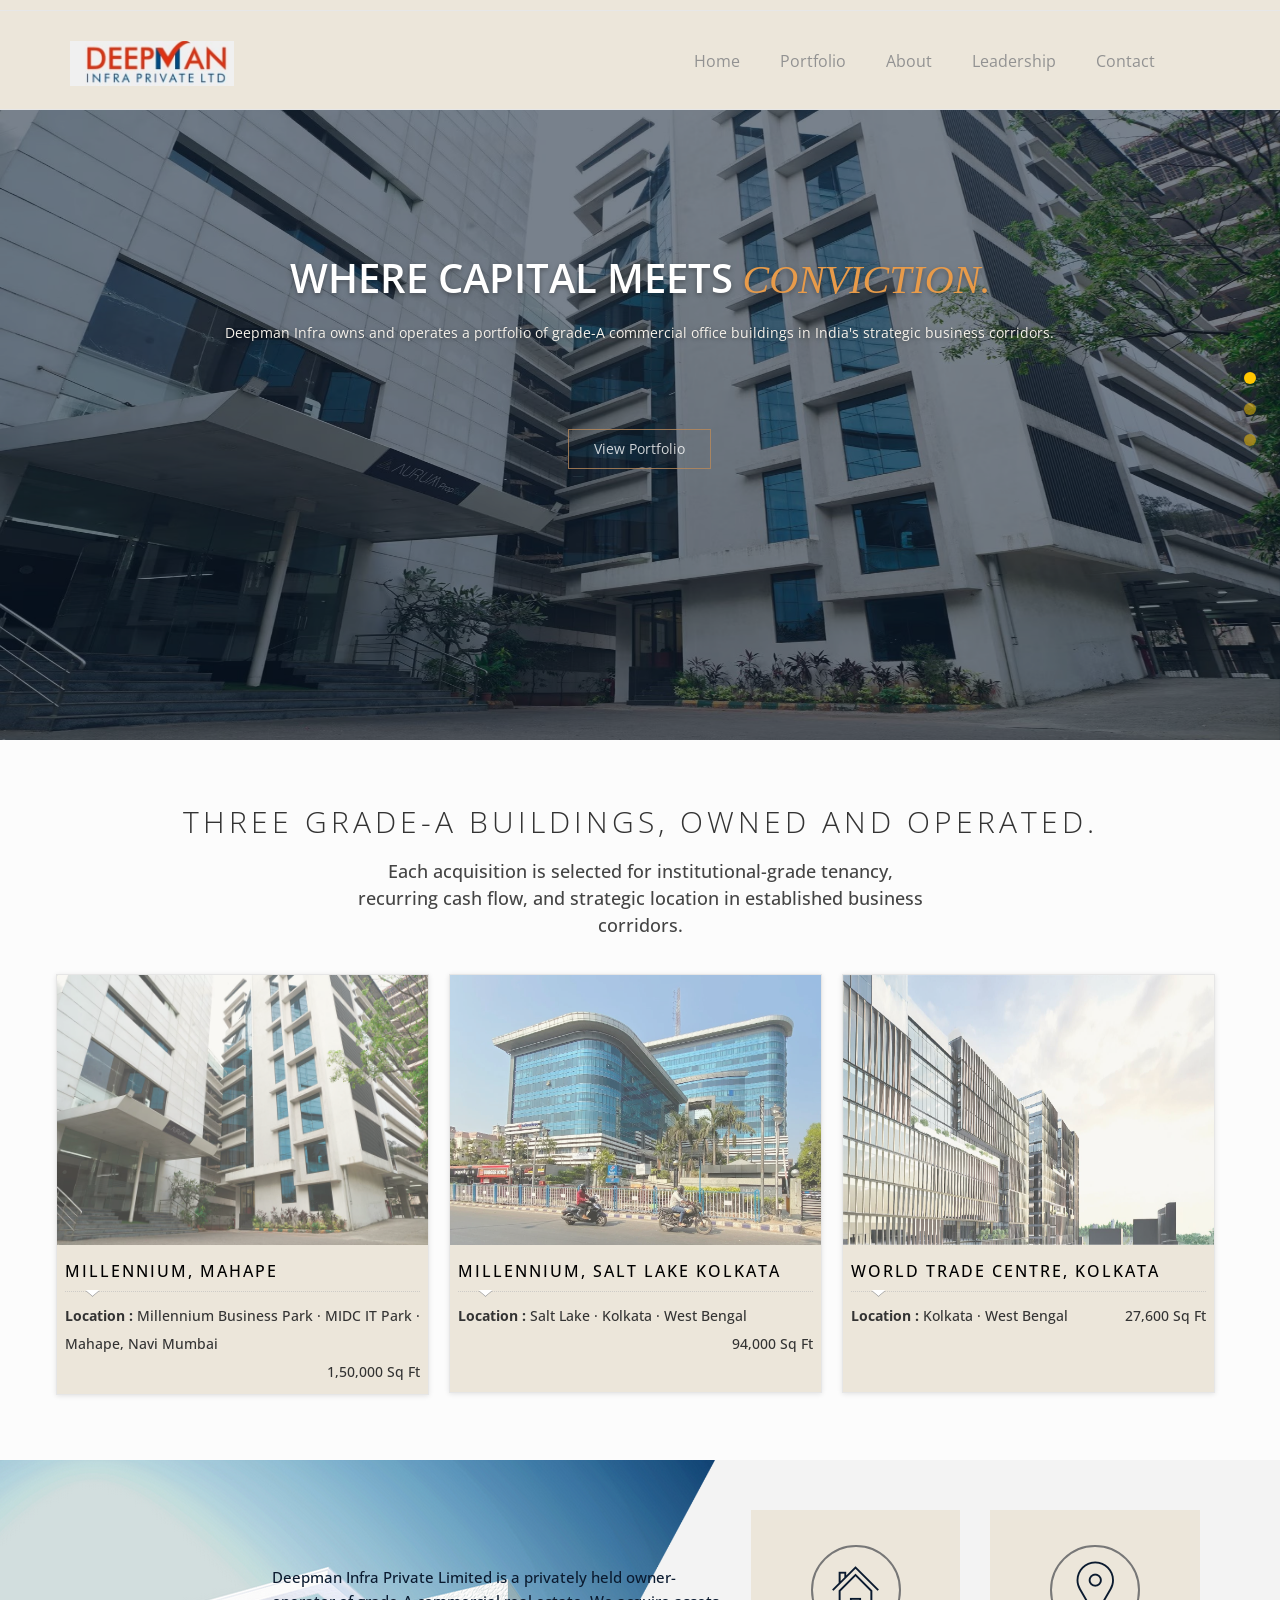
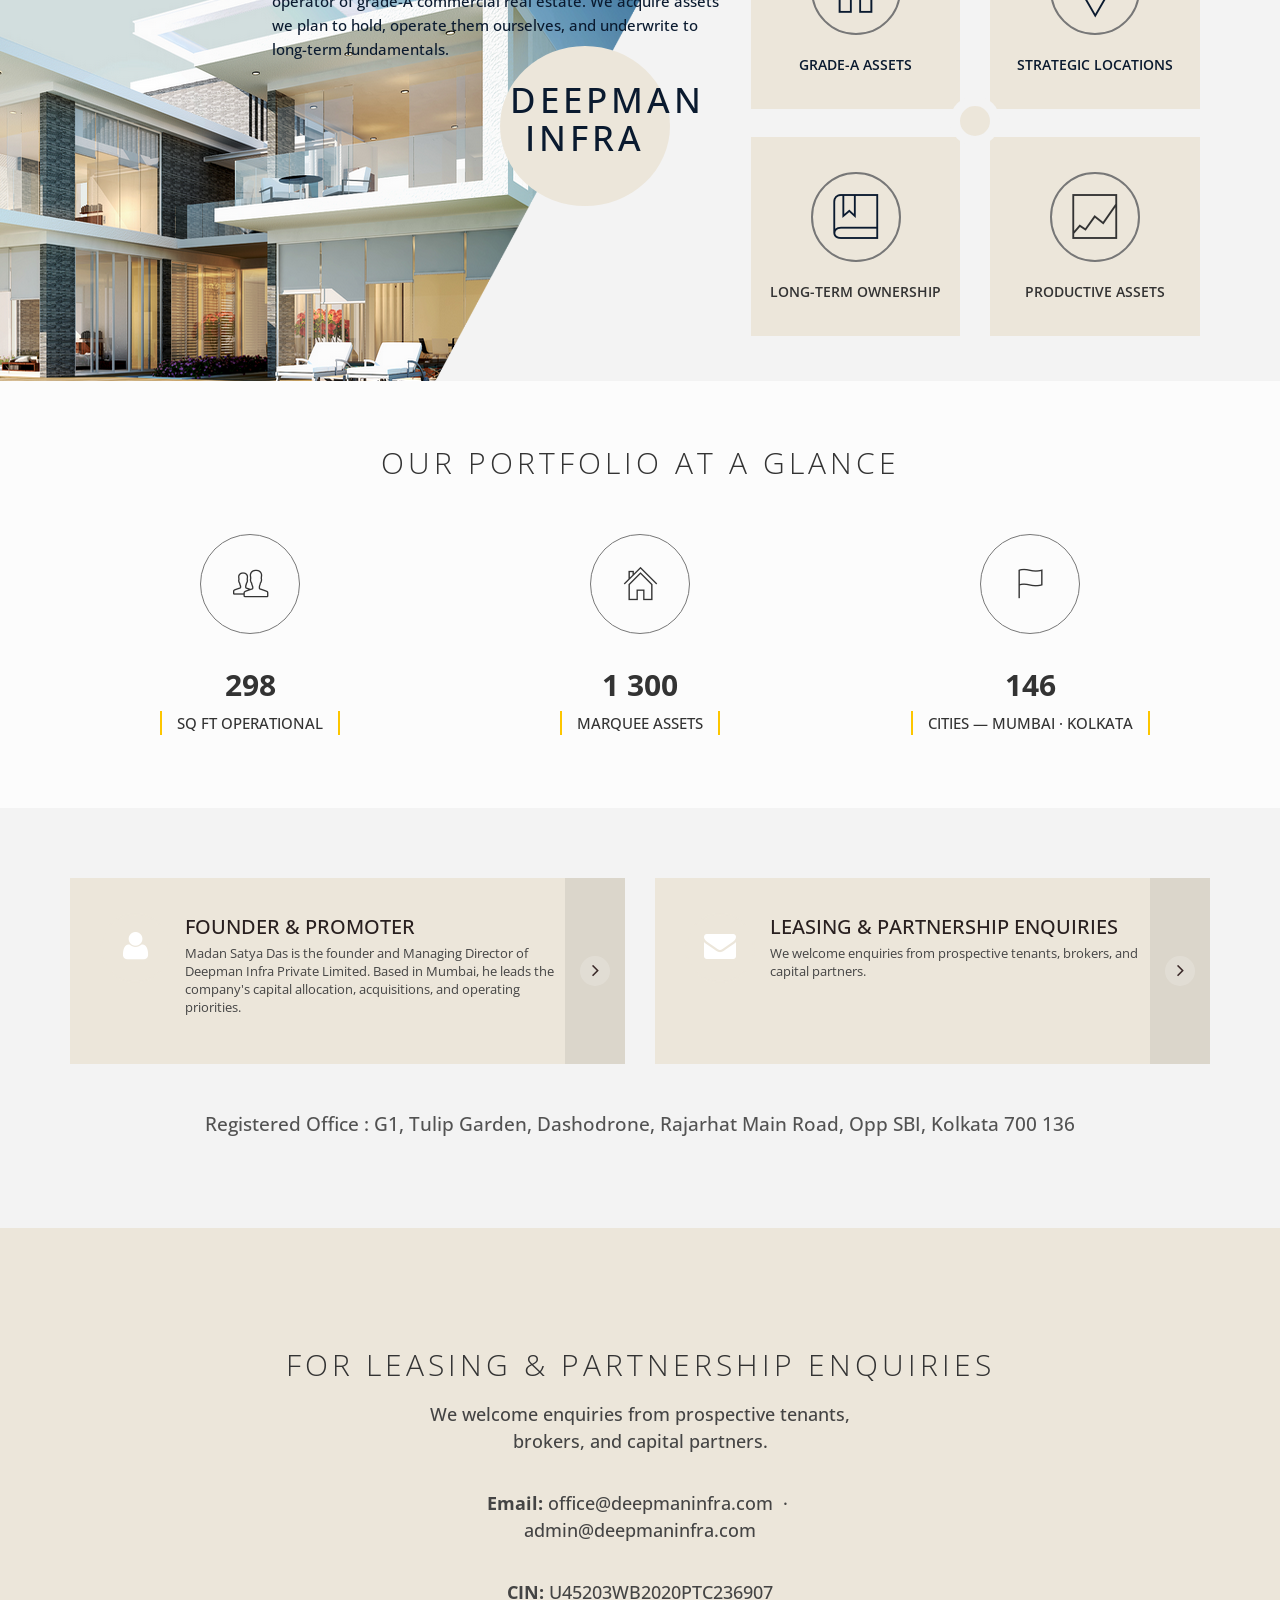
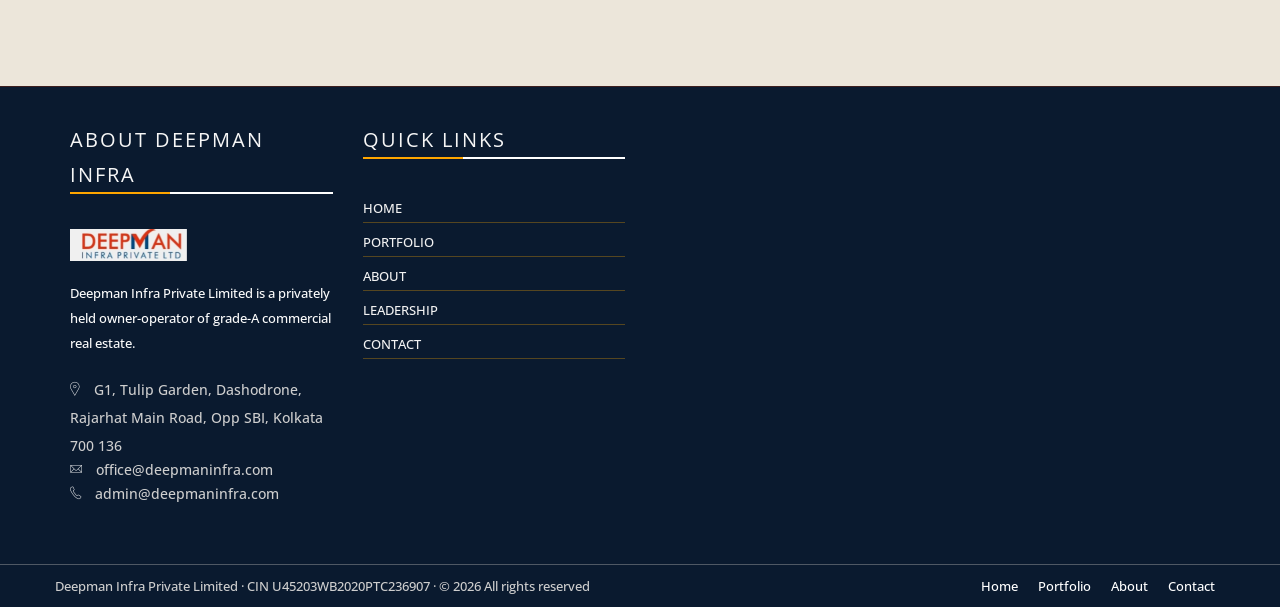
<file: index.html>
<!DOCTYPE html>

<!--[if lt IE 7]>      <html class="no-js lt-ie9 lt-ie8 lt-ie7"> <![endif]-->
<!--[if IE 7]>         <html class="no-js lt-ie9 lt-ie8"> <![endif]-->
<!--[if IE 8]>         <html class="no-js lt-ie9"> <![endif]-->
<!--[if gt IE 8]><!-->
<html class="no-js"> <!--<![endif]-->

<head>
    <meta charset="utf-8" />
    <meta content="IE=edge" http-equiv="X-UA-Compatible" />
    <title>Deepman Infra Private Limited | Grade-A Commercial Real Estate</title>
    <meta
        content="Deepman Infra Private Limited owns and operates grade-A commercial office buildings in India's strategic business corridors."
        name="description" />

    <meta
        content="Deepman Infra, commercial real estate, office buildings, Mumbai, Navi Mumbai, Kolkata, infrastructure"
        name="keyword" />
    <meta content="width=device-width, initial-scale=1" name="viewport" />
    <link href="https://fonts.googleapis.com/css2?family=Open+Sans:wght@400;500;600;700;800&display=swap"
        rel="stylesheet" />
    <!-- Place favicon.ico and apple-touch-icon.png in the root directory -->
    <link href="favicon.ico" rel="shortcut icon" type="image/x-icon" />
    <link href="favicon.ico" rel="icon" type="image/x-icon" />
    <link href="assets/css/normalize.css" rel="stylesheet" />
    <link href="assets/css/font-awesome.min.css" rel="stylesheet" />
    <link href="assets/css/fontello.css" rel="stylesheet" />
    <link href="assets/fonts/icon-7-stroke/css/pe-icon-7-stroke.css" rel="stylesheet" />
    <link href="assets/fonts/icon-7-stroke/css/helper.css" rel="stylesheet" />
    <link href="assets/css/animate.css" media="screen" rel="stylesheet" />
    <link href="assets/css/bootstrap-select.min.css" rel="stylesheet" />
    <link href="bootstrap/css/bootstrap.min.css" rel="stylesheet" />
    <link href="assets/css/icheck.min_all.css" rel="stylesheet" />
    <link href="assets/css/price-range.css" rel="stylesheet" />
    <link href="assets/css/owl.carousel.css" rel="stylesheet" />
    <link href="assets/css/owl.theme.css" rel="stylesheet" />
    <link href="assets/css/owl.transitions.css" rel="stylesheet" />
    <link href="assets/css/style.css" rel="stylesheet" />
    <link href="assets/css/responsive.css" rel="stylesheet" />
    <style>
        body,
        p,
        li,
        a,
        span,
        label,
        input,
        textarea,
        select,
        button {
            font-weight: 500;
        }

        body {
            color: #333333;
        }

        p {
            color: #444444;
        }

        .page-title p,
        .welcome_text p,
        .client-text p,
        .single-footer p,
        .asks-first-info p {
            color: #444444;
        }

        .main-nav>li>a,
        .header-call span,
        .footer-menu li a {
            font-weight: 600;
        }

        h1,
        h2,
        h3,
        h4,
        h5,
        h6 {
            font-weight: 600;
        }

        .navbar-brand img {
            height: 45px;
            width: auto;
        }
    </style>
</head>

<body>
    <div id="preloader">
        <div id="status"> </div>
    </div>
    <!-- Body content -->
    <div class="header-connect">
        <div class="container">

        </div>
    </div>
    <!--End top header -->
    <nav class="navbar navbar-default">
        <div class="container">
            <!-- Brand and toggle get grouped for better mobile display -->
            <div class="navbar-header">
                <button class="navbar-toggle collapsed" data-target="#navigation" data-toggle="collapse" type="button">
                    <span class="sr-only">Toggle navigation</span>
                    <span class="icon-bar"></span>
                    <span class="icon-bar"></span>
                    <span class="icon-bar"></span>
                </button>
                <a class="navbar-brand" href="index.html"><img alt="" src="IMG_20260902_002430.jpg" /></a>
            </div>
            <!-- Collect the nav links, forms, and other content for toggling -->
            <div class="collapse navbar-collapse yamm" id="navigation">

                <ul class="main-nav nav navbar-nav navbar-right">
                    <li class="wow fadeInDown" data-wow-delay="0.1s"><a href="index.html">Home</a></li>
                    <li class="wow fadeInDown" data-wow-delay="0.2s"><a href="#portfolio">Portfolio</a></li>
                    <li class="wow fadeInDown" data-wow-delay="0.3s"><a href="#about">About</a></li>
                    <li class="wow fadeInDown" data-wow-delay="0.4s"><a href="#leadership">Leadership</a></li>
                    <li class="wow fadeInDown" data-wow-delay="0.5s"><a href="#contact">Contact</a></li>
                </ul>
            </div><!-- /.navbar-collapse -->
        </div><!-- /.container-fluid -->
    </nav>
    <!-- End of nav bar -->
    <div class="slider-area">
        <div class="slider">
            <div class="owl-carousel owl-theme" id="bg-slider">
                <div class="item"><img alt="GTA V" src="q5q6_mahape.jpg" /></div>
                <div class="item"><img alt="The Last of us" src="millennium_kolkata.jpg" /></div>
                <div class="item"><img alt="GTA V" src="q5q6_mahape.jpg" /></div>
            </div>
        </div>
        <div class="slider-content">
            <div class="row">
                <div class="col-lg-8 col-lg-offset-2 col-md-10 col-md-offset-1 col-sm-12">
                    <h2>Where capital meets <span class="highlight">conviction.</span></h2>
                    <p>Deepman Infra owns and operates a portfolio of grade-A commercial office buildings in India's
                        strategic business corridors.</p>

                    <a class="btn border-btn" href="#portfolio">View Portfolio</a>
                </div>
            </div>
        </div>
    </div>
    <!-- property area -->
    <div class="content-area home-area-1 recent-property" id="portfolio"
        style="background-color: #FCFCFC; padding-bottom: 55px;">
        <div class="container">
            <div class="row">
                <div class="col-md-10 col-md-offset-1 col-sm-12 text-center page-title">
                    <!-- /.feature title -->
                    <h2>Three grade-A buildings, owned and operated.</h2>
                    <p>Each acquisition is selected for institutional-grade tenancy, recurring cash flow, and strategic
                        location in established business corridors.</p>
                </div>
            </div>
            <div class="row" style="align-items: center;">
                <div class="proerty-th">
                    <div class="col-sm-6 col-md-4 p0">
                        <div class="box-two proerty-item">
                            <div class="item-thumb">
                                <a href="#portfolio"><img alt="Millennium, Mahape" src="q5q6_mahape.jpg" /></a>
                            </div>
                            <div class="item-entry overflow">
                                <h5><a href="#portfolio">Millennium, Mahape</a></h5>
                                <div class="dot-hr"></div>
                                <span class="pull-left"><b>Location :</b> Millennium Business Park · MIDC IT Park ·
                                    Mahape, Navi Mumbai</span>
                                <span class="proerty-price pull-right">1,50,000 Sq Ft</span>
                            </div>
                        </div>
                    </div>
                    <div class="csol-sm-6 col-md-4 p0">
                        <div class="box-two proerty-item">
                            <div class="item-thumb">
                                <a href="#portfolio"><img alt="Millennium, Salt Lake Kolkata"
                                        src="millennium_kolkata.jpg" /></a>
                            </div>
                            <div class="item-entry overflow">
                                <h5><a href="#portfolio">Millennium, Salt Lake Kolkata</a></h5>
                                <div class="dot-hr"></div>
                                <span class="pull-left"><b>Location :</b> Salt Lake · Kolkata · West Bengal</span>
                                <span class="proerty-price pull-right">94,000 Sq Ft</span>
                            </div>
                        </div>
                    </div>
                    <div class="col-sm-6 col-md-4 p0">
                        <div class="box-two proerty-item">
                            <div class="item-thumb">
                                <a href="#portfolio"><img alt="World Trade Centre, Kolkata" src="wtc_kolkata.jpg" /></a>
                            </div>
                            <div class="item-entry overflow">
                                <h5><a href="#portfolio">World Trade Centre, Kolkata</a></h5>
                                <div class="dot-hr"></div>
                                <span class="pull-left"><b>Location :</b> Kolkata · West Bengal</span>
                                <span class="proerty-price pull-right">27,600 Sq Ft</span>
                            </div>
                        </div>
                    </div>
                </div>
            </div>
        </div>
    </div>
    <!--Welcome area -->
    <div class="Welcome-area" id="about">
        <div class="container">
            <div class="row">
                <div class="col-md-12 Welcome-entry col-sm-12">
                    <div class="col-md-5 col-md-offset-2 col-sm-6 col-xs-12">
                        <div class="welcome_text wow fadeInLeft" data-wow-delay="0.3s" data-wow-offset="100">
                            <div class="row">
                                <div class="col-md-10 col-md-offset-1 col-sm-12 text-center page-title">
                                    <!-- /.feature title -->
                                    <h2 style="color: #0a1a2f;">Deepman Infra</h2>
                                </div>
                            </div>
                            <p style="color: #0a1a2f;">Deepman Infra Private Limited is a privately held owner-operator of grade-A commercial
                                real estate. We acquire assets we plan to hold, operate them ourselves, and underwrite
                                to long-term fundamentals.</p>
                        </div>
                    </div>
                    <div class="col-md-5 col-sm-6 col-xs-12">
                        <div class="welcome_services wow fadeInRight" data-wow-delay="0.3s" data-wow-offset="100">
                            <div class="row">
                                <div class="col-xs-6 m-padding">
                                    <div class="welcome-estate" style="color: #0a1a2f;">
                                        <div class="welcome-icon">
                                            <i class="pe-7s-home pe-4x"></i>
                                        </div>
                                        <h3>Grade-A Assets</h3>
                                    </div>
                                </div>
                                <div class="col-xs-6 m-padding">
                                    <div class="welcome-estate"  style="color: #0a1a2f;">
                                        <div class="welcome-icon">
                                            <i class="pe-7s-map-marker pe-4x"></i>
                                        </div>
                                        <h3>Strategic Locations</h3>
                                    </div>
                                </div>
                                <div class="col-xs-12 text-center">
                                    <i class="welcome-circle"></i>
                                </div>
                                <div class="col-xs-6 m-padding">
                                    <div class="welcome-estate">
                                        <div class="welcome-icon"  style="color: #0a1a2f;">
                                            <i class="pe-7s-notebook pe-4x"></i>
                                        </div>
                                        <h3>Long-Term Ownership</h3>
                                    </div>
                                </div>
                                <div class="col-xs-6 m-padding">
                                    <div class="welcome-estate">
                                        <div class="welcome-icon">
                                            <i class="pe-7s-graph2 pe-4x"></i>
                                        </div>
                                        <h3>Productive Assets</h3>
                                    </div>
                                </div>
                            </div>
                        </div>
                    </div>
                </div>
            </div>
        </div>
    </div>
    <!--TESTIMONIALS -->

    <!-- Count area -->
    <div class="count-area" id="stats">
        <div class="container">
            <div class="row">
                <div class="col-md-10 col-md-offset-1 col-sm-12 text-center page-title">
                    <!-- /.feature title -->
                    <h2>Our portfolio at a glance</h2>
                </div>
            </div>
            <div class="row">
                <div class="col-md-12 col-xs-12 percent-blocks m-main" data-waypoint-scroll="true">
                    <div class="row">
                        <div class="col-sm-4 col-xs-6">
                            <div class="count-item">
                                <div class="count-item-circle">
                                    <span class="pe-7s-users"></span>
                                </div>
                                <div class="chart" data-percent="2.7">
                                    <h2 class="percent" id="counter">2.7L</h2>
                                    <h5>Sq Ft Operational</h5>
                                </div>
                            </div>
                        </div>
                        <div class="col-sm-4 col-xs-6">
                            <div class="count-item">
                                <div class="count-item-circle">
                                    <span class="pe-7s-home"></span>
                                </div>
                                <div class="chart" data-percent="3">
                                    <h2 class="percent" id="counter1">3</h2>
                                    <h5>Marquee Assets</h5>
                                </div>
                            </div>
                        </div>
                        <div class="col-sm-4 col-xs-6">
                            <div class="count-item">
                                <div class="count-item-circle">
                                    <span class="pe-7s-flag"></span>
                                </div>
                                <div class="chart" data-percent="2">
                                    <h2 class="percent" id="counter2">2</h2>
                                    <h5>Cities — Mumbai · Kolkata</h5>
                                </div>
                            </div>
                        </div>

                    </div>
                </div>
            </div>
        </div>
    </div>
    <!-- boy-sale area -->
    <div class="boy-sale-area" id="leadership">
        <div class="container">
            <div class="row">
                <div class="col-md-6 col-sm-10 col-sm-offset-1 col-md-offset-0 col-xs-12">
                    <div class="asks-first">
                        <div class="asks-first-circle">
                            <span class="fa fa-user"></span>
                        </div>
                        <div class="asks-first-info">
                            <h2>Founder &amp; Promoter</h2>
                            <p>Madan Satya Das is the founder and Managing Director of Deepman Infra Private Limited.
                                Based in Mumbai, he leads the company's capital allocation, acquisitions, and operating
                                priorities.</p>
                        </div>
                        <div class="asks-first-arrow">
                            <a href="#contact"><span class="fa fa-angle-right"></span></a>
                        </div>
                    </div>
                </div>
                <div class="col-md-6 col-sm-10 col-sm-offset-1 col-xs-12 col-md-offset-0">
                    <div class="asks-first">
                        <div class="asks-first-circle">
                            <span class="fa fa-envelope"></span>
                        </div>
                        <div class="asks-first-info">
                            <h2>Leasing &amp; Partnership Enquiries</h2>
                            <p>We welcome enquiries from prospective tenants, brokers, and capital partners.</p>
                        </div>
                        <div class="asks-first-arrow">
                            <a href="#contact"><span class="fa fa-angle-right"></span></a>
                        </div>
                    </div>
                </div>
                <div class="col-xs-12">
                    <p class="asks-call">Registered Office : <span class="strong">G1, Tulip Garden, Dashodrone, Rajarhat
                            Main Road, Opp SBI, Kolkata 700 136</span></p>
                </div>
            </div>
        </div>
    </div>
    <!-- Footer area-->
    <div class="deepman-contact" id="contact" style="background:#ece6da; padding:55px 0;">
        <div class="container">
            <div class="row">
                <div class="col-md-8 col-md-offset-2 text-center page-title">
                    <h2>For leasing &amp; partnership enquiries</h2>
                    <p>We welcome enquiries from prospective tenants, brokers, and capital partners.</p>
                    <p><strong>Email:</strong> office@deepmaninfra.com  ·  admin@deepmaninfra.com</p>
                    <p><strong>CIN:</strong> U45203WB2020PTC236907</p>
                </div>
            </div>
        </div>
    </div>
    <div class="footer-area">
        <div class="footer">
            <div class="container">
                <div class="row">
                    <div class="col-md-3 col-sm-6 wow fadeInRight animated">
                        <div class="single-footer">
                            <h4>About Deepman Infra</h4>
                            <div class="footer-title-line"></div>
                            <img alt="" class="wow pulse" data-wow-delay="1s" src="IMG_20260902_002430.jpg" />
                            <p style="color: #FCFCFC;">Deepman Infra Private Limited is a privately held owner-operator of grade-A commercial
                                real estate.</p>
                            <ul class="footer-adress">
                                <li><i class="pe-7s-map-marker strong" style="color: #FCFCFC;"></i> G1, Tulip Garden, Dashodrone, Rajarhat Main
                                    Road, Opp SBI, Kolkata 700 136</li>
                                <li><i class="pe-7s-mail strong"  style="color: #FCFCFC"></i> office@deepmaninfra.com</li>
                                <li><i class="pe-7s-call strong"  style="color: #FCFCFC"></i> admin@deepmaninfra.com</li>
                            </ul>
                        </div>
                    </div>
                    <div class="col-md-3 col-sm-6 wow fadeInRight animated">
                        <div class="single-footer">
                            <h4>Quick links</h4>
                            <div class="footer-title-line"></div>
                            <ul class="footer-menu">
                                <li><a href="#">Home</a></li>
                                <li><a href="#portfolio">Portfolio</a></li>
                                <li><a href="#about">About</a></li>
                                <li><a href="#leadership">Leadership</a></li>
                                <li><a href="#contact">Contact</a></li>
                            </ul>
                        </div>
                    </div>
                    <div class="col-md-3 col-sm-6 wow fadeInRight animated">

                    </div>
                    <div class="col-md-3 col-sm-6 wow fadeInRight animated">

                    </div>
                </div>
            </div>
        </div>
        <div class="footer-copy text-center">
            <div class="container">
                <div class="row">
                    <div class="pull-left">
                        <span>Deepman Infra Private Limited · CIN U45203WB2020PTC236907 · © 2026 All rights
                            reserved</span>
                    </div>
                    <div class="bottom-menu pull-right">
                        <ul>
                            <li><a href="#">Home</a></li>
                            <li><a href="#portfolio">Portfolio</a></li>
                            <li><a href="#about">About</a></li>
                            <li><a href="#contact">Contact</a></li>
                        </ul>
                    </div>
                </div>
            </div>
        </div>
    </div>
    <script src="assets/js/modernizr-2.6.2.min.js"></script>
    <script src="assets/js/jquery-1.10.2.min.js"></script>
    <script src="bootstrap/js/bootstrap.min.js"></script>
    <script src="assets/js/bootstrap-select.min.js"></script>
    <script src="assets/js/bootstrap-hover-dropdown.js"></script>
    <script src="assets/js/easypiechart.min.js"></script>
    <script src="assets/js/jquery.easypiechart.min.js"></script>
    <script src="assets/js/owl.carousel.min.js"></script>
    <script src="assets/js/wow.js"></script>
    <script src="assets/js/icheck.min.js"></script>
    <script src="assets/js/price-range.js"></script>
    <script src="assets/js/main.js"></script>
</body>

</html>
</file>
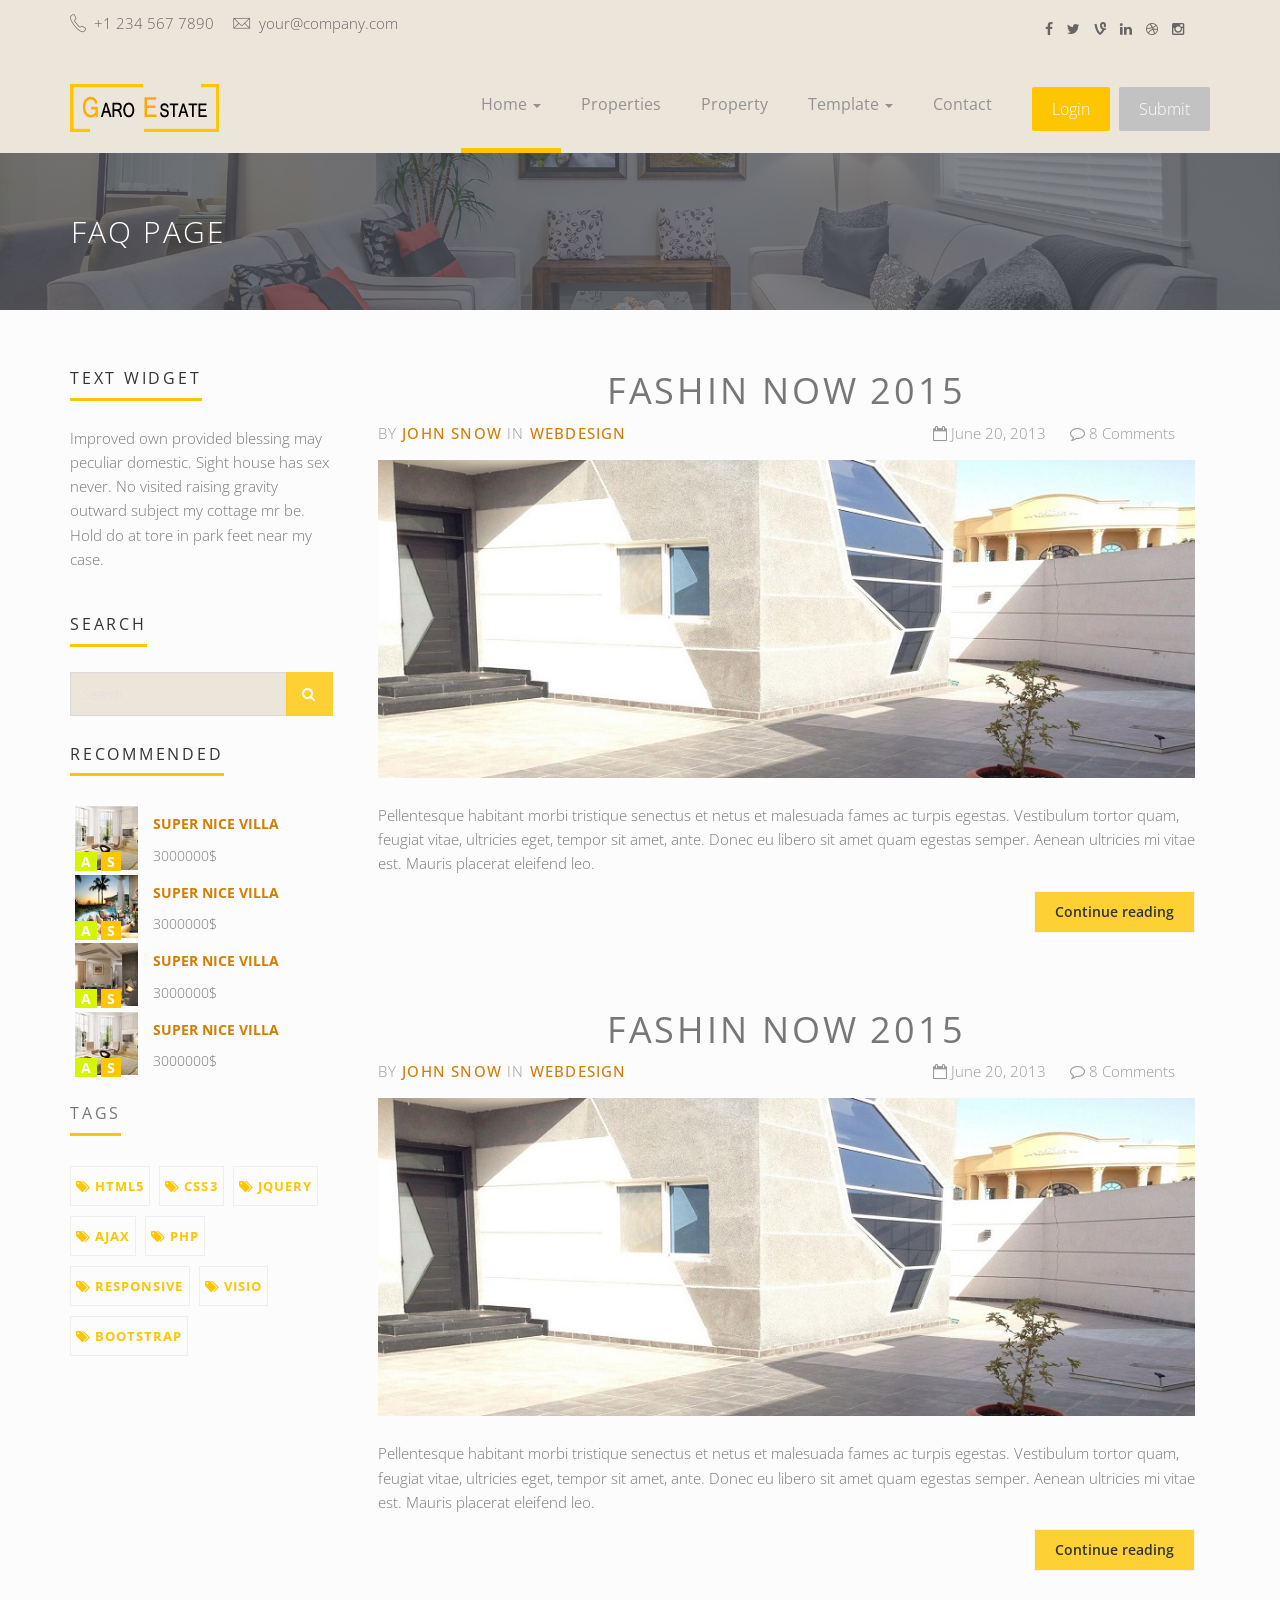
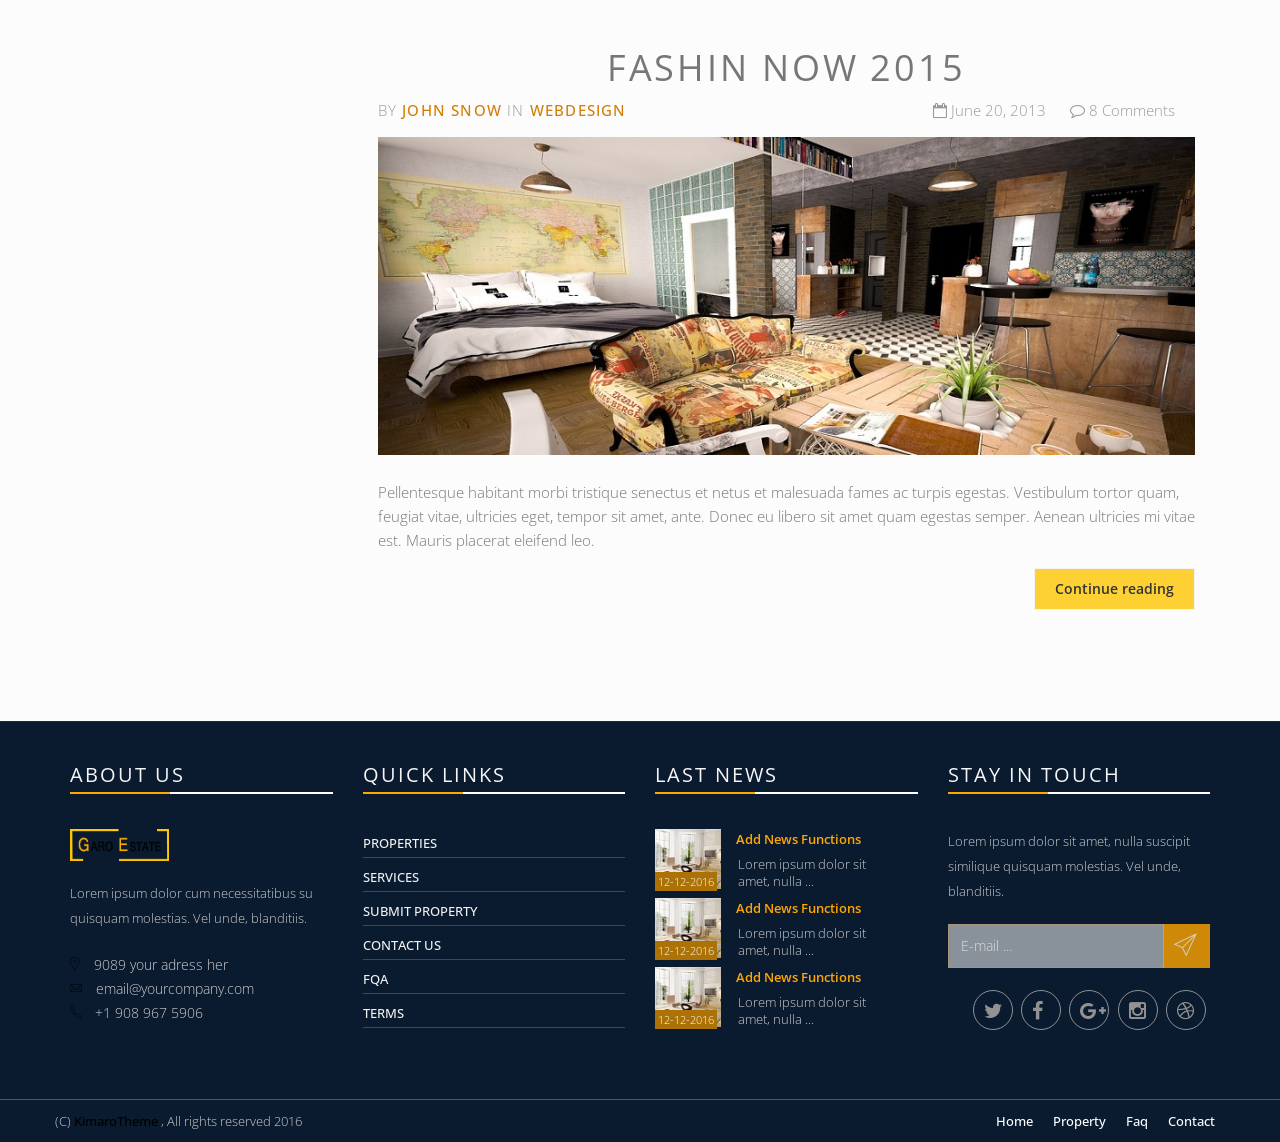
<file: blog-left.html>
<!DOCTYPE html>
<!--[if lt IE 7]>      <html class="no-js lt-ie9 lt-ie8 lt-ie7"> <![endif]-->
<!--[if IE 7]>         <html class="no-js lt-ie9 lt-ie8"> <![endif]-->
<!--[if IE 8]>         <html class="no-js lt-ie9"> <![endif]-->
<!--[if gt IE 8]><!--> 
<html class="no-js"> <!--<![endif]-->
    <head>
         <meta charset="utf-8">
        <meta http-equiv="X-UA-Compatible" content="IE=edge">
        <title>GARO ESTATE | Left sidebare blog page</title>
        <meta name="description" content="company is a real-estate template">
        <meta name="author" content="Kimarotec">
        <meta name="keyword" content="html5, css, bootstrap, property, real-estate theme , bootstrap template">
        <meta name="viewport" content="width=device-width, initial-scale=1">

        <link href='http://fonts.googleapis.com/css?family=Open+Sans:400,300,700,800' rel='stylesheet' type='text/css'>

        <!-- Place favicon.ico and apple-touch-icon.png in the root directory -->
        <link rel="shortcut icon" href="favicon.ico" type="image/x-icon">
        <link rel="icon" href="favicon.ico" type="image/x-icon">

        <link rel="stylesheet" href="assets/css/normalize.css">
        <link rel="stylesheet" href="assets/css/font-awesome.min.css">
        <link rel="stylesheet" href="assets/css/fontello.css">
        <link href="assets/fonts/icon-7-stroke/css/pe-icon-7-stroke.css" rel="stylesheet">
        <link href="assets/fonts/icon-7-stroke/css/helper.css" rel="stylesheet">
        <link href="assets/css/animate.css" rel="stylesheet" media="screen">
        <link rel="stylesheet" href="assets/css/bootstrap-select.min.css"> 
        <link rel="stylesheet" href="bootstrap/css/bootstrap.min.css">
        <link rel="stylesheet" href="assets/css/icheck.min_all.css">
        <link rel="stylesheet" href="assets/css/price-range.css">
        <link rel="stylesheet" href="assets/css/owl.carousel.css">  
        <link rel="stylesheet" href="assets/css/owl.theme.css">
        <link rel="stylesheet" href="assets/css/owl.transitions.css">
        <link rel="stylesheet" href="assets/css/style.css">
        <link rel="stylesheet" href="assets/css/responsive.css">
    </head>
    <body>

        <div id="preloader">
            <div id="status">&nbsp;</div>
        </div>
        <!-- Body content -->

        <div class="header-connect">
            <div class="container">
                <div class="row">
                    <div class="col-md-5 col-sm-8  col-xs-12">
                        <div class="header-half header-call">
                            <p>
                                <span><i class="pe-7s-call"></i> +1 234 567 7890</span>
                                <span><i class="pe-7s-mail"></i> your@company.com</span>
                            </p>
                        </div>
                    </div>
                    <div class="col-md-2 col-md-offset-5  col-sm-3 col-sm-offset-1  col-xs-12">
                        <div class="header-half header-social">
                            <ul class="list-inline">
                                <li><a href="#"><i class="fa fa-facebook"></i></a></li>
                                <li><a href="#"><i class="fa fa-twitter"></i></a></li>
                                <li><a href="#"><i class="fa fa-vine"></i></a></li>
                                <li><a href="#"><i class="fa fa-linkedin"></i></a></li>
                                <li><a href="#"><i class="fa fa-dribbble"></i></a></li>
                                <li><a href="#"><i class="fa fa-instagram"></i></a></li>
                            </ul>
                        </div>
                    </div>
                </div>
            </div>
        </div>           
        <!--End top header -->

        <nav class="navbar navbar-default ">
            <div class="container">
                <!-- Brand and toggle get grouped for better mobile display -->
                <div class="navbar-header">
                    <button type="button" class="navbar-toggle collapsed" data-toggle="collapse" data-target="#navigation">
                        <span class="sr-only">Toggle navigation</span>
                        <span class="icon-bar"></span>
                        <span class="icon-bar"></span>
                        <span class="icon-bar"></span>
                    </button>
                    <a class="navbar-brand" href="index.html"><img src="assets/img/logo.png" alt=""></a>
                </div>

                <!-- Collect the nav links, forms, and other content for toggling -->
                <div class="collapse navbar-collapse yamm" id="navigation">
                    <div class="button navbar-right">
                        <button class="navbar-btn nav-button wow bounceInRight login" onclick=" window.open('register.html')" data-wow-delay="0.4s">Login</button>
                        <button class="navbar-btn nav-button wow fadeInRight" onclick=" window.open('submit-property.html')" data-wow-delay="0.5s">Submit</button>
                    </div>
                    <ul class="main-nav nav navbar-nav navbar-right">
                        <li class="dropdown ymm-sw " data-wow-delay="0.1s">
                            <a href="index.html" class="dropdown-toggle active" data-toggle="dropdown" data-hover="dropdown" data-delay="200">Home <b class="caret"></b></a>
                            <ul class="dropdown-menu navbar-nav">
                                <li>
                                    <a href="index-2.html">Home Style 2</a>
                                </li>
                                <li>
                                    <a href="index-3.html">Home Style 3</a>
                                </li>
                                <li>
                                    <a href="index-4.html">Home Style 4</a>
                                </li>
                                <li>
                                    <a href="index-5.html">Home Style 5</a>
                                </li>

                            </ul>
                        </li>

                        <li class="wow fadeInDown" data-wow-delay="0.1s"><a class="" href="properties.html">Properties</a></li>
                        <li class="wow fadeInDown" data-wow-delay="0.1s"><a class="" href="property.html">Property</a></li>
                        <li class="dropdown yamm-fw" data-wow-delay="0.1s">
                            <a href="#" class="dropdown-toggle" data-toggle="dropdown" data-hover="dropdown" data-delay="200">Template <b class="caret"></b></a>
                            <ul class="dropdown-menu">
                                <li>
                                    <div class="yamm-content">
                                        <div class="row">
                                            <div class="col-sm-3">
                                                <h5>Home pages</h5>
                                                <ul>
                                                    <li>
                                                        <a href="index.html">Home Style 1</a>
                                                    </li>
                                                    <li>
                                                        <a href="index-2.html">Home Style 2</a>
                                                    </li>
                                                    <li>
                                                        <a href="index-3.html">Home Style 3</a>
                                                    </li>
                                                    <li>
                                                        <a href="index-4.html">Home Style 4</a>
                                                    </li>
                                                    <li>
                                                        <a href="index-5.html">Home Style 5</a>
                                                    </li>
                                                </ul>
                                            </div>
                                            <div class="col-sm-3">
                                                <h5>Pages and blog</h5>
                                                <ul>
                                                    <li><a href="blog.html">Blog listing</a>  </li>
                                                    <li><a href="single.html">Blog Post (full)</a>  </li>
                                                    <li><a href="single-right.html">Blog Post (Right)</a>  </li>
                                                    <li><a href="single-left.html">Blog Post (left)</a>  </li>
                                                    <li><a href="contact.html">Contact style (1)</a> </li>
                                                    <li><a href="contact-3.html">Contact style (2)</a> </li>
                                                    <li><a href="contact_3.html">Contact style (3)</a> </li>
                                                    <li><a href="faq.html">FAQ page</a> </li> 
                                                    <li><a href="404.html">404 page</a>  </li>
                                                </ul>
                                            </div>
                                            <div class="col-sm-3">
                                                <h5>Property</h5>
                                                <ul>
                                                    <li><a href="property-1.html">Property pages style (1)</a> </li>
                                                    <li><a href="property-2.html">Property pages style (2)</a> </li>
                                                    <li><a href="property-3.html">Property pages style (3)</a> </li>
                                                </ul>

                                                <h5>Properties list</h5>
                                                <ul>
                                                    <li><a href="properties.html">Properties list style (1)</a> </li> 
                                                    <li><a href="properties-2.html">Properties list style (2)</a> </li> 
                                                    <li><a href="properties-3.html">Properties list style (3)</a> </li> 
                                                </ul>                                               
                                            </div>
                                            <div class="col-sm-3">
                                                <h5>Property process</h5>
                                                <ul> 
                                                    <li><a href="submit-property.html">Submit - step 1</a> </li>
                                                    <li><a href="submit-property.html">Submit - step 2</a> </li>
                                                    <li><a href="submit-property.html">Submit - step 3</a> </li> 
                                                </ul>
                                                <h5>User account</h5>
                                                <ul>
                                                    <li><a href="register.html">Register / login</a>   </li>
                                                    <li><a href="user-properties.html">Your properties</a>  </li>
                                                    <li><a href="submit-property.html">Submit property</a>  </li>
                                                    <li><a href="change-password.html">Change password</a> </li>
                                                    <li><a href="user-profile.html">Your profile</a>  </li>
                                                </ul>
                                            </div>
                                        </div>
                                    </div>
                                    <!-- /.yamm-content -->
                                </li>
                            </ul>
                        </li>

                        <li class="wow fadeInDown" data-wow-delay="0.4s"><a href="contact.html">Contact</a></li>
                    </ul>
                </div><!-- /.navbar-collapse -->
            </div><!-- /.container-fluid -->
        </nav>
        <!-- End of nav bar -->

        <div class="page-head"> 
            <div class="container">
                <div class="row">
                    <div class="page-head-content">
                        <h1 class="page-title">FAQ PAge</h1>               
                    </div>
                </div>
            </div>
        </div>
        <!-- End page header -->

        <div class="content-area blog-page padding-top-40" style="background-color: #FCFCFC; padding-bottom: 55px;">
            <div class="container">   
                <div class="row">
                    
                    <div class="blog-asside-right col-md-3">
                        <div class="panel panel-default sidebar-menu wow fadeInRight animated" >
                            <div class="panel-heading">
                                <h3 class="panel-title">Text widget</h3>
                            </div>
                            <div class="panel-body text-widget">
                                <p>Improved own provided blessing may peculiar domestic. Sight house has sex never. No visited raising gravity outward subject my cottage mr be. Hold do at tore in park feet near my case.
                                </p>

                            </div>
                        </div>

                        <div class="panel panel-default sidebar-menu wow  fadeInRight animated">
                            <div class="panel-heading">
                                <h3 class="panel-title">Search</h3>
                            </div>
                            <div class="panel-body">
                                <form role="search">
                                    <div class="input-group">
                                        <input class="form-control" placeholder="Search" type="text">
                                        <span class="input-group-btn">
                                            <button type="submit" class="btn btn-smal">
                                                <i class="fa fa-search"></i>
                                            </button>
                                        </span>
                                    </div>
                                </form>
                            </div>
                        </div>

                        
                            <div class="panel panel-default sidebar-menu wow fadeInRight animated">
                                <div class="panel-heading">
                                    <h3 class="panel-title">Recommended</h3>
                                </div>
                                <div class="panel-body recent-property-widget">
                                          <ul>
                                        <li>
                                            <div class="col-md-3 col-sm-3 col-xs-3 blg-thumb p0">
                                                <a href="single.html"><img src="assets/img/demo/small-property-2.jpg"></a>
                                                <span class="property-seeker">
                                                    <b class="b-1">A</b>
                                                    <b class="b-2">S</b>
                                                </span>
                                            </div>
                                            <div class="col-md-8 col-sm-8 col-xs-8 blg-entry">
                                                <h6> <a href="single.html">Super nice villa </a></h6>
                                                <span class="property-price">3000000$</span>
                                            </div>
                                        </li>
                                        <li>
                                            <div class="col-md-3 col-sm-3  col-xs-3 blg-thumb p0">
                                                <a href="single.html"><img src="assets/img/demo/small-property-1.jpg"></a>
                                                <span class="property-seeker">
                                                    <b class="b-1">A</b>
                                                    <b class="b-2">S</b>
                                                </span>
                                            </div>
                                            <div class="col-md-8 col-sm-8 col-xs-8 blg-entry">
                                                <h6> <a href="single.html">Super nice villa </a></h6>
                                                <span class="property-price">3000000$</span>
                                            </div>
                                        </li>
                                        <li>
                                            <div class="col-md-3 col-sm-3 col-xs-3 blg-thumb p0">
                                                <a href="single.html"><img src="assets/img/demo/small-property-3.jpg"></a>
                                                <span class="property-seeker">
                                                    <b class="b-1">A</b>
                                                    <b class="b-2">S</b>
                                                </span>
                                            </div>
                                            <div class="col-md-8 col-sm-8 col-xs-8 blg-entry">
                                                <h6> <a href="single.html">Super nice villa </a></h6>
                                                <span class="property-price">3000000$</span>
                                            </div>
                                        </li>

                                        <li>
                                            <div class="col-md-3 col-sm-3 col-xs-3 blg-thumb p0">
                                                <a href="single.html"><img src="assets/img/demo/small-property-2.jpg"></a>
                                                <span class="property-seeker">
                                                    <b class="b-1">A</b>
                                                    <b class="b-2">S</b>
                                                </span>
                                            </div>
                                            <div class="col-md-8 col-sm-8 col-xs-8 blg-entry">
                                                <h6> <a href="single.html">Super nice villa </a></h6>
                                                <span class="property-price">3000000$</span>
                                            </div>
                                        </li>

                                    </ul>
                                </div>
                            </div>
                            

                        <div class="panel sidebar-menu wow  fadeInRight animated">
                            <div class="panel-heading">
                                <h3 class="panel-title">Tags</h3>
                            </div>
                            <div class="panel-body">
                                <ul class="tag-cloud">
                                    <li><a href="#"><i class="fa fa-tags"></i> html5</a> 
                                    </li>
                                    <li><a href="#"><i class="fa fa-tags"></i> css3</a> 
                                    </li>
                                    <li><a href="#"><i class="fa fa-tags"></i> jquery</a> 
                                    </li>
                                    <li><a href="#"><i class="fa fa-tags"></i> ajax</a> 
                                    </li>
                                    <li><a href="#"><i class="fa fa-tags"></i> php</a> 
                                    </li>
                                    <li><a href="#"><i class="fa fa-tags"></i> responsive</a> 
                                    </li>
                                    <li><a href="#"><i class="fa fa-tags"></i> visio</a> 
                                    </li>
                                    <li><a href="#"><i class="fa fa-tags"></i> bootstrap</a> 
                                    </li>
                                </ul>
                            </div>
                        </div>
                    </div>
                    
                    <div class="blog-lst col-md-9">
                        <section class="post">
                            <div class="text-center padding-b-50">
                                <h2 class="wow fadeInLeft animated">FASHIN NOW 2015</h2>
                                <div class="title-line wow fadeInRight animated"></div>
                            </div>

                            <div class="row">
                                <div class="col-sm-6">
                                    <p class="author-category">
                                        By <a href="#">John Snow</a>
                                        in <a href="blog.html">Webdesign</a>
                                    </p>
                                </div>
                                <div class="col-sm-6 right" >
                                    <p class="date-comments">
                                        <a href="single.html"><i class="fa fa-calendar-o"></i> June 20, 2013</a>
                                        <a href="single.html"><i class="fa fa-comment-o"></i> 8 Comments</a>
                                    </p>
                                </div>
                            </div>
                            <div class="image wow fadeInLeft animated">
                                <a href="single.html">
                                    <img src="assets/img/blog2.jpg" class="img-responsive" alt="Example blog post alt">
                                </a>
                            </div>
                            <p class="intro">Pellentesque habitant morbi tristique senectus et netus et malesuada fames ac turpis egestas. Vestibulum tortor quam, feugiat vitae, ultricies eget, tempor sit amet, ante. Donec eu libero sit amet quam egestas semper. Aenean ultricies mi vitae est. Mauris placerat eleifend leo.</p>
                            <p class="read-more">
                                <a href="single.html" class="btn btn-default btn-border">Continue reading</a>
                            </p>
                        </section>   

                        <section class="post">
                            <div class="text-center padding-b-50">
                                <h2  class="wow fadeInLeft animated">FASHIN NOW 2015</h2>
                                <div class="title-line wow fadeInRight animated"></div>
                            </div>

                            <div class="row">
                                <div class="col-sm-6">
                                    <p class="author-category">
                                        By <a href="#">John Snow</a>
                                        in <a href="blog.html">Webdesign</a>
                                    </p>
                                </div>
                                <div class="col-sm-6 right" >
                                    <p class="date-comments">
                                        <a href="single.html"><i class="fa fa-calendar-o"></i> June 20, 2013</a>
                                        <a href="single.html"><i class="fa fa-comment-o"></i> 8 Comments</a>
                                    </p>
                                </div>
                            </div>
                            <div class="image wow fadeInLeft animated">
                                <a href="single.html">
                                    <img src="assets/img/blog2.jpg" class="img-responsive" alt="Example blog post alt">
                                </a>
                            </div>
                            <p class="intro">Pellentesque habitant morbi tristique senectus et netus et malesuada fames ac turpis egestas. Vestibulum tortor quam, feugiat vitae, ultricies eget, tempor sit amet, ante. Donec eu libero sit amet quam egestas semper. Aenean ultricies mi vitae est. Mauris placerat eleifend leo.</p>
                            <p class="read-more">
                                <a href="single.html" class="btn btn-default btn-border">Continue reading</a>
                            </p>
                        </section>  

                        <section class="post">
                            <div class="text-center padding-b-50">
                                <h2  class="wow fadeInLeft animated">FASHIN NOW 2015</h2>
                                <div  class="title-line wow fadeInRight animated"></div>
                            </div>

                            <div class="row">
                                <div class="col-sm-6">
                                    <p class="author-category">
                                        By <a href="#">John Snow</a>
                                        in <a href="blog.html">Webdesign</a>
                                    </p>
                                </div>
                                <div class="col-sm-6 right" >
                                    <p class="date-comments">
                                        <a href="single.html"><i class="fa fa-calendar-o"></i> June 20, 2013</a>
                                        <a href="single.html"><i class="fa fa-comment-o"></i> 8 Comments</a>
                                    </p>
                                </div>
                            </div>
                            <div class="image wow fadeInLeft animated">
                                <a href="single.html">
                                    <img src="assets/img/blog1.jpg" class="img-responsive" alt="Example blog post alt">
                                </a>
                            </div>
                            <p class="intro">Pellentesque habitant morbi tristique senectus et netus et malesuada fames ac turpis egestas. Vestibulum tortor quam, feugiat vitae, ultricies eget, tempor sit amet, ante. Donec eu libero sit amet quam egestas semper. Aenean ultricies mi vitae est. Mauris placerat eleifend leo.</p>
                            <p class="read-more">
                                <a href="single.html" class="btn btn-default btn-border">Continue reading</a>
                            </p>
                        </section>  

                    </div> 

                </div>

            </div>
        </div>

   
         <!-- Footer area-->
        <div class="footer-area">

            <div class=" footer">
                <div class="container">
                    <div class="row">

                        <div class="col-md-3 col-sm-6 wow fadeInRight animated">
                            <div class="single-footer">
                                <h4>About us </h4>
                                <div class="footer-title-line"></div>

                                <img src="assets/img/footer-logo.png" alt="" class="wow pulse" data-wow-delay="1s">
                                <p>Lorem ipsum dolor cum necessitatibus su quisquam molestias. Vel unde, blanditiis.</p>
                                <ul class="footer-adress">
                                    <li><i class="pe-7s-map-marker strong"> </i> 9089 your adress her</li>
                                    <li><i class="pe-7s-mail strong"> </i> email@yourcompany.com</li>
                                    <li><i class="pe-7s-call strong"> </i> +1 908 967 5906</li>
                                </ul>
                            </div>
                        </div>
                        <div class="col-md-3 col-sm-6 wow fadeInRight animated">
                            <div class="single-footer">
                                <h4>Quick links </h4>
                                <div class="footer-title-line"></div>
                                <ul class="footer-menu">
                                    <li><a href="properties.html">Properties</a>  </li> 
                                    <li><a href="#">Services</a>  </li> 
                                    <li><a href="submit-property.html">Submit property </a></li> 
                                    <li><a href="contact.html">Contact us</a></li> 
                                    <li><a href="faq.html">fqa</a>  </li> 
                                    <li><a href="faq.html">Terms </a>  </li> 
                                </ul>
                            </div>
                        </div>
                        <div class="col-md-3 col-sm-6 wow fadeInRight animated">
                            <div class="single-footer">
                                <h4>Last News</h4>
                                <div class="footer-title-line"></div>
                                <ul class="footer-blog">
                                    <li>
                                        <div class="col-md-3 col-sm-4 col-xs-4 blg-thumb p0">
                                            <a href="single.html">
                                                <img src="assets/img/demo/small-proerty-2.jpg">
                                            </a>
                                            <span class="blg-date">12-12-2016</span>

                                        </div>
                                        <div class="col-md-8  col-sm-8 col-xs-8  blg-entry">
                                            <h6> <a href="single.html">Add news functions </a></h6> 
                                            <p style="line-height: 17px; padding: 8px 2px;">Lorem ipsum dolor sit amet, nulla ...</p>
                                        </div>
                                    </li> 

                                    <li>
                                        <div class="col-md-3 col-sm-4 col-xs-4 blg-thumb p0">
                                            <a href="single.html">
                                                <img src="assets/img/demo/small-proerty-2.jpg">
                                            </a>
                                            <span class="blg-date">12-12-2016</span>

                                        </div>
                                        <div class="col-md-8  col-sm-8 col-xs-8  blg-entry">
                                            <h6> <a href="single.html">Add news functions </a></h6> 
                                            <p style="line-height: 17px; padding: 8px 2px;">Lorem ipsum dolor sit amet, nulla ...</p>
                                        </div>
                                    </li> 

                                    <li>
                                        <div class="col-md-3 col-sm-4 col-xs-4 blg-thumb p0">
                                            <a href="single.html">
                                                <img src="assets/img/demo/small-proerty-2.jpg">
                                            </a>
                                            <span class="blg-date">12-12-2016</span>

                                        </div>
                                        <div class="col-md-8  col-sm-8 col-xs-8  blg-entry">
                                            <h6> <a href="single.html">Add news functions </a></h6> 
                                            <p style="line-height: 17px; padding: 8px 2px;">Lorem ipsum dolor sit amet, nulla ...</p>
                                        </div>
                                    </li> 


                                </ul>
                            </div>
                        </div>
                        <div class="col-md-3 col-sm-6 wow fadeInRight animated">
                            <div class="single-footer news-letter">
                                <h4>Stay in touch</h4>
                                <div class="footer-title-line"></div>
                                <p>Lorem ipsum dolor sit amet, nulla  suscipit similique quisquam molestias. Vel unde, blanditiis.</p>

                                <form>
                                    <div class="input-group">
                                        <input class="form-control" type="text" placeholder="E-mail ... ">
                                        <span class="input-group-btn">
                                            <button class="btn btn-primary subscribe" type="button"><i class="pe-7s-paper-plane pe-2x"></i></button>
                                        </span>
                                    </div>
                                    <!-- /input-group -->
                                </form> 

                                <div class="social pull-right"> 
                                    <ul>
                                        <li><a class="wow fadeInUp animated" href="https://twitter.com/kimarotec"><i class="fa fa-twitter"></i></a></li>
                                        <li><a class="wow fadeInUp animated" href="https://www.facebook.com/kimarotec" data-wow-delay="0.2s"><i class="fa fa-facebook"></i></a></li>
                                        <li><a class="wow fadeInUp animated" href="https://plus.google.com/kimarotec" data-wow-delay="0.3s"><i class="fa fa-google-plus"></i></a></li>
                                        <li><a class="wow fadeInUp animated" href="https://instagram.com/kimarotec" data-wow-delay="0.4s"><i class="fa fa-instagram"></i></a></li>
                                        <li><a class="wow fadeInUp animated" href="https://instagram.com/kimarotec" data-wow-delay="0.6s"><i class="fa fa-dribbble"></i></a></li>
                                    </ul> 
                                </div>
                            </div>
                        </div>

                    </div>
                </div>
            </div>

            <div class="footer-copy text-center">
                <div class="container">
                    <div class="row">
                        <div class="pull-left">
                            <span> (C) <a href="http://www.KimaroTec.com">KimaroTheme</a> , All rights reserved 2016  </span> 
                        </div> 
                        <div class="bottom-menu pull-right"> 
                            <ul> 
                                <li><a class="wow fadeInUp animated" href="#" data-wow-delay="0.2s">Home</a></li>
                                <li><a class="wow fadeInUp animated" href="#" data-wow-delay="0.3s">Property</a></li>
                                <li><a class="wow fadeInUp animated" href="#" data-wow-delay="0.4s">Faq</a></li>
                                <li><a class="wow fadeInUp animated" href="#" data-wow-delay="0.6s">Contact</a></li>
                            </ul> 
                        </div>
                    </div>
                </div>
            </div>

        </div>

        <script src="assets/js/modernizr-2.6.2.min.js"></script>

        <script src="assets/js/jquery-1.10.2.min.js"></script> 
        <script src="bootstrap/js/bootstrap.min.js"></script>
        <script src="assets/js/bootstrap-select.min.js"></script>
        <script src="assets/js/bootstrap-hover-dropdown.js"></script>

        <script src="assets/js/easypiechart.min.js"></script>
        <script src="assets/js/jquery.easypiechart.min.js"></script>

        <script src="assets/js/owl.carousel.min.js"></script>
        <script src="assets/js/wow.js"></script>

        <script src="assets/js/icheck.min.js"></script>
        <script src="assets/js/price-range.js"></script>

        <script src="assets/js/main.js"></script>

    </body>
</html>
</file>
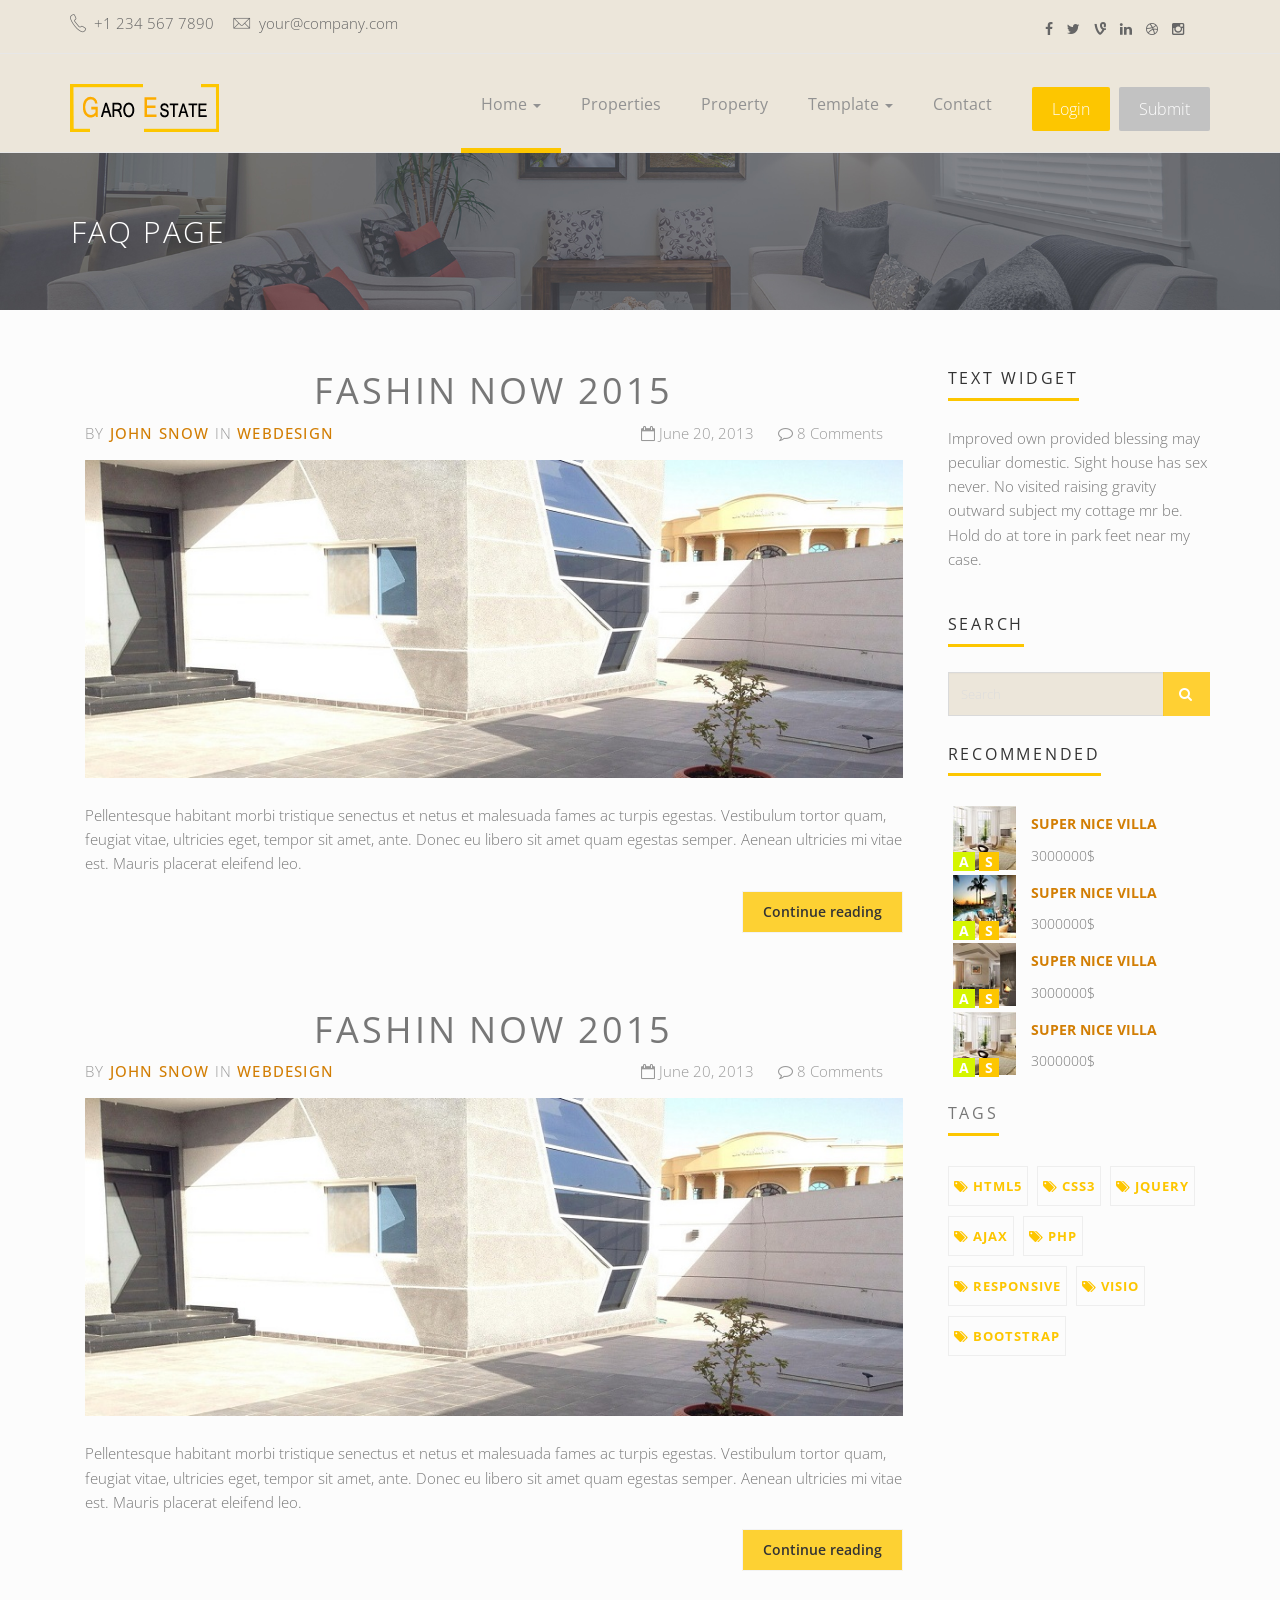
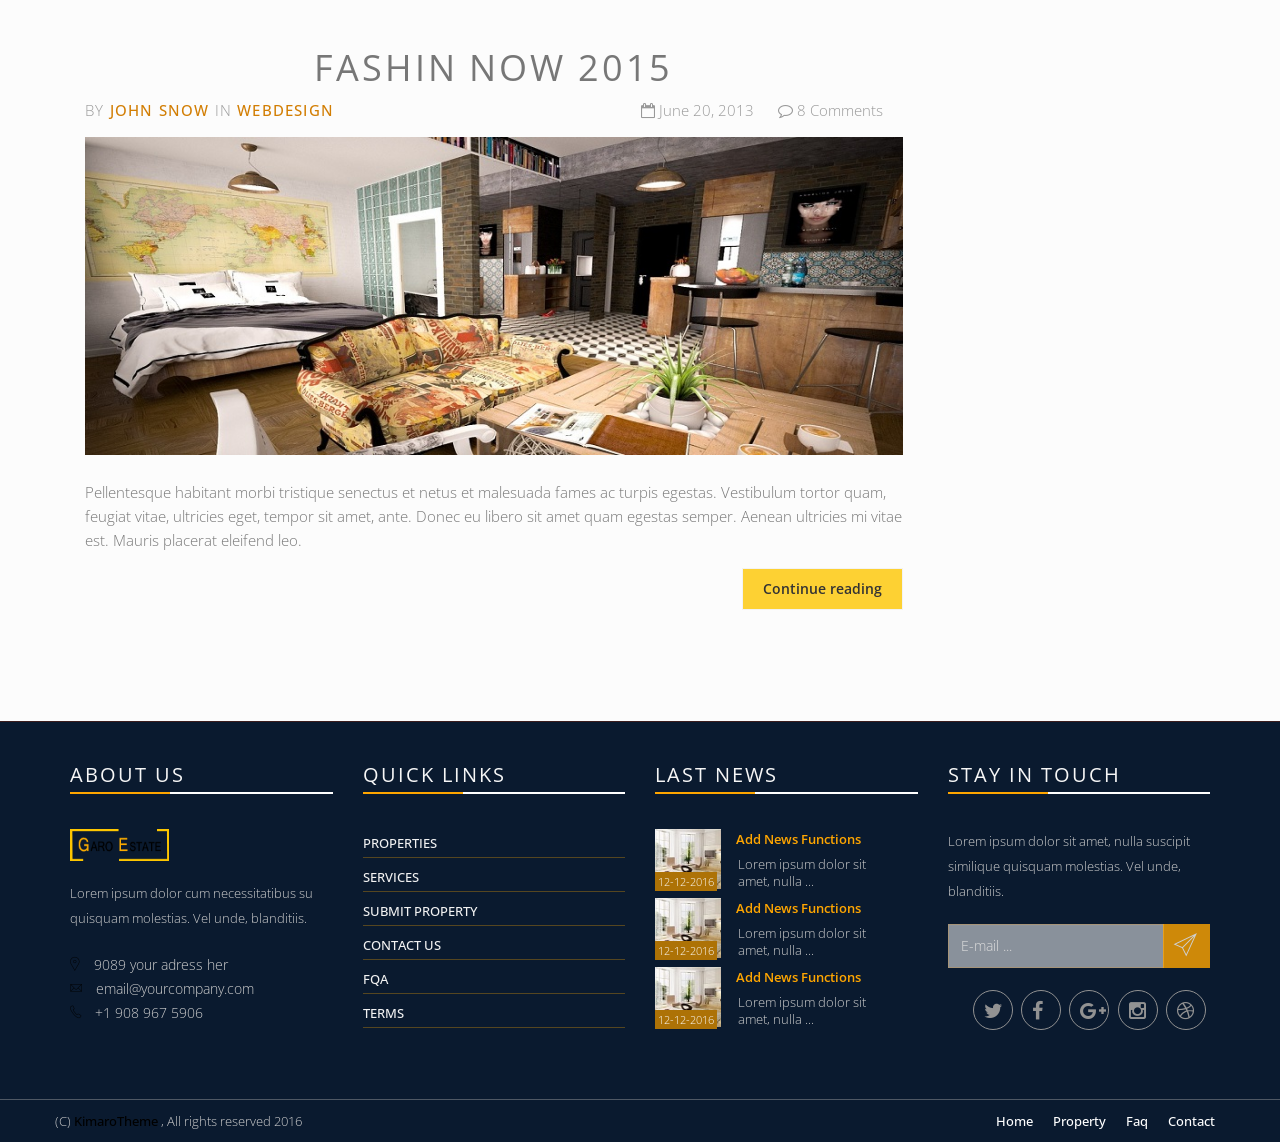
<file: blog-right.html>
<!DOCTYPE html>
<!--[if lt IE 7]>      <html class="no-js lt-ie9 lt-ie8 lt-ie7"> <![endif]-->
<!--[if IE 7]>         <html class="no-js lt-ie9 lt-ie8"> <![endif]-->
<!--[if IE 8]>         <html class="no-js lt-ie9"> <![endif]-->
<!--[if gt IE 8]><!--> 
<html class="no-js"> <!--<![endif]-->
    <head>
       <meta charset="utf-8">
        <meta http-equiv="X-UA-Compatible" content="IE=edge">
        <title>GARO ESTATE | Rgiht sidebar blog page</title>
        <meta name="description" content="company is a real-estate template">
        <meta name="author" content="Kimarotec">
        <meta name="keyword" content="html5, css, bootstrap, property, real-estate theme , bootstrap template">
        <meta name="viewport" content="width=device-width, initial-scale=1">

        <link href='http://fonts.googleapis.com/css?family=Open+Sans:400,300,700,800' rel='stylesheet' type='text/css'>

        <!-- Place favicon.ico and apple-touch-icon.png in the root directory -->
        <link rel="shortcut icon" href="favicon.ico" type="image/x-icon">
        <link rel="icon" href="favicon.ico" type="image/x-icon">

        <link rel="stylesheet" href="assets/css/normalize.css">
        <link rel="stylesheet" href="assets/css/font-awesome.min.css">
        <link rel="stylesheet" href="assets/css/fontello.css">
        <link href="assets/fonts/icon-7-stroke/css/pe-icon-7-stroke.css" rel="stylesheet">
        <link href="assets/fonts/icon-7-stroke/css/helper.css" rel="stylesheet">
        <link href="assets/css/animate.css" rel="stylesheet" media="screen">
        <link rel="stylesheet" href="assets/css/bootstrap-select.min.css"> 
        <link rel="stylesheet" href="bootstrap/css/bootstrap.min.css">
        <link rel="stylesheet" href="assets/css/icheck.min_all.css">
        <link rel="stylesheet" href="assets/css/price-range.css">
        <link rel="stylesheet" href="assets/css/owl.carousel.css">  
        <link rel="stylesheet" href="assets/css/owl.theme.css">
        <link rel="stylesheet" href="assets/css/owl.transitions.css">
        <link rel="stylesheet" href="assets/css/style.css">
        <link rel="stylesheet" href="assets/css/responsive.css">
    </head>
    <body>

        <div id="preloader">
            <div id="status">&nbsp;</div>
        </div>
        <!-- Body content -->

        <div class="header-connect">
            <div class="container">
                <div class="row">
                    <div class="col-md-5 col-sm-8  col-xs-12">
                        <div class="header-half header-call">
                            <p>
                                <span><i class="pe-7s-call"></i> +1 234 567 7890</span>
                                <span><i class="pe-7s-mail"></i> your@company.com</span>
                            </p>
                        </div>
                    </div>
                    <div class="col-md-2 col-md-offset-5  col-sm-3 col-sm-offset-1  col-xs-12">
                        <div class="header-half header-social">
                            <ul class="list-inline">
                                <li><a href="#"><i class="fa fa-facebook"></i></a></li>
                                <li><a href="#"><i class="fa fa-twitter"></i></a></li>
                                <li><a href="#"><i class="fa fa-vine"></i></a></li>
                                <li><a href="#"><i class="fa fa-linkedin"></i></a></li>
                                <li><a href="#"><i class="fa fa-dribbble"></i></a></li>
                                <li><a href="#"><i class="fa fa-instagram"></i></a></li>
                            </ul>
                        </div>
                    </div>
                </div>
            </div>
        </div>          
        <!--End top header -->

        <nav class="navbar navbar-default ">
            <div class="container">
                <!-- Brand and toggle get grouped for better mobile display -->
                <div class="navbar-header">
                    <button type="button" class="navbar-toggle collapsed" data-toggle="collapse" data-target="#navigation">
                        <span class="sr-only">Toggle navigation</span>
                        <span class="icon-bar"></span>
                        <span class="icon-bar"></span>
                        <span class="icon-bar"></span>
                    </button>
                    <a class="navbar-brand" href="index.html"><img src="assets/img/logo.png" alt=""></a>
                </div>

                <!-- Collect the nav links, forms, and other content for toggling -->
                <div class="collapse navbar-collapse yamm" id="navigation">
                    <div class="button navbar-right">
                        <button class="navbar-btn nav-button wow bounceInRight login" onclick=" window.open('register.html')" data-wow-delay="0.4s">Login</button>
                        <button class="navbar-btn nav-button wow fadeInRight" onclick=" window.open('submit-property.html')" data-wow-delay="0.5s">Submit</button>
                    </div>
                    <ul class="main-nav nav navbar-nav navbar-right">
                        <li class="dropdown ymm-sw " data-wow-delay="0.1s">
                            <a href="index.html" class="dropdown-toggle active" data-toggle="dropdown" data-hover="dropdown" data-delay="200">Home <b class="caret"></b></a>
                            <ul class="dropdown-menu navbar-nav">
                                <li>
                                    <a href="index-2.html">Home Style 2</a>
                                </li>
                                <li>
                                    <a href="index-3.html">Home Style 3</a>
                                </li>
                                <li>
                                    <a href="index-4.html">Home Style 4</a>
                                </li>
                                <li>
                                    <a href="index-5.html">Home Style 5</a>
                                </li>

                            </ul>
                        </li>

                        <li class="wow fadeInDown" data-wow-delay="0.1s"><a class="" href="properties.html">Properties</a></li>
                        <li class="wow fadeInDown" data-wow-delay="0.1s"><a class="" href="property.html">Property</a></li>
                        <li class="dropdown yamm-fw" data-wow-delay="0.1s">
                            <a href="#" class="dropdown-toggle" data-toggle="dropdown" data-hover="dropdown" data-delay="200">Template <b class="caret"></b></a>
                            <ul class="dropdown-menu">
                                <li>
                                    <div class="yamm-content">
                                        <div class="row">
                                            <div class="col-sm-3">
                                                <h5>Home pages</h5>
                                                <ul>
                                                    <li>
                                                        <a href="index.html">Home Style 1</a>
                                                    </li>
                                                    <li>
                                                        <a href="index-2.html">Home Style 2</a>
                                                    </li>
                                                    <li>
                                                        <a href="index-3.html">Home Style 3</a>
                                                    </li>
                                                    <li>
                                                        <a href="index-4.html">Home Style 4</a>
                                                    </li>
                                                    <li>
                                                        <a href="index-5.html">Home Style 5</a>
                                                    </li>
                                                </ul>
                                            </div>
                                            <div class="col-sm-3">
                                                <h5>Pages and blog</h5>
                                                <ul>
                                                    <li><a href="blog.html">Blog listing</a>  </li>
                                                    <li><a href="single.html">Blog Post (full)</a>  </li>
                                                    <li><a href="single-right.html">Blog Post (Right)</a>  </li>
                                                    <li><a href="single-left.html">Blog Post (left)</a>  </li>
                                                    <li><a href="contact.html">Contact style (1)</a> </li>
                                                    <li><a href="contact-3.html">Contact style (2)</a> </li>
                                                    <li><a href="contact_3.html">Contact style (3)</a> </li>
                                                    <li><a href="faq.html">FAQ page</a> </li> 
                                                    <li><a href="404.html">404 page</a>  </li>
                                                </ul>
                                            </div>
                                            <div class="col-sm-3">
                                                <h5>Property</h5>
                                                <ul>
                                                    <li><a href="property-1.html">Property pages style (1)</a> </li>
                                                    <li><a href="property-2.html">Property pages style (2)</a> </li>
                                                    <li><a href="property-3.html">Property pages style (3)</a> </li>
                                                </ul>

                                                <h5>Properties list</h5>
                                                <ul>
                                                    <li><a href="properties.html">Properties list style (1)</a> </li> 
                                                    <li><a href="properties-2.html">Properties list style (2)</a> </li> 
                                                    <li><a href="properties-3.html">Properties list style (3)</a> </li> 
                                                </ul>                                               
                                            </div>
                                            <div class="col-sm-3">
                                                <h5>Property process</h5>
                                                <ul> 
                                                    <li><a href="submit-property.html">Submit - step 1</a> </li>
                                                    <li><a href="submit-property.html">Submit - step 2</a> </li>
                                                    <li><a href="submit-property.html">Submit - step 3</a> </li> 
                                                </ul>
                                                <h5>User account</h5>
                                                <ul>
                                                    <li><a href="register.html">Register / login</a>   </li>
                                                    <li><a href="user-properties.html">Your properties</a>  </li>
                                                    <li><a href="submit-property.html">Submit property</a>  </li>
                                                    <li><a href="change-password.html">Change password</a> </li>
                                                    <li><a href="user-profile.html">Your profile</a>  </li>
                                                </ul>
                                            </div>
                                        </div>
                                    </div>
                                    <!-- /.yamm-content -->
                                </li>
                            </ul>
                        </li>

                        <li class="wow fadeInDown" data-wow-delay="0.4s"><a href="contact.html">Contact</a></li>
                    </ul>
                </div><!-- /.navbar-collapse -->
            </div><!-- /.container-fluid -->
        </nav>
        <!-- End of nav bar -->

        <div class="page-head"> 
            <div class="container">
                <div class="row">
                    <div class="page-head-content">
                        <h1 class="page-title">FAQ PAge</h1>               
                    </div>
                </div>
            </div>
        </div>
        <!-- End page header -->

        <div class="content-area blog-page padding-top-40" style="background-color: #FCFCFC; padding-bottom: 55px;">
            <div class="container">   
                <div class="row">
                    <div class="blog-lst col-md-9">
                        <section class="post">
                            <div class="text-center padding-b-50">
                                <h2 class="wow fadeInLeft animated">FASHIN NOW 2015</h2>
                                <div class="title-line wow fadeInRight animated"></div>
                            </div>

                            <div class="row">
                                <div class="col-sm-6">
                                    <p class="author-category">
                                        By <a href="#">John Snow</a>
                                        in <a href="blog.html">Webdesign</a>
                                    </p>
                                </div>
                                <div class="col-sm-6 right" >
                                    <p class="date-comments">
                                        <a href="single.html"><i class="fa fa-calendar-o"></i> June 20, 2013</a>
                                        <a href="single.html"><i class="fa fa-comment-o"></i> 8 Comments</a>
                                    </p>
                                </div>
                            </div>
                            <div class="image wow fadeInLeft animated">
                                <a href="single.html">
                                    <img src="assets/img/blog2.jpg" class="img-responsive" alt="Example blog post alt">
                                </a>
                            </div>
                            <p class="intro">Pellentesque habitant morbi tristique senectus et netus et malesuada fames ac turpis egestas. Vestibulum tortor quam, feugiat vitae, ultricies eget, tempor sit amet, ante. Donec eu libero sit amet quam egestas semper. Aenean ultricies mi vitae est. Mauris placerat eleifend leo.</p>
                            <p class="read-more">
                                <a href="single.html" class="btn btn-default btn-border">Continue reading</a>
                            </p>
                        </section>   

                        <section class="post">
                            <div class="text-center padding-b-50">
                                <h2  class="wow fadeInLeft animated">FASHIN NOW 2015</h2>
                                <div class="title-line wow fadeInRight animated"></div>
                            </div>

                            <div class="row">
                                <div class="col-sm-6">
                                    <p class="author-category">
                                        By <a href="#">John Snow</a>
                                        in <a href="blog.html">Webdesign</a>
                                    </p>
                                </div>
                                <div class="col-sm-6 right" >
                                    <p class="date-comments">
                                        <a href="single.html"><i class="fa fa-calendar-o"></i> June 20, 2013</a>
                                        <a href="single.html"><i class="fa fa-comment-o"></i> 8 Comments</a>
                                    </p>
                                </div>
                            </div>
                            <div class="image wow fadeInLeft animated">
                                <a href="single.html">
                                    <img src="assets/img/blog2.jpg" class="img-responsive" alt="Example blog post alt">
                                </a>
                            </div>
                            <p class="intro">Pellentesque habitant morbi tristique senectus et netus et malesuada fames ac turpis egestas. Vestibulum tortor quam, feugiat vitae, ultricies eget, tempor sit amet, ante. Donec eu libero sit amet quam egestas semper. Aenean ultricies mi vitae est. Mauris placerat eleifend leo.</p>
                            <p class="read-more">
                                <a href="single.html" class="btn btn-default btn-border">Continue reading</a>
                            </p>
                        </section>  

                        <section class="post">
                            <div class="text-center padding-b-50">
                                <h2  class="wow fadeInLeft animated">FASHIN NOW 2015</h2>
                                <div  class="title-line wow fadeInRight animated"></div>
                            </div>

                            <div class="row">
                                <div class="col-sm-6">
                                    <p class="author-category">
                                        By <a href="#">John Snow</a>
                                        in <a href="blog.html">Webdesign</a>
                                    </p>
                                </div>
                                <div class="col-sm-6 right" >
                                    <p class="date-comments">
                                        <a href="single.html"><i class="fa fa-calendar-o"></i> June 20, 2013</a>
                                        <a href="single.html"><i class="fa fa-comment-o"></i> 8 Comments</a>
                                    </p>
                                </div>
                            </div>
                            <div class="image wow fadeInLeft animated">
                                <a href="single.html">
                                    <img src="assets/img/blog1.jpg" class="img-responsive" alt="Example blog post alt">
                                </a>
                            </div>
                            <p class="intro">Pellentesque habitant morbi tristique senectus et netus et malesuada fames ac turpis egestas. Vestibulum tortor quam, feugiat vitae, ultricies eget, tempor sit amet, ante. Donec eu libero sit amet quam egestas semper. Aenean ultricies mi vitae est. Mauris placerat eleifend leo.</p>
                            <p class="read-more">
                                <a href="single.html" class="btn btn-default btn-border">Continue reading</a>
                            </p>
                        </section>  

                    </div> 

                    <div class="blog-asside-right col-md-3">
                        <div class="panel panel-default sidebar-menu wow fadeInRight animated" >
                            <div class="panel-heading">
                                <h3 class="panel-title">Text widget</h3>
                            </div>
                            <div class="panel-body text-widget">
                                <p>Improved own provided blessing may peculiar domestic. Sight house has sex never. No visited raising gravity outward subject my cottage mr be. Hold do at tore in park feet near my case.
                                </p>

                            </div>
                        </div>

                        <div class="panel panel-default sidebar-menu wow  fadeInRight animated">
                            <div class="panel-heading">
                                <h3 class="panel-title">Search</h3>
                            </div>
                            <div class="panel-body">
                                <form role="search">
                                    <div class="input-group">
                                        <input class="form-control" placeholder="Search" type="text">
                                        <span class="input-group-btn">
                                            <button type="submit" class="btn btn-smal">
                                                <i class="fa fa-search"></i>
                                            </button>
                                        </span>
                                    </div>
                                </form>
                            </div>
                        </div>

                        
                            <div class="panel panel-default sidebar-menu wow fadeInRight animated">
                                <div class="panel-heading">
                                    <h3 class="panel-title">Recommended</h3>
                                </div>
                                <div class="panel-body recent-property-widget">
                                          <ul>
                                        <li>
                                            <div class="col-md-3 col-sm-3 col-xs-3 blg-thumb p0">
                                                <a href="single.html"><img src="assets/img/demo/small-property-2.jpg"></a>
                                                <span class="property-seeker">
                                                    <b class="b-1">A</b>
                                                    <b class="b-2">S</b>
                                                </span>
                                            </div>
                                            <div class="col-md-8 col-sm-8 col-xs-8 blg-entry">
                                                <h6> <a href="single.html">Super nice villa </a></h6>
                                                <span class="property-price">3000000$</span>
                                            </div>
                                        </li>
                                        <li>
                                            <div class="col-md-3 col-sm-3  col-xs-3 blg-thumb p0">
                                                <a href="single.html"><img src="assets/img/demo/small-property-1.jpg"></a>
                                                <span class="property-seeker">
                                                    <b class="b-1">A</b>
                                                    <b class="b-2">S</b>
                                                </span>
                                            </div>
                                            <div class="col-md-8 col-sm-8 col-xs-8 blg-entry">
                                                <h6> <a href="single.html">Super nice villa </a></h6>
                                                <span class="property-price">3000000$</span>
                                            </div>
                                        </li>
                                        <li>
                                            <div class="col-md-3 col-sm-3 col-xs-3 blg-thumb p0">
                                                <a href="single.html"><img src="assets/img/demo/small-property-3.jpg"></a>
                                                <span class="property-seeker">
                                                    <b class="b-1">A</b>
                                                    <b class="b-2">S</b>
                                                </span>
                                            </div>
                                            <div class="col-md-8 col-sm-8 col-xs-8 blg-entry">
                                                <h6> <a href="single.html">Super nice villa </a></h6>
                                                <span class="property-price">3000000$</span>
                                            </div>
                                        </li>

                                        <li>
                                            <div class="col-md-3 col-sm-3 col-xs-3 blg-thumb p0">
                                                <a href="single.html"><img src="assets/img/demo/small-property-2.jpg"></a>
                                                <span class="property-seeker">
                                                    <b class="b-1">A</b>
                                                    <b class="b-2">S</b>
                                                </span>
                                            </div>
                                            <div class="col-md-8 col-sm-8 col-xs-8 blg-entry">
                                                <h6> <a href="single.html">Super nice villa </a></h6>
                                                <span class="property-price">3000000$</span>
                                            </div>
                                        </li>

                                    </ul>
                                </div>
                            </div>
                            

                        <div class="panel sidebar-menu wow  fadeInRight animated">
                            <div class="panel-heading">
                                <h3 class="panel-title">Tags</h3>
                            </div>
                            <div class="panel-body">
                                <ul class="tag-cloud">
                                    <li><a href="#"><i class="fa fa-tags"></i> html5</a> 
                                    </li>
                                    <li><a href="#"><i class="fa fa-tags"></i> css3</a> 
                                    </li>
                                    <li><a href="#"><i class="fa fa-tags"></i> jquery</a> 
                                    </li>
                                    <li><a href="#"><i class="fa fa-tags"></i> ajax</a> 
                                    </li>
                                    <li><a href="#"><i class="fa fa-tags"></i> php</a> 
                                    </li>
                                    <li><a href="#"><i class="fa fa-tags"></i> responsive</a> 
                                    </li>
                                    <li><a href="#"><i class="fa fa-tags"></i> visio</a> 
                                    </li>
                                    <li><a href="#"><i class="fa fa-tags"></i> bootstrap</a> 
                                    </li>
                                </ul>
                            </div>
                        </div>
                    </div>
                </div>

            </div>
        </div>

        
      <!-- Footer area-->
        <div class="footer-area">

            <div class=" footer">
                <div class="container">
                    <div class="row">

                        <div class="col-md-3 col-sm-6 wow fadeInRight animated">
                            <div class="single-footer">
                                <h4>About us </h4>
                                <div class="footer-title-line"></div>

                                <img src="assets/img/footer-logo.png" alt="" class="wow pulse" data-wow-delay="1s">
                                <p>Lorem ipsum dolor cum necessitatibus su quisquam molestias. Vel unde, blanditiis.</p>
                                <ul class="footer-adress">
                                    <li><i class="pe-7s-map-marker strong"> </i> 9089 your adress her</li>
                                    <li><i class="pe-7s-mail strong"> </i> email@yourcompany.com</li>
                                    <li><i class="pe-7s-call strong"> </i> +1 908 967 5906</li>
                                </ul>
                            </div>
                        </div>
                        <div class="col-md-3 col-sm-6 wow fadeInRight animated">
                            <div class="single-footer">
                                <h4>Quick links </h4>
                                <div class="footer-title-line"></div>
                                <ul class="footer-menu">
                                    <li><a href="properties.html">Properties</a>  </li> 
                                    <li><a href="#">Services</a>  </li> 
                                    <li><a href="submit-property.html">Submit property </a></li> 
                                    <li><a href="contact.html">Contact us</a></li> 
                                    <li><a href="faq.html">fqa</a>  </li> 
                                    <li><a href="faq.html">Terms </a>  </li> 
                                </ul>
                            </div>
                        </div>
                        <div class="col-md-3 col-sm-6 wow fadeInRight animated">
                            <div class="single-footer">
                                <h4>Last News</h4>
                                <div class="footer-title-line"></div>
                                <ul class="footer-blog">
                                    <li>
                                        <div class="col-md-3 col-sm-4 col-xs-4 blg-thumb p0">
                                            <a href="single.html">
                                                <img src="assets/img/demo/small-proerty-2.jpg">
                                            </a>
                                            <span class="blg-date">12-12-2016</span>

                                        </div>
                                        <div class="col-md-8  col-sm-8 col-xs-8  blg-entry">
                                            <h6> <a href="single.html">Add news functions </a></h6> 
                                            <p style="line-height: 17px; padding: 8px 2px;">Lorem ipsum dolor sit amet, nulla ...</p>
                                        </div>
                                    </li> 

                                    <li>
                                        <div class="col-md-3 col-sm-4 col-xs-4 blg-thumb p0">
                                            <a href="single.html">
                                                <img src="assets/img/demo/small-proerty-2.jpg">
                                            </a>
                                            <span class="blg-date">12-12-2016</span>

                                        </div>
                                        <div class="col-md-8  col-sm-8 col-xs-8  blg-entry">
                                            <h6> <a href="single.html">Add news functions </a></h6> 
                                            <p style="line-height: 17px; padding: 8px 2px;">Lorem ipsum dolor sit amet, nulla ...</p>
                                        </div>
                                    </li> 

                                    <li>
                                        <div class="col-md-3 col-sm-4 col-xs-4 blg-thumb p0">
                                            <a href="single.html">
                                                <img src="assets/img/demo/small-proerty-2.jpg">
                                            </a>
                                            <span class="blg-date">12-12-2016</span>

                                        </div>
                                        <div class="col-md-8  col-sm-8 col-xs-8  blg-entry">
                                            <h6> <a href="single.html">Add news functions </a></h6> 
                                            <p style="line-height: 17px; padding: 8px 2px;">Lorem ipsum dolor sit amet, nulla ...</p>
                                        </div>
                                    </li> 


                                </ul>
                            </div>
                        </div>
                        <div class="col-md-3 col-sm-6 wow fadeInRight animated">
                            <div class="single-footer news-letter">
                                <h4>Stay in touch</h4>
                                <div class="footer-title-line"></div>
                                <p>Lorem ipsum dolor sit amet, nulla  suscipit similique quisquam molestias. Vel unde, blanditiis.</p>

                                <form>
                                    <div class="input-group">
                                        <input class="form-control" type="text" placeholder="E-mail ... ">
                                        <span class="input-group-btn">
                                            <button class="btn btn-primary subscribe" type="button"><i class="pe-7s-paper-plane pe-2x"></i></button>
                                        </span>
                                    </div>
                                    <!-- /input-group -->
                                </form> 

                                <div class="social pull-right"> 
                                    <ul>
                                        <li><a class="wow fadeInUp animated" href="https://twitter.com/kimarotec"><i class="fa fa-twitter"></i></a></li>
                                        <li><a class="wow fadeInUp animated" href="https://www.facebook.com/kimarotec" data-wow-delay="0.2s"><i class="fa fa-facebook"></i></a></li>
                                        <li><a class="wow fadeInUp animated" href="https://plus.google.com/kimarotec" data-wow-delay="0.3s"><i class="fa fa-google-plus"></i></a></li>
                                        <li><a class="wow fadeInUp animated" href="https://instagram.com/kimarotec" data-wow-delay="0.4s"><i class="fa fa-instagram"></i></a></li>
                                        <li><a class="wow fadeInUp animated" href="https://instagram.com/kimarotec" data-wow-delay="0.6s"><i class="fa fa-dribbble"></i></a></li>
                                    </ul> 
                                </div>
                            </div>
                        </div>

                    </div>
                </div>
            </div>

            <div class="footer-copy text-center">
                <div class="container">
                    <div class="row">
                        <div class="pull-left">
                            <span> (C) <a href="http://www.KimaroTec.com">KimaroTheme</a> , All rights reserved 2016  </span> 
                        </div> 
                        <div class="bottom-menu pull-right"> 
                            <ul> 
                                <li><a class="wow fadeInUp animated" href="#" data-wow-delay="0.2s">Home</a></li>
                                <li><a class="wow fadeInUp animated" href="#" data-wow-delay="0.3s">Property</a></li>
                                <li><a class="wow fadeInUp animated" href="#" data-wow-delay="0.4s">Faq</a></li>
                                <li><a class="wow fadeInUp animated" href="#" data-wow-delay="0.6s">Contact</a></li>
                            </ul> 
                        </div>
                    </div>
                </div>
            </div>

        </div>

        <script src="assets/js/modernizr-2.6.2.min.js"></script>

        <script src="assets/js/jquery-1.10.2.min.js"></script> 
        <script src="bootstrap/js/bootstrap.min.js"></script>
        <script src="assets/js/bootstrap-select.min.js"></script>
        <script src="assets/js/bootstrap-hover-dropdown.js"></script>

        <script src="assets/js/easypiechart.min.js"></script>
        <script src="assets/js/jquery.easypiechart.min.js"></script>

        <script src="assets/js/owl.carousel.min.js"></script>
        <script src="assets/js/wow.js"></script>

        <script src="assets/js/icheck.min.js"></script>
        <script src="assets/js/price-range.js"></script>

        <script src="assets/js/main.js"></script>

    </body>
</html>
</file>
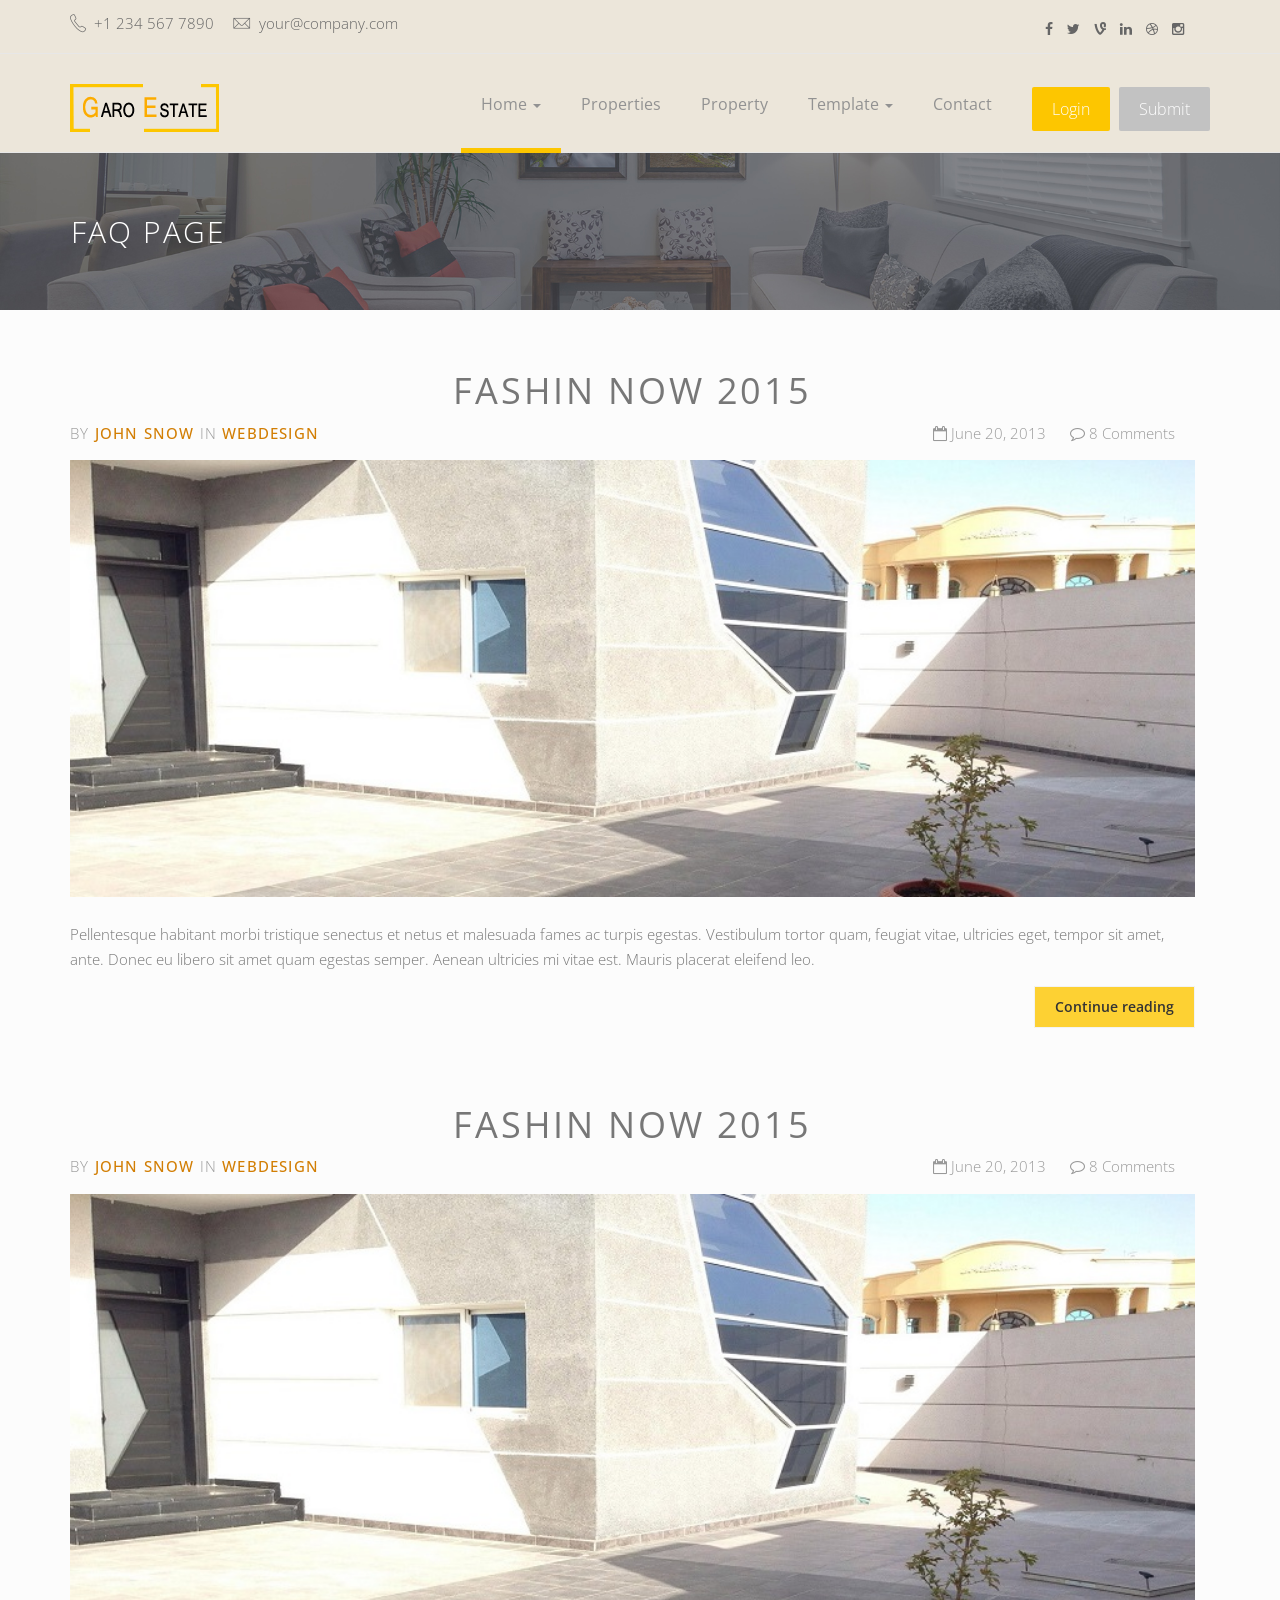
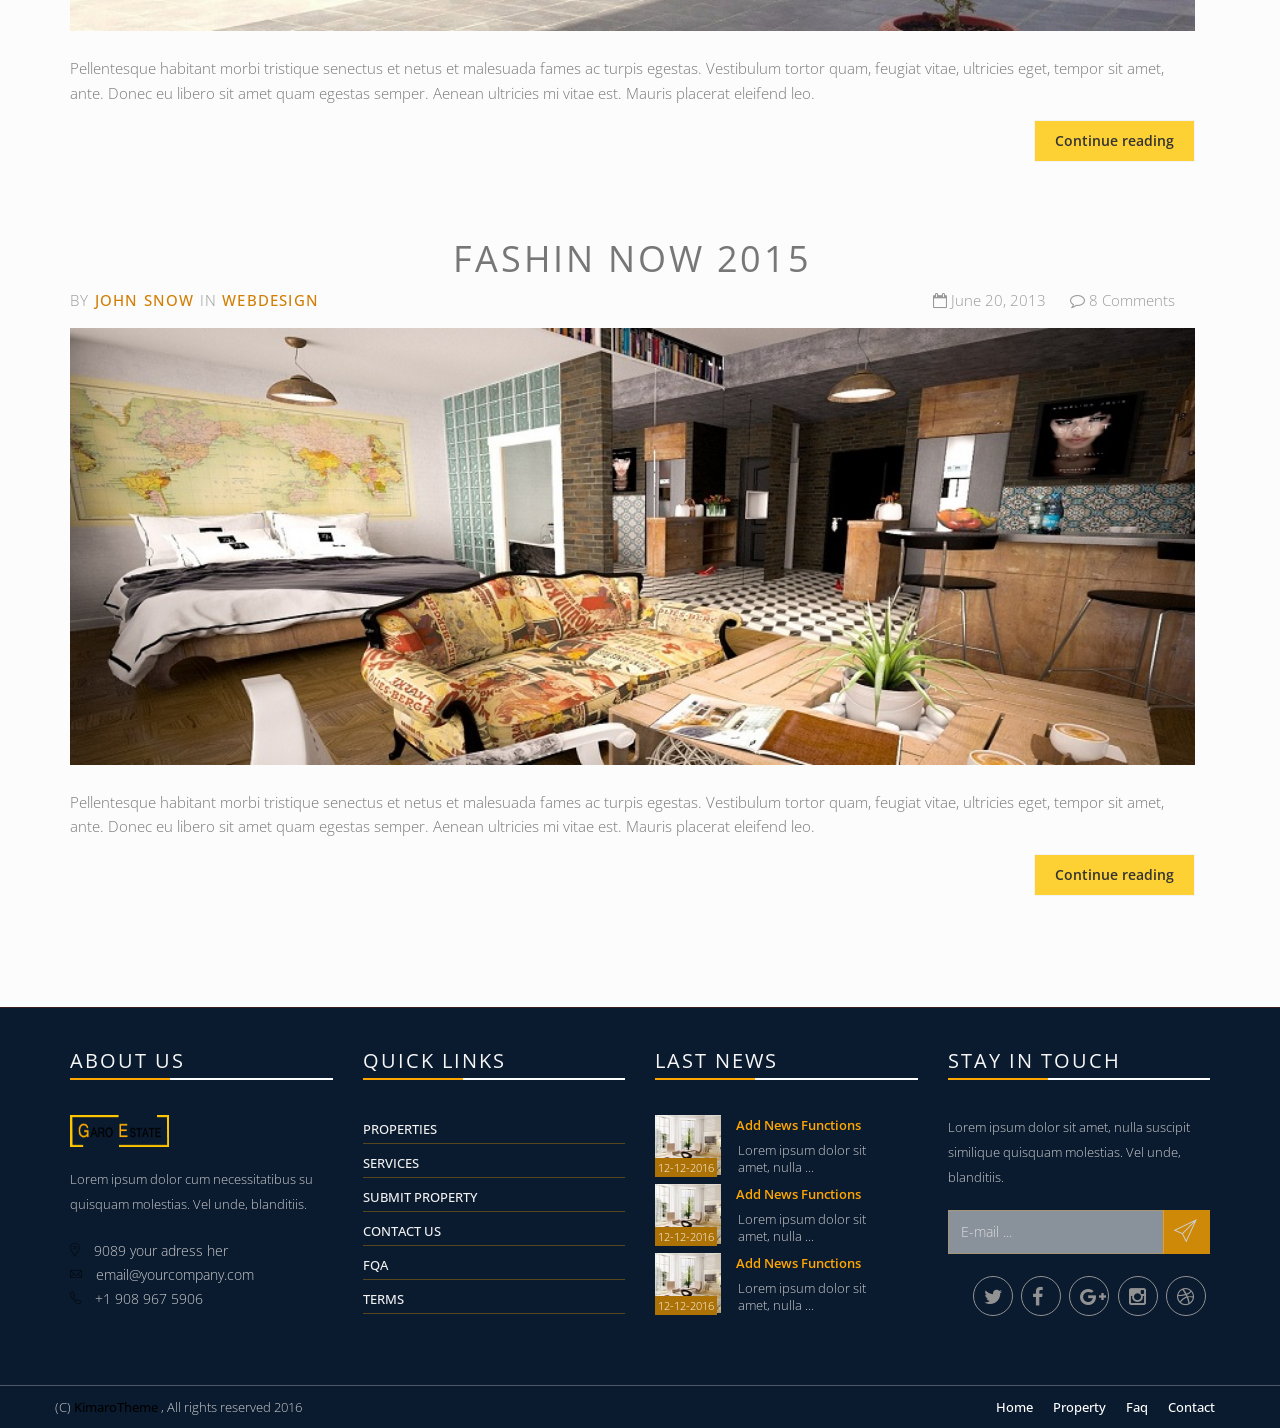
<file: blog.html>
<!DOCTYPE html>
<!--[if lt IE 7]>      <html class="no-js lt-ie9 lt-ie8 lt-ie7"> <![endif]-->
<!--[if IE 7]>         <html class="no-js lt-ie9 lt-ie8"> <![endif]-->
<!--[if IE 8]>         <html class="no-js lt-ie9"> <![endif]-->
<!--[if gt IE 8]><!--> 
<html class="no-js"> <!--<![endif]-->
    <head>
         <meta charset="utf-8">
        <meta http-equiv="X-UA-Compatible" content="IE=edge">
        <title>GARO ESTATE | Full blog page</title>
        <meta name="description" content="company is a real-estate template">
        <meta name="author" content="Kimarotec">
        <meta name="keyword" content="html5, css, bootstrap, property, real-estate theme , bootstrap template">
        <meta name="viewport" content="width=device-width, initial-scale=1">

        <link href='http://fonts.googleapis.com/css?family=Open+Sans:400,300,700,800' rel='stylesheet' type='text/css'>

        <!-- Place favicon.ico and apple-touch-icon.png in the root directory -->
        <link rel="shortcut icon" href="favicon.ico" type="image/x-icon">
        <link rel="icon" href="favicon.ico" type="image/x-icon">

        <link rel="stylesheet" href="assets/css/normalize.css">
        <link rel="stylesheet" href="assets/css/font-awesome.min.css">
        <link rel="stylesheet" href="assets/css/fontello.css">
        <link href="assets/fonts/icon-7-stroke/css/pe-icon-7-stroke.css" rel="stylesheet">
        <link href="assets/fonts/icon-7-stroke/css/helper.css" rel="stylesheet">
        <link href="assets/css/animate.css" rel="stylesheet" media="screen">
        <link rel="stylesheet" href="assets/css/bootstrap-select.min.css"> 
        <link rel="stylesheet" href="bootstrap/css/bootstrap.min.css">
        <link rel="stylesheet" href="assets/css/icheck.min_all.css">
        <link rel="stylesheet" href="assets/css/price-range.css">
        <link rel="stylesheet" href="assets/css/owl.carousel.css">  
        <link rel="stylesheet" href="assets/css/owl.theme.css">
        <link rel="stylesheet" href="assets/css/owl.transitions.css">
        <link rel="stylesheet" href="assets/css/style.css">
        <link rel="stylesheet" href="assets/css/responsive.css">
    </head>
    <body>

        <div id="preloader">
            <div id="status">&nbsp;</div>
        </div>
        <!-- Body content -->

        <div class="header-connect">
            <div class="container">
                <div class="row">
                    <div class="col-md-5 col-sm-8  col-xs-12">
                        <div class="header-half header-call">
                            <p>
                                <span><i class="pe-7s-call"></i> +1 234 567 7890</span>
                                <span><i class="pe-7s-mail"></i> your@company.com</span>
                            </p>
                        </div>
                    </div>
                    <div class="col-md-2 col-md-offset-5  col-sm-3 col-sm-offset-1  col-xs-12">
                        <div class="header-half header-social">
                            <ul class="list-inline">
                                <li><a href="#"><i class="fa fa-facebook"></i></a></li>
                                <li><a href="#"><i class="fa fa-twitter"></i></a></li>
                                <li><a href="#"><i class="fa fa-vine"></i></a></li>
                                <li><a href="#"><i class="fa fa-linkedin"></i></a></li>
                                <li><a href="#"><i class="fa fa-dribbble"></i></a></li>
                                <li><a href="#"><i class="fa fa-instagram"></i></a></li>
                            </ul>
                        </div>
                    </div>
                </div>
            </div>
        </div>           
        <!--End top header -->

        <nav class="navbar navbar-default ">
            <div class="container">
                <!-- Brand and toggle get grouped for better mobile display -->
                <div class="navbar-header">
                    <button type="button" class="navbar-toggle collapsed" data-toggle="collapse" data-target="#navigation">
                        <span class="sr-only">Toggle navigation</span>
                        <span class="icon-bar"></span>
                        <span class="icon-bar"></span>
                        <span class="icon-bar"></span>
                    </button>
                    <a class="navbar-brand" href="index.html"><img src="assets/img/logo.png" alt=""></a>
                </div>

                <!-- Collect the nav links, forms, and other content for toggling -->
                <div class="collapse navbar-collapse yamm" id="navigation">
                    <div class="button navbar-right">
                        <button class="navbar-btn nav-button wow bounceInRight login" onclick=" window.open('register.html')" data-wow-delay="0.4s">Login</button>
                        <button class="navbar-btn nav-button wow fadeInRight" onclick=" window.open('submit-property.html')" data-wow-delay="0.5s">Submit</button>
                    </div>
                    <ul class="main-nav nav navbar-nav navbar-right">
                        <li class="dropdown ymm-sw " data-wow-delay="0.1s">
                            <a href="index.html" class="dropdown-toggle active" data-toggle="dropdown" data-hover="dropdown" data-delay="200">Home <b class="caret"></b></a>
                            <ul class="dropdown-menu navbar-nav">
                                <li>
                                    <a href="index-2.html">Home Style 2</a>
                                </li>
                                <li>
                                    <a href="index-3.html">Home Style 3</a>
                                </li>
                                <li>
                                    <a href="index-4.html">Home Style 4</a>
                                </li>
                                <li>
                                    <a href="index-5.html">Home Style 5</a>
                                </li>

                            </ul>
                        </li>

                        <li class="wow fadeInDown" data-wow-delay="0.1s"><a class="" href="properties.html">Properties</a></li>
                        <li class="wow fadeInDown" data-wow-delay="0.1s"><a class="" href="property.html">Property</a></li>
                        <li class="dropdown yamm-fw" data-wow-delay="0.1s">
                            <a href="#" class="dropdown-toggle" data-toggle="dropdown" data-hover="dropdown" data-delay="200">Template <b class="caret"></b></a>
                            <ul class="dropdown-menu">
                                <li>
                                    <div class="yamm-content">
                                        <div class="row">
                                            <div class="col-sm-3">
                                                <h5>Home pages</h5>
                                                <ul>
                                                    <li>
                                                        <a href="index.html">Home Style 1</a>
                                                    </li>
                                                    <li>
                                                        <a href="index-2.html">Home Style 2</a>
                                                    </li>
                                                    <li>
                                                        <a href="index-3.html">Home Style 3</a>
                                                    </li>
                                                    <li>
                                                        <a href="index-4.html">Home Style 4</a>
                                                    </li>
                                                    <li>
                                                        <a href="index-5.html">Home Style 5</a>
                                                    </li>
                                                </ul>
                                            </div>
                                            <div class="col-sm-3">
                                                <h5>Pages and blog</h5>
                                                <ul>
                                                    <li><a href="blog.html">Blog listing</a>  </li>
                                                    <li><a href="single.html">Blog Post (full)</a>  </li>
                                                    <li><a href="single-right.html">Blog Post (Right)</a>  </li>
                                                    <li><a href="single-left.html">Blog Post (left)</a>  </li>
                                                    <li><a href="contact.html">Contact style (1)</a> </li>
                                                    <li><a href="contact-3.html">Contact style (2)</a> </li>
                                                    <li><a href="contact_3.html">Contact style (3)</a> </li>
                                                    <li><a href="faq.html">FAQ page</a> </li> 
                                                    <li><a href="404.html">404 page</a>  </li>
                                                </ul>
                                            </div>
                                            <div class="col-sm-3">
                                                <h5>Property</h5>
                                                <ul>
                                                    <li><a href="property-1.html">Property pages style (1)</a> </li>
                                                    <li><a href="property-2.html">Property pages style (2)</a> </li>
                                                    <li><a href="property-3.html">Property pages style (3)</a> </li>
                                                </ul>

                                                <h5>Properties list</h5>
                                                <ul>
                                                    <li><a href="properties.html">Properties list style (1)</a> </li> 
                                                    <li><a href="properties-2.html">Properties list style (2)</a> </li> 
                                                    <li><a href="properties-3.html">Properties list style (3)</a> </li> 
                                                </ul>                                               
                                            </div>
                                            <div class="col-sm-3">
                                                <h5>Property process</h5>
                                                <ul> 
                                                    <li><a href="submit-property.html">Submit - step 1</a> </li>
                                                    <li><a href="submit-property.html">Submit - step 2</a> </li>
                                                    <li><a href="submit-property.html">Submit - step 3</a> </li> 
                                                </ul>
                                                <h5>User account</h5>
                                                <ul>
                                                    <li><a href="register.html">Register / login</a>   </li>
                                                    <li><a href="user-properties.html">Your properties</a>  </li>
                                                    <li><a href="submit-property.html">Submit property</a>  </li>
                                                    <li><a href="change-password.html">Change password</a> </li>
                                                    <li><a href="user-profile.html">Your profile</a>  </li>
                                                </ul>
                                            </div>
                                        </div>
                                    </div>
                                    <!-- /.yamm-content -->
                                </li>
                            </ul>
                        </li>

                        <li class="wow fadeInDown" data-wow-delay="0.4s"><a href="contact.html">Contact</a></li>
                    </ul>
                </div><!-- /.navbar-collapse -->
            </div><!-- /.container-fluid -->
        </nav>
        <!-- End of nav bar -->

        <div class="page-head"> 
            <div class="container">
                <div class="row">
                    <div class="page-head-content">
                        <h1 class="page-title">FAQ PAge</h1>               
                    </div>
                </div>
            </div>
        </div>
        <!-- End page header -->

        <div class="content-area blog-page padding-top-40" style="background-color: #FCFCFC; padding-bottom: 55px;">
            <div class="container">   
                <div class="row">
                    <div class="blog-lst col-md-12 pl0">
                        <section class="post">
                            <div class="text-center padding-b-50">
                                <h2 class="wow fadeInLeft animated">FASHIN NOW 2015</h2>
                                <div class="title-line wow fadeInRight animated"></div>
                            </div>

                            <div class="row">
                                <div class="col-sm-6">
                                    <p class="author-category">
                                        By <a href="#">John Snow</a>
                                        in <a href="blog.html">Webdesign</a>
                                    </p>
                                </div>
                                <div class="col-sm-6 right" >
                                    <p class="date-comments">
                                        <a href="single.html"><i class="fa fa-calendar-o"></i> June 20, 2013</a>
                                        <a href="single.html"><i class="fa fa-comment-o"></i> 8 Comments</a>
                                    </p>
                                </div>
                            </div>
                            <div class="image wow fadeInLeft animated">
                                <a href="single.html">
                                    <img src="assets/img/blog2.jpg" class="img-responsive" alt="Example blog post alt">
                                </a>
                            </div>
                            <p class="intro">Pellentesque habitant morbi tristique senectus et netus et malesuada fames ac turpis egestas. Vestibulum tortor quam, feugiat vitae, ultricies eget, tempor sit amet, ante. Donec eu libero sit amet quam egestas semper. Aenean ultricies mi vitae est. Mauris placerat eleifend leo.</p>
                            <p class="read-more">
                                <a href="single.html" class="btn btn-default btn-border">Continue reading</a>
                            </p>
                        </section>   

                        <section class="post">
                            <div class="text-center padding-b-50">
                                <h2  class="wow fadeInLeft animated">FASHIN NOW 2015</h2>
                                <div class="title-line wow fadeInRight animated"></div>
                            </div>

                            <div class="row">
                                <div class="col-sm-6">
                                    <p class="author-category">
                                        By <a href="#">John Snow</a>
                                        in <a href="blog.html">Webdesign</a>
                                    </p>
                                </div>
                                <div class="col-sm-6 right" >
                                    <p class="date-comments">
                                        <a href="single.html"><i class="fa fa-calendar-o"></i> June 20, 2013</a>
                                        <a href="single.html"><i class="fa fa-comment-o"></i> 8 Comments</a>
                                    </p>
                                </div>
                            </div>
                            <div class="image wow fadeInLeft animated">
                                <a href="single.html">
                                    <img src="assets/img/blog2.jpg" class="img-responsive" alt="Example blog post alt">
                                </a>
                            </div>
                            <p class="intro">Pellentesque habitant morbi tristique senectus et netus et malesuada fames ac turpis egestas. Vestibulum tortor quam, feugiat vitae, ultricies eget, tempor sit amet, ante. Donec eu libero sit amet quam egestas semper. Aenean ultricies mi vitae est. Mauris placerat eleifend leo.</p>
                            <p class="read-more">
                                <a href="single.html" class="btn btn-default btn-border">Continue reading</a>
                            </p>
                        </section>  

                        <section class="post">
                            <div class="text-center padding-b-50">
                                <h2  class="wow fadeInLeft animated">FASHIN NOW 2015</h2>
                                <div  class="title-line wow fadeInRight animated"></div>
                            </div>

                            <div class="row">
                                <div class="col-sm-6">
                                    <p class="author-category">
                                        By <a href="#">John Snow</a>
                                        in <a href="blog.html">Webdesign</a>
                                    </p>
                                </div>
                                <div class="col-sm-6 right" >
                                    <p class="date-comments">
                                        <a href="single.html"><i class="fa fa-calendar-o"></i> June 20, 2013</a>
                                        <a href="single.html"><i class="fa fa-comment-o"></i> 8 Comments</a>
                                    </p>
                                </div>
                            </div>
                            <div class="image wow fadeInLeft animated">
                                <a href="single.html">
                                    <img src="assets/img/blog1.jpg" class="img-responsive" alt="Example blog post alt">
                                </a>
                            </div>
                            <p class="intro">Pellentesque habitant morbi tristique senectus et netus et malesuada fames ac turpis egestas. Vestibulum tortor quam, feugiat vitae, ultricies eget, tempor sit amet, ante. Donec eu libero sit amet quam egestas semper. Aenean ultricies mi vitae est. Mauris placerat eleifend leo.</p>
                            <p class="read-more">
                                <a href="single.html" class="btn btn-default btn-border">Continue reading</a>
                            </p>
                        </section>  

                    </div>  
                </div>

            </div>
        </div>

     <!-- Footer area-->
        <div class="footer-area">

            <div class=" footer">
                <div class="container">
                    <div class="row">

                        <div class="col-md-3 col-sm-6 wow fadeInRight animated">
                            <div class="single-footer">
                                <h4>About us </h4>
                                <div class="footer-title-line"></div>

                                <img src="assets/img/footer-logo.png" alt="" class="wow pulse" data-wow-delay="1s">
                                <p>Lorem ipsum dolor cum necessitatibus su quisquam molestias. Vel unde, blanditiis.</p>
                                <ul class="footer-adress">
                                    <li><i class="pe-7s-map-marker strong"> </i> 9089 your adress her</li>
                                    <li><i class="pe-7s-mail strong"> </i> email@yourcompany.com</li>
                                    <li><i class="pe-7s-call strong"> </i> +1 908 967 5906</li>
                                </ul>
                            </div>
                        </div>
                        <div class="col-md-3 col-sm-6 wow fadeInRight animated">
                            <div class="single-footer">
                                <h4>Quick links </h4>
                                <div class="footer-title-line"></div>
                                <ul class="footer-menu">
                                    <li><a href="properties.html">Properties</a>  </li> 
                                    <li><a href="#">Services</a>  </li> 
                                    <li><a href="submit-property.html">Submit property </a></li> 
                                    <li><a href="contact.html">Contact us</a></li> 
                                    <li><a href="faq.html">fqa</a>  </li> 
                                    <li><a href="faq.html">Terms </a>  </li> 
                                </ul>
                            </div>
                        </div>
                        <div class="col-md-3 col-sm-6 wow fadeInRight animated">
                            <div class="single-footer">
                                <h4>Last News</h4>
                                <div class="footer-title-line"></div>
                                <ul class="footer-blog">
                                    <li>
                                        <div class="col-md-3 col-sm-4 col-xs-4 blg-thumb p0">
                                            <a href="single.html">
                                                <img src="assets/img/demo/small-proerty-2.jpg">
                                            </a>
                                            <span class="blg-date">12-12-2016</span>

                                        </div>
                                        <div class="col-md-8  col-sm-8 col-xs-8  blg-entry">
                                            <h6> <a href="single.html">Add news functions </a></h6> 
                                            <p style="line-height: 17px; padding: 8px 2px;">Lorem ipsum dolor sit amet, nulla ...</p>
                                        </div>
                                    </li> 

                                    <li>
                                        <div class="col-md-3 col-sm-4 col-xs-4 blg-thumb p0">
                                            <a href="single.html">
                                                <img src="assets/img/demo/small-proerty-2.jpg">
                                            </a>
                                            <span class="blg-date">12-12-2016</span>

                                        </div>
                                        <div class="col-md-8  col-sm-8 col-xs-8  blg-entry">
                                            <h6> <a href="single.html">Add news functions </a></h6> 
                                            <p style="line-height: 17px; padding: 8px 2px;">Lorem ipsum dolor sit amet, nulla ...</p>
                                        </div>
                                    </li> 

                                    <li>
                                        <div class="col-md-3 col-sm-4 col-xs-4 blg-thumb p0">
                                            <a href="single.html">
                                                <img src="assets/img/demo/small-proerty-2.jpg">
                                            </a>
                                            <span class="blg-date">12-12-2016</span>

                                        </div>
                                        <div class="col-md-8  col-sm-8 col-xs-8  blg-entry">
                                            <h6> <a href="single.html">Add news functions </a></h6> 
                                            <p style="line-height: 17px; padding: 8px 2px;">Lorem ipsum dolor sit amet, nulla ...</p>
                                        </div>
                                    </li> 


                                </ul>
                            </div>
                        </div>
                        <div class="col-md-3 col-sm-6 wow fadeInRight animated">
                            <div class="single-footer news-letter">
                                <h4>Stay in touch</h4>
                                <div class="footer-title-line"></div>
                                <p>Lorem ipsum dolor sit amet, nulla  suscipit similique quisquam molestias. Vel unde, blanditiis.</p>

                                <form>
                                    <div class="input-group">
                                        <input class="form-control" type="text" placeholder="E-mail ... ">
                                        <span class="input-group-btn">
                                            <button class="btn btn-primary subscribe" type="button"><i class="pe-7s-paper-plane pe-2x"></i></button>
                                        </span>
                                    </div>
                                    <!-- /input-group -->
                                </form> 

                                <div class="social pull-right"> 
                                    <ul>
                                        <li><a class="wow fadeInUp animated" href="https://twitter.com/kimarotec"><i class="fa fa-twitter"></i></a></li>
                                        <li><a class="wow fadeInUp animated" href="https://www.facebook.com/kimarotec" data-wow-delay="0.2s"><i class="fa fa-facebook"></i></a></li>
                                        <li><a class="wow fadeInUp animated" href="https://plus.google.com/kimarotec" data-wow-delay="0.3s"><i class="fa fa-google-plus"></i></a></li>
                                        <li><a class="wow fadeInUp animated" href="https://instagram.com/kimarotec" data-wow-delay="0.4s"><i class="fa fa-instagram"></i></a></li>
                                        <li><a class="wow fadeInUp animated" href="https://instagram.com/kimarotec" data-wow-delay="0.6s"><i class="fa fa-dribbble"></i></a></li>
                                    </ul> 
                                </div>
                            </div>
                        </div>

                    </div>
                </div>
            </div>

            <div class="footer-copy text-center">
                <div class="container">
                    <div class="row">
                        <div class="pull-left">
                            <span> (C) <a href="http://www.KimaroTec.com">KimaroTheme</a> , All rights reserved 2016  </span> 
                        </div> 
                        <div class="bottom-menu pull-right"> 
                            <ul> 
                                <li><a class="wow fadeInUp animated" href="#" data-wow-delay="0.2s">Home</a></li>
                                <li><a class="wow fadeInUp animated" href="#" data-wow-delay="0.3s">Property</a></li>
                                <li><a class="wow fadeInUp animated" href="#" data-wow-delay="0.4s">Faq</a></li>
                                <li><a class="wow fadeInUp animated" href="#" data-wow-delay="0.6s">Contact</a></li>
                            </ul> 
                        </div>
                    </div>
                </div>
            </div>

        </div>

        <script src="assets/js/modernizr-2.6.2.min.js"></script>

        <script src="assets/js/jquery-1.10.2.min.js"></script> 
        <script src="bootstrap/js/bootstrap.min.js"></script>
        <script src="assets/js/bootstrap-select.min.js"></script>
        <script src="assets/js/bootstrap-hover-dropdown.js"></script>

        <script src="assets/js/easypiechart.min.js"></script>
        <script src="assets/js/jquery.easypiechart.min.js"></script>

        <script src="assets/js/owl.carousel.min.js"></script>
        <script src="assets/js/wow.js"></script>

        <script src="assets/js/icheck.min.js"></script>
        <script src="assets/js/price-range.js"></script>

        <script src="assets/js/main.js"></script>

    </body>
</html>
</file>
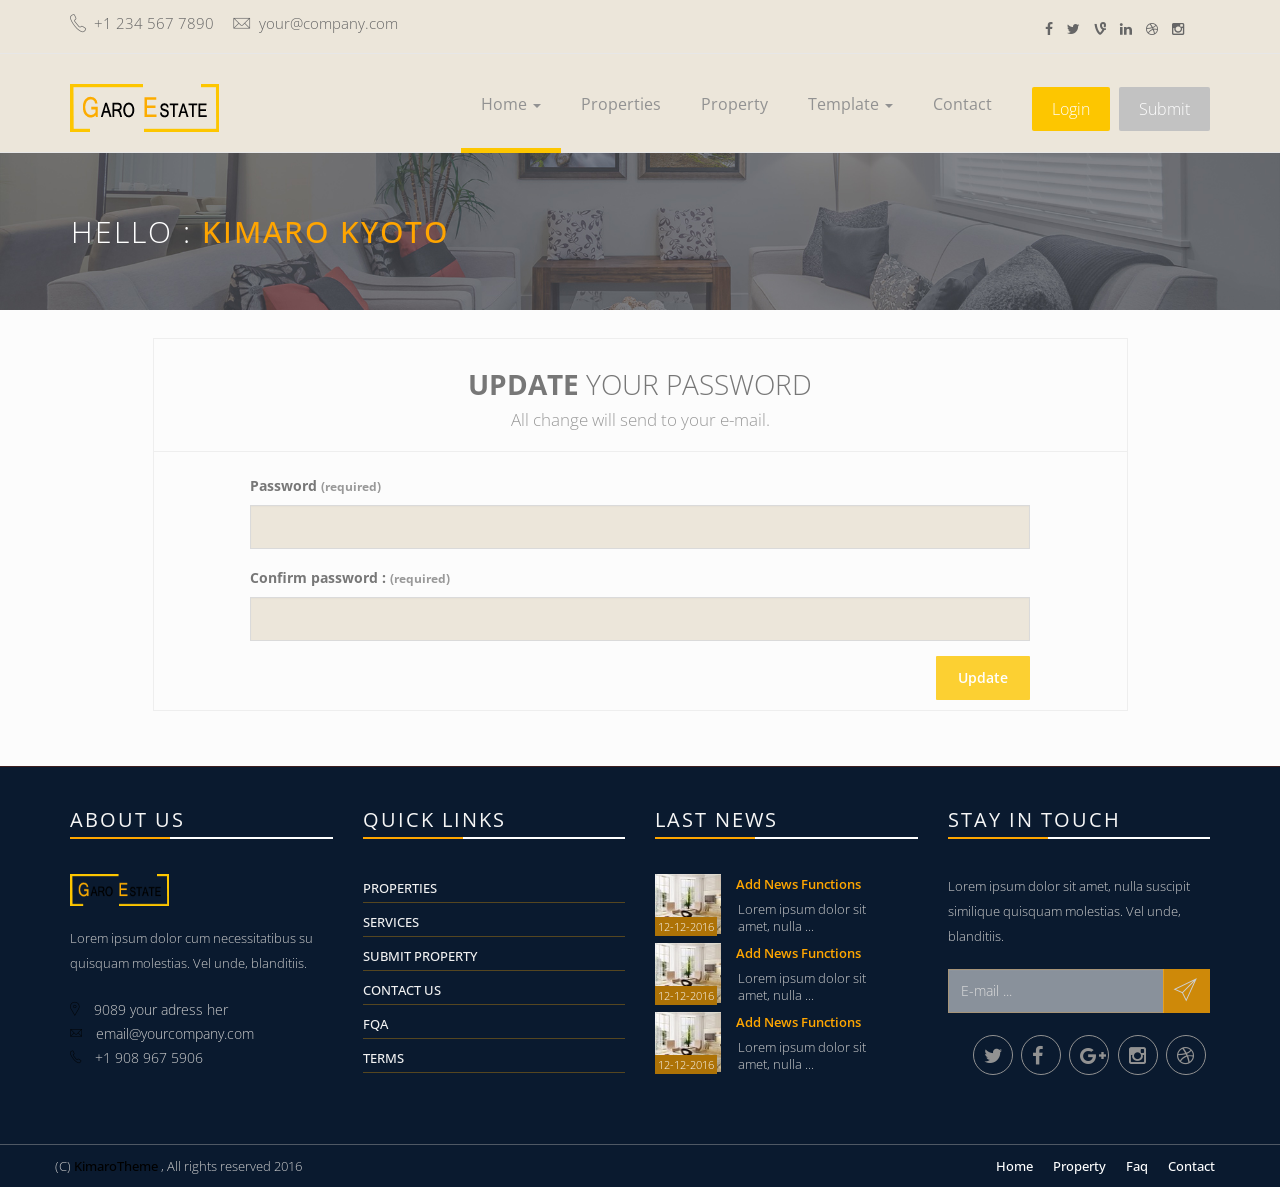
<file: change-password.html>
<!DOCTYPE html>
<!--[if lt IE 7]>      <html class="no-js lt-ie9 lt-ie8 lt-ie7"> <![endif]-->
<!--[if IE 7]>         <html class="no-js lt-ie9 lt-ie8"> <![endif]-->
<!--[if IE 8]>         <html class="no-js lt-ie9"> <![endif]-->
<!--[if gt IE 8]><!--> 
<html class="no-js"> <!--<![endif]-->
    <head>
         <meta charset="utf-8">
        <meta http-equiv="X-UA-Compatible" content="IE=edge">
        <title>GARO ESTATE | Change password page</title>
        <meta name="description" content="company is a real-estate template">
        <meta name="author" content="Kimarotec">
        <meta name="keyword" content="html5, css, bootstrap, property, real-estate theme , bootstrap template">
        <meta name="viewport" content="width=device-width, initial-scale=1">

        <link href='http://fonts.googleapis.com/css?family=Open+Sans:400,300,700,800' rel='stylesheet' type='text/css'>

        <!-- Place favicon.ico and apple-touch-icon.png in the root directory -->
        <link rel="shortcut icon" href="favicon.ico" type="image/x-icon">
        <link rel="icon" href="favicon.ico" type="image/x-icon">

        <link rel="stylesheet" href="assets/css/normalize.css">
        <link rel="stylesheet" href="assets/css/font-awesome.min.css">
        <link rel="stylesheet" href="assets/css/fontello.css">
        <link href="assets/fonts/icon-7-stroke/css/pe-icon-7-stroke.css" rel="stylesheet">
        <link href="assets/fonts/icon-7-stroke/css/helper.css" rel="stylesheet">
        <link href="assets/css/animate.css" rel="stylesheet" media="screen">
        <link rel="stylesheet" href="assets/css/bootstrap-select.min.css"> 
        <link rel="stylesheet" href="bootstrap/css/bootstrap.min.css">
        <link rel="stylesheet" href="assets/css/icheck.min_all.css">
        <link rel="stylesheet" href="assets/css/price-range.css">
        <link rel="stylesheet" href="assets/css/owl.carousel.css">  
        <link rel="stylesheet" href="assets/css/owl.theme.css">
        <link rel="stylesheet" href="assets/css/owl.transitions.css">
        <link rel="stylesheet" href="assets/css/style.css">
        <link rel="stylesheet" href="assets/css/responsive.css">
    </head>
    <body>

        <div id="preloader">
            <div id="status">&nbsp;</div>
        </div>
        <!-- Body content -->

        <div class="header-connect">
            <div class="container">
                <div class="row">
                    <div class="col-md-5 col-sm-8  col-xs-12">
                        <div class="header-half header-call">
                            <p>
                                <span><i class="pe-7s-call"></i> +1 234 567 7890</span>
                                <span><i class="pe-7s-mail"></i> your@company.com</span>
                            </p>
                        </div>
                    </div>
                    <div class="col-md-2 col-md-offset-5  col-sm-3 col-sm-offset-1  col-xs-12">
                        <div class="header-half header-social">
                            <ul class="list-inline">
                                <li><a href="#"><i class="fa fa-facebook"></i></a></li>
                                <li><a href="#"><i class="fa fa-twitter"></i></a></li>
                                <li><a href="#"><i class="fa fa-vine"></i></a></li>
                                <li><a href="#"><i class="fa fa-linkedin"></i></a></li>
                                <li><a href="#"><i class="fa fa-dribbble"></i></a></li>
                                <li><a href="#"><i class="fa fa-instagram"></i></a></li>
                            </ul>
                        </div>
                    </div>
                </div>
            </div>
        </div>         
        <!--End top header -->

        <nav class="navbar navbar-default ">
            <div class="container">
                <!-- Brand and toggle get grouped for better mobile display -->
                <div class="navbar-header">
                    <button type="button" class="navbar-toggle collapsed" data-toggle="collapse" data-target="#navigation">
                        <span class="sr-only">Toggle navigation</span>
                        <span class="icon-bar"></span>
                        <span class="icon-bar"></span>
                        <span class="icon-bar"></span>
                    </button>
                    <a class="navbar-brand" href="index.html"><img src="assets/img/logo.png" alt=""></a>
                </div>

                <!-- Collect the nav links, forms, and other content for toggling -->
                <div class="collapse navbar-collapse yamm" id="navigation">
                    <div class="button navbar-right">
                        <button class="navbar-btn nav-button wow bounceInRight login" onclick=" window.open('register.html')" data-wow-delay="0.4s">Login</button>
                        <button class="navbar-btn nav-button wow fadeInRight" onclick=" window.open('submit-property.html')" data-wow-delay="0.5s">Submit</button>
                    </div>
                    <ul class="main-nav nav navbar-nav navbar-right">
                        <li class="dropdown ymm-sw " data-wow-delay="0.1s">
                            <a href="index.html" class="dropdown-toggle active" data-toggle="dropdown" data-hover="dropdown" data-delay="200">Home <b class="caret"></b></a>
                            <ul class="dropdown-menu navbar-nav">
                                <li>
                                    <a href="index-2.html">Home Style 2</a>
                                </li>
                                <li>
                                    <a href="index-3.html">Home Style 3</a>
                                </li>
                                <li>
                                    <a href="index-4.html">Home Style 4</a>
                                </li>
                                <li>
                                    <a href="index-5.html">Home Style 5</a>
                                </li>

                            </ul>
                        </li>

                        <li class="wow fadeInDown" data-wow-delay="0.1s"><a class="" href="properties.html">Properties</a></li>
                        <li class="wow fadeInDown" data-wow-delay="0.1s"><a class="" href="property.html">Property</a></li>
                        <li class="dropdown yamm-fw" data-wow-delay="0.1s">
                            <a href="#" class="dropdown-toggle" data-toggle="dropdown" data-hover="dropdown" data-delay="200">Template <b class="caret"></b></a>
                            <ul class="dropdown-menu">
                                <li>
                                    <div class="yamm-content">
                                        <div class="row">
                                            <div class="col-sm-3">
                                                <h5>Home pages</h5>
                                                <ul>
                                                    <li>
                                                        <a href="index.html">Home Style 1</a>
                                                    </li>
                                                    <li>
                                                        <a href="index-2.html">Home Style 2</a>
                                                    </li>
                                                    <li>
                                                        <a href="index-3.html">Home Style 3</a>
                                                    </li>
                                                    <li>
                                                        <a href="index-4.html">Home Style 4</a>
                                                    </li>
                                                    <li>
                                                        <a href="index-5.html">Home Style 5</a>
                                                    </li>
                                                </ul>
                                            </div>
                                            <div class="col-sm-3">
                                                <h5>Pages and blog</h5>
                                                <ul>
                                                    <li><a href="blog.html">Blog listing</a>  </li>
                                                    <li><a href="single.html">Blog Post (full)</a>  </li>
                                                    <li><a href="single-right.html">Blog Post (Right)</a>  </li>
                                                    <li><a href="single-left.html">Blog Post (left)</a>  </li>
                                                    <li><a href="contact.html">Contact style (1)</a> </li>
                                                    <li><a href="contact-3.html">Contact style (2)</a> </li>
                                                    <li><a href="contact_3.html">Contact style (3)</a> </li>
                                                    <li><a href="faq.html">FAQ page</a> </li> 
                                                    <li><a href="404.html">404 page</a>  </li>
                                                </ul>
                                            </div>
                                            <div class="col-sm-3">
                                                <h5>Property</h5>
                                                <ul>
                                                    <li><a href="property-1.html">Property pages style (1)</a> </li>
                                                    <li><a href="property-2.html">Property pages style (2)</a> </li>
                                                    <li><a href="property-3.html">Property pages style (3)</a> </li>
                                                </ul>

                                                <h5>Properties list</h5>
                                                <ul>
                                                    <li><a href="properties.html">Properties list style (1)</a> </li> 
                                                    <li><a href="properties-2.html">Properties list style (2)</a> </li> 
                                                    <li><a href="properties-3.html">Properties list style (3)</a> </li> 
                                                </ul>                                               
                                            </div>
                                            <div class="col-sm-3">
                                                <h5>Property process</h5>
                                                <ul> 
                                                    <li><a href="submit-property.html">Submit - step 1</a> </li>
                                                    <li><a href="submit-property.html">Submit - step 2</a> </li>
                                                    <li><a href="submit-property.html">Submit - step 3</a> </li> 
                                                </ul>
                                                <h5>User account</h5>
                                                <ul>
                                                    <li><a href="register.html">Register / login</a>   </li>
                                                    <li><a href="user-properties.html">Your properties</a>  </li>
                                                    <li><a href="submit-property.html">Submit property</a>  </li>
                                                    <li><a href="change-password.html">Change password</a> </li>
                                                    <li><a href="user-profile.html">Your profile</a>  </li>
                                                </ul>
                                            </div>
                                        </div>
                                    </div>
                                    <!-- /.yamm-content -->
                                </li>
                            </ul>
                        </li>

                        <li class="wow fadeInDown" data-wow-delay="0.4s"><a href="contact.html">Contact</a></li>
                    </ul>
                </div><!-- /.navbar-collapse -->
            </div><!-- /.container-fluid -->
        </nav>
        <!-- End of nav bar -->

        <div class="page-head"> 
            <div class="container">
                <div class="row">
                    <div class="page-head-content">
                        <h1 class="page-title">Hello : <span class="orange strong">Kimaro kyoto</span></h1>               
                    </div>
                </div>
            </div>
        </div>
        <!-- End page header --> 

        <!-- property area -->
        <div class="content-area user-profiel" style="background-color: #FCFCFC;">&nbsp;
            <div class="container">   
                <div class="row">
                    <div class="col-sm-10 col-sm-offset-1 profiel-container">

                        <form action="" method="">

                            <div class="profiel-header">
                                <h3>
                                    <b>UPDATE</b> YOUR PASSWORD <br>
                                    <small>All change will send to your e-mail.</small>
                                </h3>
                                <hr>
                            </div>

                            <div class="clear">

                                <div class="col-sm-10 col-sm-offset-1">
                                    <div class="form-group">
                                        <label>Password <small>(required)</small></label>
                                        <input name="Password" type="password" class="form-control">
                                    </div>
                                    <div class="form-group">
                                        <label>Confirm password : <small>(required)</small></label>
                                        <input type="password" class="form-control">
                                    </div> 
                                </div>
                                <div class="col-sm-10 col-sm-offset-1">
                                    <input type='button' class='btn btn-finish btn-primary pull-right' name='update' value='Update' />
                                </div>
                                
                            </div>
 
                    
                            
                            
                    </form>

                </div>
            </div><!-- end row -->

        </div>
    </div>

  <!-- Footer area-->
        <div class="footer-area">

            <div class=" footer">
                <div class="container">
                    <div class="row">

                        <div class="col-md-3 col-sm-6 wow fadeInRight animated">
                            <div class="single-footer">
                                <h4>About us </h4>
                                <div class="footer-title-line"></div>

                                <img src="assets/img/footer-logo.png" alt="" class="wow pulse" data-wow-delay="1s">
                                <p>Lorem ipsum dolor cum necessitatibus su quisquam molestias. Vel unde, blanditiis.</p>
                                <ul class="footer-adress">
                                    <li><i class="pe-7s-map-marker strong"> </i> 9089 your adress her</li>
                                    <li><i class="pe-7s-mail strong"> </i> email@yourcompany.com</li>
                                    <li><i class="pe-7s-call strong"> </i> +1 908 967 5906</li>
                                </ul>
                            </div>
                        </div>
                        <div class="col-md-3 col-sm-6 wow fadeInRight animated">
                            <div class="single-footer">
                                <h4>Quick links </h4>
                                <div class="footer-title-line"></div>
                                <ul class="footer-menu">
                                    <li><a href="properties.html">Properties</a>  </li> 
                                    <li><a href="#">Services</a>  </li> 
                                    <li><a href="submit-property.html">Submit property </a></li> 
                                    <li><a href="contact.html">Contact us</a></li> 
                                    <li><a href="faq.html">fqa</a>  </li> 
                                    <li><a href="faq.html">Terms </a>  </li> 
                                </ul>
                            </div>
                        </div>
                        <div class="col-md-3 col-sm-6 wow fadeInRight animated">
                            <div class="single-footer">
                                <h4>Last News</h4>
                                <div class="footer-title-line"></div>
                                <ul class="footer-blog">
                                    <li>
                                        <div class="col-md-3 col-sm-4 col-xs-4 blg-thumb p0">
                                            <a href="single.html">
                                                <img src="assets/img/demo/small-proerty-2.jpg">
                                            </a>
                                            <span class="blg-date">12-12-2016</span>

                                        </div>
                                        <div class="col-md-8  col-sm-8 col-xs-8  blg-entry">
                                            <h6> <a href="single.html">Add news functions </a></h6> 
                                            <p style="line-height: 17px; padding: 8px 2px;">Lorem ipsum dolor sit amet, nulla ...</p>
                                        </div>
                                    </li> 

                                    <li>
                                        <div class="col-md-3 col-sm-4 col-xs-4 blg-thumb p0">
                                            <a href="single.html">
                                                <img src="assets/img/demo/small-proerty-2.jpg">
                                            </a>
                                            <span class="blg-date">12-12-2016</span>

                                        </div>
                                        <div class="col-md-8  col-sm-8 col-xs-8  blg-entry">
                                            <h6> <a href="single.html">Add news functions </a></h6> 
                                            <p style="line-height: 17px; padding: 8px 2px;">Lorem ipsum dolor sit amet, nulla ...</p>
                                        </div>
                                    </li> 

                                    <li>
                                        <div class="col-md-3 col-sm-4 col-xs-4 blg-thumb p0">
                                            <a href="single.html">
                                                <img src="assets/img/demo/small-proerty-2.jpg">
                                            </a>
                                            <span class="blg-date">12-12-2016</span>

                                        </div>
                                        <div class="col-md-8  col-sm-8 col-xs-8  blg-entry">
                                            <h6> <a href="single.html">Add news functions </a></h6> 
                                            <p style="line-height: 17px; padding: 8px 2px;">Lorem ipsum dolor sit amet, nulla ...</p>
                                        </div>
                                    </li> 


                                </ul>
                            </div>
                        </div>
                        <div class="col-md-3 col-sm-6 wow fadeInRight animated">
                            <div class="single-footer news-letter">
                                <h4>Stay in touch</h4>
                                <div class="footer-title-line"></div>
                                <p>Lorem ipsum dolor sit amet, nulla  suscipit similique quisquam molestias. Vel unde, blanditiis.</p>

                                <form>
                                    <div class="input-group">
                                        <input class="form-control" type="text" placeholder="E-mail ... ">
                                        <span class="input-group-btn">
                                            <button class="btn btn-primary subscribe" type="button"><i class="pe-7s-paper-plane pe-2x"></i></button>
                                        </span>
                                    </div>
                                    <!-- /input-group -->
                                </form> 

                                <div class="social pull-right"> 
                                    <ul>
                                        <li><a class="wow fadeInUp animated" href="https://twitter.com/kimarotec"><i class="fa fa-twitter"></i></a></li>
                                        <li><a class="wow fadeInUp animated" href="https://www.facebook.com/kimarotec" data-wow-delay="0.2s"><i class="fa fa-facebook"></i></a></li>
                                        <li><a class="wow fadeInUp animated" href="https://plus.google.com/kimarotec" data-wow-delay="0.3s"><i class="fa fa-google-plus"></i></a></li>
                                        <li><a class="wow fadeInUp animated" href="https://instagram.com/kimarotec" data-wow-delay="0.4s"><i class="fa fa-instagram"></i></a></li>
                                        <li><a class="wow fadeInUp animated" href="https://instagram.com/kimarotec" data-wow-delay="0.6s"><i class="fa fa-dribbble"></i></a></li>
                                    </ul> 
                                </div>
                            </div>
                        </div>

                    </div>
                </div>
            </div>

            <div class="footer-copy text-center">
                <div class="container">
                    <div class="row">
                        <div class="pull-left">
                            <span> (C) <a href="http://www.KimaroTec.com">KimaroTheme</a> , All rights reserved 2016  </span> 
                        </div> 
                        <div class="bottom-menu pull-right"> 
                            <ul> 
                                <li><a class="wow fadeInUp animated" href="#" data-wow-delay="0.2s">Home</a></li>
                                <li><a class="wow fadeInUp animated" href="#" data-wow-delay="0.3s">Property</a></li>
                                <li><a class="wow fadeInUp animated" href="#" data-wow-delay="0.4s">Faq</a></li>
                                <li><a class="wow fadeInUp animated" href="#" data-wow-delay="0.6s">Contact</a></li>
                            </ul> 
                        </div>
                    </div>
                </div>
            </div>

        </div>

        <script src="assets/js/modernizr-2.6.2.min.js"></script>

        <script src="assets/js/jquery-1.10.2.min.js"></script> 
        <script src="bootstrap/js/bootstrap.min.js"></script>
        <script src="assets/js/bootstrap-select.min.js"></script>
        <script src="assets/js/bootstrap-hover-dropdown.js"></script>

        <script src="assets/js/easypiechart.min.js"></script>
        <script src="assets/js/jquery.easypiechart.min.js"></script>

        <script src="assets/js/owl.carousel.min.js"></script>
        <script src="assets/js/wow.js"></script>

        <script src="assets/js/icheck.min.js"></script>
        <script src="assets/js/price-range.js"></script>

        <script src="assets/js/main.js"></script>

    </body>
</html>
</file>
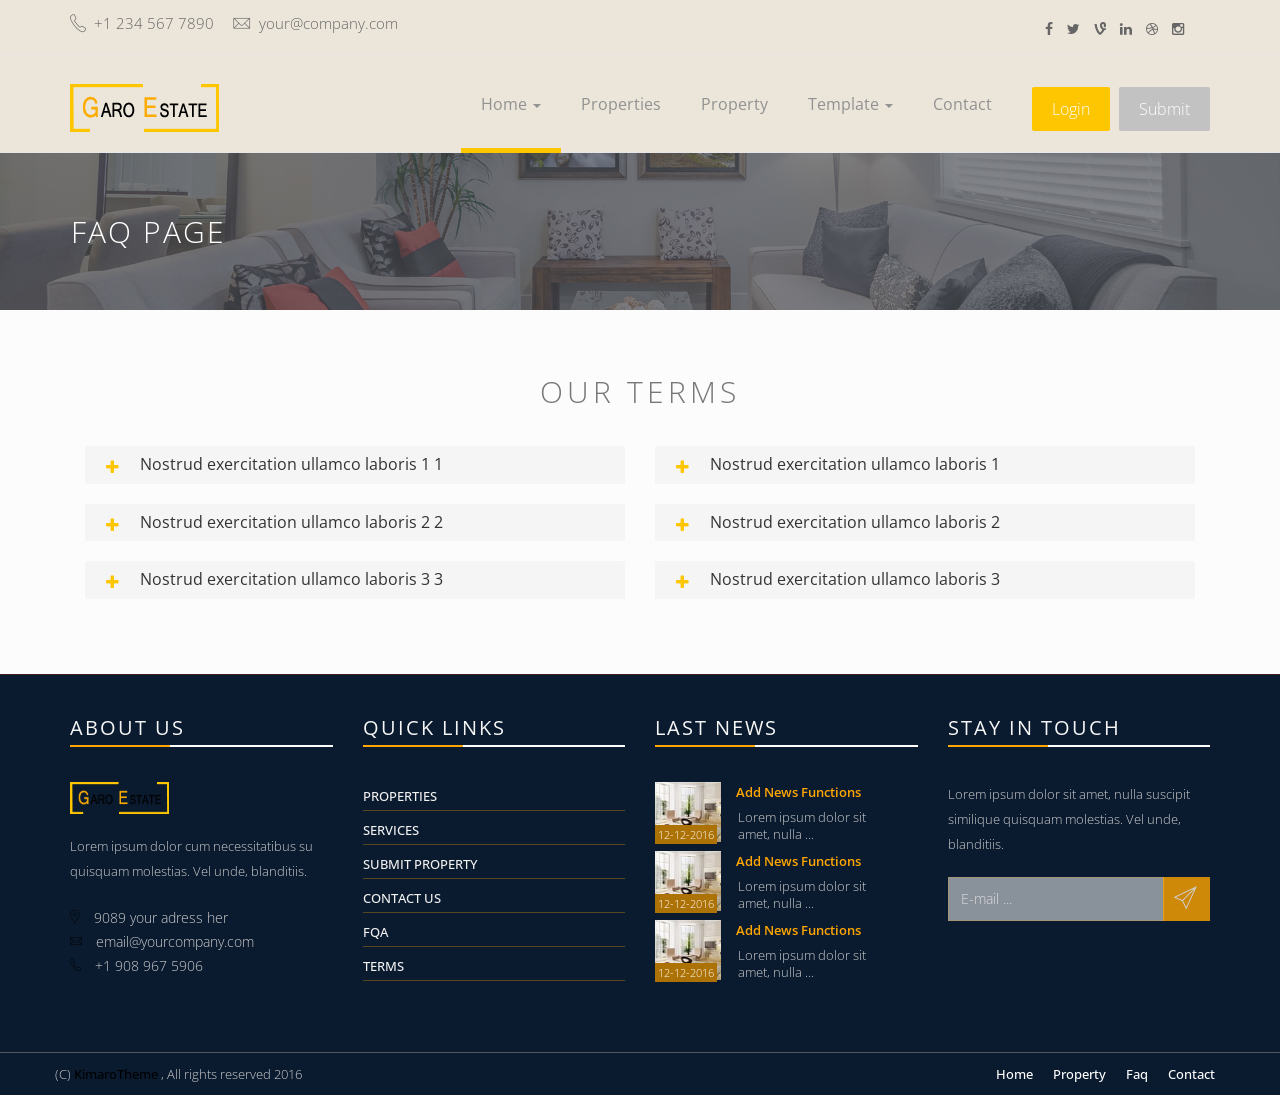
<file: faq.html>
<!DOCTYPE html>
<!--[if lt IE 7]>      <html class="no-js lt-ie9 lt-ie8 lt-ie7"> <![endif]-->
<!--[if IE 7]>         <html class="no-js lt-ie9 lt-ie8"> <![endif]-->
<!--[if IE 8]>         <html class="no-js lt-ie9"> <![endif]-->
<!--[if gt IE 8]><!--> 
<html class="no-js"> <!--<![endif]-->
    <head>
        <meta charset="utf-8">
        <meta http-equiv="X-UA-Compatible" content="IE=edge">
        <title>GARO ESTATE | FAQ page</title>
        <meta name="description" content="company is a real-estate template">
        <meta name="author" content="Kimarotec">
        <meta name="keyword" content="html5, css, bootstrap, property, real-estate theme , bootstrap template">
        <meta name="viewport" content="width=device-width, initial-scale=1">

        <link href='http://fonts.googleapis.com/css?family=Open+Sans:400,300,700,800' rel='stylesheet' type='text/css'>

        <!-- Place favicon.ico and apple-touch-icon.png in the root directory -->
        <link rel="shortcut icon" href="favicon.ico" type="image/x-icon">
        <link rel="icon" href="favicon.ico" type="image/x-icon">

        <link rel="stylesheet" href="assets/css/normalize.css">
        <link rel="stylesheet" href="assets/css/font-awesome.min.css">
        <link rel="stylesheet" href="assets/css/fontello.css">
        <link href="assets/fonts/icon-7-stroke/css/pe-icon-7-stroke.css" rel="stylesheet">
        <link href="assets/fonts/icon-7-stroke/css/helper.css" rel="stylesheet">
        <link href="assets/css/animate.css" rel="stylesheet" media="screen">
        <link rel="stylesheet" href="assets/css/bootstrap-select.min.css"> 
        <link rel="stylesheet" href="bootstrap/css/bootstrap.min.css">
        <link rel="stylesheet" href="assets/css/icheck.min_all.css">
        <link rel="stylesheet" href="assets/css/price-range.css">
        <link rel="stylesheet" href="assets/css/owl.carousel.css">  
        <link rel="stylesheet" href="assets/css/owl.theme.css">
        <link rel="stylesheet" href="assets/css/owl.transitions.css">
        <link rel="stylesheet" href="assets/css/style.css">
        <link rel="stylesheet" href="assets/css/responsive.css">
    </head>
    <body>

        <div id="preloader">
            <div id="status">&nbsp;</div>
        </div>
        <!-- Body content -->

        <div class="header-connect">
            <div class="container">
                <div class="row">
                    <div class="col-md-5 col-sm-8  col-xs-12">
                        <div class="header-half header-call">
                            <p>
                                <span><i class="pe-7s-call"></i> +1 234 567 7890</span>
                                <span><i class="pe-7s-mail"></i> your@company.com</span>
                            </p>
                        </div>
                    </div>
                    <div class="col-md-2 col-md-offset-5  col-sm-3 col-sm-offset-1  col-xs-12">
                        <div class="header-half header-social">
                            <ul class="list-inline">
                                <li><a href="#"><i class="fa fa-facebook"></i></a></li>
                                <li><a href="#"><i class="fa fa-twitter"></i></a></li>
                                <li><a href="#"><i class="fa fa-vine"></i></a></li>
                                <li><a href="#"><i class="fa fa-linkedin"></i></a></li>
                                <li><a href="#"><i class="fa fa-dribbble"></i></a></li>
                                <li><a href="#"><i class="fa fa-instagram"></i></a></li>
                            </ul>
                        </div>
                    </div>
                </div>
            </div>
        </div>           
        <!--End top header -->

        <nav class="navbar navbar-default ">
            <div class="container">
                <!-- Brand and toggle get grouped for better mobile display -->
                <div class="navbar-header">
                    <button type="button" class="navbar-toggle collapsed" data-toggle="collapse" data-target="#navigation">
                        <span class="sr-only">Toggle navigation</span>
                        <span class="icon-bar"></span>
                        <span class="icon-bar"></span>
                        <span class="icon-bar"></span>
                    </button>
                    <a class="navbar-brand" href="index.html"><img src="assets/img/logo.png" alt=""></a>
                </div>

                <!-- Collect the nav links, forms, and other content for toggling -->
                <div class="collapse navbar-collapse yamm" id="navigation">
                    <div class="button navbar-right">
                        <button class="navbar-btn nav-button wow bounceInRight login" onclick=" window.open('register.html')" data-wow-delay="0.4s">Login</button>
                        <button class="navbar-btn nav-button wow fadeInRight" onclick=" window.open('submit-property.html')" data-wow-delay="0.5s">Submit</button>
                    </div>
                    <ul class="main-nav nav navbar-nav navbar-right">
                        <li class="dropdown ymm-sw " data-wow-delay="0.1s">
                            <a href="index.html" class="dropdown-toggle active" data-toggle="dropdown" data-hover="dropdown" data-delay="200">Home <b class="caret"></b></a>
                            <ul class="dropdown-menu navbar-nav">
                                <li>
                                    <a href="index-2.html">Home Style 2</a>
                                </li>
                                <li>
                                    <a href="index-3.html">Home Style 3</a>
                                </li>
                                <li>
                                    <a href="index-4.html">Home Style 4</a>
                                </li>
                                <li>
                                    <a href="index-5.html">Home Style 5</a>
                                </li>

                            </ul>
                        </li>

                        <li class="wow fadeInDown" data-wow-delay="0.1s"><a class="" href="properties.html">Properties</a></li>
                        <li class="wow fadeInDown" data-wow-delay="0.1s"><a class="" href="property.html">Property</a></li>
                        <li class="dropdown yamm-fw" data-wow-delay="0.1s">
                            <a href="#" class="dropdown-toggle" data-toggle="dropdown" data-hover="dropdown" data-delay="200">Template <b class="caret"></b></a>
                            <ul class="dropdown-menu">
                                <li>
                                    <div class="yamm-content">
                                        <div class="row">
                                            <div class="col-sm-3">
                                                <h5>Home pages</h5>
                                                <ul>
                                                    <li>
                                                        <a href="index.html">Home Style 1</a>
                                                    </li>
                                                    <li>
                                                        <a href="index-2.html">Home Style 2</a>
                                                    </li>
                                                    <li>
                                                        <a href="index-3.html">Home Style 3</a>
                                                    </li>
                                                    <li>
                                                        <a href="index-4.html">Home Style 4</a>
                                                    </li>
                                                    <li>
                                                        <a href="index-5.html">Home Style 5</a>
                                                    </li>
                                                </ul>
                                            </div>
                                            <div class="col-sm-3">
                                                <h5>Pages and blog</h5>
                                                <ul>
                                                    <li><a href="blog.html">Blog listing</a>  </li>
                                                    <li><a href="single.html">Blog Post (full)</a>  </li>
                                                    <li><a href="single-right.html">Blog Post (Right)</a>  </li>
                                                    <li><a href="single-left.html">Blog Post (left)</a>  </li>
                                                    <li><a href="contact.html">Contact style (1)</a> </li>
                                                    <li><a href="contact-3.html">Contact style (2)</a> </li>
                                                    <li><a href="contact_3.html">Contact style (3)</a> </li>
                                                    <li><a href="faq.html">FAQ page</a> </li> 
                                                    <li><a href="404.html">404 page</a>  </li>
                                                </ul>
                                            </div>
                                            <div class="col-sm-3">
                                                <h5>Property</h5>
                                                <ul>
                                                    <li><a href="property-1.html">Property pages style (1)</a> </li>
                                                    <li><a href="property-2.html">Property pages style (2)</a> </li>
                                                    <li><a href="property-3.html">Property pages style (3)</a> </li>
                                                </ul>

                                                <h5>Properties list</h5>
                                                <ul>
                                                    <li><a href="properties.html">Properties list style (1)</a> </li> 
                                                    <li><a href="properties-2.html">Properties list style (2)</a> </li> 
                                                    <li><a href="properties-3.html">Properties list style (3)</a> </li> 
                                                </ul>                                               
                                            </div>
                                            <div class="col-sm-3">
                                                <h5>Property process</h5>
                                                <ul> 
                                                    <li><a href="submit-property.html">Submit - step 1</a> </li>
                                                    <li><a href="submit-property.html">Submit - step 2</a> </li>
                                                    <li><a href="submit-property.html">Submit - step 3</a> </li> 
                                                </ul>
                                                <h5>User account</h5>
                                                <ul>
                                                    <li><a href="register.html">Register / login</a>   </li>
                                                    <li><a href="user-properties.html">Your properties</a>  </li>
                                                    <li><a href="submit-property.html">Submit property</a>  </li>
                                                    <li><a href="change-password.html">Change password</a> </li>
                                                    <li><a href="user-profile.html">Your profile</a>  </li>
                                                </ul>
                                            </div>
                                        </div>
                                    </div>
                                    <!-- /.yamm-content -->
                                </li>
                            </ul>
                        </li>

                        <li class="wow fadeInDown" data-wow-delay="0.4s"><a href="contact.html">Contact</a></li>
                    </ul>
                </div><!-- /.navbar-collapse -->
            </div><!-- /.container-fluid -->
        </nav>
        <!-- End of nav bar -->
 
         <div class="page-head"> 
            <div class="container">
                <div class="row">
                    <div class="page-head-content">
                        <h1 class="page-title">FAQ PAge</h1>               
                    </div>
                </div>
            </div>
        </div>
        <!-- End page header -->
        

        <!-- property area -->
        <div class="content-area recent-property" style="background-color: #FCFCFC; padding-bottom: 55px;">
            <div class="container">    

                <div class="row">
                    <div class="col-md-10 col-md-offset-1 col-sm-12 text-center page-title">
                        <!-- /.feature title -->
                        <h2>Our terms </h2>
                        <br>
                    </div>
                </div>

                <div class="row row-feat"> 
                    <div class="col-md-12">
 
                        <div class="col-sm-6 feat-list">
                            <div class="panel-group">
                                <div class="panel panel-default">
                                    <div class="panel-heading">
                                         <h4 class="panel-title fqa-title" data-toggle="collapse" data-target="#fqa11" >
                                            Nostrud exercitation ullamco laboris 1 1
                                         </h4> 
                                    </div>
                                    <div id="fqa11" class="panel-collapse collapse fqa-body">
                                        <div class="panel-body">
                                            <ol>
                                                <li> Lorem ipsum dolor sit amet, consectetur adipisicing</li>
                                                <li> Lorem ipsum dolor sit amet, consectetur adipisicing</li>
                                                <li> Lorem ipsum dolor sit amet, consectetur adipisicing</li>
                                                <li> Lorem ipsum dolor sit amet, consectetur adipisicing</li>
                                                <li> Lorem ipsum dolor sit amet, consectetur adipisicing</li>                                           
                                            </ol> 
                                        </div> 
                                    </div>
                                </div>
                            </div>
                            
                            <div class="panel-group">
                                <div class="panel panel-default">
                                    <div class="panel-heading">
                                         <h4 class="panel-title fqa-title" data-toggle="collapse" data-target="#fqa22" >
                                            Nostrud exercitation ullamco laboris 2 2
                                         </h4> 
                                    </div>
                                    <div id="fqa22" class="panel-collapse collapse fqa-body">
                                        <div class="panel-body">
                                            <ol>
                                                <li> Lorem ipsum dolor sit amet, consectetur adipisicing</li>
                                                <li> Lorem ipsum dolor sit amet, consectetur adipisicing</li>
                                                <li> Lorem ipsum dolor sit amet, consectetur adipisicing</li>
                                                <li> Lorem ipsum dolor sit amet, consectetur adipisicing</li>
                                                <li> Lorem ipsum dolor sit amet, consectetur adipisicing</li>                                           
                                            </ol> 
                                        </div> 
                                    </div>
                                </div>
                            </div>
                            
                            <div class="panel-group">
                                <div class="panel panel-default">
                                    <div class="panel-heading">
                                         <h4 class="panel-title fqa-title" data-toggle="collapse" data-target="#fqa33" >
                                            Nostrud exercitation ullamco laboris 3 3
                                         </h4> 
                                    </div>
                                    <div id="fqa33" class="panel-collapse collapse fqa-body">
                                        <div class="panel-body">
                                            <ol>
                                                <li> Lorem ipsum dolor sit amet, consectetur adipisicing</li>
                                                <li> Lorem ipsum dolor sit amet, consectetur adipisicing</li>
                                                <li> Lorem ipsum dolor sit amet, consectetur adipisicing</li>
                                                <li> Lorem ipsum dolor sit amet, consectetur adipisicing</li>
                                                <li> Lorem ipsum dolor sit amet, consectetur adipisicing</li>                                           
                                            </ol> 
                                        </div> 
                                    </div>
                                </div>
                            </div>
                        </div>
                        <div class="col-sm-6 feat-list">
                            <div class="panel-group">
                                <div class="panel panel-default">
                                    <div class="panel-heading">
                                         <h4 class="panel-title fqa-title" data-toggle="collapse" data-target="#fqa1" >
                                            Nostrud exercitation ullamco laboris 1 
                                         </h4> 
                                    </div>
                                    <div id="fqa1" class="panel-collapse collapse fqa-body">
                                        <div class="panel-body">
                                            <ol>
                                                <li> Lorem ipsum dolor sit amet, consectetur adipisicing</li>
                                                <li> Lorem ipsum dolor sit amet, consectetur adipisicing</li>
                                                <li> Lorem ipsum dolor sit amet, consectetur adipisicing</li>
                                                <li> Lorem ipsum dolor sit amet, consectetur adipisicing</li>
                                                <li> Lorem ipsum dolor sit amet, consectetur adipisicing</li>                                           
                                            </ol> 
                                        </div> 
                                    </div>
                                </div>
                            </div>
                            
                            <div class="panel-group">
                                <div class="panel panel-default">
                                    <div class="panel-heading">
                                         <h4 class="panel-title fqa-title" data-toggle="collapse" data-target="#fqa2" >
                                            Nostrud exercitation ullamco laboris 2 
                                         </h4> 
                                    </div>
                                    <div id="fqa2" class="panel-collapse collapse fqa-body">
                                        <div class="panel-body">
                                            <ol>
                                                <li> Lorem ipsum dolor sit amet, consectetur adipisicing</li>
                                                <li> Lorem ipsum dolor sit amet, consectetur adipisicing</li>
                                                <li> Lorem ipsum dolor sit amet, consectetur adipisicing</li>
                                                <li> Lorem ipsum dolor sit amet, consectetur adipisicing</li>
                                                <li> Lorem ipsum dolor sit amet, consectetur adipisicing</li>                                           
                                            </ol> 
                                        </div> 
                                    </div>
                                </div>
                            </div>
                            
                            <div class="panel-group">
                                <div class="panel panel-default">
                                    <div class="panel-heading">
                                         <h4 class="panel-title fqa-title" data-toggle="collapse" data-target="#fqa3" >
                                            Nostrud exercitation ullamco laboris 3
                                         </h4> 
                                    </div>
                                    <div id="fqa3" class="panel-collapse collapse fqa-body">
                                        <div class="panel-body">
                                            <ol>
                                                <li> Lorem ipsum dolor sit amet, consectetur adipisicing</li>
                                                <li> Lorem ipsum dolor sit amet, consectetur adipisicing</li>
                                                <li> Lorem ipsum dolor sit amet, consectetur adipisicing</li>
                                                <li> Lorem ipsum dolor sit amet, consectetur adipisicing</li>
                                                <li> Lorem ipsum dolor sit amet, consectetur adipisicing</li>                                           
                                            </ol> 
                                        </div> 
                                    </div>
                                </div>
                            </div>
                        </div>

                    </div>
                </div>
                
            </div>
        </div>

     <!-- Footer area-->
        <div class="footer-area">

            <div class=" footer">
                <div class="container">
                    <div class="row">

                        <div class="col-md-3 col-sm-6 wow fadeInRight animated">
                            <div class="single-footer">
                                <h4>About us </h4>
                                <div class="footer-title-line"></div>

                                <img src="assets/img/footer-logo.png" alt="" class="wow pulse" data-wow-delay="1s">
                                <p>Lorem ipsum dolor cum necessitatibus su quisquam molestias. Vel unde, blanditiis.</p>
                                <ul class="footer-adress">
                                    <li><i class="pe-7s-map-marker strong"> </i> 9089 your adress her</li>
                                    <li><i class="pe-7s-mail strong"> </i> email@yourcompany.com</li>
                                    <li><i class="pe-7s-call strong"> </i> +1 908 967 5906</li>
                                </ul>
                            </div>
                        </div>
                        <div class="col-md-3 col-sm-6 wow fadeInRight animated">
                            <div class="single-footer">
                                <h4>Quick links </h4>
                                <div class="footer-title-line"></div>
                                <ul class="footer-menu">
                                    <li><a href="properties.html">Properties</a>  </li> 
                                    <li><a href="#">Services</a>  </li> 
                                    <li><a href="submit-property.html">Submit property </a></li> 
                                    <li><a href="contact.html">Contact us</a></li> 
                                    <li><a href="faq.html">fqa</a>  </li> 
                                    <li><a href="faq.html">Terms </a>  </li> 
                                </ul>
                            </div>
                        </div>
                        <div class="col-md-3 col-sm-6 wow fadeInRight animated">
                            <div class="single-footer">
                                <h4>Last News</h4>
                                <div class="footer-title-line"></div>
                                <ul class="footer-blog">
                                    <li>
                                        <div class="col-md-3 col-sm-4 col-xs-4 blg-thumb p0">
                                            <a href="single.html">
                                                <img src="assets/img/demo/small-proerty-2.jpg">
                                            </a>
                                            <span class="blg-date">12-12-2016</span>

                                        </div>
                                        <div class="col-md-8  col-sm-8 col-xs-8  blg-entry">
                                            <h6> <a href="single.html">Add news functions </a></h6> 
                                            <p style="line-height: 17px; padding: 8px 2px;">Lorem ipsum dolor sit amet, nulla ...</p>
                                        </div>
                                    </li> 

                                    <li>
                                        <div class="col-md-3 col-sm-4 col-xs-4 blg-thumb p0">
                                            <a href="single.html">
                                                <img src="assets/img/demo/small-proerty-2.jpg">
                                            </a>
                                            <span class="blg-date">12-12-2016</span>

                                        </div>
                                        <div class="col-md-8  col-sm-8 col-xs-8  blg-entry">
                                            <h6> <a href="single.html">Add news functions </a></h6> 
                                            <p style="line-height: 17px; padding: 8px 2px;">Lorem ipsum dolor sit amet, nulla ...</p>
                                        </div>
                                    </li> 

                                    <li>
                                        <div class="col-md-3 col-sm-4 col-xs-4 blg-thumb p0">
                                            <a href="single.html">
                                                <img src="assets/img/demo/small-proerty-2.jpg">
                                            </a>
                                            <span class="blg-date">12-12-2016</span>

                                        </div>
                                        <div class="col-md-8  col-sm-8 col-xs-8  blg-entry">
                                            <h6> <a href="single.html">Add news functions </a></h6> 
                                            <p style="line-height: 17px; padding: 8px 2px;">Lorem ipsum dolor sit amet, nulla ...</p>
                                        </div>
                                    </li> 


                                </ul>
                            </div>
                        </div>
                        <div class="col-md-3 col-sm-6 wow fadeInRight animated">
                            <div class="single-footer news-letter">
                                <h4>Stay in touch</h4>
                                <div class="footer-title-line"></div>
                                <p>Lorem ipsum dolor sit amet, nulla  suscipit similique quisquam molestias. Vel unde, blanditiis.</p>

                                <form>
                                    <div class="input-group">
                                        <input class="form-control" type="text" placeholder="E-mail ... ">
                                        <span class="input-group-btn">
                                            <button class="btn btn-primary subscribe" type="button"><i class="pe-7s-paper-plane pe-2x"></i></button>
                                        </span>
                                    </div>
                                    <!-- /input-group -->
                                </form> 

                                <div class="social pull-right"> 
                                    <ul>
                                        <li><a class="wow fadeInUp animated" href="https://twitter.com/kimarotec"><i class="fa fa-twitter"></i></a></li>
                                        <li><a class="wow fadeInUp animated" href="https://www.facebook.com/kimarotec" data-wow-delay="0.2s"><i class="fa fa-facebook"></i></a></li>
                                        <li><a class="wow fadeInUp animated" href="https://plus.google.com/kimarotec" data-wow-delay="0.3s"><i class="fa fa-google-plus"></i></a></li>
                                        <li><a class="wow fadeInUp animated" href="https://instagram.com/kimarotec" data-wow-delay="0.4s"><i class="fa fa-instagram"></i></a></li>
                                        <li><a class="wow fadeInUp animated" href="https://instagram.com/kimarotec" data-wow-delay="0.6s"><i class="fa fa-dribbble"></i></a></li>
                                    </ul> 
                                </div>
                            </div>
                        </div>

                    </div>
                </div>
            </div>

            <div class="footer-copy text-center">
                <div class="container">
                    <div class="row">
                        <div class="pull-left">
                            <span> (C) <a href="http://www.KimaroTec.com">KimaroTheme</a> , All rights reserved 2016  </span> 
                        </div> 
                        <div class="bottom-menu pull-right"> 
                            <ul> 
                                <li><a class="wow fadeInUp animated" href="#" data-wow-delay="0.2s">Home</a></li>
                                <li><a class="wow fadeInUp animated" href="#" data-wow-delay="0.3s">Property</a></li>
                                <li><a class="wow fadeInUp animated" href="#" data-wow-delay="0.4s">Faq</a></li>
                                <li><a class="wow fadeInUp animated" href="#" data-wow-delay="0.6s">Contact</a></li>
                            </ul> 
                        </div>
                    </div>
                </div>
            </div>

        </div>

        <script src="assets/js/modernizr-2.6.2.min.js"></script>

        <script src="assets/js/jquery-1.10.2.min.js"></script> 
        <script src="bootstrap/js/bootstrap.min.js"></script>
        <script src="assets/js/bootstrap-select.min.js"></script>
        <script src="assets/js/bootstrap-hover-dropdown.js"></script>

        <script src="assets/js/easypiechart.min.js"></script>
        <script src="assets/js/jquery.easypiechart.min.js"></script>

        <script src="assets/js/owl.carousel.min.js"></script>
        <script src="assets/js/wow.js"></script>

        <script src="assets/js/icheck.min.js"></script>
        <script src="assets/js/price-range.js"></script>

        <script src="assets/js/main.js"></script>

    </body>
</html>
</file>
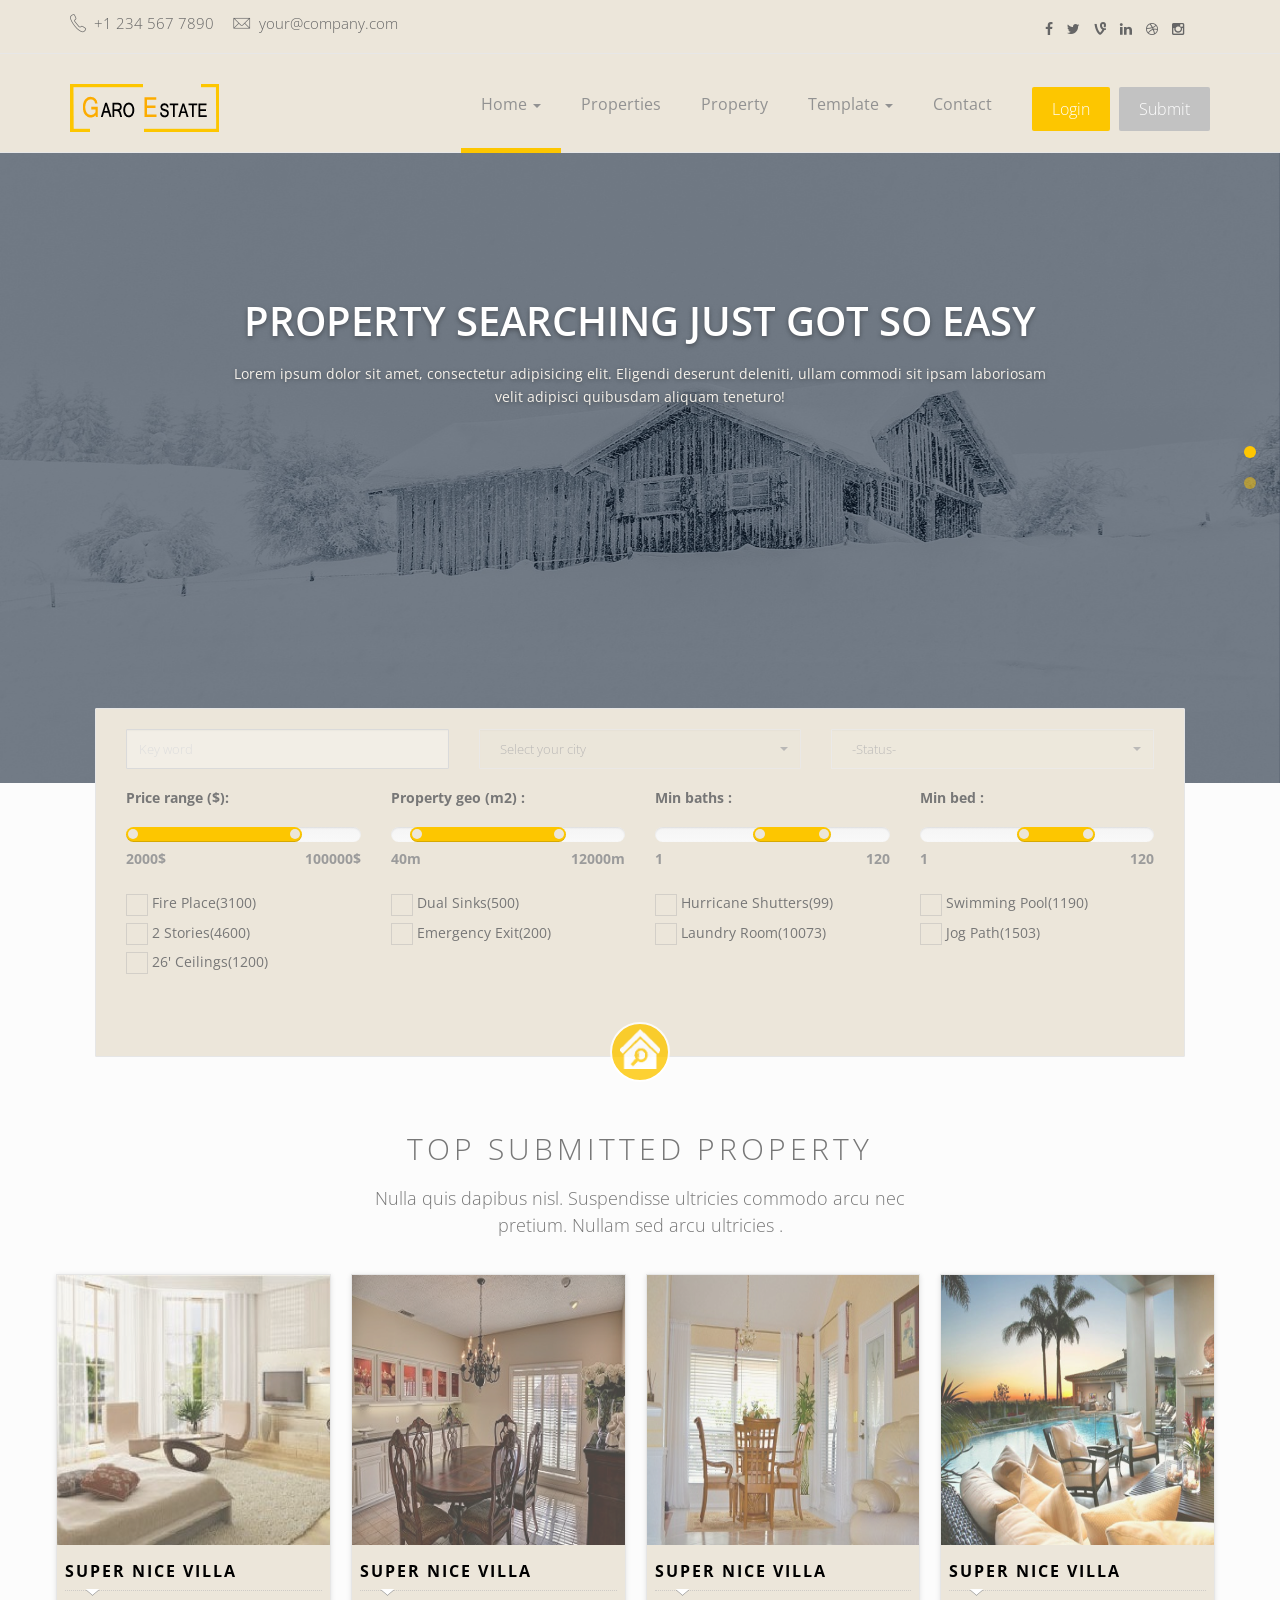
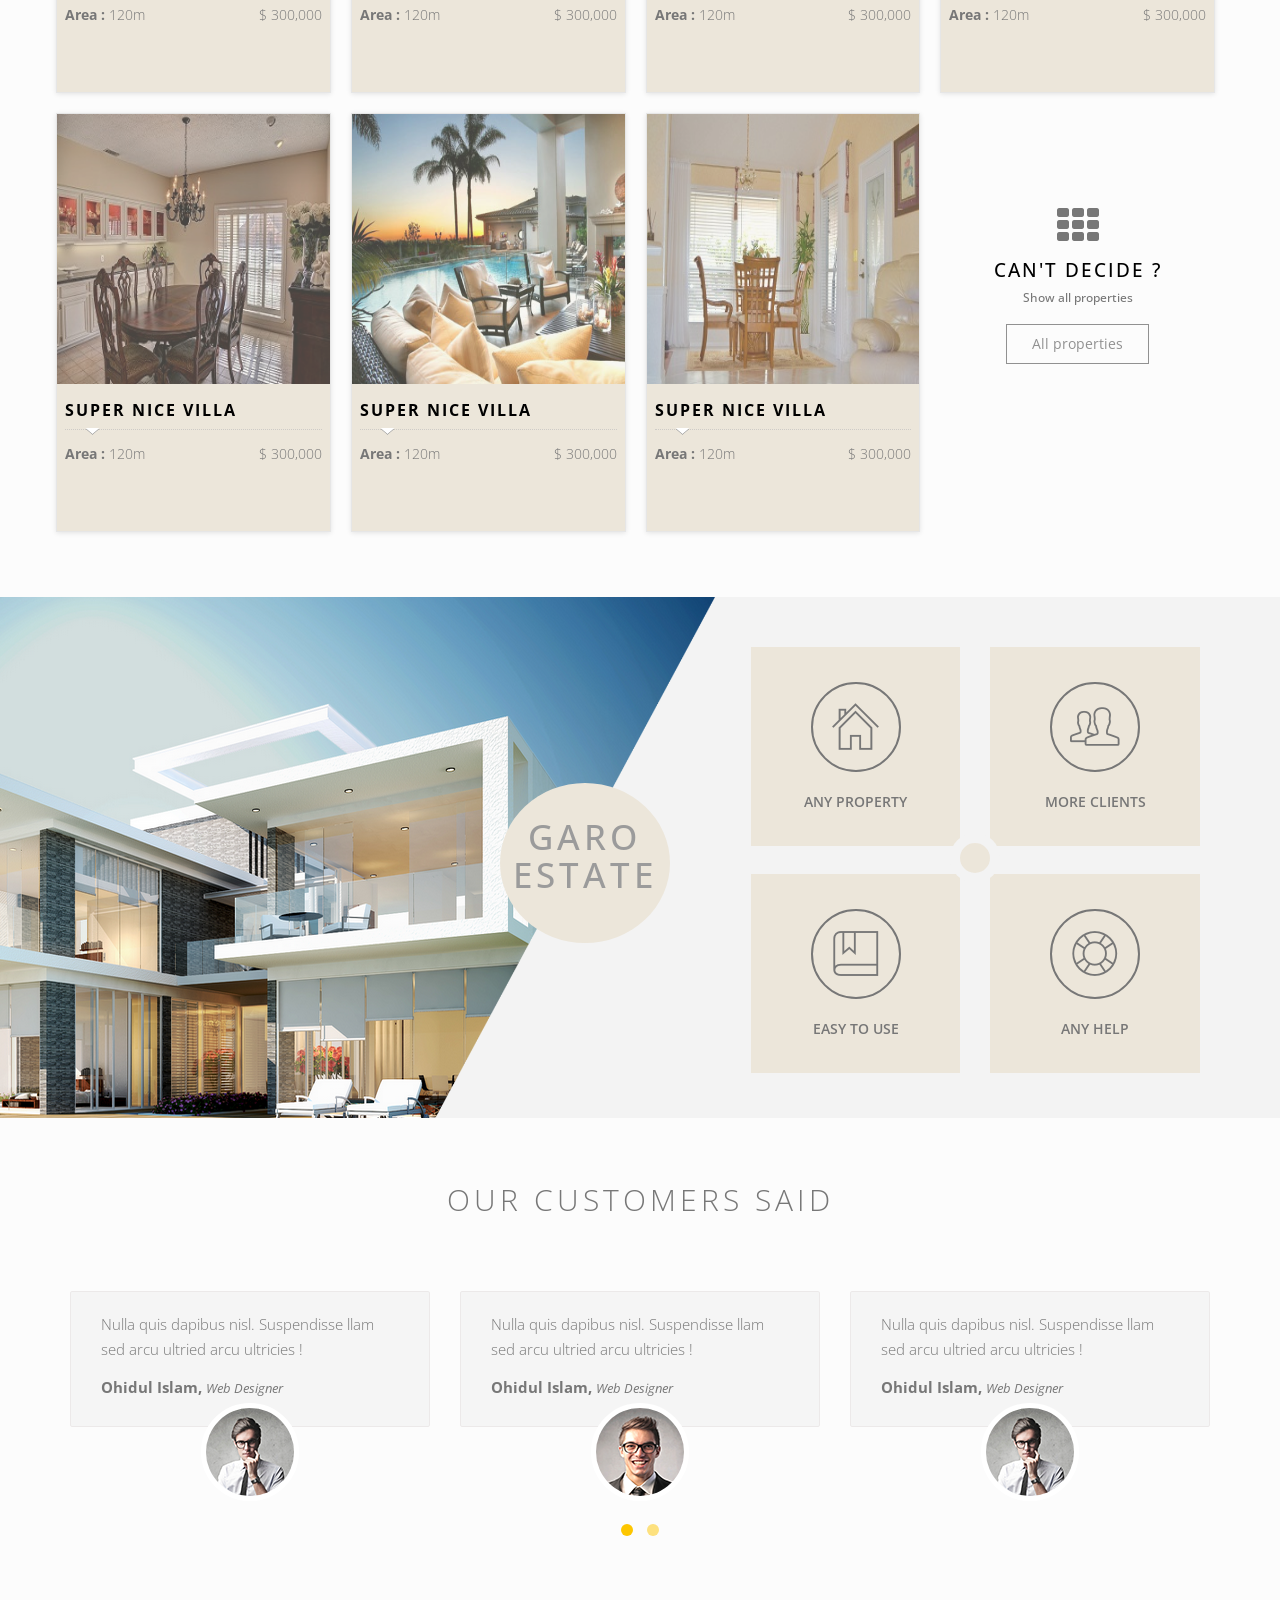
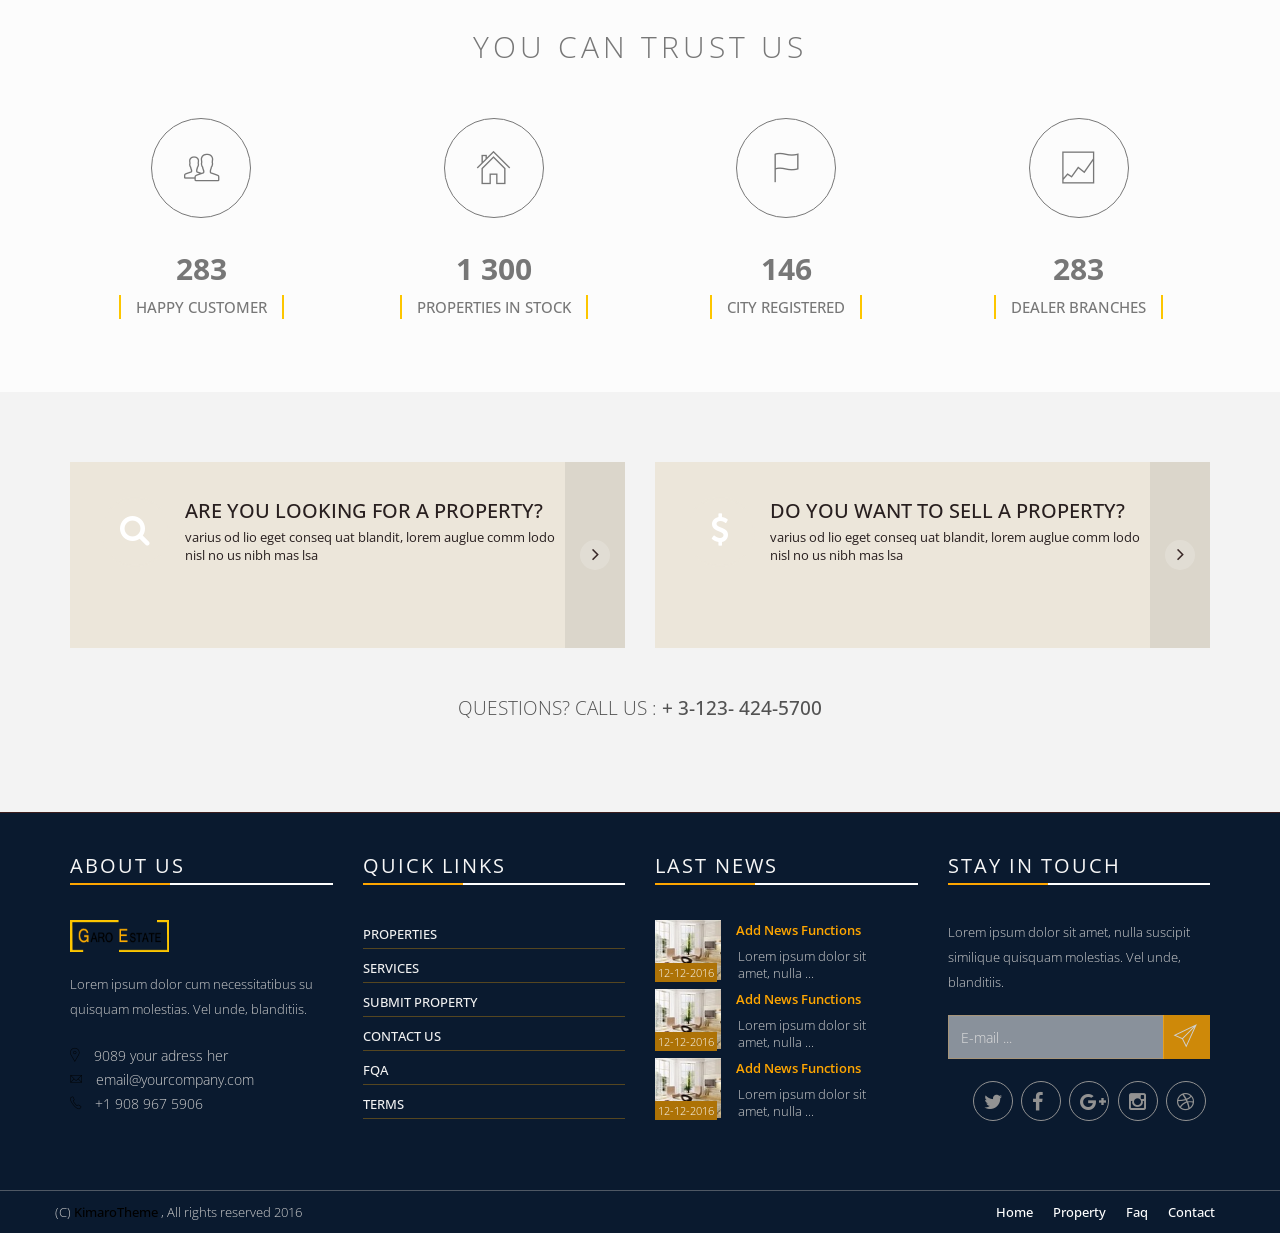
<file: index-3.html>
<!DOCTYPE html>
<!--[if lt IE 7]>      <html class="no-js lt-ie9 lt-ie8 lt-ie7"> <![endif]-->
<!--[if IE 7]>         <html class="no-js lt-ie9 lt-ie8"> <![endif]-->
<!--[if IE 8]>         <html class="no-js lt-ie9"> <![endif]-->
<!--[if gt IE 8]><!--> 
<html class="no-js"> <!--<![endif]-->
    <head>
        <meta charset="utf-8">
        <meta http-equiv="X-UA-Compatible" content="IE=edge">
        <title>GARO ESTATE | Home page</title>
        <meta name="description" content="GARO is a real-estate template">
        <meta name="author" content="Kimarotec">
        <meta name="keyword" content="html5, css, bootstrap, property, real-estate theme , bootstrap template">
        <meta name="viewport" content="width=device-width, initial-scale=1">

        <link href='http://fonts.googleapis.com/css?family=Open+Sans:400,300,700,800' rel='stylesheet' type='text/css'>

        <!-- Place favicon.ico  the root directory -->
        <link rel="shortcut icon" href="favicon.ico" type="image/x-icon">
        <link rel="icon" href="favicon.ico" type="image/x-icon">

        <link rel="stylesheet" href="assets/css/normalize.css">
        <link rel="stylesheet" href="assets/css/font-awesome.min.css">
        <link rel="stylesheet" href="assets/css/fontello.css">
        <link href="assets/fonts/icon-7-stroke/css/pe-icon-7-stroke.css" rel="stylesheet">
        <link href="assets/fonts/icon-7-stroke/css/helper.css" rel="stylesheet">
        <link href="assets/css/animate.css" rel="stylesheet" media="screen">
        <link rel="stylesheet" href="assets/css/bootstrap-select.min.css"> 
        <link rel="stylesheet" href="bootstrap/css/bootstrap.min.css">
        <link rel="stylesheet" href="assets/css/icheck.min_all.css">
        <link rel="stylesheet" href="assets/css/price-range.css">
        <link rel="stylesheet" href="assets/css/owl.carousel.css">  
        <link rel="stylesheet" href="assets/css/owl.theme.css">
        <link rel="stylesheet" href="assets/css/owl.transitions.css">
        <link rel="stylesheet" href="assets/css/style.css">
        <link rel="stylesheet" href="assets/css/responsive.css">
    </head>
    <body>

        <div id="preloader">
            <div id="status">&nbsp;</div>
        </div>
        <!-- Body content -->


        <div class="header-connect">
            <div class="container">
                <div class="row">
                    <div class="col-md-5 col-sm-8  col-xs-12">
                        <div class="header-half header-call">
                            <p>
                                <span><i class="pe-7s-call"></i> +1 234 567 7890</span>
                                <span><i class="pe-7s-mail"></i> your@company.com</span>
                            </p>
                        </div>
                    </div>
                    <div class="col-md-2 col-md-offset-5  col-sm-3 col-sm-offset-1  col-xs-12">
                        <div class="header-half header-social">
                            <ul class="list-inline">
                                <li><a href="#"><i class="fa fa-facebook"></i></a></li>
                                <li><a href="#"><i class="fa fa-twitter"></i></a></li>
                                <li><a href="#"><i class="fa fa-vine"></i></a></li>
                                <li><a href="#"><i class="fa fa-linkedin"></i></a></li>
                                <li><a href="#"><i class="fa fa-dribbble"></i></a></li>
                                <li><a href="#"><i class="fa fa-instagram"></i></a></li>
                            </ul>
                        </div>
                    </div>
                </div>
            </div>
        </div>         
        <!--End top header -->

        <nav class="navbar navbar-default ">
            <div class="container">
                <!-- Brand and toggle get grouped for better mobile display -->
                <div class="navbar-header">
                    <button type="button" class="navbar-toggle collapsed" data-toggle="collapse" data-target="#navigation">
                        <span class="sr-only">Toggle navigation</span>
                        <span class="icon-bar"></span>
                        <span class="icon-bar"></span>
                        <span class="icon-bar"></span>
                    </button>
                    <a class="navbar-brand" href="index.html"><img src="assets/img/logo.png" alt=""></a>
                </div>

                <!-- Collect the nav links, forms, and other content for toggling -->
                <div class="collapse navbar-collapse yamm" id="navigation">
                    <div class="button navbar-right">
                        <button class="navbar-btn nav-button wow bounceInRight login" onclick=" window.open('register.html')" data-wow-delay="0.4s">Login</button>
                        <button class="navbar-btn nav-button wow fadeInRight" onclick=" window.open('submit-property.html')" data-wow-delay="0.5s">Submit</button>
                    </div>
                    <ul class="main-nav nav navbar-nav navbar-right">
                        <li class="dropdown ymm-sw " data-wow-delay="0.1s">
                            <a href="index.html" class="dropdown-toggle active" data-toggle="dropdown" data-hover="dropdown" data-delay="200">Home <b class="caret"></b></a>
                            <ul class="dropdown-menu navbar-nav">
                                <li>
                                    <a href="index-2.html">Home Style 2</a>
                                </li>
                                <li>
                                    <a href="index-3.html">Home Style 3</a>
                                </li>
                                <li>
                                    <a href="index-4.html">Home Style 4</a>
                                </li>
                                <li>
                                    <a href="index-5.html">Home Style 5</a>
                                </li>

                            </ul>
                        </li>

                        <li class="wow fadeInDown" data-wow-delay="0.1s"><a class="" href="properties.html">Properties</a></li>
                        <li class="wow fadeInDown" data-wow-delay="0.1s"><a class="" href="property.html">Property</a></li>
                        <li class="dropdown yamm-fw" data-wow-delay="0.1s">
                            <a href="#" class="dropdown-toggle" data-toggle="dropdown" data-hover="dropdown" data-delay="200">Template <b class="caret"></b></a>
                            <ul class="dropdown-menu">
                                <li>
                                    <div class="yamm-content">
                                        <div class="row">
                                            <div class="col-sm-3">
                                                <h5>Home pages</h5>
                                                <ul>
                                                    <li>
                                                        <a href="index.html">Home Style 1</a>
                                                    </li>
                                                    <li>
                                                        <a href="index-2.html">Home Style 2</a>
                                                    </li>
                                                    <li>
                                                        <a href="index-3.html">Home Style 3</a>
                                                    </li>
                                                    <li>
                                                        <a href="index-4.html">Home Style 4</a>
                                                    </li>
                                                    <li>
                                                        <a href="index-5.html">Home Style 5</a>
                                                    </li>
                                                </ul>
                                            </div>
                                            <div class="col-sm-3">
                                                <h5>Pages and blog</h5>
                                                <ul>
                                                    <li><a href="blog.html">Blog listing</a>  </li>
                                                    <li><a href="single.html">Blog Post (full)</a>  </li>
                                                    <li><a href="single-right.html">Blog Post (Right)</a>  </li>
                                                    <li><a href="single-left.html">Blog Post (left)</a>  </li>
                                                    <li><a href="contact.html">Contact style (1)</a> </li>
                                                    <li><a href="contact-3.html">Contact style (2)</a> </li>
                                                    <li><a href="contact_3.html">Contact style (3)</a> </li>
                                                    <li><a href="faq.html">FAQ page</a> </li> 
                                                    <li><a href="404.html">404 page</a>  </li>
                                                </ul>
                                            </div>
                                            <div class="col-sm-3">
                                                <h5>Property</h5>
                                                <ul>
                                                    <li><a href="property-1.html">Property pages style (1)</a> </li>
                                                    <li><a href="property-2.html">Property pages style (2)</a> </li>
                                                    <li><a href="property-3.html">Property pages style (3)</a> </li>
                                                </ul>

                                                <h5>Properties list</h5>
                                                <ul>
                                                    <li><a href="properties.html">Properties list style (1)</a> </li> 
                                                    <li><a href="properties-2.html">Properties list style (2)</a> </li> 
                                                    <li><a href="properties-3.html">Properties list style (3)</a> </li> 
                                                </ul>                                               
                                            </div>
                                            <div class="col-sm-3">
                                                <h5>Property process</h5>
                                                <ul> 
                                                    <li><a href="submit-property.html">Submit - step 1</a> </li>
                                                    <li><a href="submit-property.html">Submit - step 2</a> </li>
                                                    <li><a href="submit-property.html">Submit - step 3</a> </li> 
                                                </ul>
                                                <h5>User account</h5>
                                                <ul>
                                                    <li><a href="register.html">Register / login</a>   </li>
                                                    <li><a href="user-properties.html">Your properties</a>  </li>
                                                    <li><a href="submit-property.html">Submit property</a>  </li>
                                                    <li><a href="change-password.html">Change password</a> </li>
                                                    <li><a href="user-profile.html">Your profile</a>  </li>
                                                </ul>
                                            </div>
                                        </div>
                                    </div>
                                    <!-- /.yamm-content -->
                                </li>
                            </ul>
                        </li>

                        <li class="wow fadeInDown" data-wow-delay="0.4s"><a href="contact.html">Contact</a></li>
                    </ul>
                </div><!-- /.navbar-collapse -->
            </div><!-- /.container-fluid -->
        </nav>
        <!-- End of nav bar -->

        <div class="slider-area">
            <div class="slider">
                <div id="bg-slider" class="owl-carousel owl-theme">
 
                    <div class="item"><img src="assets/img/slide1/slider-image-2.jpg" alt="The Last of us"></div>
                    <div class="item"><img src="assets/img/slide1/slider-image-1.jpg" alt="GTA V"></div>

                </div>
            </div>
            <div class="container slider-content">
                <div class="row">
                    <div class="col-lg-8 col-lg-offset-2 col-md-10 col-md-offset-1 col-sm-12">
                        <h2>property Searching Just Got So Easy</h2>
                        <p>Lorem ipsum dolor sit amet, consectetur adipisicing elit. Eligendi deserunt deleniti, ullam commodi sit ipsam laboriosam velit adipisci quibusdam aliquam teneturo!</p>

                    </div>
                </div>
            </div>
        </div>

        <div class="home-lager-shearch" style="background-color: rgb(252, 252, 252); padding-top: 25px; margin-top: -125px;">
            <div class="container">
                <div class="col-md-12 large-search"> 
                    <div class="search-form wow pulse">
                        <form action="" class=" form-inline">
                            <div class="col-md-12">
                                <div class="col-md-4">
                                    <input type="text" class="form-control" placeholder="Key word">
                                </div>
                                <div class="col-md-4">                                   
                                    <select id="lunchBegins" class="selectpicker" data-live-search="true" data-live-search-style="begins" title="Select your city">
                                        <option>New york, CA</option>
                                        <option>Paris</option>
                                        <option>Casablanca</option>
                                        <option>Tokyo</option>
                                        <option>Marraekch</option>
                                        <option>kyoto , shibua</option>
                                    </select>
                                </div>
                                <div class="col-md-4">                                     
                                    <select id="basic" class="selectpicker show-tick form-control">
                                        <option> -Status- </option>
                                        <option>Rent </option>
                                        <option>Boy</option>
                                        <option>used</option>  

                                    </select>
                                </div>
                            </div>
                            <div class="col-md-12 ">
                                <div class="search-row">   

                                    <div class="col-sm-3">
                                        <label for="price-range">Price range ($):</label>
                                        <input type="text" class="span2" value="" data-slider-min="0" 
                                               data-slider-max="600" data-slider-step="5" 
                                               data-slider-value="[0,450]" id="price-range" ><br />
                                        <b class="pull-left color">2000$</b> 
                                        <b class="pull-right color">100000$</b>
                                    </div>
                                    <!-- End of  -->  

                                    <div class="col-sm-3">
                                        <label for="property-geo">Property geo (m2) :</label>
                                        <input type="text" class="span2" value="" data-slider-min="0" 
                                               data-slider-max="600" data-slider-step="5" 
                                               data-slider-value="[50,450]" id="property-geo" ><br />
                                        <b class="pull-left color">40m</b> 
                                        <b class="pull-right color">12000m</b>
                                    </div>
                                    <!-- End of  --> 

                                    <div class="col-sm-3">
                                        <label for="price-range">Min baths :</label>
                                        <input type="text" class="span2" value="" data-slider-min="0" 
                                               data-slider-max="600" data-slider-step="5" 
                                               data-slider-value="[250,450]" id="min-baths" ><br />
                                        <b class="pull-left color">1</b> 
                                        <b class="pull-right color">120</b>
                                    </div>
                                    <!-- End of  --> 

                                    <div class="col-sm-3">
                                        <label for="property-geo">Min bed :</label>
                                        <input type="text" class="span2" value="" data-slider-min="0" 
                                               data-slider-max="600" data-slider-step="5" 
                                               data-slider-value="[250,450]" id="min-bed" ><br />
                                        <b class="pull-left color">1</b> 
                                        <b class="pull-right color">120</b>
                                    </div>
                                    <!-- End of  --> 

                                </div>

                                <div class="search-row">  

                                    <div class="col-sm-3">
                                        <div class="checkbox">
                                            <label>
                                                <input type="checkbox"> Fire Place(3100)
                                            </label>
                                        </div>
                                    </div>
                                    <!-- End of  -->  

                                    <div class="col-sm-3">
                                        <div class="checkbox">
                                            <label>
                                                <input type="checkbox"> Dual Sinks(500)
                                            </label>
                                        </div>
                                    </div>
                                    <!-- End of  --> 

                                    <div class="col-sm-3">
                                        <div class="checkbox">
                                            <label>
                                                <input type="checkbox"> Hurricane Shutters(99)
                                            </label>
                                        </div>
                                    </div>
                                    <!-- End of  -->  

                                    <div class="col-sm-3">
                                        <div class="checkbox">
                                            <label>
                                                <input type="checkbox"> Swimming Pool(1190)
                                            </label>
                                        </div>
                                    </div>
                                    <!-- End of  -->  

                                    <div class="col-sm-3">
                                        <div class="checkbox">
                                            <label>
                                                <input type="checkbox"> 2 Stories(4600)
                                            </label>
                                        </div>
                                    </div>
                                    <!-- End of  --> 

                                    <div class="col-sm-3">
                                        <div class="checkbox">
                                            <label>
                                                <input type="checkbox"> Emergency Exit(200)
                                            </label>
                                        </div>
                                    </div>
                                    <!-- End of  --> 

                                    <div class="col-sm-3">
                                        <div class="checkbox">
                                            <label>
                                                <input type="checkbox"> Laundry Room(10073)
                                            </label>
                                        </div>
                                    </div>
                                    <!-- End of  -->  

                                    <div class="col-sm-3">
                                        <div class="checkbox">
                                            <label>
                                                <input type="checkbox"> Jog Path(1503)
                                            </label>
                                        </div>
                                    </div>
                                    <!-- End of  --> 

                                    <div class="col-sm-3">
                                        <div class="checkbox">
                                            <label>
                                                <input type="checkbox"> 26' Ceilings(1200)
                                            </label>
                                        </div>
                                    </div>
                                    <!-- End of  --> 
                                </div>   
                            </div>  
                            <div class="center">
                                <input type="submit" value="" class="btn btn-default btn-lg-sheach">
                            </div>
                        </form>
                    </div>
                </div>
            </div>
        </div>


        <!-- property area -->
        <div class="content-area recent-property" style="background-color: #FCFCFC; padding-bottom: 55px;">
            <div class="container">
                <div class="row">
                    <div class="col-md-10 col-md-offset-1 col-sm-12 text-center page-title">
                        <!-- /.feature title -->
                        <h2>Top submitted property</h2>
                        <p>Nulla quis dapibus nisl. Suspendisse ultricies commodo arcu nec pretium. Nullam sed arcu ultricies . </p>
                    </div>
                </div>

                <div class="row">
                    <div class="proerty-th">
                        <div class="col-sm-6 col-md-3 p0">
                            <div class="box-two proerty-item">
                                <div class="item-thumb">
                                    <a href="property-1.html" ><img src="assets/img/demo/property-1.jpg"></a>
                                </div>
                                <div class="item-entry overflow">
                                    <h5><a href="property-1.html" >Super nice villa </a></h5>
                                    <div class="dot-hr"></div>
                                    <span class="pull-left"><b>Area :</b> 120m </span>
                                    <span class="proerty-price pull-right">$ 300,000</span>
                                </div>
                            </div>
                        </div>

                        <div class="col-sm-6 col-md-3 p0">
                            <div class="box-two proerty-item">
                                <div class="item-thumb">
                                    <a href="property-2.html" ><img src="assets/img/demo/property-2.jpg"></a>
                                </div>
                                <div class="item-entry overflow">
                                    <h5><a href="property-2.html" >Super nice villa </a></h5>
                                    <div class="dot-hr"></div>
                                    <span class="pull-left"><b>Area :</b> 120m </span>
                                    <span class="proerty-price pull-right">$ 300,000</span>
                                </div>
                            </div>
                        </div>

                        <div class="col-sm-6 col-md-3 p0">
                            <div class="box-two proerty-item">
                                <div class="item-thumb">
                                    <a href="property-3.html" ><img src="assets/img/demo/property-3.jpg"></a>

                                </div>
                                <div class="item-entry overflow">
                                    <h5><a href="property-3.html" >Super nice villa </a></h5>
                                    <div class="dot-hr"></div>
                                    <span class="pull-left"><b>Area :</b> 120m </span>
                                    <span class="proerty-price pull-right">$ 300,000</span>
                                </div>
                            </div>
                        </div>

                        <div class="col-sm-6 col-md-3 p0">
                            <div class="box-two proerty-item">
                                <div class="item-thumb">
                                    <a href="property-1.html" ><img src="assets/img/demo/property-4.jpg"></a>

                                </div>
                                <div class="item-entry overflow">
                                    <h5><a href="property-1.html" >Super nice villa </a></h5>
                                    <div class="dot-hr"></div>
                                    <span class="pull-left"><b>Area :</b> 120m </span>
                                    <span class="proerty-price pull-right">$ 300,000</span>
                                </div>
                            </div>
                        </div>


                        <div class="col-sm-6 col-md-3 p0">
                            <div class="box-two proerty-item">
                                <div class="item-thumb">
                                    <a href="property-3.html" ><img src="assets/img/demo/property-2.jpg"></a>
                                </div>
                                <div class="item-entry overflow">
                                    <h5><a href="property-3.html" >Super nice villa </a></h5>
                                    <div class="dot-hr"></div>
                                    <span class="pull-left"><b>Area :</b> 120m </span>
                                    <span class="proerty-price pull-right">$ 300,000</span>
                                </div>
                            </div>
                        </div>

                        <div class="col-sm-6 col-md-3 p0">
                            <div class="box-two proerty-item">
                                <div class="item-thumb">
                                    <a href="property-2.html" ><img src="assets/img/demo/property-4.jpg"></a>
                                </div>
                                <div class="item-entry overflow">
                                    <h5><a href="property-2.html" >Super nice villa </a></h5>
                                    <div class="dot-hr"></div>
                                    <span class="pull-left"><b>Area :</b> 120m </span>
                                    <span class="proerty-price pull-right">$ 300,000</span>
                                </div>
                            </div>
                        </div>

                        <div class="col-sm-6 col-md-3 p0">
                            <div class="box-two proerty-item">
                                <div class="item-thumb">
                                    <a href="property-1.html" ><img src="assets/img/demo/property-3.jpg"></a>
                                </div>
                                <div class="item-entry overflow">
                                    <h5><a href="property-1.html" >Super nice villa </a></h5>
                                    <div class="dot-hr"></div>
                                    <span class="pull-left"><b>Area :</b> 120m </span>
                                    <span class="proerty-price pull-right">$ 300,000</span>
                                </div>
                            </div>
                        </div>

                        <div class="col-sm-6 col-md-3 p0">
                            <div class="box-tree more-proerty text-center">
                                <div class="item-tree-icon">
                                    <i class="fa fa-th"></i>
                                </div>
                                <div class="more-entry overflow">
                                    <h5><a href="property-1.html" >CAN'T DECIDE ? </a></h5>
                                    <h5 class="tree-sub-ttl">Show all properties</h5>
                                    <button class="btn border-btn more-black" value="All properties">All properties</button>
                                </div>
                            </div>
                        </div>

                    </div>
                </div>
            </div>
        </div>

        <!--Welcome area -->
        <div class="Welcome-area">
            <div class="container">
                <div class="row">
                    <div class="col-md-12 Welcome-entry  col-sm-12">
                        <div class="col-md-5 col-md-offset-2 col-sm-6 col-xs-12">
                            <div class="welcome_text wow fadeInLeft" data-wow-delay="0.3s" data-wow-offset="100">
                                <div class="row">
                                    <div class="col-md-10 col-md-offset-1 col-sm-12 text-center page-title">
                                        <!-- /.feature title -->
                                        <h2>GARO ESTATE </h2>
                                    </div>
                                </div>
                            </div>
                        </div>
                        <div class="col-md-5 col-sm-6 col-xs-12">
                            <div  class="welcome_services wow fadeInRight" data-wow-delay="0.3s" data-wow-offset="100">
                                <div class="row">
                                    <div class="col-xs-6 m-padding">
                                        <div class="welcome-estate">
                                            <div class="welcome-icon">
                                                <i class="pe-7s-home pe-4x"></i>
                                            </div>
                                            <h3>Any property</h3>
                                        </div>
                                    </div>
                                    <div class="col-xs-6 m-padding">
                                        <div class="welcome-estate">
                                            <div class="welcome-icon">
                                                <i class="pe-7s-users pe-4x"></i>
                                            </div>
                                            <h3>More Clients</h3>
                                        </div>
                                    </div>


                                    <div class="col-xs-12 text-center">
                                        <i class="welcome-circle"></i>
                                    </div>

                                    <div class="col-xs-6 m-padding">
                                        <div class="welcome-estate">
                                            <div class="welcome-icon">
                                                <i class="pe-7s-notebook pe-4x"></i>
                                            </div>
                                            <h3>Easy to use</h3>
                                        </div>
                                    </div>
                                    <div class="col-xs-6 m-padding">
                                        <div class="welcome-estate">
                                            <div class="welcome-icon">
                                                <i class="pe-7s-help2 pe-4x"></i>
                                            </div>
                                            <h3>Any help </h3>
                                        </div>
                                    </div>

                                </div>
                            </div>
                        </div>
                    </div>
                </div>
            </div>
        </div>

        <!--TESTIMONIALS -->
        <div class="testimonial-area recent-property" style="background-color: #FCFCFC; padding-bottom: 15px;">
            <div class="container">
                <div class="row">
                    <div class="col-md-10 col-md-offset-1 col-sm-12 text-center page-title">
                        <!-- /.feature title -->
                        <h2>Our Customers Said  </h2> 
                    </div>
                </div>

                <div class="row">
                    <div class="row testimonial">
                        <div class="col-md-12">
                            <div id="testimonial-slider">
                                <div class="item">
                                    <div class="client-text">                                
                                        <p>Nulla quis dapibus nisl. Suspendisse llam sed arcu ultried arcu ultricies !</p>
                                        <h4><strong>Ohidul Islam, </strong><i>Web Designer</i></h4>
                                    </div>
                                    <div class="client-face wow fadeInRight" data-wow-delay=".9s"> 
                                        <img src="assets/img/client-face1.png" alt="">
                                    </div>
                                </div>
                                <div class="item">
                                    <div class="client-text">                                
                                        <p>Nulla quis dapibus nisl. Suspendisse llam sed arcu ultried arcu ultricies !</p>
                                        <h4><strong>Ohidul Islam, </strong><i>Web Designer</i></h4>
                                    </div>
                                    <div class="client-face">
                                        <img src="assets/img/client-face2.png" alt="">
                                    </div>
                                </div>
                                <div class="item">
                                    <div class="client-text">                                
                                        <p>Nulla quis dapibus nisl. Suspendisse llam sed arcu ultried arcu ultricies !</p>
                                        <h4><strong>Ohidul Islam, </strong><i>Web Designer</i></h4>
                                    </div>
                                    <div class="client-face">
                                        <img src="assets/img/client-face1.png" alt="">
                                    </div>
                                </div>
                                <div class="item">
                                    <div class="client-text">                                
                                        <p>Nulla quis dapibus nisl. Suspendisse llam sed arcu ultried arcu ultricies !</p>
                                        <h4><strong>Ohidul Islam, </strong><i>Web Designer</i></h4>
                                    </div>
                                    <div class="client-face">
                                        <img src="assets/img/client-face2.png" alt="">
                                    </div>
                                </div>
                            </div>
                        </div>
                    </div>

                </div>
            </div>
        </div>

        <!-- Count area -->
        <div class="count-area">
            <div class="container">
                <div class="row">
                    <div class="col-md-10 col-md-offset-1 col-sm-12 text-center page-title">
                        <!-- /.feature title -->
                        <h2>You can trust Us </h2> 
                    </div>
                </div>
                <div class="row">
                    <div class="col-md-12 col-xs-12 percent-blocks m-main" data-waypoint-scroll="true">
                        <div class="row">
                            <div class="col-sm-3 col-xs-6">
                                <div class="count-item">
                                    <div class="count-item-circle">
                                        <span class="pe-7s-users"></span>
                                    </div>
                                    <div class="chart" data-percent="5000">
                                        <h2 class="percent" id="counter">0</h2>
                                        <h5>HAPPY CUSTOMER </h5>
                                    </div>
                                </div>
                            </div>
                            <div class="col-sm-3 col-xs-6">
                                <div class="count-item">
                                    <div class="count-item-circle">
                                        <span class="pe-7s-home"></span>
                                    </div>
                                    <div class="chart" data-percent="12000">
                                        <h2 class="percent" id="counter1">0</h2>
                                        <h5>Properties in stock</h5>
                                    </div>
                                </div> 
                            </div> 
                            <div class="col-sm-3 col-xs-6">
                                <div class="count-item">
                                    <div class="count-item-circle">
                                        <span class="pe-7s-flag"></span>
                                    </div>
                                    <div class="chart" data-percent="120">
                                        <h2 class="percent" id="counter2">0</h2>
                                        <h5>City registered </h5>
                                    </div>
                                </div> 
                            </div> 
                            <div class="col-sm-3 col-xs-6">
                                <div class="count-item">
                                    <div class="count-item-circle">
                                        <span class="pe-7s-graph2"></span>
                                    </div>
                                    <div class="chart" data-percent="5000">
                                        <h2 class="percent"  id="counter3">5000</h2>
                                        <h5>DEALER BRANCHES</h5>
                                    </div>
                                </div> 

                            </div>
                        </div>
                    </div>
                </div>
            </div>
        </div>

        <!-- boy-sale area -->
        <div class="boy-sale-area">
            <div class="container">
                <div class="row">

                    <div class="col-md-6 col-sm-10 col-sm-offset-1 col-md-offset-0 col-xs-12">
                        <div class="asks-first">
                            <div class="asks-first-circle">
                                <span class="fa fa-search"></span>
                            </div>
                            <div class="asks-first-info">
                                <h2>ARE YOU LOOKING FOR A Property?</h2>
                                <p> varius od lio eget conseq uat blandit, lorem auglue comm lodo nisl no us nibh mas lsa</p>                                        
                            </div>
                            <div class="asks-first-arrow">
                                <a href="properties.html"><span class="fa fa-angle-right"></span></a>
                            </div>
                        </div>
                    </div>
                    <div class="col-md-6 col-sm-10 col-sm-offset-1 col-xs-12 col-md-offset-0">
                        <div  class="asks-first">
                            <div class="asks-first-circle">
                                <span class="fa fa-usd"></span>
                            </div>
                            <div class="asks-first-info">
                                <h2>DO YOU WANT TO SELL A Property?</h2>
                                <p> varius od lio eget conseq uat blandit, lorem auglue comm lodo nisl no us nibh mas lsa</p>
                            </div>
                            <div class="asks-first-arrow">
                                <a href="properties.html"><span class="fa fa-angle-right"></span></a>
                            </div>
                        </div>
                    </div>
                    <div class="col-xs-12">
                        <p  class="asks-call">QUESTIONS? CALL US  : <span class="strong"> + 3-123- 424-5700</span></p>
                    </div>
                </div>
            </div>
        </div>


          <!-- Footer area-->
        <div class="footer-area">

            <div class=" footer">
                <div class="container">
                    <div class="row">

                        <div class="col-md-3 col-sm-6 wow fadeInRight animated">
                            <div class="single-footer">
                                <h4>About us </h4>
                                <div class="footer-title-line"></div>

                                <img src="assets/img/footer-logo.png" alt="" class="wow pulse" data-wow-delay="1s">
                                <p>Lorem ipsum dolor cum necessitatibus su quisquam molestias. Vel unde, blanditiis.</p>
                                <ul class="footer-adress">
                                    <li><i class="pe-7s-map-marker strong"> </i> 9089 your adress her</li>
                                    <li><i class="pe-7s-mail strong"> </i> email@yourcompany.com</li>
                                    <li><i class="pe-7s-call strong"> </i> +1 908 967 5906</li>
                                </ul>
                            </div>
                        </div>
                        <div class="col-md-3 col-sm-6 wow fadeInRight animated">
                            <div class="single-footer">
                                <h4>Quick links </h4>
                                <div class="footer-title-line"></div>
                                <ul class="footer-menu">
                                    <li><a href="properties.html">Properties</a>  </li> 
                                    <li><a href="#">Services</a>  </li> 
                                    <li><a href="submit-property.html">Submit property </a></li> 
                                    <li><a href="contact.html">Contact us</a></li> 
                                    <li><a href="faq.html">fqa</a>  </li> 
                                    <li><a href="faq.html">Terms </a>  </li> 
                                </ul>
                            </div>
                        </div>
                        <div class="col-md-3 col-sm-6 wow fadeInRight animated">
                            <div class="single-footer">
                                <h4>Last News</h4>
                                <div class="footer-title-line"></div>
                                <ul class="footer-blog">
                                    <li>
                                        <div class="col-md-3 col-sm-4 col-xs-4 blg-thumb p0">
                                            <a href="single.html">
                                                <img src="assets/img/demo/small-proerty-2.jpg">
                                            </a>
                                            <span class="blg-date">12-12-2016</span>

                                        </div>
                                        <div class="col-md-8  col-sm-8 col-xs-8  blg-entry">
                                            <h6> <a href="single.html">Add news functions </a></h6> 
                                            <p style="line-height: 17px; padding: 8px 2px;">Lorem ipsum dolor sit amet, nulla ...</p>
                                        </div>
                                    </li> 

                                    <li>
                                        <div class="col-md-3 col-sm-4 col-xs-4 blg-thumb p0">
                                            <a href="single.html">
                                                <img src="assets/img/demo/small-proerty-2.jpg">
                                            </a>
                                            <span class="blg-date">12-12-2016</span>

                                        </div>
                                        <div class="col-md-8  col-sm-8 col-xs-8  blg-entry">
                                            <h6> <a href="single.html">Add news functions </a></h6> 
                                            <p style="line-height: 17px; padding: 8px 2px;">Lorem ipsum dolor sit amet, nulla ...</p>
                                        </div>
                                    </li> 

                                    <li>
                                        <div class="col-md-3 col-sm-4 col-xs-4 blg-thumb p0">
                                            <a href="single.html">
                                                <img src="assets/img/demo/small-proerty-2.jpg">
                                            </a>
                                            <span class="blg-date">12-12-2016</span>

                                        </div>
                                        <div class="col-md-8  col-sm-8 col-xs-8  blg-entry">
                                            <h6> <a href="single.html">Add news functions </a></h6> 
                                            <p style="line-height: 17px; padding: 8px 2px;">Lorem ipsum dolor sit amet, nulla ...</p>
                                        </div>
                                    </li> 


                                </ul>
                            </div>
                        </div>
                        <div class="col-md-3 col-sm-6 wow fadeInRight animated">
                            <div class="single-footer news-letter">
                                <h4>Stay in touch</h4>
                                <div class="footer-title-line"></div>
                                <p>Lorem ipsum dolor sit amet, nulla  suscipit similique quisquam molestias. Vel unde, blanditiis.</p>

                                <form>
                                    <div class="input-group">
                                        <input class="form-control" type="text" placeholder="E-mail ... ">
                                        <span class="input-group-btn">
                                            <button class="btn btn-primary subscribe" type="button"><i class="pe-7s-paper-plane pe-2x"></i></button>
                                        </span>
                                    </div>
                                    <!-- /input-group -->
                                </form> 

                                <div class="social pull-right"> 
                                    <ul>
                                        <li><a class="wow fadeInUp animated" href="https://twitter.com/kimarotec"><i class="fa fa-twitter"></i></a></li>
                                        <li><a class="wow fadeInUp animated" href="https://www.facebook.com/kimarotec" data-wow-delay="0.2s"><i class="fa fa-facebook"></i></a></li>
                                        <li><a class="wow fadeInUp animated" href="https://plus.google.com/kimarotec" data-wow-delay="0.3s"><i class="fa fa-google-plus"></i></a></li>
                                        <li><a class="wow fadeInUp animated" href="https://instagram.com/kimarotec" data-wow-delay="0.4s"><i class="fa fa-instagram"></i></a></li>
                                        <li><a class="wow fadeInUp animated" href="https://instagram.com/kimarotec" data-wow-delay="0.6s"><i class="fa fa-dribbble"></i></a></li>
                                    </ul> 
                                </div>
                            </div>
                        </div>

                    </div>
                </div>
            </div>

            <div class="footer-copy text-center">
                <div class="container">
                    <div class="row">
                        <div class="pull-left">
                            <span> (C) <a href="http://www.KimaroTec.com">KimaroTheme</a> , All rights reserved 2016  </span> 
                        </div> 
                        <div class="bottom-menu pull-right"> 
                            <ul> 
                                <li><a class="wow fadeInUp animated" href="#" data-wow-delay="0.2s">Home</a></li>
                                <li><a class="wow fadeInUp animated" href="#" data-wow-delay="0.3s">Property</a></li>
                                <li><a class="wow fadeInUp animated" href="#" data-wow-delay="0.4s">Faq</a></li>
                                <li><a class="wow fadeInUp animated" href="#" data-wow-delay="0.6s">Contact</a></li>
                            </ul> 
                        </div>
                    </div>
                </div>
            </div>

        </div>

        <script src="assets/js/modernizr-2.6.2.min.js"></script>

        <script src="assets/js/jquery-1.10.2.min.js"></script>
        <script src="bootstrap/js/bootstrap.min.js"></script>
        <script src="assets/js/bootstrap-select.min.js"></script>
        <script src="assets/js/bootstrap-hover-dropdown.js"></script>

        <script src="assets/js/easypiechart.min.js"></script>
        <script src="assets/js/jquery.easypiechart.min.js"></script>

        <script src="assets/js/owl.carousel.min.js"></script>        

        <script src="assets/js/wow.js"></script>

        <script src="assets/js/icheck.min.js"></script>
        <script src="assets/js/price-range.js"></script>

        <script src="assets/js/main.js"></script>
      
    </body>
</html>
</file>
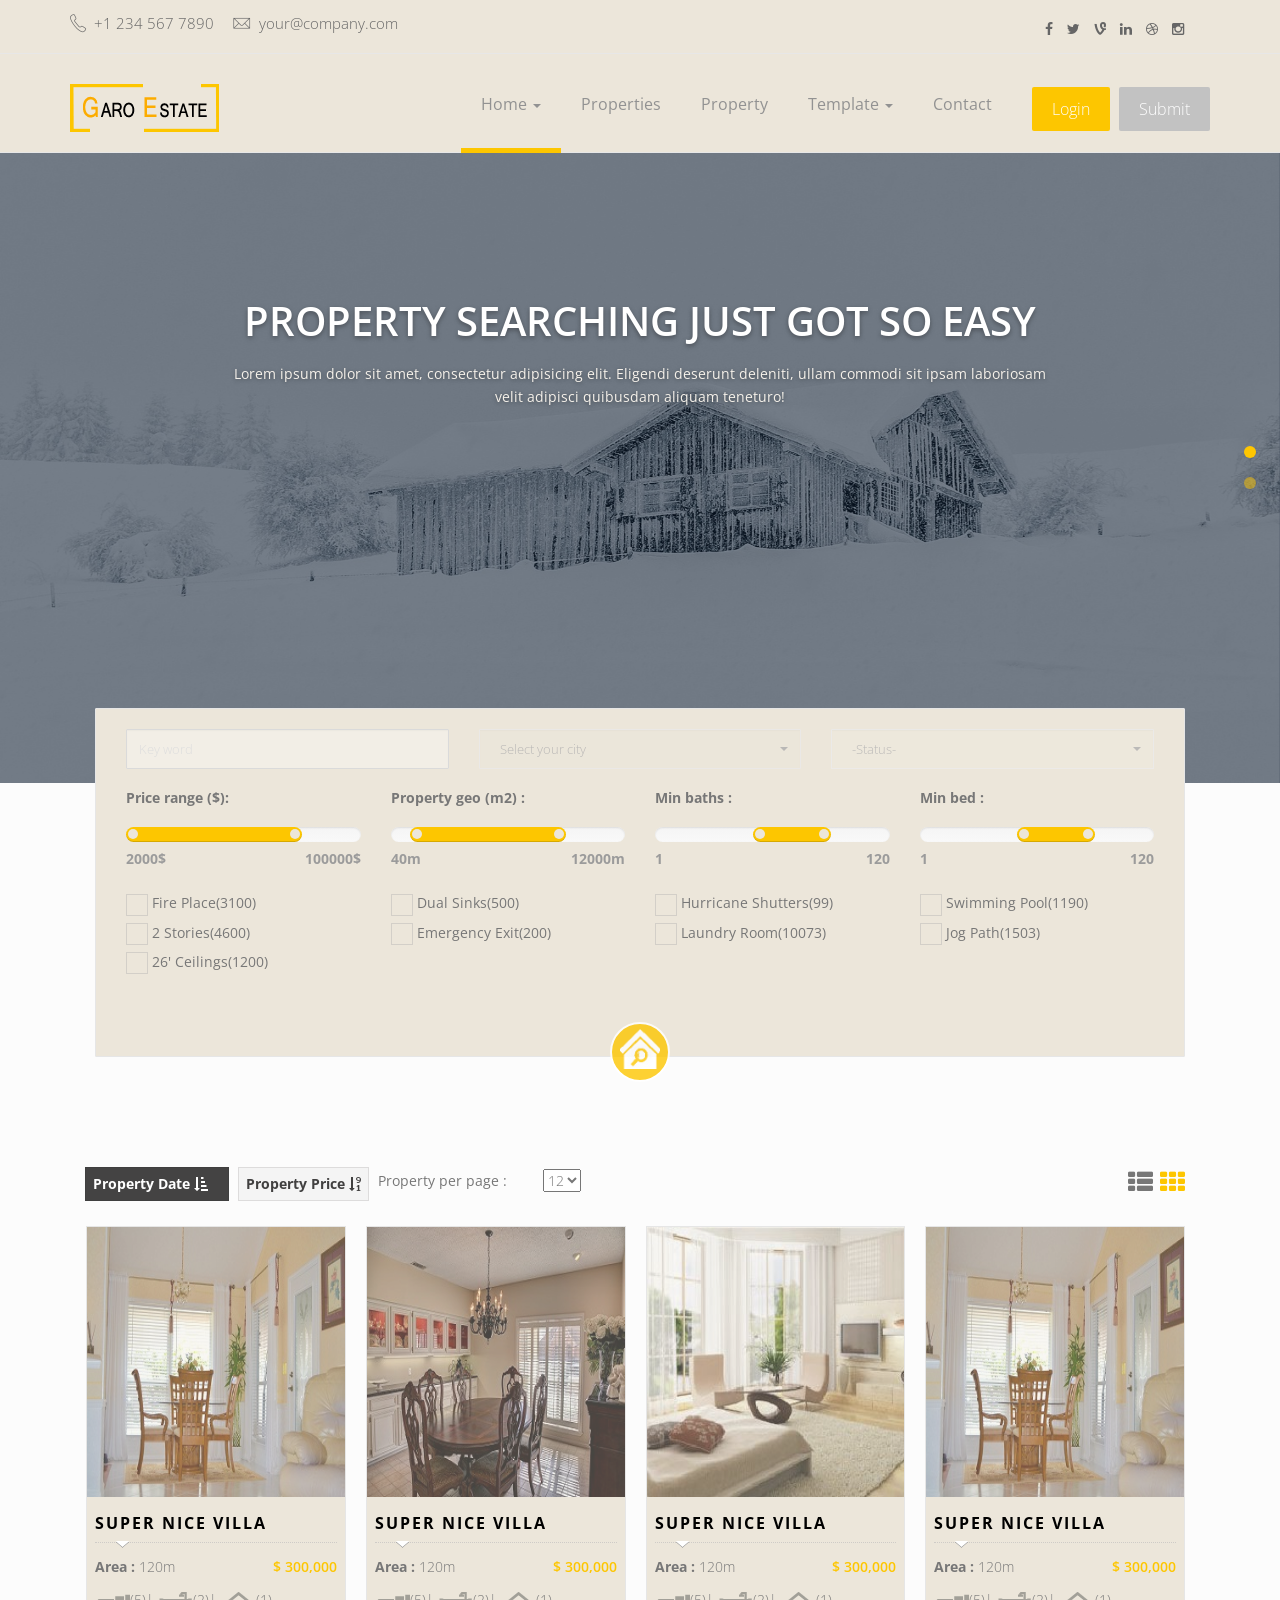
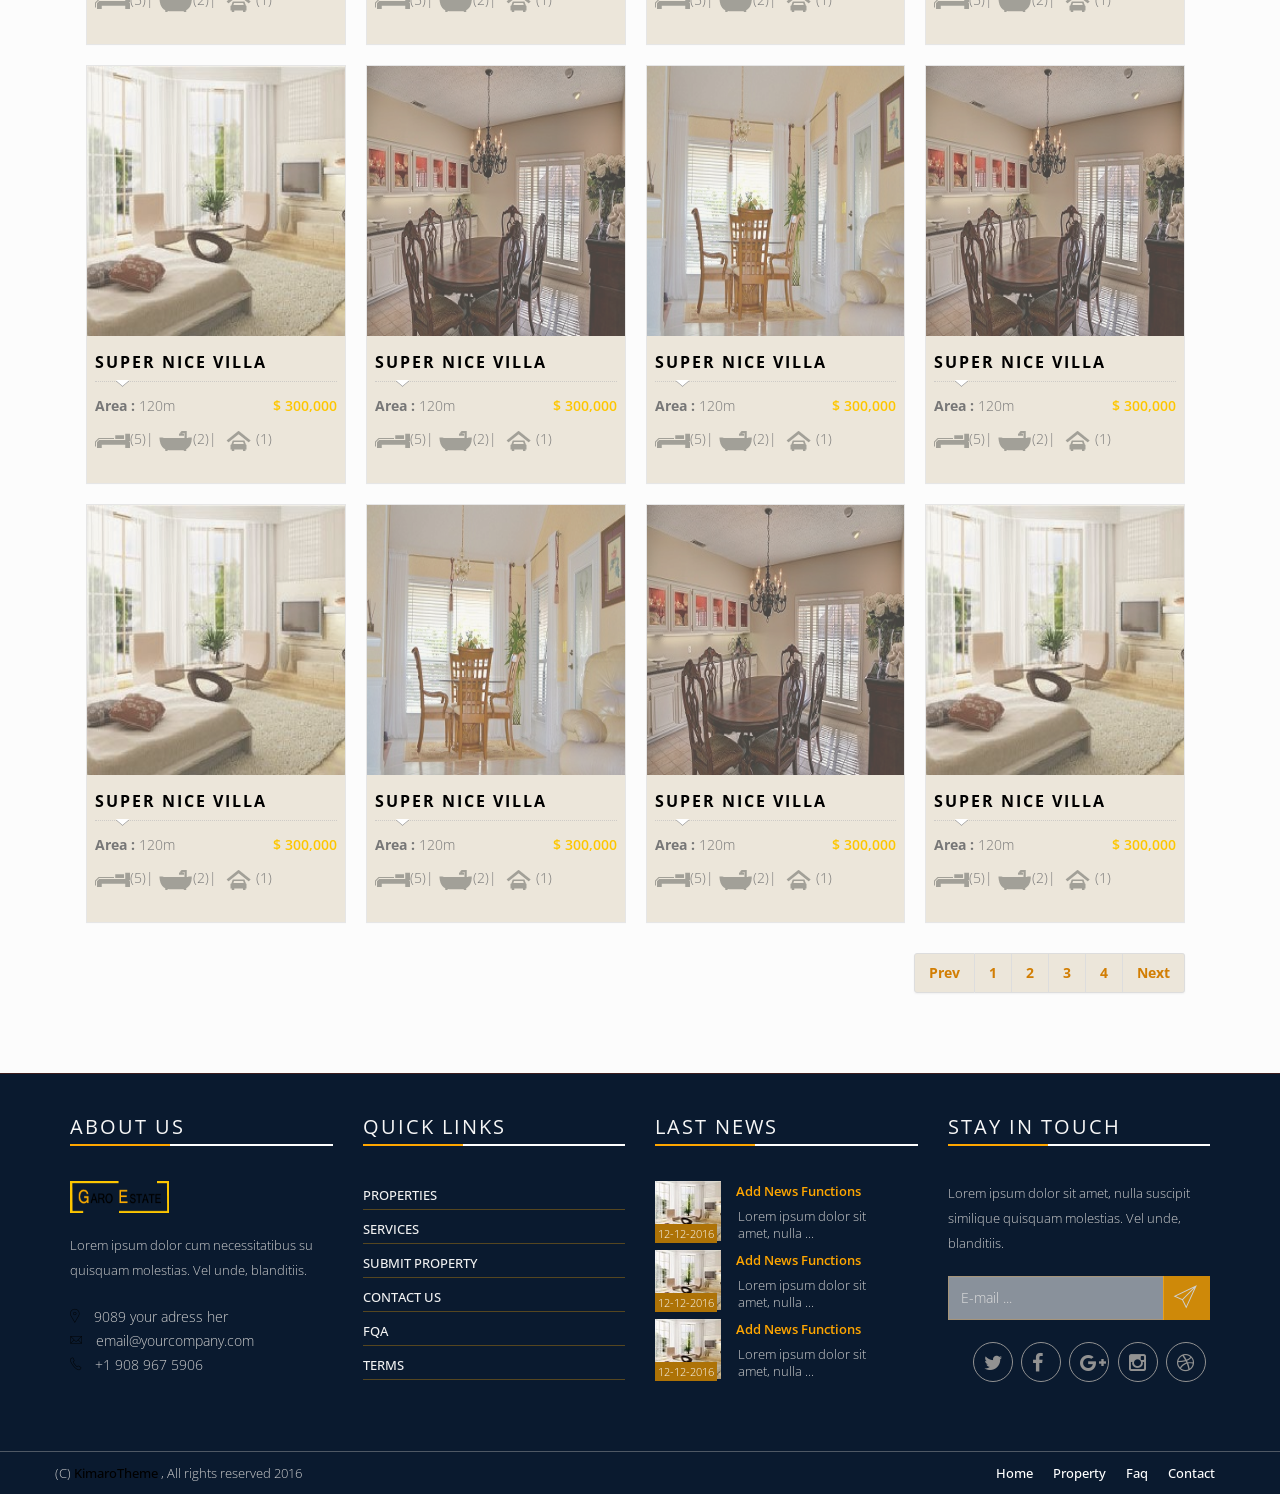
<file: index-4.html>
<!DOCTYPE html>
<!--[if lt IE 7]>      <html class="no-js lt-ie9 lt-ie8 lt-ie7"> <![endif]-->
<!--[if IE 7]>         <html class="no-js lt-ie9 lt-ie8"> <![endif]-->
<!--[if IE 8]>         <html class="no-js lt-ie9"> <![endif]-->
<!--[if gt IE 8]><!--> <html class="no-js"> <!--<![endif]-->
    <head>
        <meta charset="utf-8">
        <meta http-equiv="X-UA-Compatible" content="IE=edge">
        <title>GARO ESTATE | Home page</title>
        <meta name="description" content="GARO is a real-estate template">
        <meta name="author" content="Kimarotec">
        <meta name="keyword" content="html5, css, bootstrap, property, real-estate theme , bootstrap template">
        <meta name="viewport" content="width=device-width, initial-scale=1">

        <link href='http://fonts.googleapis.com/css?family=Open+Sans:400,300,700,800' rel='stylesheet' type='text/css'>

        <!-- Place favicon.ico and apple-touch-icon.png in the root directory -->
        <link rel="shortcut icon" href="favicon.ico" type="image/x-icon">
        <link rel="icon" href="favicon.ico" type="image/x-icon">

        <link rel="stylesheet" href="assets/css/normalize.css">
        <link rel="stylesheet" href="assets/css/font-awesome.min.css">
        <link rel="stylesheet" href="assets/css/fontello.css">
        <link href="assets/fonts/icon-7-stroke/css/pe-icon-7-stroke.css" rel="stylesheet">
        <link href="assets/fonts/icon-7-stroke/css/helper.css" rel="stylesheet">
        <link href="assets/css/animate.css" rel="stylesheet" media="screen">
        <link rel="stylesheet" href="assets/css/bootstrap-select.min.css"> 
        <link rel="stylesheet" href="bootstrap/css/bootstrap.min.css">
        <link rel="stylesheet" href="assets/css/icheck.min_all.css">
        <link rel="stylesheet" href="assets/css/price-range.css">
        <link rel="stylesheet" href="assets/css/owl.carousel.css">  
        <link rel="stylesheet" href="assets/css/owl.theme.css">
        <link rel="stylesheet" href="assets/css/owl.transitions.css">
        <link rel="stylesheet" href="assets/css/style.css">
        <link rel="stylesheet" href="assets/css/responsive.css">
    </head>
    <body>

        <div id="preloader">
            <div id="status">&nbsp;</div>
        </div>
        <!-- Body content -->

        <div class="header-connect">
            <div class="container">
                <div class="row">
                    <div class="col-md-5 col-sm-8  col-xs-12">
                        <div class="header-half header-call">
                            <p>
                                <span><i class="pe-7s-call"></i> +1 234 567 7890</span>
                                <span><i class="pe-7s-mail"></i> your@company.com</span>
                            </p>
                        </div>
                    </div>
                    <div class="col-md-2 col-md-offset-5  col-sm-3 col-sm-offset-1  col-xs-12">
                        <div class="header-half header-social">
                            <ul class="list-inline">
                                <li><a href="#"><i class="fa fa-facebook"></i></a></li>
                                <li><a href="#"><i class="fa fa-twitter"></i></a></li>
                                <li><a href="#"><i class="fa fa-vine"></i></a></li>
                                <li><a href="#"><i class="fa fa-linkedin"></i></a></li>
                                <li><a href="#"><i class="fa fa-dribbble"></i></a></li>
                                <li><a href="#"><i class="fa fa-instagram"></i></a></li>
                            </ul>
                        </div>
                    </div>
                </div>
            </div>
        </div>           
        <!--End top header -->

        <nav class="navbar navbar-default ">
            <div class="container">
                <!-- Brand and toggle get grouped for better mobile display -->
                <div class="navbar-header">
                    <button type="button" class="navbar-toggle collapsed" data-toggle="collapse" data-target="#navigation">
                        <span class="sr-only">Toggle navigation</span>
                        <span class="icon-bar"></span>
                        <span class="icon-bar"></span>
                        <span class="icon-bar"></span>
                    </button>
                    <a class="navbar-brand" href="index.html"><img src="assets/img/logo.png" alt=""></a>
                </div>

                <!-- Collect the nav links, forms, and other content for toggling -->
                <div class="collapse navbar-collapse yamm" id="navigation">
                    <div class="button navbar-right">
                        <button class="navbar-btn nav-button wow bounceInRight login" onclick=" window.open('register.html')" data-wow-delay="0.4s">Login</button>
                        <button class="navbar-btn nav-button wow fadeInRight" onclick=" window.open('submit-property.html')" data-wow-delay="0.5s">Submit</button>
                    </div>
                    <ul class="main-nav nav navbar-nav navbar-right">
                        <li class="dropdown ymm-sw " data-wow-delay="0.1s">
                            <a href="index.html" class="dropdown-toggle active" data-toggle="dropdown" data-hover="dropdown" data-delay="200">Home <b class="caret"></b></a>
                            <ul class="dropdown-menu navbar-nav">
                                <li>
                                    <a href="index-2.html">Home Style 2</a>
                                </li>
                                <li>
                                    <a href="index-3.html">Home Style 3</a>
                                </li>
                                <li>
                                    <a href="index-4.html">Home Style 4</a>
                                </li>
                                <li>
                                    <a href="index-5.html">Home Style 5</a>
                                </li>

                            </ul>
                        </li>

                        <li class="wow fadeInDown" data-wow-delay="0.1s"><a class="" href="properties.html">Properties</a></li>
                        <li class="wow fadeInDown" data-wow-delay="0.1s"><a class="" href="property.html">Property</a></li>
                        <li class="dropdown yamm-fw" data-wow-delay="0.1s">
                            <a href="#" class="dropdown-toggle" data-toggle="dropdown" data-hover="dropdown" data-delay="200">Template <b class="caret"></b></a>
                            <ul class="dropdown-menu">
                                <li>
                                    <div class="yamm-content">
                                        <div class="row">
                                            <div class="col-sm-3">
                                                <h5>Home pages</h5>
                                                <ul>
                                                    <li>
                                                        <a href="index.html">Home Style 1</a>
                                                    </li>
                                                    <li>
                                                        <a href="index-2.html">Home Style 2</a>
                                                    </li>
                                                    <li>
                                                        <a href="index-3.html">Home Style 3</a>
                                                    </li>
                                                    <li>
                                                        <a href="index-4.html">Home Style 4</a>
                                                    </li>
                                                    <li>
                                                        <a href="index-5.html">Home Style 5</a>
                                                    </li>
                                                </ul>
                                            </div>
                                            <div class="col-sm-3">
                                                <h5>Pages and blog</h5>
                                                <ul>
                                                    <li><a href="blog.html">Blog listing</a>  </li>
                                                    <li><a href="single.html">Blog Post (full)</a>  </li>
                                                    <li><a href="single-right.html">Blog Post (Right)</a>  </li>
                                                    <li><a href="single-left.html">Blog Post (left)</a>  </li>
                                                    <li><a href="contact.html">Contact style (1)</a> </li>
                                                    <li><a href="contact-3.html">Contact style (2)</a> </li>
                                                    <li><a href="contact_3.html">Contact style (3)</a> </li>
                                                    <li><a href="faq.html">FAQ page</a> </li> 
                                                    <li><a href="404.html">404 page</a>  </li>
                                                </ul>
                                            </div>
                                            <div class="col-sm-3">
                                                <h5>Property</h5>
                                                <ul>
                                                    <li><a href="property-1.html">Property pages style (1)</a> </li>
                                                    <li><a href="property-2.html">Property pages style (2)</a> </li>
                                                    <li><a href="property-3.html">Property pages style (3)</a> </li>
                                                </ul>

                                                <h5>Properties list</h5>
                                                <ul>
                                                    <li><a href="properties.html">Properties list style (1)</a> </li> 
                                                    <li><a href="properties-2.html">Properties list style (2)</a> </li> 
                                                    <li><a href="properties-3.html">Properties list style (3)</a> </li> 
                                                </ul>                                               
                                            </div>
                                            <div class="col-sm-3">
                                                <h5>Property process</h5>
                                                <ul> 
                                                    <li><a href="submit-property.html">Submit - step 1</a> </li>
                                                    <li><a href="submit-property.html">Submit - step 2</a> </li>
                                                    <li><a href="submit-property.html">Submit - step 3</a> </li> 
                                                </ul>
                                                <h5>User account</h5>
                                                <ul>
                                                    <li><a href="register.html">Register / login</a>   </li>
                                                    <li><a href="user-properties.html">Your properties</a>  </li>
                                                    <li><a href="submit-property.html">Submit property</a>  </li>
                                                    <li><a href="change-password.html">Change password</a> </li>
                                                    <li><a href="user-profile.html">Your profile</a>  </li>
                                                </ul>
                                            </div>
                                        </div>
                                    </div>
                                    <!-- /.yamm-content -->
                                </li>
                            </ul>
                        </li>

                        <li class="wow fadeInDown" data-wow-delay="0.4s"><a href="contact.html">Contact</a></li>
                    </ul>
                </div><!-- /.navbar-collapse -->
            </div><!-- /.container-fluid -->
        </nav>
        <!-- End of nav bar -->

        <div class="slider-area">
            <div class="slider">
                <div id="bg-slider" class="owl-carousel owl-theme">

                    <div class="item"><img src="assets/img/slide1/slider-image-2.jpg" alt="The Last of us"></div>
                    <div class="item"><img src="assets/img/slide1/slider-image-1.jpg" alt="GTA V"></div>

                </div>
            </div>
            <div class="container slider-content">
                <div class="row">
                    <div class="col-lg-8 col-lg-offset-2 col-md-10 col-md-offset-1 col-sm-12">
                        <h2>property Searching Just Got So Easy</h2>
                        <p>Lorem ipsum dolor sit amet, consectetur adipisicing elit. Eligendi deserunt deleniti, ullam commodi sit ipsam laboriosam velit adipisci quibusdam aliquam teneturo!</p>

                    </div>
                </div>
            </div>
        </div>

        <div class="home-lager-shearch" style="padding-top: 25px; margin-top: -125px; padding-bottom: 60px; background-color: rgb(252, 252, 252);">
            <div class="container">
                <div class="col-md-12 large-search"> 
                    <div class="search-form wow pulse">
                        <form action="" class=" form-inline">
                            <div class="col-md-12 clear">
                                <div class="col-md-4">
                                    <input type="text" class="form-control" placeholder="Key word">
                                </div>
                                <div class="col-md-4">                                   
                                    <select id="lunchBegins" class="selectpicker" data-live-search="true" data-live-search-style="begins" title="Select your city">
                                        <option>New york, CA</option>
                                        <option>Paris</option>
                                        <option>Casablanca</option>
                                        <option>Tokyo</option>
                                        <option>Marraekch</option>
                                        <option>kyoto , shibua</option>
                                    </select>
                                </div>
                                <div class="col-md-4">                                     
                                    <select id="basic" class="selectpicker show-tick form-control">
                                        <option> -Status- </option>
                                        <option>Rent </option>
                                        <option>Boy</option>
                                        <option>used</option>  

                                    </select>
                                </div>
                            </div>
                            <div class="col-md-12 clear">
                                <div class="search-row">   

                                    <div class="col-sm-3">
                                        <label for="price-range">Price range ($):</label>
                                        <input type="text" class="span2" value="" data-slider-min="0" 
                                               data-slider-max="600" data-slider-step="5" 
                                               data-slider-value="[0,450]" id="price-range" ><br />
                                        <b class="pull-left color">2000$</b> 
                                        <b class="pull-right color">100000$</b>
                                    </div>
                                    <!-- End of  -->  

                                    <div class="col-sm-3">
                                        <label for="property-geo">Property geo (m2) :</label>
                                        <input type="text" class="span2" value="" data-slider-min="0" 
                                               data-slider-max="600" data-slider-step="5" 
                                               data-slider-value="[50,450]" id="property-geo" ><br />
                                        <b class="pull-left color">40m</b> 
                                        <b class="pull-right color">12000m</b>
                                    </div>
                                    <!-- End of  --> 

                                    <div class="col-sm-3">
                                        <label for="price-range">Min baths :</label>
                                        <input type="text" class="span2" value="" data-slider-min="0" 
                                               data-slider-max="600" data-slider-step="5" 
                                               data-slider-value="[250,450]" id="min-baths" ><br />
                                        <b class="pull-left color">1</b> 
                                        <b class="pull-right color">120</b>
                                    </div>
                                    <!-- End of  --> 

                                    <div class="col-sm-3">
                                        <label for="property-geo">Min bed :</label>
                                        <input type="text" class="span2" value="" data-slider-min="0" 
                                               data-slider-max="600" data-slider-step="5" 
                                               data-slider-value="[250,450]" id="min-bed" ><br />
                                        <b class="pull-left color">1</b> 
                                        <b class="pull-right color">120</b>
                                    </div>
                                    <!-- End of  --> 

                                </div>

                                <div class="search-row">  

                                    <div class="col-sm-3">
                                        <div class="checkbox">
                                            <label>
                                                <input type="checkbox"> Fire Place(3100)
                                            </label>
                                        </div>
                                    </div>
                                    <!-- End of  -->  

                                    <div class="col-sm-3">
                                        <div class="checkbox">
                                            <label>
                                                <input type="checkbox"> Dual Sinks(500)
                                            </label>
                                        </div>
                                    </div>
                                    <!-- End of  --> 

                                    <div class="col-sm-3">
                                        <div class="checkbox">
                                            <label>
                                                <input type="checkbox"> Hurricane Shutters(99)
                                            </label>
                                        </div>
                                    </div>
                                    <!-- End of  -->  

                                    <div class="col-sm-3">
                                        <div class="checkbox">
                                            <label>
                                                <input type="checkbox"> Swimming Pool(1190)
                                            </label>
                                        </div>
                                    </div>
                                    <!-- End of  -->  

                                    <div class="col-sm-3">
                                        <div class="checkbox">
                                            <label>
                                                <input type="checkbox"> 2 Stories(4600)
                                            </label>
                                        </div>
                                    </div>
                                    <!-- End of  --> 

                                    <div class="col-sm-3">
                                        <div class="checkbox">
                                            <label>
                                                <input type="checkbox"> Emergency Exit(200)
                                            </label>
                                        </div>
                                    </div>
                                    <!-- End of  --> 

                                    <div class="col-sm-3">
                                        <div class="checkbox">
                                            <label>
                                                <input type="checkbox"> Laundry Room(10073)
                                            </label>
                                        </div>
                                    </div>
                                    <!-- End of  -->  

                                    <div class="col-sm-3">
                                        <div class="checkbox">
                                            <label>
                                                <input type="checkbox"> Jog Path(1503)
                                            </label>
                                        </div>
                                    </div>
                                    <!-- End of  --> 

                                    <div class="col-sm-3">
                                        <div class="checkbox">
                                            <label>
                                                <input type="checkbox"> 26' Ceilings(1200)
                                            </label>
                                        </div>
                                    </div>
                                    <!-- End of  --> 
                                </div>   
                            </div>  
                            <div class="center">
                                <input type="submit" value="" class="btn btn-default btn-lg-sheach">
                            </div>
                        </form>
                    </div>
                </div>
            </div>
        </div>

        <!-- property area -->
        <div class="content-area recent-property" style="padding-bottom: 60px; background-color: rgb(252, 252, 252);">
            <div class="container">   
                <div class="row">
                    <div class="col-md-12  padding-top-40 properties-page">
                        <div class="col-md-12 "> 
                            <div class="col-xs-10 page-subheader sorting pl0">

                                <ul class="sort-by-list">
                                    <li class="active">
                                        <a href="javascript:void(0);" class="order_by_date" data-orderby="property_date" data-order="ASC">
                                            Property Date <i class="fa fa-sort-amount-asc"></i>					
                                        </a>
                                    </li>
                                    <li class="">
                                        <a href="javascript:void(0);" class="order_by_price" data-orderby="property_price" data-order="DESC">
                                            Property Price <i class="fa fa-sort-numeric-desc"></i>						
                                        </a>
                                    </li>
                                </ul><!--/ .sort-by-list-->

                                <div class="items-per-page">
                                    <label for="items_per_page"><b>Property per page :</b></label>
                                    <div class="sel">
                                        <select id="items_per_page" name="per_page">
                                            <option value="3">3</option>
                                            <option value="6">6</option>
                                            <option value="9">9</option>
                                            <option selected="selected" value="12">12</option>
                                            <option value="15">15</option>
                                            <option value="30">30</option>
                                            <option value="45">45</option>
                                            <option value="60">60</option>
                                        </select>
                                    </div><!--/ .sel-->
                                </div><!--/ .items-per-page-->
                            </div>

                            <div class="col-xs-2 layout-switcher">
                                <a class="layout-list" href="javascript:void(0);"> <i class="fa fa-th-list"></i>  </a>
                                <a class="layout-grid active" href="javascript:void(0);"> <i class="fa fa-th"></i> </a>                          
                            </div><!--/ .layout-switcher-->
                        </div>

                        <div class="col-md-12 "> 
                            <div id="list-type" class="proerty-th">
                                <div class="col-sm-6 col-md-3 p0">
                                    <div class="box-two proerty-item">
                                        <div class="item-thumb">
                                            <a href="property-1.html" ><img src="assets/img/demo/property-3.jpg"></a>
                                        </div>

                                        <div class="item-entry overflow">
                                            <h5><a href="property-1.html"> Super nice villa </a></h5>
                                            <div class="dot-hr"></div>
                                            <span class="pull-left"><b> Area :</b> 120m </span>
                                            <span class="proerty-price pull-right"> $ 300,000</span>
                                            <p style="display: none;">Suspendisse ultricies Suspendisse ultricies Nulla quis dapibus nisl. Suspendisse ultricies commodo arcu nec pretium ...</p>
                                            <div class="property-icon">
                                                <img src="assets/img/icon/bed.png">(5)|
                                                <img src="assets/img/icon/shawer.png">(2)|
                                                <img src="assets/img/icon/cars.png">(1)  
                                            </div>
                                        </div>


                                    </div>
                                </div> 

                                <div class="col-sm-6 col-md-3 p0">
                                    <div class="box-two proerty-item">
                                        <div class="item-thumb">
                                            <a href="property-1.html" ><img src="assets/img/demo/property-2.jpg"></a>
                                        </div>

                                        <div class="item-entry overflow">
                                            <h5><a href="property-1.html"> Super nice villa </a></h5>
                                            <div class="dot-hr"></div>
                                            <span class="pull-left"><b> Area :</b> 120m </span>
                                            <span class="proerty-price pull-right"> $ 300,000</span>
                                            <p style="display: none;">Suspendisse ultricies Suspendisse ultricies Nulla quis dapibus nisl. Suspendisse ultricies commodo arcu nec pretium ...</p>
                                            <div class="property-icon">
                                                <img src="assets/img/icon/bed.png">(5)|
                                                <img src="assets/img/icon/shawer.png">(2)|
                                                <img src="assets/img/icon/cars.png">(1)  
                                            </div>
                                        </div>


                                    </div>
                                </div> 

                                <div class="col-sm-6 col-md-3 p0">
                                    <div class="box-two proerty-item">
                                        <div class="item-thumb">
                                            <a href="property-1.html" ><img src="assets/img/demo/property-1.jpg"></a>
                                        </div>

                                        <div class="item-entry overflow">
                                            <h5><a href="property-1.html"> Super nice villa </a></h5>
                                            <div class="dot-hr"></div>
                                            <span class="pull-left"><b> Area :</b> 120m </span>
                                            <span class="proerty-price pull-right"> $ 300,000</span>
                                            <p style="display: none;">Suspendisse ultricies Suspendisse ultricies Nulla quis dapibus nisl. Suspendisse ultricies commodo arcu nec pretium ...</p>
                                            <div class="property-icon">
                                                <img src="assets/img/icon/bed.png">(5)|
                                                <img src="assets/img/icon/shawer.png">(2)|
                                                <img src="assets/img/icon/cars.png">(1)  
                                            </div>
                                        </div>


                                    </div>
                                </div> 

                                <div class="col-sm-6 col-md-3 p0">
                                    <div class="box-two proerty-item">
                                        <div class="item-thumb">
                                            <a href="property-1.html" ><img src="assets/img/demo/property-3.jpg"></a>
                                        </div>

                                        <div class="item-entry overflow">
                                            <h5><a href="property-1.html"> Super nice villa </a></h5>
                                            <div class="dot-hr"></div>
                                            <span class="pull-left"><b> Area :</b> 120m </span>
                                            <span class="proerty-price pull-right"> $ 300,000</span>
                                            <p style="display: none;">Suspendisse ultricies Suspendisse ultricies Nulla quis dapibus nisl. Suspendisse ultricies commodo arcu nec pretium ...</p>
                                            <div class="property-icon">
                                                <img src="assets/img/icon/bed.png">(5)|
                                                <img src="assets/img/icon/shawer.png">(2)|
                                                <img src="assets/img/icon/cars.png">(1)  
                                            </div>
                                        </div>


                                    </div>
                                </div> 

                                <div class="col-sm-6 col-md-3 p0">
                                    <div class="box-two proerty-item">
                                        <div class="item-thumb">
                                            <a href="property-1.html" ><img src="assets/img/demo/property-1.jpg"></a>
                                        </div>

                                        <div class="item-entry overflow">
                                            <h5><a href="property-1.html"> Super nice villa </a></h5>
                                            <div class="dot-hr"></div>
                                            <span class="pull-left"><b> Area :</b> 120m </span>
                                            <span class="proerty-price pull-right"> $ 300,000</span>
                                            <p style="display: none;">Suspendisse ultricies Suspendisse ultricies Nulla quis dapibus nisl. Suspendisse ultricies commodo arcu nec pretium ...</p>
                                            <div class="property-icon">
                                                <img src="assets/img/icon/bed.png">(5)|
                                                <img src="assets/img/icon/shawer.png">(2)|
                                                <img src="assets/img/icon/cars.png">(1)  
                                            </div>
                                        </div>


                                    </div>
                                </div> 

                                <div class="col-sm-6 col-md-3 p0">
                                    <div class="box-two proerty-item">
                                        <div class="item-thumb">
                                            <a href="property-1.html" ><img src="assets/img/demo/property-2.jpg"></a>
                                        </div>

                                        <div class="item-entry overflow">
                                            <h5><a href="property-1.html"> Super nice villa </a></h5>
                                            <div class="dot-hr"></div>
                                            <span class="pull-left"><b> Area :</b> 120m </span>
                                            <span class="proerty-price pull-right"> $ 300,000</span>
                                            <p style="display: none;">Suspendisse ultricies Suspendisse ultricies Nulla quis dapibus nisl. Suspendisse ultricies commodo arcu nec pretium ...</p>
                                            <div class="property-icon">
                                                <img src="assets/img/icon/bed.png">(5)|
                                                <img src="assets/img/icon/shawer.png">(2)|
                                                <img src="assets/img/icon/cars.png">(1)  
                                            </div>
                                        </div>


                                    </div>
                                </div> 

                                <div class="col-sm-6 col-md-3 p0">
                                    <div class="box-two proerty-item">
                                        <div class="item-thumb">
                                            <a href="property-1.html" ><img src="assets/img/demo/property-3.jpg"></a>
                                        </div>

                                        <div class="item-entry overflow">
                                            <h5><a href="property-1.html"> Super nice villa </a></h5>
                                            <div class="dot-hr"></div>
                                            <span class="pull-left"><b> Area :</b> 120m </span>
                                            <span class="proerty-price pull-right"> $ 300,000</span>
                                            <p style="display: none;">Suspendisse ultricies Suspendisse ultricies Nulla quis dapibus nisl. Suspendisse ultricies commodo arcu nec pretium ...</p>
                                            <div class="property-icon">
                                                <img src="assets/img/icon/bed.png">(5)|
                                                <img src="assets/img/icon/shawer.png">(2)|
                                                <img src="assets/img/icon/cars.png">(1)  
                                            </div>
                                        </div>


                                    </div>
                                </div> 

                                <div class="col-sm-6 col-md-3 p0">
                                    <div class="box-two proerty-item">
                                        <div class="item-thumb">
                                            <a href="property-1.html" ><img src="assets/img/demo/property-2.jpg"></a>
                                        </div>

                                        <div class="item-entry overflow">
                                            <h5><a href="property-1.html"> Super nice villa </a></h5>
                                            <div class="dot-hr"></div>
                                            <span class="pull-left"><b> Area :</b> 120m </span>
                                            <span class="proerty-price pull-right"> $ 300,000</span>
                                            <p style="display: none;">Suspendisse ultricies Suspendisse ultricies Nulla quis dapibus nisl. Suspendisse ultricies commodo arcu nec pretium ...</p>
                                            <div class="property-icon">
                                                <img src="assets/img/icon/bed.png">(5)|
                                                <img src="assets/img/icon/shawer.png">(2)|
                                                <img src="assets/img/icon/cars.png">(1)  
                                            </div>
                                        </div>


                                    </div>
                                </div> 

                                <div class="col-sm-6 col-md-3 p0">
                                    <div class="box-two proerty-item">
                                        <div class="item-thumb">
                                            <a href="property-1.html" ><img src="assets/img/demo/property-1.jpg"></a>
                                        </div>

                                        <div class="item-entry overflow">
                                            <h5><a href="property-1.html"> Super nice villa </a></h5>
                                            <div class="dot-hr"></div>
                                            <span class="pull-left"><b> Area :</b> 120m </span>
                                            <span class="proerty-price pull-right"> $ 300,000</span>
                                            <p style="display: none;">Suspendisse ultricies Suspendisse ultricies Nulla quis dapibus nisl. Suspendisse ultricies commodo arcu nec pretium ...</p>
                                            <div class="property-icon">
                                                <img src="assets/img/icon/bed.png">(5)|
                                                <img src="assets/img/icon/shawer.png">(2)|
                                                <img src="assets/img/icon/cars.png">(1)  
                                            </div>
                                        </div>


                                    </div>
                                </div> 
                                <div class="col-sm-6 col-md-3 p0">
                                    <div class="box-two proerty-item">
                                        <div class="item-thumb">
                                            <a href="property-1.html" ><img src="assets/img/demo/property-3.jpg"></a>
                                        </div>

                                        <div class="item-entry overflow">
                                            <h5><a href="property-1.html"> Super nice villa </a></h5>
                                            <div class="dot-hr"></div>
                                            <span class="pull-left"><b> Area :</b> 120m </span>
                                            <span class="proerty-price pull-right"> $ 300,000</span>
                                            <p style="display: none;">Suspendisse ultricies Suspendisse ultricies Nulla quis dapibus nisl. Suspendisse ultricies commodo arcu nec pretium ...</p>
                                            <div class="property-icon">
                                                <img src="assets/img/icon/bed.png">(5)|
                                                <img src="assets/img/icon/shawer.png">(2)|
                                                <img src="assets/img/icon/cars.png">(1)  
                                            </div>
                                        </div>


                                    </div>
                                </div> 

                                <div class="col-sm-6 col-md-3 p0">
                                    <div class="box-two proerty-item">
                                        <div class="item-thumb">
                                            <a href="property-1.html" ><img src="assets/img/demo/property-2.jpg"></a>
                                        </div>

                                        <div class="item-entry overflow">
                                            <h5><a href="property-1.html"> Super nice villa </a></h5>
                                            <div class="dot-hr"></div>
                                            <span class="pull-left"><b> Area :</b> 120m </span>
                                            <span class="proerty-price pull-right"> $ 300,000</span>
                                            <p style="display: none;">Suspendisse ultricies Suspendisse ultricies Nulla quis dapibus nisl. Suspendisse ultricies commodo arcu nec pretium ...</p>
                                            <div class="property-icon">
                                                <img src="assets/img/icon/bed.png">(5)|
                                                <img src="assets/img/icon/shawer.png">(2)|
                                                <img src="assets/img/icon/cars.png">(1)  
                                            </div>
                                        </div>


                                    </div>
                                </div> 

                                <div class="col-sm-6 col-md-3 p0">
                                    <div class="box-two proerty-item">
                                        <div class="item-thumb">
                                            <a href="property-1.html" ><img src="assets/img/demo/property-1.jpg"></a>
                                        </div>

                                        <div class="item-entry overflow">
                                            <h5><a href="property-1.html"> Super nice villa </a></h5>
                                            <div class="dot-hr"></div>
                                            <span class="pull-left"><b> Area :</b> 120m </span>
                                            <span class="proerty-price pull-right"> $ 300,000</span>
                                            <p style="display: none;">Suspendisse ultricies Suspendisse ultricies Nulla quis dapibus nisl. Suspendisse ultricies commodo arcu nec pretium ...</p>
                                            <div class="property-icon">
                                                <img src="assets/img/icon/bed.png">(5)|
                                                <img src="assets/img/icon/shawer.png">(2)|
                                                <img src="assets/img/icon/cars.png">(1)  
                                            </div>
                                        </div>


                                    </div>
                                </div> 
                            </div>
                        </div>
                        <div class="col-md-12"> 
                            <div class="pull-right">
                                <div class="pagination">
                                    <ul>
                                        <li><a href="#">Prev</a></li>
                                        <li><a href="#">1</a></li>
                                        <li><a href="#">2</a></li>
                                        <li><a href="#">3</a></li>
                                        <li><a href="#">4</a></li>
                                        <li><a href="#">Next</a></li>
                                    </ul>
                                </div>
                            </div>                
                        </div>
                    </div>  
                </div>
            </div>
        </div>


        <!-- Footer area-->
        <div class="footer-area">

            <div class=" footer">
                <div class="container">
                    <div class="row">

                        <div class="col-md-3 col-sm-6 wow fadeInRight animated">
                            <div class="single-footer">
                                <h4>About us </h4>
                                <div class="footer-title-line"></div>

                                <img src="assets/img/footer-logo.png" alt="" class="wow pulse" data-wow-delay="1s">
                                <p>Lorem ipsum dolor cum necessitatibus su quisquam molestias. Vel unde, blanditiis.</p>
                                <ul class="footer-adress">
                                    <li><i class="pe-7s-map-marker strong"> </i> 9089 your adress her</li>
                                    <li><i class="pe-7s-mail strong"> </i> email@yourcompany.com</li>
                                    <li><i class="pe-7s-call strong"> </i> +1 908 967 5906</li>
                                </ul>
                            </div>
                        </div>
                        <div class="col-md-3 col-sm-6 wow fadeInRight animated">
                            <div class="single-footer">
                                <h4>Quick links </h4>
                                <div class="footer-title-line"></div>
                                <ul class="footer-menu">
                                    <li><a href="properties.html">Properties</a>  </li> 
                                    <li><a href="#">Services</a>  </li> 
                                    <li><a href="submit-property.html">Submit property </a></li> 
                                    <li><a href="contact.html">Contact us</a></li> 
                                    <li><a href="faq.html">fqa</a>  </li> 
                                    <li><a href="faq.html">Terms </a>  </li> 
                                </ul>
                            </div>
                        </div>
                        <div class="col-md-3 col-sm-6 wow fadeInRight animated">
                            <div class="single-footer">
                                <h4>Last News</h4>
                                <div class="footer-title-line"></div>
                                <ul class="footer-blog">
                                    <li>
                                        <div class="col-md-3 col-sm-4 col-xs-4 blg-thumb p0">
                                            <a href="single.html">
                                                <img src="assets/img/demo/small-proerty-2.jpg">
                                            </a>
                                            <span class="blg-date">12-12-2016</span>

                                        </div>
                                        <div class="col-md-8  col-sm-8 col-xs-8  blg-entry">
                                            <h6> <a href="single.html">Add news functions </a></h6> 
                                            <p style="line-height: 17px; padding: 8px 2px;">Lorem ipsum dolor sit amet, nulla ...</p>
                                        </div>
                                    </li> 

                                    <li>
                                        <div class="col-md-3 col-sm-4 col-xs-4 blg-thumb p0">
                                            <a href="single.html">
                                                <img src="assets/img/demo/small-proerty-2.jpg">
                                            </a>
                                            <span class="blg-date">12-12-2016</span>

                                        </div>
                                        <div class="col-md-8  col-sm-8 col-xs-8  blg-entry">
                                            <h6> <a href="single.html">Add news functions </a></h6> 
                                            <p style="line-height: 17px; padding: 8px 2px;">Lorem ipsum dolor sit amet, nulla ...</p>
                                        </div>
                                    </li> 

                                    <li>
                                        <div class="col-md-3 col-sm-4 col-xs-4 blg-thumb p0">
                                            <a href="single.html">
                                                <img src="assets/img/demo/small-proerty-2.jpg">
                                            </a>
                                            <span class="blg-date">12-12-2016</span>

                                        </div>
                                        <div class="col-md-8  col-sm-8 col-xs-8  blg-entry">
                                            <h6> <a href="single.html">Add news functions </a></h6> 
                                            <p style="line-height: 17px; padding: 8px 2px;">Lorem ipsum dolor sit amet, nulla ...</p>
                                        </div>
                                    </li> 


                                </ul>
                            </div>
                        </div>
                        <div class="col-md-3 col-sm-6 wow fadeInRight animated">
                            <div class="single-footer news-letter">
                                <h4>Stay in touch</h4>
                                <div class="footer-title-line"></div>
                                <p>Lorem ipsum dolor sit amet, nulla  suscipit similique quisquam molestias. Vel unde, blanditiis.</p>

                                <form>
                                    <div class="input-group">
                                        <input class="form-control" type="text" placeholder="E-mail ... ">
                                        <span class="input-group-btn">
                                            <button class="btn btn-primary subscribe" type="button"><i class="pe-7s-paper-plane pe-2x"></i></button>
                                        </span>
                                    </div>
                                    <!-- /input-group -->
                                </form> 

                                <div class="social pull-right"> 
                                    <ul>
                                        <li><a class="wow fadeInUp animated" href="https://twitter.com/kimarotec"><i class="fa fa-twitter"></i></a></li>
                                        <li><a class="wow fadeInUp animated" href="https://www.facebook.com/kimarotec" data-wow-delay="0.2s"><i class="fa fa-facebook"></i></a></li>
                                        <li><a class="wow fadeInUp animated" href="https://plus.google.com/kimarotec" data-wow-delay="0.3s"><i class="fa fa-google-plus"></i></a></li>
                                        <li><a class="wow fadeInUp animated" href="https://instagram.com/kimarotec" data-wow-delay="0.4s"><i class="fa fa-instagram"></i></a></li>
                                        <li><a class="wow fadeInUp animated" href="https://instagram.com/kimarotec" data-wow-delay="0.6s"><i class="fa fa-dribbble"></i></a></li>
                                    </ul> 
                                </div>
                            </div>
                        </div>

                    </div>
                </div>
            </div>

            <div class="footer-copy text-center">
                <div class="container">
                    <div class="row">
                        <div class="pull-left">
                            <span> (C) <a href="http://www.KimaroTec.com">KimaroTheme</a> , All rights reserved 2016  </span> 
                        </div> 
                        <div class="bottom-menu pull-right"> 
                            <ul> 
                                <li><a class="wow fadeInUp animated" href="#" data-wow-delay="0.2s">Home</a></li>
                                <li><a class="wow fadeInUp animated" href="#" data-wow-delay="0.3s">Property</a></li>
                                <li><a class="wow fadeInUp animated" href="#" data-wow-delay="0.4s">Faq</a></li>
                                <li><a class="wow fadeInUp animated" href="#" data-wow-delay="0.6s">Contact</a></li>
                            </ul> 
                        </div>
                    </div>
                </div>
            </div>

        </div>


        <script src="assets/js/modernizr-2.6.2.min.js"></script>

        <script src="assets/js/jquery-1.10.2.min.js"></script>
        <script src="bootstrap/js/bootstrap.min.js"></script>
        <script src="assets/js/bootstrap-select.min.js"></script>
        <script src="assets/js/bootstrap-hover-dropdown.js"></script>

        <script src="assets/js/easypiechart.min.js"></script>
        <script src="assets/js/jquery.easypiechart.min.js"></script>

        <script src="assets/js/owl.carousel.min.js"></script>   
        <script src="assets/js/wow.js"></script>

        <script src="assets/js/icheck.min.js"></script>
        <script src="assets/js/price-range.js"></script>

        <script src="assets/js/main.js"></script>

    </body>
</html>
</file>
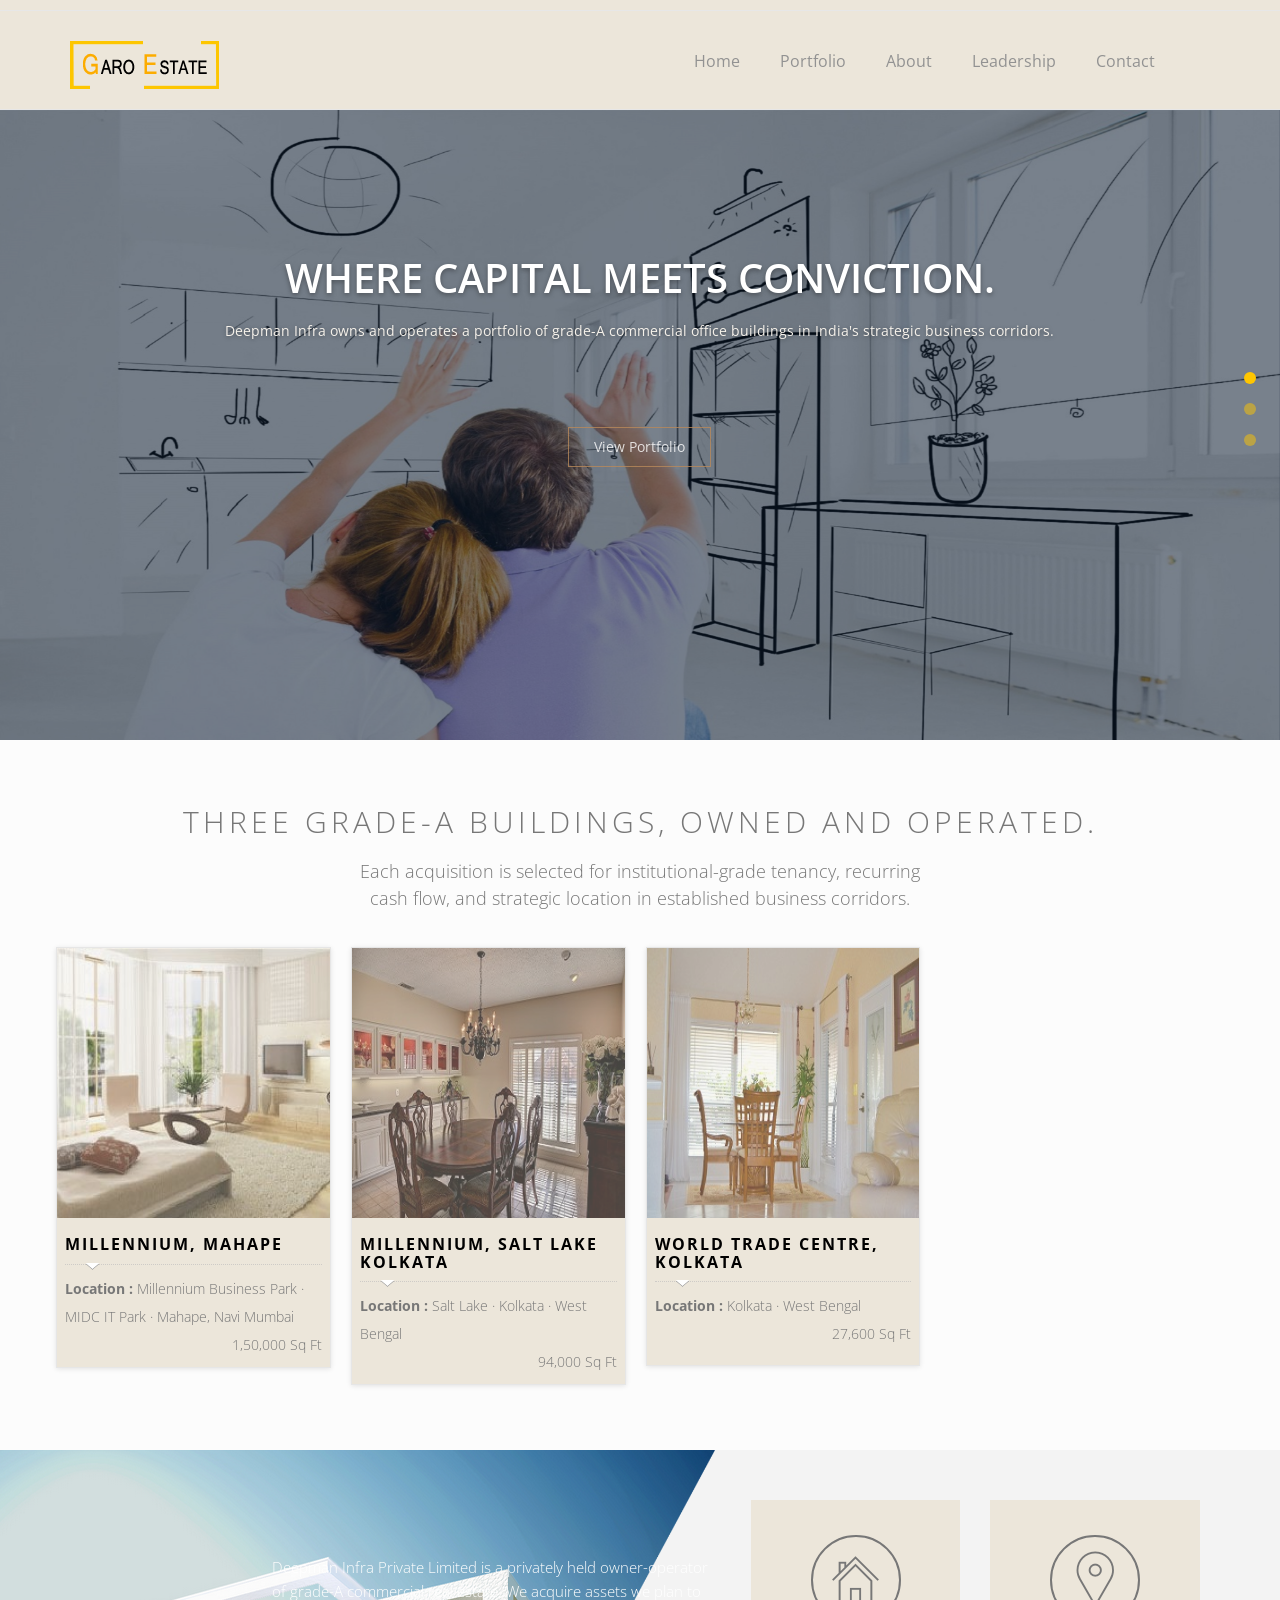
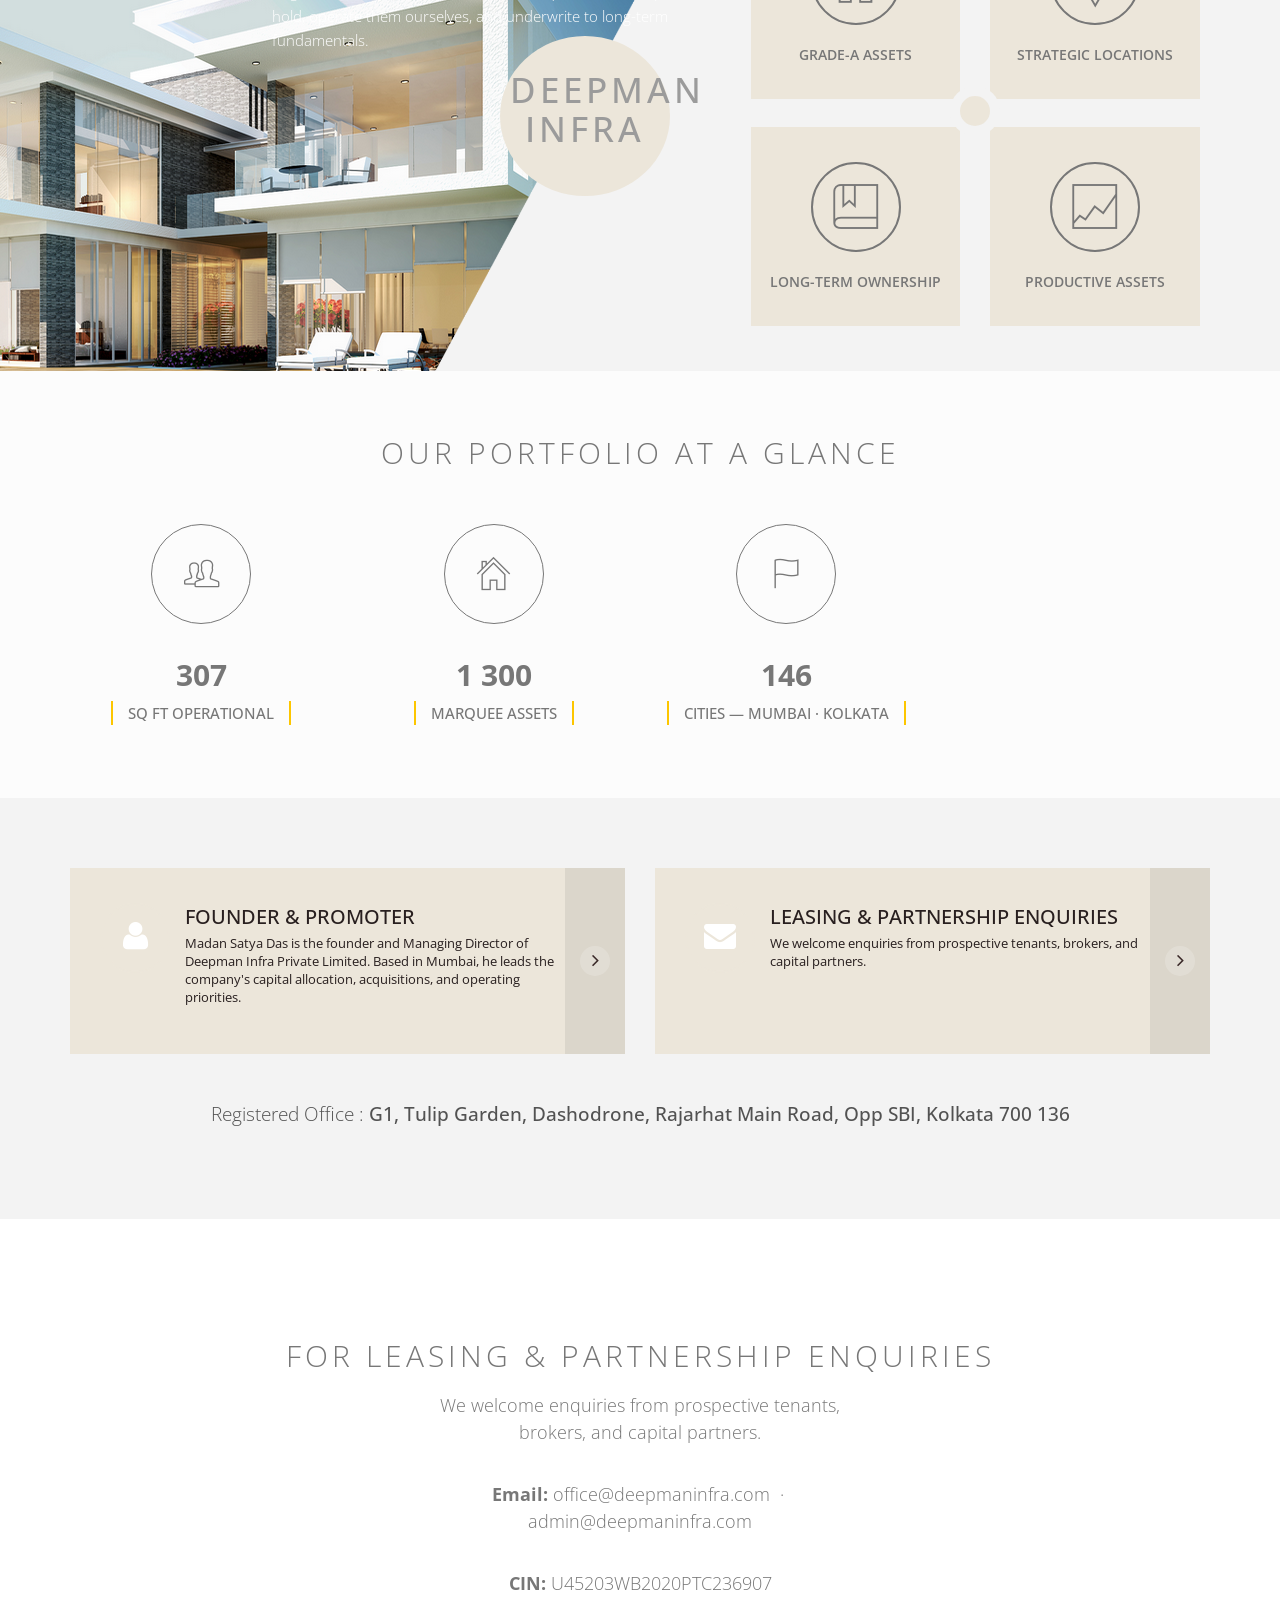
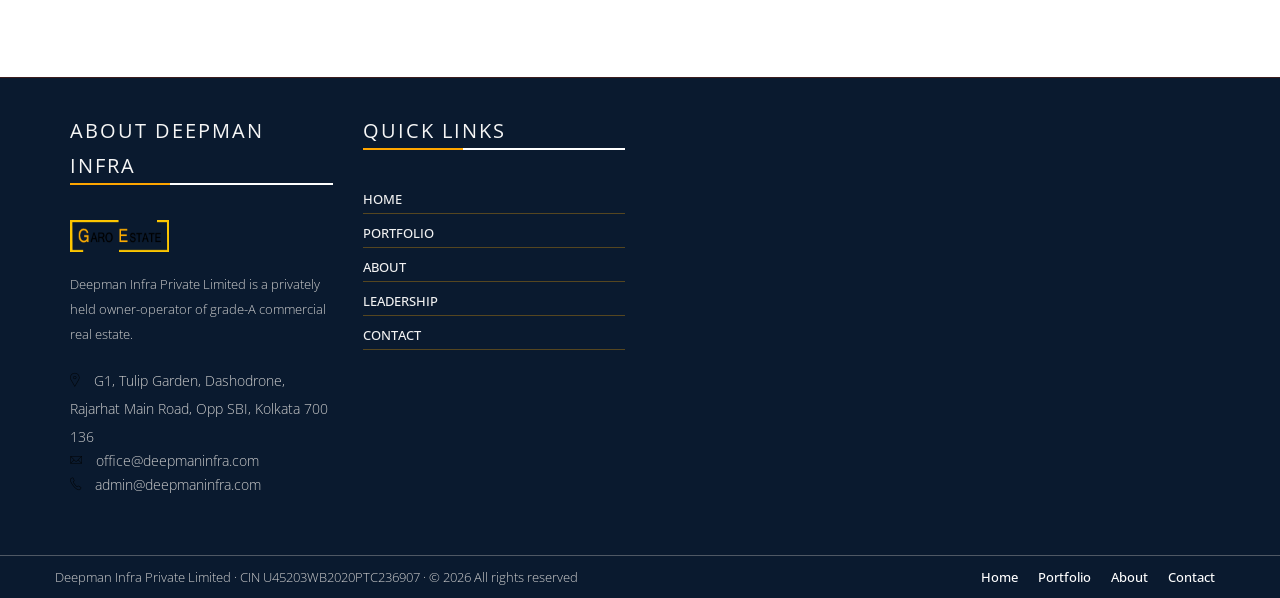
<file: index1.html>
<!DOCTYPE html>

<!--[if lt IE 7]>      <html class="no-js lt-ie9 lt-ie8 lt-ie7"> <![endif]-->
<!--[if IE 7]>         <html class="no-js lt-ie9 lt-ie8"> <![endif]-->
<!--[if IE 8]>         <html class="no-js lt-ie9"> <![endif]-->
<!--[if gt IE 8]><!--> <html class="no-js"> <!--<![endif]-->
<head>
<meta charset="utf-8"/>
<meta content="IE=edge" http-equiv="X-UA-Compatible"/>
<title>Deepman Infra Private Limited | Grade-A Commercial Real Estate</title>
<meta content="Deepman Infra Private Limited owns and operates grade-A commercial office buildings in India's strategic business corridors." name="description"/>

<meta content="Deepman Infra, commercial real estate, office buildings, Mumbai, Navi Mumbai, Kolkata, infrastructure" name="keyword"/>
<meta content="width=device-width, initial-scale=1" name="viewport"/>
<link href="https://fonts.googleapis.com/css?family=Open+Sans:400,300,700,800" rel="stylesheet" type="text/css" />
<!-- Place favicon.ico and apple-touch-icon.png in the root directory -->
<link href="favicon.ico" rel="shortcut icon" type="image/x-icon"/>
<link href="favicon.ico" rel="icon" type="image/x-icon"/>
<link href="assets/css/normalize.css" rel="stylesheet"/>
<link href="assets/css/font-awesome.min.css" rel="stylesheet"/>
<link href="assets/css/fontello.css" rel="stylesheet"/>
<link href="assets/fonts/icon-7-stroke/css/pe-icon-7-stroke.css" rel="stylesheet"/>
<link href="assets/fonts/icon-7-stroke/css/helper.css" rel="stylesheet"/>
<link href="assets/css/animate.css" media="screen" rel="stylesheet"/>
<link href="assets/css/bootstrap-select.min.css" rel="stylesheet"/>
<link href="bootstrap/css/bootstrap.min.css" rel="stylesheet"/>
<link href="assets/css/icheck.min_all.css" rel="stylesheet"/>
<link href="assets/css/price-range.css" rel="stylesheet"/>
<link href="assets/css/owl.carousel.css" rel="stylesheet"/>
<link href="assets/css/owl.theme.css" rel="stylesheet"/>
<link href="assets/css/owl.transitions.css" rel="stylesheet"/>
<link href="assets/css/style.css" rel="stylesheet"/>
<link href="assets/css/responsive.css" rel="stylesheet"/>
</head>
<body>
<div id="preloader">
<div id="status"> </div>
</div>
<!-- Body content -->
<div class="header-connect">
<div class="container">

</div>
</div>
<!--End top header -->
<nav class="navbar navbar-default">
<div class="container">
<!-- Brand and toggle get grouped for better mobile display -->
<div class="navbar-header">
<button class="navbar-toggle collapsed" data-target="#navigation" data-toggle="collapse" type="button">
<span class="sr-only">Toggle navigation</span>
<span class="icon-bar"></span>
<span class="icon-bar"></span>
<span class="icon-bar"></span>
</button>
<a class="navbar-brand" href="index.html"><img alt="" src="assets/img/logo.png"/></a>
</div>
<!-- Collect the nav links, forms, and other content for toggling -->
<div class="collapse navbar-collapse yamm" id="navigation">

<ul class="main-nav nav navbar-nav navbar-right"><li class="wow fadeInDown" data-wow-delay="0.1s"><a href="index.html">Home</a></li><li class="wow fadeInDown" data-wow-delay="0.2s"><a href="#portfolio">Portfolio</a></li><li class="wow fadeInDown" data-wow-delay="0.3s"><a href="#about">About</a></li><li class="wow fadeInDown" data-wow-delay="0.4s"><a href="#leadership">Leadership</a></li><li class="wow fadeInDown" data-wow-delay="0.5s"><a href="#contact">Contact</a></li></ul>
</div><!-- /.navbar-collapse -->
</div><!-- /.container-fluid -->
</nav>
<!-- End of nav bar -->
<div class="slider-area">
<div class="slider">
<div class="owl-carousel owl-theme" id="bg-slider">
<div class="item"><img alt="GTA V" src="assets/img/slide1/slider-image-1.jpg"/></div>
<div class="item"><img alt="The Last of us" src="assets/img/slide1/slider-image-2.jpg"/></div>
<div class="item"><img alt="GTA V" src="assets/img/slide1/slider-image-1.jpg"/></div>
</div>
</div>
<div class="slider-content">
<div class="row">
<div class="col-lg-8 col-lg-offset-2 col-md-10 col-md-offset-1 col-sm-12">
<h2>Where capital meets conviction.</h2>
<p>Deepman Infra owns and operates a portfolio of grade-A commercial office buildings in India's strategic business corridors.</p>

<a class="btn border-btn" href="#portfolio">View Portfolio</a></div>
</div>
</div>
</div>
<!-- property area -->
<div class="content-area home-area-1 recent-property" id="portfolio" style="background-color: #FCFCFC; padding-bottom: 55px;">
<div class="container">
<div class="row">
<div class="col-md-10 col-md-offset-1 col-sm-12 text-center page-title">
<!-- /.feature title -->
<h2>Three grade-A buildings, owned and operated.</h2>
<p>Each acquisition is selected for institutional-grade tenancy, recurring cash flow, and strategic location in established business corridors.</p>
</div>
</div>
<div class="row">
<div class="proerty-th">
<div class="col-sm-6 col-md-3 p0">
<div class="box-two proerty-item">
<div class="item-thumb">
<a href="#portfolio"><img alt="Millennium, Mahape" src="assets/img/demo/property-1.jpg"/></a>
</div>
<div class="item-entry overflow">
<h5><a href="#portfolio">Millennium, Mahape</a></h5>
<div class="dot-hr"></div>
<span class="pull-left"><b>Location :</b> Millennium Business Park · MIDC IT Park · Mahape, Navi Mumbai</span>
<span class="proerty-price pull-right">1,50,000 Sq Ft</span>
</div>
</div>
</div>
<div class="col-sm-6 col-md-3 p0">
<div class="box-two proerty-item">
<div class="item-thumb">
<a href="#portfolio"><img alt="Millennium, Salt Lake Kolkata" src="assets/img/demo/property-2.jpg"/></a>
</div>
<div class="item-entry overflow">
<h5><a href="#portfolio">Millennium, Salt Lake Kolkata</a></h5>
<div class="dot-hr"></div>
<span class="pull-left"><b>Location :</b> Salt Lake · Kolkata · West Bengal</span>
<span class="proerty-price pull-right">94,000 Sq Ft</span>
</div>
</div>
</div>
<div class="col-sm-6 col-md-3 p0">
<div class="box-two proerty-item">
<div class="item-thumb">
<a href="#portfolio"><img alt="World Trade Centre, Kolkata" src="assets/img/demo/property-3.jpg"/></a>
</div>
<div class="item-entry overflow">
<h5><a href="#portfolio">World Trade Centre, Kolkata</a></h5>
<div class="dot-hr"></div>
<span class="pull-left"><b>Location :</b> Kolkata · West Bengal</span>
<span class="proerty-price pull-right">27,600 Sq Ft</span>
</div>
</div>
</div>





</div>
</div>
</div>
</div>
<!--Welcome area -->
<div class="Welcome-area" id="about">
<div class="container">
<div class="row">
<div class="col-md-12 Welcome-entry col-sm-12">
<div class="col-md-5 col-md-offset-2 col-sm-6 col-xs-12">
<div class="welcome_text wow fadeInLeft" data-wow-delay="0.3s" data-wow-offset="100">
<div class="row">
<div class="col-md-10 col-md-offset-1 col-sm-12 text-center page-title">
<!-- /.feature title -->
<h2>Deepman Infra</h2>
</div>
</div>
<p>Deepman Infra Private Limited is a privately held owner-operator of grade-A commercial real estate. We acquire assets we plan to hold, operate them ourselves, and underwrite to long-term fundamentals.</p></div>
</div>
<div class="col-md-5 col-sm-6 col-xs-12">
<div class="welcome_services wow fadeInRight" data-wow-delay="0.3s" data-wow-offset="100">
<div class="row">
<div class="col-xs-6 m-padding">
<div class="welcome-estate">
<div class="welcome-icon">
<i class="pe-7s-home pe-4x"></i>
</div>
<h3>Grade-A Assets</h3>
</div>
</div>
<div class="col-xs-6 m-padding">
<div class="welcome-estate">
<div class="welcome-icon">
<i class="pe-7s-map-marker pe-4x"></i>
</div>
<h3>Strategic Locations</h3>
</div>
</div>
<div class="col-xs-12 text-center">
<i class="welcome-circle"></i>
</div>
<div class="col-xs-6 m-padding">
<div class="welcome-estate">
<div class="welcome-icon">
<i class="pe-7s-notebook pe-4x"></i>
</div>
<h3>Long-Term Ownership</h3>
</div>
</div>
<div class="col-xs-6 m-padding">
<div class="welcome-estate">
<div class="welcome-icon">
<i class="pe-7s-graph2 pe-4x"></i>
</div>
<h3>Productive Assets</h3>
</div>
</div>
</div>
</div>
</div>
</div>
</div>
</div>
</div>
<!--TESTIMONIALS -->

<!-- Count area -->
<div class="count-area" id="stats">
<div class="container">
<div class="row">
<div class="col-md-10 col-md-offset-1 col-sm-12 text-center page-title">
<!-- /.feature title -->
<h2>Our portfolio at a glance</h2>
</div>
</div>
<div class="row">
<div class="col-md-12 col-xs-12 percent-blocks m-main" data-waypoint-scroll="true">
<div class="row">
<div class="col-sm-3 col-xs-6">
<div class="count-item">
<div class="count-item-circle">
<span class="pe-7s-users"></span>
</div>
<div class="chart" data-percent="2.7">
<h2 class="percent" id="counter">2.7L</h2>
<h5>Sq Ft Operational</h5>
</div>
</div>
</div>
<div class="col-sm-3 col-xs-6">
<div class="count-item">
<div class="count-item-circle">
<span class="pe-7s-home"></span>
</div>
<div class="chart" data-percent="3">
<h2 class="percent" id="counter1">3</h2>
<h5>Marquee Assets</h5>
</div>
</div>
</div>
<div class="col-sm-3 col-xs-6">
<div class="count-item">
<div class="count-item-circle">
<span class="pe-7s-flag"></span>
</div>
<div class="chart" data-percent="2">
<h2 class="percent" id="counter2">2</h2>
<h5>Cities — Mumbai · Kolkata</h5>
</div>
</div>
</div>

</div>
</div>
</div>
</div>
</div>
<!-- boy-sale area -->
<div class="boy-sale-area" id="leadership">
<div class="container">
<div class="row">
<div class="col-md-6 col-sm-10 col-sm-offset-1 col-md-offset-0 col-xs-12">
<div class="asks-first">
<div class="asks-first-circle">
<span class="fa fa-user"></span>
</div>
<div class="asks-first-info">
<h2>Founder &amp; Promoter</h2>
<p>Madan Satya Das is the founder and Managing Director of Deepman Infra Private Limited. Based in Mumbai, he leads the company's capital allocation, acquisitions, and operating priorities.</p>
</div>
<div class="asks-first-arrow">
<a href="#contact"><span class="fa fa-angle-right"></span></a>
</div>
</div>
</div>
<div class="col-md-6 col-sm-10 col-sm-offset-1 col-xs-12 col-md-offset-0">
<div class="asks-first">
<div class="asks-first-circle">
<span class="fa fa-envelope"></span>
</div>
<div class="asks-first-info">
<h2>Leasing &amp; Partnership Enquiries</h2>
<p>We welcome enquiries from prospective tenants, brokers, and capital partners.</p>
</div>
<div class="asks-first-arrow">
<a href="#contact"><span class="fa fa-angle-right"></span></a>
</div>
</div>
</div>
<div class="col-xs-12">
<p class="asks-call">Registered Office : <span class="strong">G1, Tulip Garden, Dashodrone, Rajarhat Main Road, Opp SBI, Kolkata 700 136</span></p>
</div>
</div>
</div>
</div>
<!-- Footer area-->
<div class="deepman-contact" id="contact" style="background:#fff; padding:55px 0;">
<div class="container">
<div class="row">
<div class="col-md-8 col-md-offset-2 text-center page-title">
<h2>For leasing &amp; partnership enquiries</h2>
<p>We welcome enquiries from prospective tenants, brokers, and capital partners.</p>
<p><strong>Email:</strong> office@deepmaninfra.com  ·  admin@deepmaninfra.com</p>
<p><strong>CIN:</strong> U45203WB2020PTC236907</p>
</div>
</div>
</div>
</div><div class="footer-area">
<div class="footer">
<div class="container">
<div class="row">
<div class="col-md-3 col-sm-6 wow fadeInRight animated">
<div class="single-footer">
<h4>About Deepman Infra</h4>
<div class="footer-title-line"></div>
<img alt="" class="wow pulse" data-wow-delay="1s" src="assets/img/footer-logo.png"/>
<p>Deepman Infra Private Limited is a privately held owner-operator of grade-A commercial real estate.</p>
<ul class="footer-adress"><li><i class="pe-7s-map-marker strong"></i> G1, Tulip Garden, Dashodrone, Rajarhat Main Road, Opp SBI, Kolkata 700 136</li><li><i class="pe-7s-mail strong"></i> office@deepmaninfra.com</li><li><i class="pe-7s-call strong"></i> admin@deepmaninfra.com</li></ul>
</div>
</div>
<div class="col-md-3 col-sm-6 wow fadeInRight animated">
<div class="single-footer">
<h4>Quick links</h4>
<div class="footer-title-line"></div>
<ul class="footer-menu"><li><a href="#">Home</a></li><li><a href="#portfolio">Portfolio</a></li><li><a href="#about">About</a></li><li><a href="#leadership">Leadership</a></li><li><a href="#contact">Contact</a></li></ul>
</div>
</div>
<div class="col-md-3 col-sm-6 wow fadeInRight animated">

</div>
<div class="col-md-3 col-sm-6 wow fadeInRight animated">

</div>
</div>
</div>
</div>
<div class="footer-copy text-center">
<div class="container">
<div class="row">
<div class="pull-left">
<span>Deepman Infra Private Limited · CIN U45203WB2020PTC236907 · © 2026 All rights reserved</span>
</div>
<div class="bottom-menu pull-right">
<ul><li><a href="#">Home</a></li><li><a href="#portfolio">Portfolio</a></li><li><a href="#about">About</a></li><li><a href="#contact">Contact</a></li></ul>
</div>
</div>
</div>
</div>
</div>
<script src="assets/js/modernizr-2.6.2.min.js"></script>
<script src="assets/js/jquery-1.10.2.min.js"></script>
<script src="bootstrap/js/bootstrap.min.js"></script>
<script src="assets/js/bootstrap-select.min.js"></script>
<script src="assets/js/bootstrap-hover-dropdown.js"></script>
<script src="assets/js/easypiechart.min.js"></script>
<script src="assets/js/jquery.easypiechart.min.js"></script>
<script src="assets/js/owl.carousel.min.js"></script>
<script src="assets/js/wow.js"></script>
<script src="assets/js/icheck.min.js"></script>
<script src="assets/js/price-range.js"></script>
<script src="assets/js/main.js"></script>
</body>
</html>
</file>
<file: assets/css/fontello.css>
@font-face {
  font-family: 'fontello';
  src: url('../fonts/fontello/fontello.eot?76007318');
  src: url('../fonts/fontello/fontello.eot?76007318#iefix') format('embedded-opentype'),
       url('../fonts/fontello/fontello.woff?76007318') format('woff'),
       url('../fonts/fontello/fontello.ttf?76007318') format('truetype'),
       url('../fonts/fontello/fontello.svg?76007318#fontello') format('svg');
  font-weight: normal;
  font-style: normal;
}
/* Chrome hack: SVG is rendered more smooth in Windozze. 100% magic, uncomment if you need it. */
/* Note, that will break hinting! In other OS-es font will be not as sharp as it could be */
/*
@media screen and (-webkit-min-device-pixel-ratio:0) {
  @font-face {
    font-family: 'fontello';
    src: url('../font/fontello.svg?76007318#fontello') format('svg');
  }
}
*/
 
 [class^="icon-"]:before, [class*=" icon-"]:before {
  font-family: "fontello";
  font-style: normal;
  font-weight: normal;
  speak: none;
 
  display: inline-block;
  text-decoration: inherit;
  width: 1em;
  margin-right: .2em;
  text-align: center;
  /* opacity: .8; */
 
  /* For safety - reset parent styles, that can break glyph codes*/
  font-variant: normal;
  text-transform: none;
     
  /* fix buttons height, for twitter bootstrap */
  line-height: 1em;
 
  /* Animation center compensation - margins should be symmetric */
  /* remove if not needed */
  margin-left: .2em;
 
  /* you can be more comfortable with increased icons size */
  /* font-size: 120%; */
 
  /* Uncomment for 3D effect */
  /* text-shadow: 1px 1px 1px rgba(127, 127, 127, 0.3); */
}
 
.icon-location:before { content: '\e800'; } /* '' */
.icon-mail:before { content: '\e801'; } /* '' */
.icon-cloud:before { content: '\e802'; } /* '' */
</file>
<file: assets/fonts/icon-7-stroke/css/pe-icon-7-stroke.css>
@font-face {
	font-family: 'Pe-icon-7-stroke';
	src:url('../fonts/Pe-icon-7-stroke.eot?-2irksn');
	src:url('../fonts/Pe-icon-7-stroke.eot?#iefix-2irksn') format('embedded-opentype'),
		url('../fonts/Pe-icon-7-stroke.woff?-2irksn') format('woff'),
		url('../fonts/Pe-icon-7-stroke.ttf?-2irksn') format('truetype'),
		url('../fonts/Pe-icon-7-stroke.svg?-2irksn#Pe-icon-7-stroke') format('svg');
	font-weight: normal;
	font-style: normal;
}

[class^="pe-7s-"], [class*=" pe-7s-"] {
	display: inline-block;
	font-family: 'Pe-icon-7-stroke';
	speak: none;
	font-style: normal;
	font-weight: normal;
	font-variant: normal;
	text-transform: none;
	line-height: 1;

	/* Better Font Rendering =========== */
	-webkit-font-smoothing: antialiased;
	-moz-osx-font-smoothing: grayscale;
}
[class^="pe-6s-"], [class*=" pe-6s-"] {
	display: inline-block;
	font-family: 'Pe-icon-7-stroke';
	speak: none;
	font-style: normal;
	font-weight: normal;
	font-variant: normal;
	text-transform: none;
	line-height: 1;

	/* Better Font Rendering =========== */
	-webkit-font-smoothing: antialiased;
	-moz-osx-font-smoothing: grayscale;
}
.pe-7s-cloud-upload:before {
	content: "\e68a";
}
.pe-7s-cash:before {
	content: "\e68c";
}
.pe-7s-close:before {
	content: "\e680";
}
.pe-7s-bluetooth:before {
	content: "\e68d";
}
.pe-7s-cloud-download:before {
	content: "\e68b";
}
.pe-7s-way:before {
	content: "\e68e";
}
.pe-7s-close-circle:before {
	content: "\e681";
}
.pe-7s-id:before {
	content: "\e68f";
}
.pe-7s-angle-up:before {
	content: "\e682";
}
.pe-7s-wristwatch:before {
	content: "\e690";
}
.pe-7s-angle-up-circle:before {
	content: "\e683";
}
.pe-7s-world:before {
	content: "\e691";
}
.pe-7s-angle-right:before {
	content: "\e684";
}
.pe-7s-volume:before {
	content: "\e692";
}
.pe-7s-angle-right-circle:before {
	content: "\e685";
}
.pe-7s-users:before {
	content: "\e693";
}
.pe-7s-angle-left:before {
	content: "\e686";
}
.pe-7s-user-female:before {
	content: "\e694";
}
.pe-7s-angle-left-circle:before {
	content: "\e687";
}
.pe-7s-up-arrow:before {
	content: "\e695";
}
.pe-7s-angle-down:before {
	content: "\e688";
}
.pe-7s-switch:before {
	content: "\e696";
}
.pe-7s-angle-down-circle:before {
	content: "\e689";
}
.pe-7s-scissors:before {
	content: "\e697";
}
.pe-7s-wallet:before {
	content: "\e600";
}
.pe-7s-safe:before {
	content: "\e698";
}
.pe-7s-volume2:before {
	content: "\e601";
}
.pe-7s-volume1:before {
	content: "\e602";
}
.pe-7s-voicemail:before {
	content: "\e603";
}
.pe-7s-video:before {
	content: "\e604";
}
.pe-7s-user:before {
	content: "\e605";
}
.pe-7s-upload:before {
	content: "\e606";
}
.pe-7s-unlock:before {
	content: "\e607";
}
.pe-7s-umbrella:before {
	content: "\e608";
}
.pe-7s-trash:before {
	content: "\e609";
}
.pe-7s-tools:before {
	content: "\e60a";
}
.pe-7s-timer:before {
	content: "\e60b";
}
.pe-7s-ticket:before {
	content: "\e60c";
}
.pe-7s-target:before {
	content: "\e60d";
}
.pe-7s-sun:before {
	content: "\e60e";
}
.pe-7s-study:before {
	content: "\e60f";
}
.pe-7s-stopwatch:before {
	content: "\e610";
}
.pe-7s-star:before {
	content: "\e611";
}
.pe-7s-speaker:before {
	content: "\e612";
}
.pe-7s-signal:before {
	content: "\e613";
}
.pe-7s-shuffle:before {
	content: "\e614";
}
.pe-7s-shopbag:before {
	content: "\e615";
}
.pe-7s-share:before {
	content: "\e616";
}
.pe-7s-server:before {
	content: "\e617";
}
.pe-7s-search:before {
	content: "\e618";
}
.pe-7s-film:before {
	content: "\e6a5";
}
.pe-7s-science:before {
	content: "\e619";
}
.pe-7s-disk:before {
	content: "\e6a6";
}
.pe-7s-ribbon:before {
	content: "\e61a";
}
.pe-7s-repeat:before {
	content: "\e61b";
}
.pe-7s-refresh:before {
	content: "\e61c";
}
.pe-7s-add-user:before {
	content: "\e6a9";
}
.pe-7s-refresh-cloud:before {
	content: "\e61d";
}
.pe-7s-paperclip:before {
	content: "\e69c";
}
.pe-7s-radio:before {
	content: "\e61e";
}
.pe-7s-note2:before {
	content: "\e69d";
}
.pe-7s-print:before {
	content: "\e61f";
}
.pe-7s-network:before {
	content: "\e69e";
}
.pe-7s-prev:before {
	content: "\e620";
}
.pe-7s-mute:before {
	content: "\e69f";
}
.pe-7s-power:before {
	content: "\e621";
}
.pe-7s-medal:before {
	content: "\e6a0";
}
.pe-7s-portfolio:before {
	content: "\e622";
}
.pe-7s-like2:before {
	content: "\e6a1";
}
.pe-7s-plus:before {
	content: "\e623";
}
.pe-7s-left-arrow:before {
	content: "\e6a2";
}
.pe-7s-play:before {
	content: "\e624";
}
.pe-7s-key:before {
	content: "\e6a3";
}
.pe-7s-plane:before {
	content: "\e625";
}
.pe-7s-joy:before {
	content: "\e6a4";
}
.pe-7s-photo-gallery:before {
	content: "\e626";
}
.pe-7s-pin:before {
	content: "\e69b";
}
.pe-7s-phone:before {
	content: "\e627";
}
.pe-7s-plug:before {
	content: "\e69a";
}
.pe-7s-pen:before {
	content: "\e628";
}
.pe-7s-right-arrow:before {
	content: "\e699";
}
.pe-7s-paper-plane:before {
	content: "\e629";
}
.pe-7s-delete-user:before {
	content: "\e6a7";
}
.pe-7s-paint:before {
	content: "\e62a";
}
.pe-7s-bottom-arrow:before {
	content: "\e6a8";
}
.pe-7s-notebook:before {
	content: "\e62b";
}
.pe-7s-note:before {
	content: "\e62c";
}
.pe-7s-next:before {
	content: "\e62d";
}
.pe-7s-news-paper:before {
	content: "\e62e";
}
.pe-7s-musiclist:before {
	content: "\e62f";
}
.pe-7s-music:before {
	content: "\e630";
}
.pe-7s-mouse:before {
	content: "\e631";
}
.pe-7s-more:before {
	content: "\e632";
}
.pe-7s-moon:before {
	content: "\e633";
}
.pe-7s-monitor:before {
	content: "\e634";
}
.pe-7s-micro:before {
	content: "\e635";
}
.pe-7s-menu:before {
	content: "\e636";
}
.pe-7s-map:before {
	content: "\e637";
}
.pe-7s-map-marker:before {
	content: "\e638";
}
.pe-7s-mail:before {
	content: "\e639";
}
.pe-7s-mail-open:before {
	content: "\e63a";
}
.pe-7s-mail-open-file:before {
	content: "\e63b";
}
.pe-7s-magnet:before {
	content: "\e63c";
}
.pe-7s-loop:before {
	content: "\e63d";
}
.pe-7s-look:before {
	content: "\e63e";
}
.pe-7s-lock:before {
	content: "\e63f";
}
.pe-7s-lintern:before {
	content: "\e640";
}
.pe-7s-link:before {
	content: "\e641";
}
.pe-7s-like:before {
	content: "\e642";
}
.pe-7s-light:before {
	content: "\e643";
}
.pe-7s-less:before {
	content: "\e644";
}
.pe-7s-keypad:before {
	content: "\e645";
}
.pe-7s-junk:before {
	content: "\e646";
}
.pe-7s-info:before {
	content: "\e647";
}
.pe-7s-home:before {
	content: "\e648";
}
.pe-7s-help2:before {
	content: "\e649";
}
.pe-7s-help1:before {
	content: "\e64a";
}
.pe-7s-graph3:before {
	content: "\e64b";
}
.pe-7s-graph2:before {
	content: "\e64c";
}
.pe-7s-graph1:before {
	content: "\e64d";
}
.pe-7s-graph:before {
	content: "\e64e";
}
.pe-7s-global:before {
	content: "\e64f";
}
.pe-7s-gleam:before {
	content: "\e650";
}
.pe-7s-glasses:before {
	content: "\e651";
}
.pe-7s-gift:before {
	content: "\e652";
}
.pe-7s-folder:before {
	content: "\e653";
}
.pe-7s-flag:before {
	content: "\e654";
}
.pe-7s-filter:before {
	content: "\e655";
}
.pe-7s-file:before {
	content: "\e656";
}
.pe-7s-expand1:before {
	content: "\e657";
}
.pe-7s-exapnd2:before {
	content: "\e658";
}
.pe-7s-edit:before {
	content: "\e659";
}
.pe-7s-drop:before {
	content: "\e65a";
}
.pe-7s-drawer:before {
	content: "\e65b";
}
.pe-7s-download:before {
	content: "\e65c";
}
.pe-7s-display2:before {
	content: "\e65d";
}
.pe-7s-display1:before {
	content: "\e65e";
}
.pe-7s-diskette:before {
	content: "\e65f";
}
.pe-7s-date:before {
	content: "\e660";
}
.pe-7s-cup:before {
	content: "\e661";
}
.pe-7s-culture:before {
	content: "\e662";
}
.pe-7s-crop:before {
	content: "\e663";
}
.pe-7s-credit:before {
	content: "\e664";
}
.pe-7s-copy-file:before {
	content: "\e665";
}
.pe-7s-config:before {
	content: "\e666";
}
.pe-7s-compass:before {
	content: "\e667";
}
.pe-7s-comment:before {
	content: "\e668";
}
.pe-7s-coffee:before {
	content: "\e669";
}
.pe-7s-cloud:before {
	content: "\e66a";
}
.pe-7s-clock:before {
	content: "\e66b";
}
.pe-6s-clock:before {
	content: "\e66b";
}
.pe-7s-check:before {
	content: "\e66c";
}
.pe-7s-chat:before {
	content: "\e66d";
}
.pe-7s-cart:before {
	content: "\e66e";
}
.pe-7s-camera:before {
	content: "\e66f";
}
.pe-7s-call:before {
	content: "\e670";
}
.pe-7s-calculator:before {
	content: "\e671";
}
.pe-7s-browser:before {
	content: "\e672";
}
.pe-7s-box2:before {
	content: "\e673";
}
.pe-7s-box1:before {
	content: "\e674";
}
.pe-7s-bookmarks:before {
	content: "\e675";
}
.pe-7s-bicycle:before {
	content: "\e676";
}
.pe-7s-bell:before {
	content: "\e677";
}
.pe-7s-battery:before {
	content: "\e678";
}
.pe-7s-ball:before {
	content: "\e679";
}
.pe-7s-back:before {
	content: "\e67a";
}
.pe-7s-attention:before {
	content: "\e67b";
}
.pe-7s-anchor:before {
	content: "\e67c";
}
.pe-7s-albums:before {
	content: "\e67d";
}
.pe-7s-alarm:before {
	content: "\e67e";
}
.pe-7s-airplay:before {
	content: "\e67f";
}
</file>
<file: assets/css/icheck.min_all.css>
/* iCheck plugin Square skin
----------------------------------- */
.icheckbox_square,
.iradio_square {
    display: inline-block;
    *display: inline;
    vertical-align: middle;
    margin: 0;
    padding: 0;
    width: 22px;
    height: 22px;
    background: url(../../assets/img/skin/square.png) no-repeat;
    border: none;
    cursor: pointer;
}

.icheckbox_square {
    background-position: 0 0;
}
    .icheckbox_square.hover {
        background-position: -24px 0;
    }
    .icheckbox_square.checked {
        background-position: -48px 0;
    }
    .icheckbox_square.disabled {
        background-position: -72px 0;
        cursor: default;
    }
    .icheckbox_square.checked.disabled {
        background-position: -96px 0;
    }

.iradio_square {
    background-position: -120px 0;
}
    .iradio_square.hover {
        background-position: -144px 0;
    }
    .iradio_square.checked {
        background-position: -168px 0;
    }
    .iradio_square.disabled {
        background-position: -192px 0;
        cursor: default;
    }
    .iradio_square.checked.disabled {
        background-position: -216px 0;
    }

/* HiDPI support */
@media (-o-min-device-pixel-ratio: 5/4), (-webkit-min-device-pixel-ratio: 1.25), (min-resolution: 120dpi) {
    .icheckbox_square,
    .iradio_square {
        background-image: url(../../assets/img/skin/square@2x.png);
        -webkit-background-size: 240px 24px;
        background-size: 240px 24px;
    }
}

/* red */
.icheckbox_square-red,
.iradio_square-red {
    display: inline-block;
    *display: inline;
    vertical-align: middle;
    margin: 0;
    padding: 0;
    width: 22px;
    height: 22px;
    background: url(../../assets/img/skin/red.png) no-repeat;
    border: none;
    cursor: pointer;
}

.icheckbox_square-red {
    background-position: 0 0;
}
    .icheckbox_square-red.hover {
        background-position: -24px 0;
    }
    .icheckbox_square-red.checked {
        background-position: -48px 0;
    }
    .icheckbox_square-red.disabled {
        background-position: -72px 0;
        cursor: default;
    }
    .icheckbox_square-red.checked.disabled {
        background-position: -96px 0;
    }

.iradio_square-red {
    background-position: -120px 0;
}
    .iradio_square-red.hover {
        background-position: -144px 0;
    }
    .iradio_square-red.checked {
        background-position: -168px 0;
    }
    .iradio_square-red.disabled {
        background-position: -192px 0;
        cursor: default;
    }
    .iradio_square-red.checked.disabled {
        background-position: -216px 0;
    }

/* HiDPI support */
@media (-o-min-device-pixel-ratio: 5/4), (-webkit-min-device-pixel-ratio: 1.25), (min-resolution: 120dpi) {
    .icheckbox_square-red,
    .iradio_square-red {
        background-image: url(../../assets/img/skin/red@2x.png);
        -webkit-background-size: 240px 24px;
        background-size: 240px 24px;
    }
}

/* green */
.icheckbox_square-green,
.iradio_square-green {
    display: inline-block;
    *display: inline;
    vertical-align: middle;
    margin: 0;
    padding: 0;
    width: 22px;
    height: 22px;
    background: url(../../assets/img/skin/green.png) no-repeat;
    border: none;
    cursor: pointer;
}

.icheckbox_square-green {
    background-position: 0 0;
}
    .icheckbox_square-green.hover {
        background-position: -24px 0;
    }
    .icheckbox_square-green.checked {
        background-position: -48px 0;
    }
    .icheckbox_square-green.disabled {
        background-position: -72px 0;
        cursor: default;
    }
    .icheckbox_square-green.checked.disabled {
        background-position: -96px 0;
    }

.iradio_square-green {
    background-position: -120px 0;
}
    .iradio_square-green.hover {
        background-position: -144px 0;
    }
    .iradio_square-green.checked {
        background-position: -168px 0;
    }
    .iradio_square-green.disabled {
        background-position: -192px 0;
        cursor: default;
    }
    .iradio_square-green.checked.disabled {
        background-position: -216px 0;
    }

/* HiDPI support */
@media (-o-min-device-pixel-ratio: 5/4), (-webkit-min-device-pixel-ratio: 1.25), (min-resolution: 120dpi) {
    .icheckbox_square-green,
    .iradio_square-green {
        background-image: url(../../assets/img/skin/green@2x.png);
        -webkit-background-size: 240px 24px;
        background-size: 240px 24px;
    }
}

/* blue */
.icheckbox_square-blue,
.iradio_square-blue {
    display: inline-block;
    *display: inline;
    vertical-align: middle;
    margin: 0;
    padding: 0;
    width: 22px;
    height: 22px;
    background: url(../../assets/img/skin/blue.png) no-repeat;
    border: none;
    cursor: pointer;
}

.icheckbox_square-blue {
    background-position: 0 0;
}
    .icheckbox_square-blue.hover {
        background-position: -24px 0;
    }
    .icheckbox_square-blue.checked {
        background-position: -48px 0;
    }
    .icheckbox_square-blue.disabled {
        background-position: -72px 0;
        cursor: default;
    }
    .icheckbox_square-blue.checked.disabled {
        background-position: -96px 0;
    }

.iradio_square-blue {
    background-position: -120px 0;
}
    .iradio_square-blue.hover {
        background-position: -144px 0;
    }
    .iradio_square-blue.checked {
        background-position: -168px 0;
    }
    .iradio_square-blue.disabled {
        background-position: -192px 0;
        cursor: default;
    }
    .iradio_square-blue.checked.disabled {
        background-position: -216px 0;
    }

/* HiDPI support */
@media (-o-min-device-pixel-ratio: 5/4), (-webkit-min-device-pixel-ratio: 1.25), (min-resolution: 120dpi) {
    .icheckbox_square-blue,
    .iradio_square-blue {
        background-image: url(../../assets/img/skin/blue@2x.png);
        -webkit-background-size: 240px 24px;
        background-size: 240px 24px;
    }
}

/* aero */
.icheckbox_square-aero,
.iradio_square-aero {
    display: inline-block;
    *display: inline;
    vertical-align: middle;
    margin: 0;
    padding: 0;
    width: 22px;
    height: 22px;
    background: url(../../assets/img/skin/aero.png) no-repeat;
    border: none;
    cursor: pointer;
}

.icheckbox_square-aero {
    background-position: 0 0;
}
    .icheckbox_square-aero.hover {
        background-position: -24px 0;
    }
    .icheckbox_square-aero.checked {
        background-position: -48px 0;
    }
    .icheckbox_square-aero.disabled {
        background-position: -72px 0;
        cursor: default;
    }
    .icheckbox_square-aero.checked.disabled {
        background-position: -96px 0;
    }

.iradio_square-aero {
    background-position: -120px 0;
}
    .iradio_square-aero.hover {
        background-position: -144px 0;
    }
    .iradio_square-aero.checked {
        background-position: -168px 0;
    }
    .iradio_square-aero.disabled {
        background-position: -192px 0;
        cursor: default;
    }
    .iradio_square-aero.checked.disabled {
        background-position: -216px 0;
    }

/* HiDPI support */
@media (-o-min-device-pixel-ratio: 5/4), (-webkit-min-device-pixel-ratio: 1.25), (min-resolution: 120dpi) {
    .icheckbox_square-aero,
    .iradio_square-aero {
        background-image: url(../../assets/img/skin/aero@2x.png);
        -webkit-background-size: 240px 24px;
        background-size: 240px 24px;
    }
}

/* grey */
.icheckbox_square-grey,
.iradio_square-grey {
    display: inline-block;
    *display: inline;
    vertical-align: middle;
    margin: 0;
    padding: 0;
    width: 22px;
    height: 22px;
    background: url(../../assets/img/skin/grey.png) no-repeat;
    border: none;
    cursor: pointer;
}

.icheckbox_square-grey {
    background-position: 0 0;
}
    .icheckbox_square-grey.hover {
        background-position: -24px 0;
    }
    .icheckbox_square-grey.checked {
        background-position: -48px 0;
    }
    .icheckbox_square-grey.disabled {
        background-position: -72px 0;
        cursor: default;
    }
    .icheckbox_square-grey.checked.disabled {
        background-position: -96px 0;
    }

.iradio_square-grey {
    background-position: -120px 0;
}
    .iradio_square-grey.hover {
        background-position: -144px 0;
    }
    .iradio_square-grey.checked {
        background-position: -168px 0;
    }
    .iradio_square-grey.disabled {
        background-position: -192px 0;
        cursor: default;
    }
    .iradio_square-grey.checked.disabled {
        background-position: -216px 0;
    }

/* HiDPI support */
@media (-o-min-device-pixel-ratio: 5/4), (-webkit-min-device-pixel-ratio: 1.25), (min-resolution: 120dpi) {
    .icheckbox_square-grey,
    .iradio_square-grey {
        background-image: url(../../assets/img/skin/grey@2x.png);
        -webkit-background-size: 240px 24px;
        background-size: 240px 24px;
    }
}

/* orange */
.icheckbox_square-orange,
.iradio_square-orange {
    display: inline-block;
    *display: inline;
    vertical-align: middle;
    margin: 0;
    padding: 0;
    width: 22px;
    height: 22px;
    background: url(../../assets/img/skin/orange.png) no-repeat;
    border: none;
    cursor: pointer;
}

.icheckbox_square-orange {
    background-position: 0 0;
}
    .icheckbox_square-orange.hover {
        background-position: -24px 0;
    }
    .icheckbox_square-orange.checked {
        background-position: -48px 0;
    }
    .icheckbox_square-orange.disabled {
        background-position: -72px 0;
        cursor: default;
    }
    .icheckbox_square-orange.checked.disabled {
        background-position: -96px 0;
    }

.iradio_square-orange {
    background-position: -120px 0;
}
    .iradio_square-orange.hover {
        background-position: -144px 0;
    }
    .iradio_square-orange.checked {
        background-position: -168px 0;
    }
    .iradio_square-orange.disabled {
        background-position: -192px 0;
        cursor: default;
    }
    .iradio_square-orange.checked.disabled {
        background-position: -216px 0;
    }

/* HiDPI support */
@media (-o-min-device-pixel-ratio: 5/4), (-webkit-min-device-pixel-ratio: 1.25), (min-resolution: 120dpi) {
    .icheckbox_square-orange,
    .iradio_square-orange {
        background-image: url(../../assets/img/skin/orange@2x.png);
        -webkit-background-size: 240px 24px;
        background-size: 240px 24px;
    }
}

/* yellow */
.icheckbox_square-yellow,
.iradio_square-yellow {
    display: inline-block;
    *display: inline;
    vertical-align: middle;
    margin: 0;
    padding: 0;
    width: 22px;
    height: 22px;
    background: url(../../assets/img/skin/yellow.png) no-repeat;
    border: none;
    cursor: pointer;
}

.icheckbox_square-yellow {
    background-position: 0 0;
}
    .icheckbox_square-yellow.hover {
        background-position: -24px 0;
    }
    .icheckbox_square-yellow.checked {
        background-position: -48px 0;
    }
    .icheckbox_square-yellow.disabled {
        background-position: -72px 0;
        cursor: default;
    }
    .icheckbox_square-yellow.checked.disabled {
        background-position: -96px 0;
    }

.iradio_square-yellow {
    background-position: -120px 0;
}
    .iradio_square-yellow.hover {
        background-position: -144px 0;
    }
    .iradio_square-yellow.checked {
        background-position: -168px 0;
    }
    .iradio_square-yellow.disabled {
        background-position: -192px 0;
        cursor: default;
    }
    .iradio_square-yellow.checked.disabled {
        background-position: -216px 0;
    }

/* HiDPI support */
@media (-o-min-device-pixel-ratio: 5/4), (-webkit-min-device-pixel-ratio: 1.25), (min-resolution: 120dpi) {
    .icheckbox_square-yellow,
    .iradio_square-yellow {
        background-image: url(../../assets/img/skin/yellow@2x.png);
        -webkit-background-size: 240px 24px;
        background-size: 240px 24px;
    }
}

/* pink */
.icheckbox_square-pink,
.iradio_square-pink {
    display: inline-block;
    *display: inline;
    vertical-align: middle;
    margin: 0;
    padding: 0;
    width: 22px;
    height: 22px;
    background: url(../../assets/img/skin/pink.png) no-repeat;
    border: none;
    cursor: pointer;
}

.icheckbox_square-pink {
    background-position: 0 0;
}
    .icheckbox_square-pink.hover {
        background-position: -24px 0;
    }
    .icheckbox_square-pink.checked {
        background-position: -48px 0;
    }
    .icheckbox_square-pink.disabled {
        background-position: -72px 0;
        cursor: default;
    }
    .icheckbox_square-pink.checked.disabled {
        background-position: -96px 0;
    }

.iradio_square-pink {
    background-position: -120px 0;
}
    .iradio_square-pink.hover {
        background-position: -144px 0;
    }
    .iradio_square-pink.checked {
        background-position: -168px 0;
    }
    .iradio_square-pink.disabled {
        background-position: -192px 0;
        cursor: default;
    }
    .iradio_square-pink.checked.disabled {
        background-position: -216px 0;
    }

/* HiDPI support */
@media (-o-min-device-pixel-ratio: 5/4), (-webkit-min-device-pixel-ratio: 1.25), (min-resolution: 120dpi) {
    .icheckbox_square-pink,
    .iradio_square-pink {
        background-image: url(../../assets/img/skin/pink@2x.png);
        -webkit-background-size: 240px 24px;
        background-size: 240px 24px;
    }
}

/* purple */
.icheckbox_square-purple,
.iradio_square-purple {
    display: inline-block;
    *display: inline;
    vertical-align: middle;
    margin: 0;
    padding: 0;
    width: 22px;
    height: 22px;
    background: url(../../assets/img/skin/purple.png) no-repeat;
    border: none;
    cursor: pointer;
}

.icheckbox_square-purple {
    background-position: 0 0;
}
    .icheckbox_square-purple.hover {
        background-position: -24px 0;
    }
    .icheckbox_square-purple.checked {
        background-position: -48px 0;
    }
    .icheckbox_square-purple.disabled {
        background-position: -72px 0;
        cursor: default;
    }
    .icheckbox_square-purple.checked.disabled {
        background-position: -96px 0;
    }

.iradio_square-purple {
    background-position: -120px 0;
}
    .iradio_square-purple.hover {
        background-position: -144px 0;
    }
    .iradio_square-purple.checked {
        background-position: -168px 0;
    }
    .iradio_square-purple.disabled {
        background-position: -192px 0;
        cursor: default;
    }
    .iradio_square-purple.checked.disabled {
        background-position: -216px 0;
    }

/* HiDPI support */
@media (-o-min-device-pixel-ratio: 5/4), (-webkit-min-device-pixel-ratio: 1.25), (min-resolution: 120dpi), (min-resolution: 1.25dppx) {
    .icheckbox_square-purple,
    .iradio_square-purple {
        background-image: url(../../assets/img/skin/purple@2x.png);
        -webkit-background-size: 240px 24px;
        background-size: 240px 24px;
    }
}
</file>
<file: assets/css/style.css>
html, body {
    width: 100%;
    overflow-x: hidden;
}
body {
    height:100%;
    font-family: 'Open Sans', sans-serif; 
    font-weight: 300;
    padding:0;
    margin:0;
    font-size:14px;
    line-height: 28px;
    color: #777; 
    background: #ece6da; 
    position: relative;
}
/*           Font Smoothing      */

h1, .h1, h2, .h2, h3, .h3, h4, .h4, h5, .h5, h6, .h6, p, .navbar, .brand, .btn-simple{
    -moz-osx-font-smoothing: grayscale;
    -webkit-font-smoothing: antialiased;
}

/*           Typography          */

h1, .h1, h2, .h2, h3, .h3, h4, .h4{
    font-weight: 400; 
}

h1, .h1 {
    font-size: 52px;
}
h2, .h2{
    font-size: 36px;
}
h3, .h3{
    font-size: 28px;
    margin: 20px 0 10px;
}
h4, .h4{
    font-size: 22px;
}
h5, .h5 {
    font-size: 16px;
}
h6, .h6{
    font-size: 14px;
    font-weight: bold;
    text-transform: uppercase;
}
p{
    font-size: 15px;
    line-height: 1.6180em;
}
h1 small, h2 small, h3 small, h4 small, h5 small, h6 small, .h1 small, .h2 small, .h3 small, .h4 small, .h5 small, .h6 small, h1 .small, h2 .small, h3 .small, h4 .small, h5 .small, h6 .small, .h1 .small, .h2 .small, .h3 .small, .h4 .small, .h5 .small, .h6 .small {
    color: #999999;
    font-weight: 300;
    line-height: 1;
}
h1 small, h2 small, h3 small, h1 .small, h2 .small, h3 .small {
    font-size: 60%;
}
h1 .subtitle{
    display: block; 
    line-height: 40px;
    margin: 15px 0 30px;
}
p { 
    padding: 0px 0px 1em;
    margin:0;
}
a {
    color: #d27e04;
    outline: 0;
    font-weight: bold;
    -webkit-transition: all .8s ease;
    transition: all .8s ease;
} 
a:hover {
    text-decoration: none;
    color: #1f2222;
    -webkit-transition: all .8s ease;
    transition: all .8s ease;
}
a:focus {
    color: #999696;
    text-decoration: none;
}
img {
    height: auto;
    max-width: 100%;
    vertical-align: middle;
    border: 0px none; 
}

input {
    outline: 0;
    border: none;
    width: 100%;
    height: inherit;
    color: #333333;
    font-size: 16px;
    padding: 5px 15px;
    border-radius: 3px;
}
button {
    border-radius: 3px;
    outline: thin dotted;
    outline: 5px auto -webkit-focus-ring-color;
    outline-offset: -2px;
    outline: 0;
    outline-offset: 0;
    border: none;
    overflow: visible;
}  
button,
select {
    text-transform: none;
}
button,
html input[type="button"],
input[type="reset"],
input[type="submit"] {
    -webkit-appearance: button;
    cursor: pointer;
}
button[disabled],
html input[disabled] {
    cursor: default;
}
button::-moz-focus-inner,
input::-moz-focus-inner {
    border: 0;
    padding: 0;
}
input {
    line-height: normal;
}
input[type="checkbox"],
input[type="radio"] {
    -moz-box-sizing: border-box;
    box-sizing: border-box;
    padding: 0;
}
input[type="number"]::-webkit-inner-spin-button,
input[type="number"]::-webkit-outer-spin-button {
    height: auto;
}
input[type="search"] {
    -webkit-appearance: textfield;
    -moz-box-sizing: content-box;
    box-sizing: content-box;
}
input[type="search"]::-webkit-search-cancel-button,
input[type="search"]::-webkit-search-decoration {
    -webkit-appearance: none;
}

.btn:focus,
.btn:hover,
.btn:active{
    outline: 0;
}
.btn{
    border-width: 2px;
    background-color: rgba(0,0,0,.0);
    font-weight: 400;
    opacity: 0.8;
    padding: 8px 16px;
}
.btn-round{
    border-width: 1px;
    border-radius: 30px !important;
    opacity: 0.79;
    padding: 9px 18px;
}
.btn-sm, .btn-xs {
    border-radius: 3px;
    font-size: 12px;
    padding: 5px 10px;
}
.btn-xs {
    padding: 1px 5px;
}
.btn-lg{
    border-radius: 6px;
    font-size: 18px;
    font-weight: 400;
    padding: 14px 30px;
}
.btn-wd {
    min-width: 100px;
}
.btn-default{
    color: #777777;
    border-color: #999999
} 
.btn-info{
    color: #2CA8FF;
    border-color: #2CA8FF;
}
.btn-success{
    color: #05AE0E;
    border-color: #05AE0E;
}
.btn-warning{
    color: #FDC600;
    border-color: #FDC600;
}
.btn-danger{
    color: #FF3B30;
    border-color: #FF3B30;
}
.btn:hover{ 
    opacity: 1;
}
.input-lg{
    height: 56px;
    padding: 10px 16px;
}
.btn-primary:hover, .btn-primary:focus, .btn-primary:active, .btn-primary.active, .open .dropdown-toggle.btn-primary {
    color: #1D62F0;
    border-color: #1D62F0;
    background-color: rgba(0,0,0,.0);
}
.btn-info:hover, .btn-info:focus, .btn-info:active, .btn-info.active, .open .dropdown-toggle.btn-info {
    color: #109CFF;
    border-color: #109CFF;
    background-color: rgba(0,0,0,.0);
}
.btn-success:hover, .btn-success:focus, .btn-success:active, .btn-success.active, .open .dropdown-toggle.btn-success {
    color: #049F0C;
    border-color: #049F0C;
    background-color: rgba(0,0,0,.0);
}
.btn-warning:hover, .btn-warning:focus, .btn-warning:active, .btn-warning.active, .open .dropdown-toggle.btn-warning {
    color: #ED8D00;
    border-color: #ED8D00;
    background-color: rgba(0,0,0,.0);
}
.btn-danger:hover, .btn-danger:focus, .btn-danger:active, .btn-danger.active, .open .dropdown-toggle.btn-danger {
    color: #EE2D20;
    border-color: #EE2D20;
    background-color: rgba(0,0,0,.0);
}
.btn-default:hover, .btn-default:focus, .btn-default:active, .btn-default.active, .open .dropdown-toggle.btn-default {
    color: #666666;
    border-color: #888888;
    background-color: rgba(0,0,0,.0);
}
.btn:active, .btn.active {
    background-image: none;
    box-shadow: none;

}
.btn.disabled, .btn[disabled], fieldset[disabled] .btn {
    opacity: 0.45;
}
.btn-primary.disabled, .btn-primary[disabled], fieldset[disabled] .btn-primary, .btn-primary.disabled:hover, .btn-primary[disabled]:hover, fieldset[disabled] .btn-primary:hover, .btn-primary.disabled:focus, .btn-primary[disabled]:focus, fieldset[disabled] .btn-primary:focus, .btn-primary.disabled:active, .btn-primary[disabled]:active, fieldset[disabled] .btn-primary:active, .btn-primary.disabled.active, .btn-primary.active[disabled], fieldset[disabled] .btn-primary.active {
    background-color: rgba(0, 0, 0, 0);
    border-color: #3472F7;
}
.btn-info.disabled, .btn-info[disabled], fieldset[disabled] .btn-info, .btn-info.disabled:hover, .btn-info[disabled]:hover, fieldset[disabled] .btn-info:hover, .btn-info.disabled:focus, .btn-info[disabled]:focus, fieldset[disabled] .btn-info:focus, .btn-info.disabled:active, .btn-info[disabled]:active, fieldset[disabled] .btn-info:active, .btn-info.disabled.active, .btn-info.active[disabled], fieldset[disabled] .btn-info.active {
    background-color: rgba(0, 0, 0, 0);
    border-color: #2CA8FF;
}
.btn-success.disabled, .btn-success[disabled], fieldset[disabled] .btn-success, .btn-success.disabled:hover, .btn-success[disabled]:hover, fieldset[disabled] .btn-success:hover, .btn-success.disabled:focus, .btn-success[disabled]:focus, fieldset[disabled] .btn-success:focus, .btn-success.disabled:active, .btn-success[disabled]:active, fieldset[disabled] .btn-success:active, .btn-success.disabled.active, .btn-success.active[disabled], fieldset[disabled] .btn-success.active {
    background-color: rgba(0, 0, 0, 0);
    border-color: #05AE0E;
}
.btn-danger.disabled, .btn-danger[disabled], fieldset[disabled] .btn-danger, .btn-danger.disabled:hover, .btn-danger[disabled]:hover, fieldset[disabled] .btn-danger:hover, .btn-danger.disabled:focus, .btn-danger[disabled]:focus, fieldset[disabled] .btn-danger:focus, .btn-danger.disabled:active, .btn-danger[disabled]:active, fieldset[disabled] .btn-danger:active, .btn-danger.disabled.active, .btn-danger.active[disabled], fieldset[disabled] .btn-danger.active {
    background-color: rgba(0, 0, 0, 0);
    border-color: #FF3B30;
}
.btn-warning.disabled, .btn-warning[disabled], fieldset[disabled] .btn-warning, .btn-warning.disabled:hover, .btn-warning[disabled]:hover, fieldset[disabled] .btn-warning:hover, .btn-warning.disabled:focus, .btn-warning[disabled]:focus, fieldset[disabled] .btn-warning:focus, .btn-warning.disabled:active, .btn-warning[disabled]:active, fieldset[disabled] .btn-warning:active, .btn-warning.disabled.active, .btn-warning.active[disabled], fieldset[disabled] .btn-warning.active {
    background-color: rgba(0, 0, 0, 0);
    border-color: #FDC600;
}
.input-group-addon {
    background-color: #ece6da;
    border: 1px solid #E3E3E3;
    border-radius: 4px;
}
.btn-primary {
    color: #FFF;
    background-color: #FDC600;
    border-color: #FDC600;
    border-radius: 1px;
    padding: 10px 20px;
    font-weight: 600;
}
.btn-primary:hover, .btn-primary:focus, .btn-primary:active, .btn-primary.active,.btn-primary:active:focus, .open > .dropdown-toggle.btn-primary {
    color: #FDC600;
    background-color: #313538;
    border-color: #282829;
    font-weight: 600;
}
.btn-default {
    border-radius: 1px;
    padding: 10px 20px;
    border: 1px solid #FDC600;
    color: #000;
    background-color: #FDC600;
    border-color: #F0F0F0;
    font-weight: 600;
}
.btn-default:hover, .btn-default:focus, .btn-default:active, .btn-default.active, .open > .dropdown-toggle.btn-default {
    color: #000;
    background-color: #FDC600;
    border-color: #F0F0F0;
    font-weight: 600;
}
.search-form {
    background-color: #ece6da;
    border-radius: 5px;
    padding: 20px 0;
    border: 1px solid #E6E6E6;
    box-sizing: border-box;
    box-shadow: 0px 1px 3px rgba(0, 0, 0, 0.1);
    position: relative;
    z-index: 9;
}
.search-row{
    padding-top:15px;
}

.form-inline .form-control, .form-inline .form-control {
    background: rgba(252, 252, 252, 0.35);
    border-radius: 1px;
    color: #ADADAD;
    height: 40px;
    margin-right: 10px;
    width: 195px;
}
.form-control {
    display: block;
    width: 100%;
    height: 34px;
    padding: 6px 12px;
    font-size: 13px;
    line-height: 1.42857;
    color: #555;
    background-color: #ece6da;
    background-image: none;
    border: 1px solid #EAE9E9;
    border-radius: 4px;
    box-shadow: 0px 1px 1px rgba(179, 179, 179, 0.1) inset;
    transition: border-color 0.15s ease-in-out 0s, box-shadow 0.15s ease-in-out 0s;
}
.form-inline input[type=submit]{
    background: #FDC600;
    color: #fff;
    height: 40px;
    width: 90px;
    border-radius: 1px;
    font-weight: bold;
    font-size: 16px;
    -webkit-transition: all 0.4s ease;
    -moz-transition: all 0.4s ease;
    -ms-transition: all 0.4s ease;
    transition: all 0.4s ease;
}
.form-inline input[type=submit]:hover{
    background: #00A2DE
}
.form-control::-moz-placeholder{
    color: #DDDDDD;
    opacity: 1;
}
.form-control:-moz-placeholder{
    color: #DDDDDD;
    opacity: 1;  
}  
.form-control::-webkit-input-placeholder{
    color: #DDDDDD;
    opacity: 1; 
} 
.form-control:-ms-input-placeholder{
    color: #DDDDDD;
    opacity: 1; 
}


.form-control:focus {
    border-color: #CBCBCB;
    outline: 0px none;
    box-shadow: 0px 1px 1px rgba(0, 0, 0, 0.075) inset, 0px 0px 8px rgba(102, 175, 233, 0);
}

/* Animations              */
.form-control, .input-group-addon{
    -webkit-transition: all 300ms linear;
    -moz-transition: all 300ms linear;
    -o-transition: all 300ms linear;
    -ms-transition: all 300ms linear;
    transition: all 300ms linear;
} 
/* Inputs               */
.form-control {
    display: block;
    width: 100%;
    height: 44px;
    padding: 6px 12px;
    font-size: 13px;
    line-height: 1.42857;
    color: #838383;
    background-color: #ece6da;
    background-image: none;
    border: 1px solid #DADADA;
    border-radius: 0px;
    box-shadow: 0px 1px 1px rgba(179, 179, 179, 0.1) inset;
    transition: border-color 0.15s ease-in-out 0s, box-shadow 0.15s ease-in-out 0s;
}

.form-control:focus {
    background-color: #ece6da;
    border: 1px solid #9A9A9A;
    box-shadow: none;
    outline: 0 none;
}
.form-control + .form-control-feedback{
    border-radius: 6px;
    font-size: 14px;
    padding: 0 12px 0 0;
    position: absolute;
    right: 25px;
    top: 13px;
    vertical-align: middle;
}
.form-control:focus + .input-group-addon, .form-control:focus ~ .input-group-addon{
    background-color: #ece6da;
    border-color: #9A9A9A;
}

.input-group .form-control:first-child, .input-group-addon:first-child, .input-group-btn:first-child > .btn, .input-group-btn:first-child > .dropdown-toggle, .input-group-btn:last-child > .btn:not(:last-child):not(.dropdown-toggle) {
    border-right: 0 none;
}
.input-group .form-control:last-child, .input-group-addon:last-child, .input-group-btn:last-child > .btn, .input-group-btn:last-child > .dropdown-toggle, .input-group-btn:first-child > .btn:not(:first-child) {
    border-left: 0 none;
}
.search-btn ,.toggle-btn{
    background-color: #FDC600;
    color: #333;
    font-size: 16px;
    border: 1px solid #EAE9E9;
    width: 40px;
    height: 40px;
    color: #FFF;
    transition: all 0.3s ease 0s; 
    padding: 0px;

}
.form-control[disabled], .form-control[readonly], fieldset[disabled] .form-control {
    background-color: #EEEEEE;
    color: #999999;
    cursor: not-allowed;
}
.has-success .form-control, 
.has-error .form-control, 
.has-success .form-control:focus, 
.has-error .form-control:focus{
    border-color: #E3E3E3;
    box-shadow: none;
}
.has-success .form-control, 
.has-success .form-control-feedback,
.form-control.valid:focus{
    border-color: #05AE0E;
    color: #05AE0E;
}
.has-error .form-control, 
.has-error .form-control-feedback,
.form-control.error{
    color: #FF3B30;
    border-color: #FF3B30;
}
/*           Labels & Progress-bar              */
.label{
    padding: 0.2em 0.6em 0.2em;
    border: 1px solid #999999;
    border-radius: 3px;
    color: #999999;
    background-color: #ece6da;
    font-weight: 500;
    font-size: 11px;
    text-transform: uppercase;
}
.label-primary{
    border-color: #3472F7;
    color: #3472F7;
}
.label-info{
    border-color: #2CA8FF;
    color: #2CA8FF;
}
.label-success{
    border-color: #05AE0E;
    color: #05AE0E;
}
.label-warning{
    border-color: #FDC600;
    color: #FDC600;
}
.label-danger{
    border-color: #FF3B30;
    color: #FF3B30;
}

label.error{
    color: #FF3B30;    
    margin-top: 5px;
    margin-bottom: 0;
}

label small{
    color: #999999;
}

.label.label-fill{
    color: #FFFFFF;
}
.label-primary.label-fill, .progress-bar, .progress-bar-primary{
    background-color: #3472F7;
}
.label-info.label-fill, .progress-bar-info{
    background-color: #2CA8FF;
}
.label-success.label-fill, .progress-bar-success{
    background-color: #05AE0E;
}
.label-warning.label-fill, .progress-bar-warning{
    background-color: #FDC600;
}
.label-danger.label-fill, .progress-bar-danger{
    background-color: #FF3B30;
}
.label-default.label-fill{
    background-color: #999999;
}

.bootstrap-select button.dropdown-toggle{
    background: rgba(252, 252, 252, 0.35) none repeat scroll 0% 0%;
    border-radius: 1px;
    color: #ADADAD;
    height: 40px;
    margin-right: 10px;
    width: 99%;
    display: block;
    font-size: 13px;
    line-height: 1.42857;
    color: #ADADAD;
    background-color: #ece6da;
    background-image: none;
    border: 1px solid #EAE9E9;
    box-shadow: 0px 1px 1px rgba(179, 179, 179, 0.1) inset;
    transition: border-color 0.15s ease-in-out 0s, box-shadow 0.15s ease-in-out 0s;
    font-weight: 300;
} 
.bootstrap-select:not([class*="col-"]):not([class*="form-control"]):not(.input-group-btn) {
    width: 100%;
}
.btn-group.open .dropdown-toggle {
    box-shadow: none;
}
.bootstrap-select .dropdown-menu {

    margin: 20px 0px 0px;
    border: 1px solid rgba(0, 0, 0, 0.15);
    border-radius: 0px;
    box-shadow:0px 5px 15px rgba(0, 0, 0, 0.176);
    border-top: none;
}
.tab-content .bootstrap-select button.dropdown-toggle {
    width: 100%;                              
}
.tab-content .bootstrap-select:not([class*="col-"]):not([class*="form-control"]):not(.input-group-btn) {
    width: 100%;
}
.input-group-btn .btn{
    background-color: #FFC500;
    border-color: #FFC500;
    border-radius: 0px;
    height: 44px;
    color: #FFF; 
}
/* Navigation bils */
.wizard-container .nav-pills > li + li {
    margin-left: 0;
}
.wizard-container  .nav-pills > li > a {
    border: 1px solid #2CA8FF;
    border-radius: 0;
    color: #2CA8FF;
    margin-left: -1px;
}
.nav-pills.ct-blue > li.active > a, .nav-pills.ct-blue > li.active > a:hover, .nav-pills.ct-blue > li.active > a:focus,
.pagination.ct-blue > .active > a, .pagination.ct-blue > .active > span, .pagination.ct-blue > .active > a:hover, 
.pagination.ct-blue > .active > span:hover, .pagination.ct-blue > .active > a:focus, .pagination.ct-blue > .active > span:focus{
    background-color: #3472F7;
}
.nav-pills.ct-azure > li.active > a, .nav-pills.ct-azure > li.active > a:hover, .nav-pills.ct-azure > li.active > a:focus, 
.pagination.ct-azure > .active > a, .pagination.ct-azure > .active > span, .pagination.ct-azure > .active > a:hover, 
.pagination.ct-azure > .active > span:hover, .pagination.ct-azure > .active > a:focus, .pagination.ct-azure > .active > span:focus{
    background-color: #2CA8FF;
}
.nav-pills.ct-green > li.active > a, .nav-pills.ct-green > li.active > a:hover, .nav-pills.ct-green > li.active > a:focus,
.pagination.ct-green > .active > a, .pagination.ct-green > .active > span, .pagination.ct-green > .active > a:hover,
.pagination.ct-green > .active > span:hover, .pagination.ct-green > .active > a:focus, .pagination.ct-green > .active > span:focus{
    background-color: #05AE0E;
}
.nav-pills.ct-orange > li.active > a, .nav-pills.ct-orange > li.active > a:hover, .nav-pills.ct-orange > li.active > a:focus, 
.pagination.ct-orange > .active > a, .pagination.ct-orange > .active > span, .pagination.ct-orange > .active > a:hover,

.pagination.ct-orange > .active > span:hover, .pagination.ct-orange > .active > a:focus, .pagination.ct-orange > .active > span:focus{
    background-color: #FDC600;
}
.nav-pills.ct-red > li.active > a, .nav-pills.ct-red > li.active > a:hover, .nav-pills.ct-red > li.active > a:focus,
.pagination.ct-red > .active > a, .pagination.ct-red > .active > span, .pagination.ct-red > .active > a:hover,
.pagination.ct-red > .active > span:hover, .pagination.ct-red > .active > a:focus, .pagination.ct-red > .active > span:focus{
    background-color: #FF3B30;
}
.nav-pills.ct-blue > li > a {
    border: 1px solid #3472F7;
    color: #3472F7;
}
.nav-pills.ct-azure > li > a {
    border: 1px solid #2CA8FF;
    color: #2CA8FF;
}
.nav-pills.ct-green > li > a {
    border: 1px solid #05AE0E;
    color: #05AE0E;
}
.nav-pills.ct-orange > li > a {
    border: 1px solid #FDC600;
    color: #FDC600;
}
.nav-pills.ct-red > li > a {
    border: 1px solid #FF3B30;
    color: #FF3B30;
}

.nav-pills > li.active > a, 
.nav-pills > li.active > a:hover, 
.nav-pills > li.active > a:focus {
    background-color: #2CA8FF;
    color: #FFFFFF;
}

.nav-pills > li:first-child > a{
    border-radius: 4px 0 0 4px;
    margin: 0;
}
.nav-pills > li:last-child > a{
    border-radius: 0 4px 4px 0;
}

.pagination.no-border > li > a, .pagination.no-border > li > span{
    border: 0;
}
.pagination > li > a, .pagination > li > span, .pagination > li:first-child > a, .pagination > li:first-child > span, .pagination > li:last-child > a, .pagination > li:last-child > span{
    border-radius: 50%;
    margin: 0 2px;
    color: #777777;
}
.pagination > li.active > a, .pagination > li.active > span, .pagination > li.active > a:hover, .pagination > li.active > span:hover, .pagination > li.active > a:focus, .pagination > li.active > span:focus {
    background-color: #2CA8FF;
    border: 0;
    color: #FFFFFF;
    padding: 7px 13px;
}
.text-primary, .text-primary:hover{
    color: #1D62F0;
}
.text-info, .text-info:hover{
    color: #109CFF;
}
.text-success, .text-success:hover{
    color: #0C9C14;
}
.text-warning, .text-warning:hover{
    color: #ED8D00;
}
.text-danger, .text-danger:hover{
    color: #EE2D20;
}
.modal-header {
    border: 0 none;
}


.navbar-default .navbar-nav > li > a{
    color: #929292;
    font-size: 16px;
    font-weight: 400;
    text-transform: capitalize;
    position: relative;

}
.navbar-default .navbar-nav > .open > a, .navbar-default .navbar-nav > .open > a:hover, .navbar-default .navbar-nav > .open > a:focus {
    color: #929292;
    background-color: transparent;
}
.navbar-nav > li > a {
    padding-right: 20px;
    padding-left: 20px;
}

.navbar-default .navbar-nav > li > a.active:after{

    background-color: #FDC600;
    bottom: -24px;
    content: "";
    height: 5px;
    left: 0;
    position: absolute;
    transition: all 0.2s ease 0s;
    width: 100%;
}
.navbar-default .navbar-nav > li > a::after {
    background-color: #FDC600;
    bottom: -24px;
    content: "";
    height: 5px;
    left: 0;
    position: absolute;
    transition: all 0.2s ease 0s;
    width: 0%;
}
.navbar-default .navbar-nav > li > a:hover:after {
    width: 100%;
}

.navbar-nav.navbar-right:last-child{
    margin-right: 20px
}
.navbar-brand {

}
.main-nav {
    padding-top: 10px;
}
.button.navbar-right {
    padding-top: 10px;
}
.nav-button {
    background-color: #c2c2c2;
    border: medium none;
    color: #fff;
    font-size: 16px;
    padding: 8px 20px;
    border-radius: 2px;
    -webkit-transition: all 0.4s ease;
    -moz-transition: all 0.4s ease;
    -ms-transition: all 0.4s ease;
    transition: all 0.4s ease;
}
.nav-button.login{
    background-color: #FDC600;
    margin-right: 5px;
}
.nav-button:hover{
    background-color: #FDC600;

}
.navbar{
    margin-bottom: 0px;
    min-height: 100px;
}
.navbar-default {
    background-image: none;
    background-color: #ece6da;
    background-repeat: repeat-x;
    border-radius: 4px;
    box-shadow: none;
}
.navbar .container{
    padding-top: 15px
}
.navbar-default {
    background-image: none;
    background-color: #ece6da;
    background-repeat: repeat-x;
    border-radius: 0px;
    box-shadow: none;
    border-left: none;
    border-right: none;
}
.nav-tabs > li > a{
    color: #666;
    font-weight: 300;
    border-width: 4px;
}
.nav-tabs > li.active > a, .nav-tabs > li.active > a:hover, .nav-tabs > li.active > a:focus {
    border-color: transparent transparent #FDC600;
    border-style: solid;
    border-width: 4px;
    color: #666666;
    cursor: default;
    font-weight: 700;
    outline: none;
}
/*!
 * Yamm!3
 * Yet another megamenu for Bootstrap 3
 * 
 * http://geedmo.github.com/yamm3
 */
.yamm .nav,
.yamm .collapse,
.yamm .dropup,
.yamm .dropdown {
    position: static;
}
.yamm .container {
    position: relative;
}
.yamm .dropdown-menu {
    left: auto;
} 
.yamm .yamm-content {
    padding: 20px 30px;
}
@media (max-width: 767px) {
    .yamm .yamm-content {
        padding: 10px 20px;
    }
}
.yamm .dropdown.yamm-fw .dropdown-menu {
    left: 0;
    right: 0;
}
.yamm .dropdown-menu {   
    background-color: #ece6da; 
    border: 0.3px solid rgba(227, 227, 227, 0.22);
    border-radius: 0px;
    box-shadow: 0px 0px 0px rgba(0, 0, 0, 0.176);
}
.ymm-sw .dropdown-menu {
    position: absolute;
    top: 100%;
    left: 0px;
    z-index: 1000;
    float: left;
    min-width: 160px;
    padding: inherit;
    margin: inherit;
    list-style: outside none none;
    font-size: inherit;
    background-color: #ece6da;
    border: 0px solid rgba(0, 0, 0, 0);
    border-radius: 0px;
    box-shadow: 0px 0.5px 1px #CECECE;
    background-clip: padding-box;
}
.ymm-sw .dropdown-menu li{
    clear: both;
    height: 50px;
}
.navbar-default .ymm-sw .navbar-nav a::after {
    bottom: 5px;
    background-color: #ece6da;
}
.yamm .ymm-sw  .dropdown-menu {
    left: auto;
    right: auto;
}
.navbar .yamm-content h5 {
    font-size: 18px;
    font-weight: 400;
    text-transform: uppercase;
    padding-bottom: 10px;
    border-bottom: dotted 1px #555555;
}
@media (max-width: 767px) {
    .navbar .yamm-content h5 {
        font-size: 14px;
    }
}
.navbar .yamm-content ul {
    margin: 0;
    padding: 0;
}
.navbar .yamm-content ul li {
    list-style-type: none;
    border-bottom: solid 1px #eeeeee;
    text-transform: uppercase;
    padding: 4px 0;
}
.navbar .yamm-content ul li a {
    color: #777;
    font-size: 14px;
    display: block;
    font-weight: 300;
}
.navbar .yamm-content ul li a:hover {
    color: #FDC600;
    text-decoration: none;
}
.navbar .yamm-content .banner {
    margin-bottom: 10px;
}

.tooltip {
    font-size: 14px;
    font-weight: bold;
}
.tooltip-arrow{
    display: none;
    opacity: 0;
}
.tooltip-inner {
    background-color: #FAE6A4;
    border-radius: 4px;
    box-shadow: 0 1px 13px rgba(0, 0, 0, 0.14), 0 0 0 1px rgba(115, 71, 38, 0.23);
    color: #734726;
    max-width: 200px;
    padding: 6px 10px;
    text-align: center;
    text-decoration: none;
}
.tooltip-inner:after {
    content: "";
    display: inline-block;
    left: 100%;
    margin-left: -56%;
    position: absolute;
}
.tooltip-inner:before {
    content: "";
    display: inline-block;
    left: 100%;
    margin-left: -56%;
    position: absolute;
}
.tooltip.top {
    margin-top: -11px;
    padding: 0;
}
.tooltip.top .tooltip-inner:after {
    border-top: 11px solid #FAE6A4;
    border-left: 11px solid rgba(0, 0, 0, 0);
    border-right: 11px solid rgba(0, 0, 0, 0);
    bottom: -10px;
}
.tooltip.top .tooltip-inner:before {
    border-top: 11px solid rgba(0, 0, 0, 0.2);
    border-left: 11px solid rgba(0, 0, 0, 0);
    border-right: 11px solid rgba(0, 0, 0, 0);
    bottom: -11px;
}
.tooltip.bottom {
    margin-top: 11px;
    padding: 0;
}
.tooltip.bottom .tooltip-inner:after {
    border-bottom: 11px solid #FAE6A4;
    border-left: 11px solid rgba(0, 0, 0, 0);
    border-right: 11px solid rgba(0, 0, 0, 0);
    top: -10px;
}
.tooltip.bottom .tooltip-inner:before {
    border-bottom: 11px solid rgba(0, 0, 0, 0.2);
    border-left: 11px solid rgba(0, 0, 0, 0);
    border-right: 11px solid rgba(0, 0, 0, 0);
    top: -11px;
}
.tooltip.left{
    margin-left: -11px;
    padding: 0;
}
.tooltip.left .tooltip-inner:after {
    border-left: 11px solid #FAE6A4;
    border-top: 11px solid rgba(0, 0, 0, 0);
    border-bottom: 11px solid rgba(0, 0, 0, 0);
    right: -10px;
    left: auto;
    margin-left: 0;
}
.tooltip.left .tooltip-inner:before {
    border-left: 11px solid rgba(0, 0, 0, 0.2);
    border-top: 11px solid rgba(0, 0, 0, 0);
    border-bottom: 11px solid rgba(0, 0, 0, 0);
    right: -11px;
    left: auto;
    margin-left: 0;
}
.tooltip.right{
    margin-left: 11px;
    padding: 0;
}
.tooltip.right .tooltip-inner:after {
    border-right: 11px solid #FAE6A4;
    border-top: 11px solid rgba(0, 0, 0, 0);
    border-bottom: 11px solid rgba(0, 0, 0, 0);
    left: -10px;
    top: 0;
    margin-left: 0;
}
.tooltip.right .tooltip-inner:before {
    border-right: 11px solid rgba(0, 0, 0, 0.2);
    border-top: 11px solid rgba(0, 0, 0, 0);
    border-bottom: 11px solid rgba(0, 0, 0, 0);
    left: -11px;
    top: 0;
    margin-left: 0;
}

.slider-area{
    position: relative;
    height: 630px
}
#bg-slider .item img{
    width: 100%;
    height: 630px
}

.slider-content{
    position: absolute;
    top: 20%;
    text-align: center;
    color: #FFF;
    width: 100%;
}
.slider-content h2 {
    font-size: 40px; 
    margin-bottom: 20px;
    text-transform: uppercase;color: #0a1a2f;
font-weight: 500;
color: #ffffff;
    font-weight: 600;
}
.slider-content h2 .highlight {
    color: #e89b4a;
    font-family: Georgia, "Times New Roman", serif;
    font-style: italic;
}
.slider-content p {
    font-size: 14px;
    margin-bottom: 60px;
    color: #0a1a2f;
}

.slider .owl-theme .owl-controls {
    margin-top: 0px;
    position: relative;
    text-align: center;
}
.slider .owl-pagination {
    bottom: 280px;
    position: absolute;
    right: 10px;
    width: 40px;
    z-index: 9999;
}
.slider .owl-theme .owl-controls .owl-page span{
    background: #FFC600
}

/* Top Header */
.progress-thin{
    height: 2px;
}

.header-connect{
    padding-top: 10px;
}
.header-call p{
    color: #666666;
}
.header-call p span{
    margin-right: 15px;
    font-weight: 300;
}
.header-call p span i{
    margin-right: 4px;
    font-size: 20px;
    position: relative;
    bottom: -3px;
}
.header-social ul{
    padding-top: 5px
}
.header-social ul li a{
    color: #666666;
    font-size: 14px

}
.header-social ul li a:hover{
    color: #FDC600
}


/*====================================================
page-header
======================================================*/
.page-head{
    background: #494C53 url("../../assets/img/page-header.jpg") 
        no-repeat scroll center top / cover;
    color:#FFF;
    position: relative;
    min-height: 140px;
}
.page-head-content {
    padding-top: 52px;
    padding-bottom: 52px;
}
.page-head-content .page-title {
    margin: 0px;
    padding: 10px 16px;
    font-size: 30px;
    font-weight: 300;
    text-transform: uppercase;
    letter-spacing: 2px;
}
.content-area{
    background-color: #FCFCFC; padding-bottom: 55px;
}
.layout-switcher a{
    font-size: 25px;
    color:#777;
}
.layout-switcher a:hover{     
    color:#FDC600;
}
.layout-switcher .active{
    color:#FDC600;
}
.layout-switcher {
    padding: 0px 10px;
    text-align: right;
}
.search-widget fieldset .largesearch-btn{
    background-color: #FDC600;
    font-size: 16px;
    border: 1px solid #EAE9E9;
    width: 100%;
    height: 40px;
    color: #FFF;
    transition: all 0.3s ease 0s;
    margin-top: 15px;
}
.form-inline input[type="submit"]:hover {
    background: rgb(126, 126, 126) none repeat scroll 0% 0%;
}
fieldset { 
    padding-bottom: 10px;
}

.search-widget fieldset .bootstrap-select button.dropdown-toggle ,.search-widget fieldset .bootstrap-select { 
    width: 100% !important;
}
.search-widget .form-inline .form-control,.search-widget  .form-inline .form-control { 
    width: 100%;
    background: #ece6da;
}
.properties-page .box-two { 
    box-shadow: 0px 1px 1px rgba(236, 236, 236, 0.1);
}

/*
Asside widgets CSS
*/
.panel.sidebar-menu h3 {
    padding: 5px 0;
    margin: 0;
}
.panel.sidebar-menu {
    background: transparent;
    margin: 0 0 25px;
    -webkit-box-sizing: border-box;
    -moz-box-sizing: border-box;
    box-sizing: border-box;
}
.panel.sidebar-menu .panel-heading {
    text-transform: uppercase;
    margin-bottom: 10px;
    background: none;
    padding: 0;
    letter-spacing: 0.198em;
    border-bottom: none;
}
.panel.sidebar-menu .panel-heading h1,
.panel.sidebar-menu .panel-heading h2,
.panel.sidebar-menu .panel-heading h3,
.panel.sidebar-menu .panel-heading h4,
.panel.sidebar-menu .panel-heading h5 {
    display: inline-block;
    border-bottom: solid 3px #FDC600;
    line-height: 1.1;
    margin-bottom: 0;
    padding-bottom: 10px;
}
.panel.sidebar-menu .panel-heading .btn.btn-danger {
    color: #fff;
    margin-top: 5px;
}
.panel.sidebar-menu .panel-body {
    padding: 0;
    margin-top: 25px;
}
.panel.sidebar-menu .panel-body span.colour {
    display: inline-block;
    width: 15px;
    height: 15px;
    border: solid 1px #555555;
    vertical-align: top;
    margin-top: 2px;
    margin-left: 5px;
}
.panel.sidebar-menu .panel-body span.colour.white {
    background: #ece6da;
}
.panel.sidebar-menu .panel-body span.colour.red {
    background: red;
}
.panel.sidebar-menu .panel-body span.colour.green {
    background: green;
}
.panel.sidebar-menu .panel-body span.colour.blue {
    background: blue;
}
.panel.sidebar-menu .panel-body span.colour.yellow {
    background: yellow;
}
.panel.sidebar-menu .panel-body label {
    color: #777;
    font-size: 13px;
    font-weight: 300;
    margin-bottom: 0px;
}
.panel.sidebar-menu .panel-body label:hover {
    color: #555555;
}
.panel.sidebar-menu ul.nav.category-menu {
    margin-bottom: 20px;
    text-transform: uppercase;
    font-weight: 700;
    letter-spacing: 0.08em;
} 
.panel-default {
    border-color: transparent;
}
.panel {
    margin-bottom: 20px;
    background-color: #ece6da;
    border: transparent;
    border-radius: 0px;
    box-shadow: 0px 1px 1px rgba(0, 0, 0, 0);
}
.panel.sidebar-menu ul.nav ul {
    list-style: none;
    padding-left: 0;
}
.panel.sidebar-menu ul.nav ul li {
    display: block;
}
.panel.sidebar-menu ul.nav ul li a {
    position: relative; 
    font-weight: normal;
    text-transform: none !important;
    display: block;
    padding: 10px 15px;
    padding-left: 30px;
    font-size: 13px;
    color: #999999;
}
.panel.sidebar-menu ul.nav ul li a:hover,
.panel.sidebar-menu ul.nav ul li a:focus {
    text-decoration: none;
    background-color: #eeeeee;
}
.panel.sidebar-menu ul.tag-cloud {
    list-style: none;
    padding-left: 0;
}
.panel.sidebar-menu ul.tag-cloud li {
    display: inline-block;
}
.panel.sidebar-menu ul.tag-cloud li a {
    display: inline-block;
    padding: 5px;
    border: solid 1px #eeeeee;
    border-radius: 0;
    color: #FDC600;
    margin: 5px 5px 5px 0;
    text-transform: uppercase;
    letter-spacing: 0.08em;
    font-weight: 700;
    font-size: 13px;
}
.panel.sidebar-menu ul.tag-cloud li a:hover {
    color: #FDC600;
    text-decoration: none;
    border-color: #FDC600;
}
.panel.sidebar-menu ul.popular,
.panel.sidebar-menu ul.recent {
    list-style: none;
    padding-left: 0;
    padding: 20px 0;
}
.panel.sidebar-menu ul.popular li,
.panel.sidebar-menu ul.recent li {
    margin-bottom: 10px;
    padding: 5px 0;
    border-bottom: dotted 1px #eeeeee;
}
.panel.sidebar-menu ul.popular li:before,
.panel.sidebar-menu ul.recent li:before,
.panel.sidebar-menu ul.popular li:after,
.panel.sidebar-menu ul.recent li:after {
    content: " ";
    display: table;
}
.panel.sidebar-menu ul.popular li:after,
.panel.sidebar-menu ul.recent li:after {
    clear: both;
}
.panel.sidebar-menu ul.popular li:before,
.panel.sidebar-menu ul.recent li:before,
.panel.sidebar-menu ul.popular li:after,
.panel.sidebar-menu ul.recent li:after {
    content: " ";
    display: table;
}
.panel.sidebar-menu ul.popular li:after,
.panel.sidebar-menu ul.recent li:after {
    clear: both;
}
.panel.sidebar-menu ul.popular li img,
.panel.sidebar-menu ul.recent li img {
    width: 50px;
    margin-right: 10px;
}
.panel.sidebar-menu ul.popular li h5,
.panel.sidebar-menu ul.recent li h5 {
    margin: 0 0 10px;
}
.panel.sidebar-menu ul.popular li h5 a,
.panel.sidebar-menu ul.recent li h5 a {
    font-weight: normal;
}
.panel.sidebar-menu ul.popular li p.date,
.panel.sidebar-menu ul.recent li p.date {
    float: right;
    font-size: 13px;
    color: #999999;
}
.panel.sidebar-menu ul.popular li:last-child,
.panel.sidebar-menu ul.recent li:last-child {
    border-bottom: none;
}
.panel.sidebar-menu .text-widget {
    font-size: 13px;
}
.panel.sidebar-menu.with-icons ul.nav li a:after {
    font-family: 'FontAwesome';
    content: "\f105";
    position: relative;
    top: 0;
    float: right;
}
.similar-property-wdg {

}

.page-title {
    padding-top: 55px;
}
.page-title h5{
    font-weight: 300;
    text-transform: uppercase;
    margin-bottom: 0
}
.page-title h2 {
    margin: 10px 0px;
    font-size: 30px;
    font-weight: 300;
    text-transform: uppercase;
    letter-spacing: 4px;
}
.page-title h2 span{
    color: #00ADEF
}
.page-title p {
    font-size: 18px;
    padding: 10px 20% 25px;
    line-height: 27px;
}

.pagination {
    height: 40px;
    margin: 20px 10px;
}

.pagination ul {
    display: inline-block;
    *display: inline;
    margin-bottom: 0;
    margin-left: 0;
    -webkit-border-radius: 3px;
    -moz-border-radius: 3px;
    border-radius: 3px;
    *zoom: 1;
    -webkit-box-shadow: 0 1px 2px rgba(0, 0, 0, 0.05);
    -moz-box-shadow: 0 1px 2px rgba(0, 0, 0, 0.05);
    box-shadow: 0 1px 2px rgba(0, 0, 0, 0.05);
    padding: 0px;
}

.pagination li {
    display: inline;
}

.pagination a,
.pagination span {
    float: left;
    padding: 0 14px;
    line-height: 38px;
    text-decoration: none;
    background-color: #ece6da;
    border: 1px solid #dddddd;
    border-left-width: 0;
}

.pagination a:hover,
.pagination .active a,
.pagination .active span {
    background-color: #f5f5f5;
}

.pagination .active a,
.pagination .active span {
    color: #999999;
    cursor: default;
}

.pagination .disabled span,
.pagination .disabled a,
.pagination .disabled a:hover {
    color: #999999;
    cursor: default;
    background-color: transparent;
}

.pagination li:first-child a,
.pagination li:first-child span {
    border-left-width: 1px;
    -webkit-border-radius: 3px 0 0 3px;
    -moz-border-radius: 3px 0 0 3px;
    border-radius: 3px 0 0 3px;
}

.pagination li:last-child a,
.pagination li:last-child span {
    -webkit-border-radius: 0 3px 3px 0;
    -moz-border-radius: 0 3px 3px 0;
    border-radius: 0 3px 3px 0;
}

.pagination-centered {
    text-align: center;
}

.pagination-right {
    text-align: right;
}

.how-it-work {
    margin: 40px 0px 20px;
    background-color: #ece6da;
}
.how-it-work i {
    color:#939191;
    border: 3px solid #939191;
    padding: 19px;
    border-radius: 50%;
    height: 110px;
    width: 110px;
}
.single-work{
    transition: all 0.2s ease-in-out 0s;
    padding: 10px;
    overflow: hidden;
}
.single-work h3{
    color: #202020;
    font-size: 20px;
    font-weight: 500;
    -webkit-transition: all 0.2s ease-in-out;
    -moz-transition: all 0.2s ease-in-out;
    -ms-transition: all 0.2s ease-in-out;
    -o-transition: all 0.2s ease-in-out;
    transition: all 0.2s ease-in-out;
}
.single-work p {
    color: #666666;
    font-weight: 300;
    line-height: 26px;
    margin-top: 25px;
    padding: 0 37px;
    -webkit-transition: all 0.2s ease-in-out;
    -moz-transition: all 0.2s ease-in-out;
    -ms-transition: all 0.2s ease-in-out;
    -o-transition: all 0.2s ease-in-out;
    transition: all 0.2s ease-in-out;
} 
.single-work {
    text-align: left;
}

/*testimonial*/

.testimonial{
    position: relative;
    margin-top: 50px; 
}
.testimonial .item {
    padding-bottom: 67px;
    position: relative;
}
.testimonial .item .client-face {
    position: absolute;
    top: 112px;
    right: 146px;
    text-align: center;
}
.client-face > img {
    border: 5px solid #fff;
    border-radius: 50%;
}
.testimonial .owl-theme .owl-controls .owl-page span{
    background: #FDC600
}
.client-text {
    border-radius: 2px;
    padding: 20px 30px;
    margin: 15px;
    border: 1px solid #ECE9E9;
    background-color: #F5F5F5;
}
.client-text p {
    line-height: 25px;
padding: 0 0 0.5em;
}
.client-text h4 {
    font-size: 15px
}
.client-text h4 i{
    font-size: 13px
}
/*Tools CSS*/
.p0{
    padding: 0px;
}
.overflow{
    overflow: hidden;
}
.mar-l-20{
    margin-left: 20px;
}
.mar-r-20{
    margin-right: 20px;
}
.box {
    background: #ece6da none repeat scroll 0% 0%;
    margin: 0px 0px 30px;
    border: 1px solid #E6E6E6;
    box-sizing: border-box;
    padding: 20px;
    box-shadow: 0px 1px 5px rgba(0, 0, 0, 0.1);
}
.box-two {
    background: #ece6da none repeat scroll 0% 0%;

    border: 1px solid #E6E6E6;
    box-sizing: border-box;

    box-shadow: 0px 1px 5px rgba(0, 0, 0, 0.1);
}
.dot-hr{
    border-bottom: 1px dotted #CECBC7;
    margin-bottom: 10px;
}
.slim-hr{

}
.color{
    color:#9B9B9B;
}
.orange{
    color:orange;
}
.strong{
    font-weight: 500;
}
.padding-top-25{
    padding-top: 25px;
}
.padding-top-40{
    padding-top: 40px;
}
.padding-bottom-40{
    padding-bottom: 40px;
}
.pr0 {
    padding-right: 0px !important;
}
.pl0 {
    padding-left:0px !important;
}
.pl-10 {
    padding-left: 10px !important;
}
.pr-10 {
    padding-right: 10px !important;
}

.padding-top-15{
    padding-top:15px;
}
.padding-bottom-15{
    padding-bottom:15px;
}
.pr-30 {
    padding-right: 30px !important;
}
.p-b-15{
    padding-bottom: 15px;
}
.padding-5{
    padding: 5px
}
.center{
    text-align: center;
}

.right {
    text-align: right;
}
.left {
    text-align: left;
}
.garo-icon-dog-gry{
    
}
.garo-icon-dog-gry::after{
    
}
.garo-icon-car-gry{
    
}
.garo-icon-car-gry::after{
    
}
.garo-icon-area-gry{
    
}
.garo-icon-area-gry::after{
    
}
.garo-icon-sw-gry{
    
}
.garo-icon-sw-gry::after{
    
}
.garo-icon-shw-gry{
    
}
.garo-icon-shw-gry::after{
    
}

.garo-icon-wf-gry{
    
}
.garo-icon-wf-gry::after{
    
}

.garo-icon-bed-gry{
    
}
.garo-icon-bed-gry::after{
    
}

.garo-icon-zzz-gry{
    
}
.garo-icon-zzz-gry::after{
    
}

/*=====================================
proerty-th 
======================================*/

.proerty-th {
    margin-left: -9px;
}
.proerty-th .proerty-item{
    background-color: #ece6da; 
    margin: 10px;
}
.proerty-th .proerty-item .item-thumb{
    position: relative;
}
.proerty-th .proerty-item:hover  .item-thumb img{
    opacity: 1;
}
.proerty-th .proerty-item .item-thumb:hover .tm_mask {
    opacity: 1;
}
.proerty-th .proerty-item  .item-thumb img{
    transition: all 0.2s linear 0s;
    display: block;
    position: relative;
    width:100%;
    opacity: 0.7;
    min-height: 270px;
    max-height: 265px;
}
.proerty-th .proerty-item  .item-entry{
    padding: 8px;
    min-height: 147px;
 

}
.properties-page .proerty-th .proerty-price{
    font-weight: 600;
    color: #FDC600;
}
.proerty-th .proerty-item  .item-entry h5{
    text-transform: uppercase;
    font-weight: 600;
    color: #9B9B9B;
    letter-spacing: 2px;
    position: relative;
}
.proerty-th .proerty-item  .item-entry h5::after {
    background: transparent url("../../assets/img/chevron-down.png") no-repeat scroll center center;
    width: 15px;
    left: 20px;
    height: 7px;
    content: "";
    position: absolute;
    bottom: -16px;
    display: block;
}

.proerty-status{
    font-weight: 600;
}
.tm_mask {
    opacity: 0;
    background-color: transparent;
    transition: all 0.4s ease-in-out 0s;
    width: 100%;
    overflow: hidden;
    height: 45px;
    position: absolute;
    padding: 5px;
    bottom: 0px;
    color: #FFF;

}

/*=====================================
proerty-th-list
======================================*/
.proerty-th-list{
    margin-left: -9px;
}
.proerty-th-list .col-md-4{
    width: 100%;
    padding: 15px 10px;
}
.proerty-th-list .col-md-4 .item-thumb{
    width:40%;
    float: left;
} 
.proerty-th-list .col-md-4 .item-thumb img {
    opacity: 0.7;
    height: 230px;
    vertical-align: middle;
    border: 0px none;
    width: 100%;
    padding-right: 25px;
}

.properties-page .box-two:hover .item-thumb img {
    opacity:1; 
}

.proerty-th-list .col-md-4 .item-entry{
    width:60%;
    float: left;
    padding-right: 15px;
}


.proerty-th-list .col-md-3 .item-entry{
    width:60%;
    float: left;
    padding-right: 15px;
}
.proerty-th-list .col-md-3{
    width: 100%;
    padding: 15px 10px;
}
.proerty-th-list .col-md-3 .item-thumb{
    width:40%;
    float: left;
} 
.proerty-th-list .col-md-3 .item-thumb img {
    opacity: 0.7;
    height: 230px;
    vertical-align: middle;
    border: 0px none;
    width: 100%;
    padding-right: 25px;
}

.proerty-th-list .proerty-item-ads{
    text-align: center;
    border: none;
}
.properties-page .box-two { 
    overflow: hidden !important; 
} 
.proerty-th-list  .proerty-item .item-entry h5 {
    text-transform: uppercase;
    font-weight: 600;
    color: #9B9B9B;
    letter-spacing: 2px;
    position: relative;
}

.proerty-th-list .proerty-price{
    font-weight: 600;
    color: #FDC600;
    font-size: 25px;
}
.property-icon {
    clear: both;
    padding: 5px 0px; 
}
.proerty-th-list .property-icon {
    clear: both;
    padding: 5px 0px;
    margin-top: 15px;
    background-color: #EDEDED;
    color: #555;
}
.property-icon img{

}
.proerty-th-list p {
    clear: both;
    padding-top: 25px;
    padding-right: 20px;
    display: block !important;
}

.page-subheader .sort-by-list {
    display: inline-block; 
    padding: 0px;
}
.page-subheader .sort-by-list li {
    display: inline-block;
    margin-right: 5px;
    margin-bottom: 5px;
}
.page-subheader .sort-by-list li.active a {
    padding-right: 20px;
    border-color: #3F3F3F;
    background-color: #444343;
    color: #FFF;
}
.page-subheader .sort-by-list li a {
    position: relative;
    display: block;
    padding: 2px 7px;
    background-color: #F4F4F4;
    border-width: 1px;
    border-style: solid;
    border-color: #DDDCDC;
    color: #414040;
}
.page-subheader .items-per-page {
    display: inline-block; 
    vertical-align: top;
    text-align: right;
}
.page-subheader .items-per-page label {
    display: inline-block;
    margin-right: 10px;
}
.page-subheader .items-per-page b {
    font-weight: 400;
}
.page-subheader .items-per-page .sel {
    display: inline-block;
    width: 60px;
    position: relative;
}


/*==================================
recent-property-widget
==============================*/
.recent-property-widget ul{
    padding: 0px;
    margin: 0px;    
    list-style: outside none none;
}
.recent-property-widget ul li{
    clear: both;
    position: relative;
    padding: 5px;
}
.recent-property-widget ul li .property-seeker {    
    position: absolute;
    top: 42px;
    width: 100%;
    right: 0px;
    color: #FFF;
}
.recent-property-widget ul li .property-seeker .b-1 {
    background-color: #D5F500;
    padding: 0px 6px;
}
.recent-property-widget ul li .property-seeker .b-2 {
    background-color: #FDC600;
    padding: 0px 6px;
}


/*=========================================
single property page
===========================================*/
.single-property-content {
    background-color: #ece6da;
    padding: 0px 15px 20px;
} 

.lSGallery {
    position: relative;
    bottom: 90px;
}  
.lSSlideOuter { 
    text-align: center;
}
.single-property-content .lSSlideOuter .lSPager {
    display: inline-block;
}
.single-property-content .lSSlideOuter .lSPager li.active, .single-property-content .lSSlideOuter .lSPager li:hover {
    border-radius: 0px;
}
.single-property-content .lSSlideOuter .lSPager li.active, .single-property-content .lSSlideOuter .lSPager li:hover {
    border: 2px solid #FFF;
}
.single-property-content .light-slide-item {
    position: relative; 
    overflow: hidden;
}
.single-property-content .lSAction > .lSNext {
    background-image: url("../../assets/img/arrow-right.svg");
    background-position: center center;
}
.single-property-content .lSAction > .lSPrev {
    background-image: url("../../assets/img/arrow-left.svg");
    background-position: center center;
}

.favorite-and-print {
    position: absolute;
    z-index: 9;
    right: 0px;
    padding: 15px;
}
.favorite-and-print .add-to-fav {
    color: #FFF;
    border: 2px solid #FFF;
    border-radius: 50%;
    height: 35px;
    margin-right: 10px;
    width: 35px;
    padding: 10px 3px 4px 6px;
}
.favorite-and-print  .printer-icon {
    color: #FFF;
    border: 2px solid #FFF;
    border-radius: 50%;
    padding: 10px 7px 4px 7px;
}
.favorite-and-print .add-to-fav:hover  ,.favorite-and-print  .printer-icon:hover  {
    color:#FDC600;
    border-color: #FDC600;
}
.favorite-and-print .add-to-fav i ,.favorite-and-print  .printer-icon i  { 
    font-size: 25px;
}
.prp-style-2 .single-property-wrapper{
    margin-top: -35px;
}
.prp-style-1 .single-property-wrapper{
    margin-top: -35px;
}
.single-property-header {
    padding-bottom: 25px;
    position: relative;
    clear: both;
    overflow: hidden;
}
.single-property-header .property-title {
    margin: 10px 0px;
    font-size: 28px;
    font-weight: 300;
    text-transform: uppercase;
    letter-spacing: 3px;
}
.single-property-header .property-price{
    color: #FFA500;
    font-size: 30px;
    letter-spacing: 1.5px;
    right: 0px;
    border-bottom: 2px solid;
    line-height: 42px;
} 
.clearfix {
    clear: both;
}
.s-property-title {
    margin-bottom: 15px;
    color: #FFA500;
    font-size: 18px;
}

.s-property-title::after {
    background-color: #E5E6E7;
    content: "";
    display: block;
    width: 30px;
    height: 3px;
    margin: 3px 0px 0px 2px;
}
.property-single-content p {
    margin-bottom: 20px;
}
.space1{
    height: 20px;
}
.property-meta{
    padding: 20px 0px;
}
.property-info-entry .property-info-label {
    font-size: 13px;
    display: block;
    line-height: 15px;
    text-transform: uppercase;
}
.property-info-entry .property-info-value {
    font-size: 18px;    
    line-height: 24px;
    white-space: nowrap;
} 
.property-info-unit{
    font-size: 12px;    
    line-height: 12px;
    white-space: nowrap;
}
.additional-details-list{
    list-style: outside none none;
    margin: 0px;
    padding: 0px;
}
.additional-details-list li{
    overflow: hidden;
    margin: 2px;
    border: 1px solid #F3F3F3;
}
.add-d-title {
    font-weight: 600;
    text-transform: uppercase;
    background-color: #A5A5A5;
    margin: 0px;
    color: #FFF;
}
.add-d-title:hover {
    background-color: #727272;
}

.sidebar-property{
    background-color:#EEE;
    padding: 15px 25px 25px;
}
.dealer-widget {
    background-color: #838383;
    padding: 15px;
    color:#FFF;
    padding-bottom: 20px;
    margin: -15px -15px 25px;
}
.dealer-name{
    margin-top: 6px;
    margin-bottom: 5px;
}
.dealer-name a {
    color: #626262;
    font-size: 20px;
    text-transform: uppercase;
    letter-spacing: 2px;
}
.dealer-name span {
    font-size: 17px;
    clear: both;
}
.dealer-face img{
    opacity: 0.7
}
.dealer-face img:hover{
    opacity: 0.9;
    border: 2px solid #FFF;
}
.dealer-social-media a{
    color: #969696;
    margin: 5px;
}
.dealer-contacts{
    list-style: outside none none;
    padding: 30px 0px 0px 10px;
}
.dealer-contacts li i{
    color: black;
    padding-right: 8px;
}
.clear{ 
    clear: both;
    overflow: hidden;
}
.dealer-content p{
    padding-left: 10px;
}
.section {
    padding-top: 15px;
    padding-bottom: 15px;
}
.property-features ul {
    padding: 0px ;
    list-style: outside none none;
}
.property-features ul li{
    margin: 0px 15px 15px 0px;
    display: inline-table;
}
.property-features ul li a::after{
    content: "/";
    color: #FDC600;
    font-weight: bold;
    padding-left: 5px;
    font-size: 14px;
}
.property-features ul li a{
    text-transform: uppercase;
    color: #9C9C9C;
    font-weight: 500;
}
.property-features ul li a:hover{    
    color: black;
}
.roperty-social ul{
    padding: 0px;
    margin: 0px;
    list-style: outside none none ;
}
.roperty-social ul li{
    display: inline-block;
    margin: 5px;
}
.property-style2 .dealer-widget {
    background-color: #838383; 
}
.dealer-section-space{
    margin: -5px -14px 25px;
    background-color: #9B9B9B;
    padding: 10px 25px;
    font-size: 18px;
    text-transform: uppercase;
}
#prop-smlr-slide_0 .owl-item{
    padding: 5px;
}
#prop-smlr-slide_0 .owl-item .item-entry{
    padding: 10px
} 
#prop-smlr-slide_0 .owl-item .item-entry h5 {
    text-transform: uppercase;
    font-weight: 600;
    color: #9B9B9B;
    letter-spacing: 2px;
    position: relative;
}
/*full width property */
.full-width-sld .lSGallery { 
    bottom: 36px;
}

.dealer-action a{
    color: #7E7E7E;
    font-size: 15px;
    text-transform: uppercase;
    font-weight: 300;
}
.dealer-action a:hover{
    color: black;
}
.dealer-action a::after{
    content: "/";
    color: #FDC600;
    font-weight: 700;
    font-size: 20px;
    margin: 4px;
}
.register-area{
    padding: 40px;
}

/*=====================================
Welcom 
======================================*/
.Welcome-area{
    background: #F3F3F3 url("../../assets/img/welcome-bg.png") no-repeat scroll left top;
    position: relative;


}
.Welcome-area .container .Welcome-entry{    
    overflow: hidden;
    padding: 50px 10px 45px; 
}
.welcome-icon {
    height: 90px;
    width: 90px;
    border: 2px solid #777;
    border-radius: 100%;
    display: inline-block;
    position: relative;
    padding: 15px;
    cursor: pointer;
}
.welcome-estate:hover .welcome-icon{
    color:#FFF;
    border: 2px solid transparent;
    background-color: #FDC600;
}

.welcome_text{
    color:#FFF;
}
.welcome-estate{
    background-color: #ece6da;
    padding: 35px 0px;
    text-align: center;
    fill: #FFF;
}
.welcome-estate h3 {
    font: 600 14px "Open Sans",sans-serif;
    text-transform: uppercase;
    margin: 20px 0px 0px;
}
.welcome_text ul {
    padding-left: 0px;
    list-style: outside none none;
    margin-top: 45px;
}
.welcome_text ul li {
    margin-bottom: 10px;
}
.welcome_text ul li span {
    font-size: 18px;
    margin-right: 15px;
}
.welcome-circle{
    background-color: #ece6da;
    display: inline-block;
    height: 50px;
    width: 50px;
    border-radius: 100%;
    margin: -18px 0px;
    border: 10px solid #F3F3F3;
    position: relative;
    z-index: 1000;
}
.welcome_text .page-title h2 {
    color: #9B9B9B;
    text-transform: uppercase;
    background-color: #ece6da;
    position: absolute;
    top: 126px;
    right: 26px;
    font-weight: 500;
    font-size: 35px;
    border-radius: 50%;
    padding: 35px 10px;
    width: 170px;
    height: 160px;
}
/*===================================================
count-area
===================================================*/
.count-area {
    position: relative; 
    background-color: #FCFCFC; 
}
.count-area .count-item {
    text-align: center;
}
.count-area .count-item-circle {
    height: 100px;
    width: 100px;
    border: 1px solid #777;
    border-radius: 100%;
    margin: 0px auto;
    position: relative;
}
.count-item-circle span {
    font-size: 40px;
    height: 40px;
    position: absolute;
    top: 0px;
    bottom: 0px;
    left: 0px;
    margin: auto;
    right: 0px;
}
.count-area .chart {
    position: relative;
}
.percent-blocks{
    padding-top:45px;
    padding-bottom: 70px
}
.count-item h2 {
    font: 700 30px "Open Sans",sans-serif;
    text-align: center;
    margin: 30px 0px 5px;
}
.chart canvas {
    position: absolute;
}
.count-item h5 {
    font: 500 15px "Open Sans",sans-serif;
    padding: 2px 15px;
    text-transform: uppercase;
    margin: 0px;
    border-left: 2px solid #FDC600;
    border-right: 2px solid #FDC600;
    display: inline-block;
}
.boy-sale-area {
    position: relative;
    padding: 70px 0px;
    background-color: #F3F3F3;
    color: #FFF;
}

.asks-first{
    background-color: #ece6da;
    padding: 35px 0px 35px 30px;
    position: relative;
    cursor: pointer;
    min-height: 186px;
}
.asks-first:hover{
    background-color: #ece6da; 
}
.asks-first:hover .asks-first-circle{
    background-color: #ece6da; 
}
.asks-first-circle {
    float: left;
    width: 70px;
    height: 70px;
    border: 2px solid #ece6da;
    border-radius: 100%;
    text-align: center;
    margin-right: 15px;
}
.asks-first-circle span {
    vertical-align: middle;
    font-size: 32px;
    margin-top: 15px;
    line-height: 1;
}
.asks-first-info{
    color: #281f1f;
    margin: 0px 65px 0px 85px;
}
.asks-first-info h2 {
    font: 500 20px "Open Sans",sans-serif;
    margin: 0px 0px 4px;
    text-transform: uppercase;
}
.asks-first-info p {
    font: 400 13px "Open Sans",sans-serif;
    margin: 0px;
}
.asks-first-arrow{
    top: 0px;
    position: absolute;
    right: 0px;
    width: 60px;
    height: 100%;
    float: right;
    background: rgba(0, 0, 0, 0.07) none repeat scroll 0% 0%;
    text-align: center;
}
.asks-first-arrow span {
    background: rgba(255, 255, 255, 0.19) none repeat scroll 0% 0%;
    color: rgb(57, 40, 40);
    border-radius: 100%;
    display: inline-block;
    padding: 4px;
    font-size: 20px;
    width: 30px;
    height: 30px;
    font-weight: normal;
    position: absolute;
    top: 0px;
    bottom: 0px;
    left: 0px;
    right: 0px;
    margin: auto;
}
.asks-call {
    color: #525252; 
    text-align: center;
    margin-top: 45px;
    font-size: 1.35em;
}
.box-tree .item-tree-icon i{
    font-size: 3em;
    cursor:     pointer;    
}
.box-tree .item-tree-icon{
    padding-top:35%; 
}
.box-tree .item-tree-icon i:hover{
    color: #D27E04;  
}
.box-for{
    padding: 10px 0px;
    border: 1px solid #EEE;
    transition: all 0.2s ease 0s;
    box-shadow: none;
    background-color: #ece6da;
}
.more-entry a{
    color: #000;
    font-size: 19px;
    letter-spacing: 2px;
    font-weight: 500;
    text-transform: uppercase;
}
.tree-sub-ttl {
    font-size: 12px;
}
.border-btn{
    border: 1.5px solid;
    background: transparent none repeat scroll 0% 0%;
    border-radius: 0px;
    padding: 9px 25px;
    margin-top: 10px;

}
.border-btn:hover,.border-btn:focus{

}
.item-entry a {
    color: #000;
    height: 100px !important;

}
.item-entry a:hover ,.item-entry a:focus {
    color: #999696;
}
.search-form .search-toggle {
    margin-top: 20px;
    overflow: hidden;
    color: #777;
    border-top: 1px solid #EAEAEA;
    padding: 15px;
}
.search-form .form-inline .form-group { 
    width: 235px;
    text-align: left;
    letter-spacing: 0.5px;
}
.slider-selection { 
    background: #FDC600;
}
.search-form .dropdown-menu > .active > a, .dropdown-menu > .active > a:hover, .dropdown-menu > .active > a:focus {
    color: #FFF;
    text-decoration: none;
    background-color: #FDC600;
    outline: 0px none;
}
.search-form .dropdown-menu > li > a {
    display: block;
    padding: 9px 20px;
    clear: both;
    font-weight: 400;
    line-height: 1.42857;
    color: #333;
    white-space: nowrap;
}
.search-form .dropdown-menu {
    padding: 5px 0px 0px 0px;
}

/*
blog
*/ 
.blog-asside-right{
    padding-right: 15px;
padding-left: 15px;
padding-top: 15px;
padding-bottom: 15px;
}
#blog-listing-big {
    padding: 100px 0px 70px;
}
.blog-lst img{
  width:100%;
  padding-bottom: 15px;
}
.blog-lst .comment  img {
    width: auto;
    padding-bottom: 0px;
}
.blog-page .post, #blog-homepage .post {
    margin-bottom: 40px;
    padding: 1px 15px;
}
.blog-page  .post h2, #blog-homepage .post h2, .blog-page  .post h4, #blog-homepage .post h4 {
    text-transform: uppercase;
    letter-spacing: 0.08em;
}
.blog-page  .post .author-category, #blog-homepage .post .author-category {
    color: #999;
    text-transform: uppercase;
    font-weight: 300;
    letter-spacing: 0.08em;
}
.blog-page  .post .author-category a, #blog-homepage .post .author-category a {
    font-weight: 500;
}

.blog-page  .post .image, #blog-homepage .post .image {
    margin-bottom: 10px;
    overflow: hidden;
}
.blog-page  .post .intro, #blog-homepage .post .intro {
    text-align: left;
}
.blog-page  .post .read-more, #blog-homepage .post .read-more {
    text-align: right;
}
.blog-page  .post .date-comments a, #blog-homepage .post .date-comments a {
    color: #999;
    margin-right: 20px;
    font-weight: 300;
}
/*Home page style 2 Edite */
.home-lager-shearch .large-search {
    padding: 25px 25px 10px;
}

.home-lager-shearch .large-search .btn-lg-sheach {
    bottom: -46px;
    border-radius: 50%;
    width: 60px;
    border: 2px solid #FFF;
    background-image: url("../../assets/img/icon-shearch.png");
    position: relative;
    background-position: 2px -1px;
    height: 60px;
}
.home-lager-shearch .large-search .btn-lg-sheach:hover ,.home-lager-shearch .large-search .btn-lg-sheach:focus{
    background-image: url("../../assets/img/icon-shearch.png");
    background-position: 2px -1px;
    background-color: #655D5D;
} 
.nav-pills > li.active > a, .nav-pills > li.active > a:hover, .nav-pills > li.active > a:focus {
    color: #FFF;
    background-color: #FFC500;
}
.nav-pills > li > a {
    border-radius: 0px;
}
.large-search{
    padding: 25px 25px 40px;
}
.large-search .search-form {
    background-color: #ece6da;
    border-radius: 1px;
    padding: 20px 0px;
    box-sizing: border-box;
    position: relative;
    z-index: 9;
    border: 1px solid #E6E6E6;
    box-shadow: 0px 0px 1px rgba(0, 0, 0, 0);
    display: inline-block;
    width: 100%;
}
.large-search .search-form .form-inline .form-control, .form-inline .form-control,
.large-search .search-form .bootstrap-select button.dropdown-toggle ,
.large-search .search-form .bootstrap-select:not([class*="col-"]):not([class*="form-control"]):not(.input-group-btn){
    width:100%;
}
.large-search .search-row{
    overflow: hidden;
}


.login-blocks h2 ,.register-blocks h2  {
    display: inline-block;
    text-transform: uppercase;
    margin-bottom: 15px;
    background: transparent none repeat scroll 0% 0%;
    border-bottom: 2px solid #FDC600;
    font-size: 20px;
    line-height: 30px;
}
.login-social{
    display: inline-table;
    margin-bottom: 15px;
    padding: 10px 15px;
    background-color: #7A7878;
    color: rgb(255, 255, 255);
}
.login-social i{
    font-size: 23px;
}
.login-social:hover, .login-social:focus{
    background-color: #FDC600;
}


.profiel-container{
    padding: 10px 0px;
    border: 1px solid #EEE;
    transition: all 0.2s ease 0s;
}
.profiel-container .profiel-header h3 {
    font-weight: 200;
    text-align: center;
} 

.profiel-container .picture-container{
    position: relative;
    cursor: pointer;
    text-align: center;
}
.profiel-container .picture{
    width: 220px;
    height: 230px;
    background-color: #808080;
    border: 4px solid #CCC;
    color: #FFF;
    border-radius: 4px;
    margin: 35px auto;
    overflow: hidden;
    transition: all 0.2s;
    -webkit-transition: all 0.2s;
}
.profiel-container .picture:hover{
    border-color: #2ca8ff;
}
.profiel-container .ct-wizard-azzure .picture:hover{
    border-color: #2CA8FF;
}
.profiel-container  .picture input[type="file"] {
    cursor: pointer;
    display: block;
    height: 100%;
    left: 0px;
    opacity: 0 !important;
    position: absolute;
    top: 0px;
    width: 100%;
}

.profiel-container  .btn-finish{
    width: auto;
}
.error-page .error-title{
    font-size: 11em;
    color: #FDC600;
}

.fqa-title::before {

    float: left;
    width: 24px;
    height: 24px;
    content: "";
    color: #FDC600;
    font-size: 16px;
    line-height: 24px;
    text-align: center;
    font-family: "FontAwesome";
    margin-right: 16px;
    cursor: pointer;

}


.property-posting{
    padding: 60px 0
} 
.overlay {
    background: -webkit-linear-gradient(transparent 57%, rgba(0,0,0,1) 100%); /* Chrome 10+, Saf5.1+ */
    background:    -moz-linear-gradient(transparent 57%, rgba(0,0,0,1) 100%); /* FF1.6+ */
    background:     -ms-linear-gradient(transparent 57%, rgba(0,0,0,1) 100%); /* IE10 */
    background:      -o-linear-gradient(transparent 57%, rgba(0,0,0,1) 100%); /* Opera 11.10+ */
    background:         linear-gradient(transparent 57%, rgba(0,0,0,1) 100%); /* W3C */
    border-radius: 2px;
    height: 189px;
    left: 0;
    position: absolute;
    top: -82px;
    width: 98%;
    opacity: 0;
    -webkit-transition: all 0.2s ease-in-out;
    -moz-transition: all 0.2s ease-in-out;
    -ms-transition: all 0.2s ease-in-out;
    -o-transition: all 0.2s ease-in-out;
    transition: all 0.2s ease-in-out;
}
.overlay > h3 {
    bottom: -50px;
    margin: 0;
    position: absolute;
    left: 15px;
    color: #fff;
    font-weight: 700;
    font-size: 17px;
    -webkit-transition: all 0.2s ease-in-out;
    -moz-transition: all 0.2s ease-in-out;
    -ms-transition: all 0.2s ease-in-out;
    -o-transition: all 0.2s ease-in-out;
    transition: all 0.2s ease-in-out;
}
.property-posting .tab-content{
    margin-top: 30px
}
.tab-content ul li {
    margin-right: 14px;
    overflow: hidden;
}
.tab-content ul li:last-child{
    margin-right: 0;
}

.tab-content ul li a{
    position: relative;
}

.tab-content ul li a:hover .overlay {
    opacity: 1
}
.tab-content ul li a:hover .overlay h3{
    bottom: 20px
}

.tab-content ul.property-seeker li a .overlay{

}
.tab-content ul.property-seeker li a .overlay h3 {
    bottom: -100px;
}
.tab-content ul.property-seeker li a:hover .overlay h3 {
    bottom: 35px;
}
.tab-content ul.property-seeker li a .overlay p {
    bottom: 3px;
    color: #fff;
    font-weight: 400;
    left: -100px;
    position: absolute;
    -webkit-transition: all 0.2s ease-in-out;
    -moz-transition: all 0.2s ease-in-out;
    -ms-transition: all 0.2s ease-in-out;
    -o-transition: all 0.2s ease-in-out;
    transition: all 0.2s ease-in-out;
    -webkit-transition-delay:0.2s;
    -moz-transition-delay:0.2s;
    -ms-transition-delay:0.2s;
    -o-transition-delay:0.2s;
    transition-delay:0.2s;

}
.tab-content ul.property-seeker li a:hover .overlay p{
    left: 18px
}

/*FOOOTER*/
.footer-area{
border-top: 1px solid #3c1e1e;
background: #0a1a2f !important;
color: #cecece !important;
}
.footer{
padding: 0px 0px 60px;
background: #0a1a2f (56, 14, 14, 0.89) none repeat scroll 0% 0%;
}
.footer ul li i { 
    padding-right: 10px;
    color: #000;
} 
.footer-copy{
    background: #0a1a2f;
    border-top: 0.051px solid rgba(162, 162, 162, 0.46);
    padding-bottom: 0px;
    padding-bottom: 7px;
padding-top: 7px;
}
.single-footer{
    margin-top: 35px
}
.footer img{
    margin-bottom: 20px;
}
.footer p{  
    line-height: 25px;
    font-size: 13px;
    padding-bottom: 20px;
}
.footer h4{
    color: #f6f6f6;
    font-weight: 400;
    margin-top: 0px;
    font-size: 20px;
    text-transform: uppercase;
    border-bottom: 2px solid #ffffff;
    line-height: 35px;
    margin-bottom: 0px;
    letter-spacing: 2px;
}
.footer h4 span{
    border-bottom: 3px solid #FDC600;
}
.footer-title-line {
    width: 100px;
    height: 2px;
    background: #FFA600;
    margin: 0px 0px 33px;
    position: relative;
    top: -2px;
}
.footer h5{
    color: #fff;
    margin-top: 20px;
    font-weight: 700;
}
.footer a{
    color: #fff;
}
.footer ul{
    padding: 0px;
    margin: 0px;
}
.footer  ol, .footer ul {
    list-style: outside none none;
}

.footer ul li{
    margin-bottom: 5px
}
ul.footer-adress li {
    margin-bottom: -4px;
}
.footer ul li a{
color: #f2f2f2;
font-weight: 500;
text-transform: uppercase;
font-size: 13px;
}
.footer ul li a:hover{
    color: #FDC600;
    text-decoration: none;
}
.footer-menu li{
  border-bottom: 1px solid rgba(255, 171, 0, 0.31);
}

.footer-copy span{
    margin-right: 20px; 
    font-size: 13px;
}
.footer-copy span a{
    color: #000;
    font-weight: 500;
} 
.footer img{
    height: 32px;
}
ul.footer-blog li {
    width: 100%;
    display: table;
    margin-bottom: -20px;
}
.footer-blog img {
    width: 100%; 
    height: 60px;
    margin-bottom: 0px;
}
.footer-blog .blg-entry h6 a{   
    font-size: 13px;
    text-transform: capitalize;
    font-weight: 600; 
    color: #FFA600;
}
.footer-blog .blg-entry h6 {
    padding: 2px 0px;
    margin: 0px;
}
.footer-blog .blg-date {
    color: #FFF;
    background-color: #AD7206;
    padding: 2px 3px;
    font-size: 11px;
    position: relative;
    top: -22px;
    width: 100%;
}
.footer-blog .blg-thumb img{
    
}

.footer-blog p {
    line-height: 17px;
    padding: 8px 2px;
}
.news-letter .form-control {
    display: block;
    width: 100%;
    height: 44px;
    padding: 6px 12px;
    font-size: 14px;
    line-height: 1.42857;
    color: #E1E1E1;
    background-color: rgba(255, 255, 255, 0.52);
    background-image: none;
    border: 1px solid rgba(231, 157, 45, 0.3);
    border-radius: 0px;
    box-shadow: 0px 1px 1px rgba(179, 179, 179, 0.1) inset; 
}
.news-letter .form-control:hover ,.news-letter .form-control:focus{
    background-color: rgba(0, 0, 0, 0.1);
}
.footer .subscribe{ 
    display: inline-block;
    padding: 5px 10px;
    margin-bottom: 22px;
    font-size: 14px;
    margin-left: -17px;
    z-index: 99;
    background-color: #FFA600;
    border-color: #FFA600;
}
.footer .subscribe:hover{
    background-color: #2D2D2D;
    border-color: #2D2D2D;
}

.social ul {
    padding: 0px;
    list-style: outside none none;
}
.social li {
    display: inline-block;
    padding-right: 0.3em;
    padding-bottom: 0.3em;
}
.social  ul li a:hover {
    color: #FDC600;
order-color: #868686;
background-color: #868686;
}
.social  ul li a:hover i{
   color: #FDC600;  
}
.social ul li a{
display: block;
width: 40px;
height: 40px;
line-height: 40px;
border-radius: 50%;
border: 1px solid rgb(146, 146, 146);
transition: all 0.8s ease 0s;
color: rgb(146, 146, 146);
}
.social ul li a i{
color: rgb(146, 146, 146);
font-size: 20px;
padding: 10px;
}
.bottom-menu ul{
    list-style: outside none none;
}
.bottom-menu ul li{
    float: left;
    display: inline-block;
}
.bottom-menu ul li a { 
    font-size: 13px;
    color: #ffffff;
    padding: 10px;
    font-weight: 500;
}
.bottom-menu ul li a:hover{
    color: #FFC600;
}
/* Preloader */

#preloader {
    position:fixed;
    top:0;
    left:0;
    right:0;
    bottom:0;
    background-color:#ece6da; /* change if the mask should have another color then white */
    z-index:99; /* makes sure it stays on top */
}

#status {
    width:200px;
    height:200px;
    position:absolute;
    left:50%;  
    top:50%;  
    background-image:url(../../assets/img/preloader.gif);  
    background-repeat:no-repeat;
    background-position:center;
    margin:-100px 0 0 -100px; 
}
.prop-btm-sheaerch {
    display: none
}
#map {
    height: 300px;
}
</file>
<file: assets/css/responsive.css>
@media (max-width: 480px){

    .welcome_text .page-title h2 {
        color: #9B9B9B;
        text-transform: uppercase;
        background-color: #ece6da;
        top: 126px;
        right: 26px;
        font-weight: 500;
        font-size: 27px;
        padding: 35px 10px;
        height: 100px;
        position: initial;
        width: 100%;
        border-radius: 0px;
    }
    .asks-first { 
        padding: 15px;
        margin-bottom: 10px;

    }
    .asks-first-info {
        color: #FFF;
        margin: 5px;
    }
    .welcome-circle {
        background-color: transparent;
        display: inline-block;
        height: 50px;
        width: 50px;
        border-radius: 100%;
        margin: -18px 0px;
        border: 10px solid #FFF;
        position: relative;
        z-index: 1000;
    }
    .welcome-estate {
        background-color: #ece6da;
        padding: 10px 0px;
        text-align: center;
        fill: #FFF;
    }
    .Welcome-area .container .Welcome-entry {
        padding: 10px 5px 65px;
        overflow: hidden;
    }

    .header-connect { 
        text-align: center;
    }
    .register-area {
    padding: 50px 0px;
}
  .register-area .col-md-6 {
        margin-bottom: 15px;
    }
    .navbar-default .navbar-nav > li > a.active::after {
        background-color:#ece6da !important; 
    }
    .navbar-default .navbar-nav > li > a::after {
        background-color: #ece6da !important;
    }
    .slider-content {
        top: 10%;
    }
    .search-btn, .toggle-btn { 
        margin-bottom: 15px;
    }
    .proerty-th {
        margin-left: 0px;
    }

    .header-call p span{
        margin-right: 10px;
        font-size: 12px;
    }
    .header-call p span i{
        font-size: 14px;
    }
    .header-social ul{
        padding-top: 0px;
    }
    .header-social ul li a{
        font-size: 12px;
    }
    .navbar .container{
        padding: 10px 15px;
    }
    .navbar{
        min-height: 75px;
    }
    .navbar-collapse {
        margin-top: 15px;
    }
    .navbar-brand img{
        width: 110px;
    }
    .navbar-default .navbar-nav > li > a {
        font-size: 13px;
    }
    .nav-button{
        font-size: 13px;
        padding: 6px 13px;
    }
    .navbar-nav > li > a{
        padding-left: 15px;
        padding-right: 6px;
    }
    .main-nav{
        padding-top: 4px;
    }
    .navbar-default .navbar-nav > li > a.active::after{
        bottom: -2px;
        height: 2px;
        width: 100%;
    }
    .navbar-default .navbar-nav > li > a::after{
        bottom: -2px;
        height: 2px;
    }
    .slider-area .container{
        padding: 0px 25px;
    }

    .slider-content {
        padding: 10px;
    }
    .search-toggle .mar-l-20 {
        margin-left: 0px;
    }
    .prop-btm-sheaerch{
        display: block;
        margin: 0 auto;
    }
    .slider-content h2{
        font-size: 21px;
        margin-bottom: 15px;
        color: #ffffff;
    font-weight: 600;
    }
    .slider-content h2 .highlight {
    color: #e89b4a;
    font-family: Georgia, "Times New Roman", serif;
    font-style: italic;
}.slider-content h2 .highlight {
    color: #e89b4a;
    font-family: Georgia, "Times New Roman", serif;
    font-style: italic;
}
    .slider-content p{
        font-size: 12px;
        margin-bottom: 18px;
    }
    .search-form{
        padding: 15px;
    }
    .search-form .form-inline .form-group {
        width: 100%; 
    }
    .bootstrap-select:not([class*="col-"]):not([class*="form-control"]):not(.input-group-btn) {
        width: 100%;  
    }
    .bootstrap-select button.dropdown-toggle { 
        width: 100%;
    }
    .search-form .search-toggle {
        margin-top: 15px;
        overflow: hidden;

        padding: 0px;
    }
    .form-inline .form-control, .form-inline .form-control { 
        width: 100%;
    }

    .slider-content {
        top: 5%;
    }
    .slider-area{
        height:440px; 
    }

    .home-area-1 { 
        padding-top: 65px;
    }
    #bg-slider .item img {
        height: 440px;
    }
    .slider .owl-pagination {
        bottom: 165px;
        right: 0;
        width: 30px;
    }
    .page-title{
        padding-top: 50px;
    }
    .page-title h2 {
        font-size: 20px;
        margin-top: 2px;
    }

    .page-title h5 {
        font-size: 12px;
    }
    .page-title p {
        font-size: 12px;
        line-height: 20px;
        margin-top: 10px;
        padding: 0 5%
    } 

    .nav > li > a {
        padding: 8px 10px;
    }
    .nav-tabs > li > a {
        font-size: 12px;
    }
    .tab-content ul li {
        height: 235px;
        margin-bottom: 20px;
        width: 219px;
    }
    .tab-content ul li a img {
        height: 100%;
        width: 100%;
    }
    .overlay {
        height: 235px;
        top: -104px;
    }

    .client-text {
        margin-left: 8px;
        padding: 20px 16px;
    }
    .client-face > img {
        border: 2px solid #fff;
        width: 60px;
    }
    .testimonial .item .client-face {
        right: 15px;
        top: 100px;
    }
    .footer-copy{
        padding: 0 20px;
    }
    .single-footer {
        margin-top: 35px;
    }
    .single-footer img {
        width: 150px;
    }
    .single-footer p {
        font-size: 13px;
    } 
    .footer-copy span {
        margin-left: 10px;
        margin-right: 10px;
        font-size: 12px;
    }
    .single-footer ul li {
        margin-bottom: 5px;
    }
    .single-footer ul li a {
        font-size: 13px;
    }
    .client-text p {
        line-height: 20px;
        font-size: 13px;
    }
    .client-text h4 {
        font-size: 13px;
    }
    .client-text h4 i {
        font-size: 11px;
    }

    .home-lager-shearch .large-search {
        padding: 10px;
    }
    .home-lager-shearch{
        padding-top: 0px;
        margin-top: -200px;
    }
    .properties-area .pr0 {
        padding-right: 15px !important;
    }

    .proerty-th-list .col-md-4 .item-thumb img { 
        height: 285px; 
        width: 100%;
        padding-right: 14px;
    }
    .pl0 {
        padding-left: 15px !important;
    }
    .layout-switcher { 
        display: none;
    }
    .proerty-th-list p { 
        padding-top: 10px; 
    }
}


@media (min-width: 480px) and (max-width: 767px){

    .welcome_text .page-title h2 {
        color: #9B9B9B;
        text-transform: uppercase;
        background-color: #ece6da;
        top: 126px;
        right: 26px;
        font-weight: 500;
        font-size: 27px;
        padding: 35px 10px;
        height: 100px;
        position: initial;
        width: 100%;
        border-radius: 0px;
    }
    .asks-first { 
        padding: 15px;
        margin-bottom: 10px;
    }
    .asks-first-info {
        color: #FFF;
        margin: 5px;
    }
    .welcome-circle {
        background-color: transparent;
        display: inline-block;
        height: 50px;
        width: 50px;
        border-radius: 100%;
        margin: -18px 0px;
        border: 10px solid #FFF;
        position: relative;
        z-index: 1000;
    }
    .welcome-estate {
        background-color: #ece6da;
        padding: 10px 0px;
        text-align: center;
        fill: #FFF;
    }
    .Welcome-area .container .Welcome-entry {
        padding: 10px 5px 65px;
        overflow: hidden;
    }

    .header-connect { 
        text-align: center;
    }
    .home-lager-shearch .large-search {
        padding: 10px;
    }
    .home-lager-shearch{
        padding-top: 0px;
        margin-top: -200px;
    }
    .navbar-default .navbar-nav > li > a.active::after {
        background-color:#ece6da !important; 
    }
    .navbar-default .navbar-nav > li > a::after {
        background-color: #ece6da !important;
    }
    .slider-content {
        top: 10%;
    }
    .register-area {
    padding: 50px 0px;
    }
     .register-area .col-md-6 {
        margin-bottom: 15px;
    }
    .search-form{
        padding: 15px;
    }
    .search-form .form-inline .form-group {
        width: 100%; 
    }
    .bootstrap-select:not([class*="col-"]):not([class*="form-control"]):not(.input-group-btn) {
        width: 100%;  
    }
    .bootstrap-select button.dropdown-toggle { 
        width: 100%;
    }
    .search-form .search-toggle {
        margin-top: 15px;
        overflow: hidden;
        color: #777;
        border-top: 1px solid #EAEAEA;
        padding: 0px;
    }
    .search-btn, .toggle-btn {
        margin-bottom: 15px;
    }
    .prop-btm-sheaerch{
        display: block;
        margin: 0 auto;
    }
    .search-toggle .mar-l-20 {
        margin-left: 0px;
    }

    .box-tree .item-tree-icon {
        padding-top: 20%;
    }
    .more-proerty{
        padding-bottom: 35px;
    }

    .header-call p span {
        margin-right: 10px;
        font-size: 12px;
    }
    .header-call p span i {
        font-size: 14px;
    }
    .header-social ul{
        padding-top: 0px;
    }
    .header-social ul li a {
        font-size: 12px;
    }
    .navbar .container {
        padding: 10px 15px;
    }
    .navbar {
        min-height: 75px;
    }
    .navbar-collapse {
        margin-top: 15px;
    }
    .navbar-brand img {
        width: 110px;
    }
    .navbar-default .navbar-nav > li > a {
        font-size: 13px;
    }
    .nav-button {
        font-size: 13px;
        padding: 6px 13px;
    }
    .navbar-nav > li > a {
        padding-left: 15px;
        padding-right: 6px;
    }
    .main-nav {
        padding-top: 4px;
    }
    .navbar-default .navbar-nav > li > a.active::after {
        bottom: -2px;
        height: 2px;
        width: 100%;
    }
    .navbar-default .navbar-nav > li > a::after {
        bottom: -2px;
        height: 2px;
    }

    .slider-content {
        margin-left: 0px;
        padding: 25px;
    }
    .slider-content h2 {
        font-size: 24px;
        margin-bottom: 15px;
    }
    .slider-content p {
        font-size: 12px;
        margin-bottom: 50px;
    }
    .search-form {
        padding: 20px 30px;
    }

    .slider-content {
        top: 5%;
    }
    .slider-area{
        height:440px;        
    }
    .content-area { 
        padding-top: 100px;
    }
    #bg-slider .item img {
        height: 440px;
    }
    .slider .owl-pagination {
        bottom: 165px;
        right: 0;
        width: 30px;
    }
    .page-title{
        padding-top: 50px;
    }
    .page-title h2 {
        font-size: 20px;
        margin-top: 2px;
    }
    .page-title h5 {
        font-size: 12px;
    }
    .page-title p {
        line-height: 20px;
        margin-top: 10px;
        font-size: 12px;
    }

    .nav > li > a {
        padding: 8px 10px;
    }
    .nav-tabs > li > a {
        font-size: 12px;
    }

    .overlay {
        height: 235px;
        top: -104px;
    }

    .proerty-th {
        margin-left: 0px;
    }
    .client-text {
        margin-left: 0; 
    }
    .client-text p {
        line-height: 23px;
        padding: 0px 0px 0.24em;
        font-size: 13px;
    }
    .testimonial .item .client-face {
        top: 130px;
        right: 25px;
    }
    .single-footer img {
        width: 150px;
    }
    .single-footer p {
        font-size: 13px;
    }

    .footer-copy span {
        margin-left: 10px;
        margin-right: 10px;
        font-size: 12px;
    }
    .single-footer ul li {
        margin-bottom: 5px;
    }
    .single-footer ul li a {
        font-size: 13px;
    }
    .home-lager-shearch .large-search {
        padding: 10px;
    }
    .home-lager-shearch{
        padding-top: 0px;
        margin-top: -200px;
    }
    .pr0 {
        padding-right: 15px !important;
    }
    .proerty-th-list .col-md-4 .item-thumb img { 
        height: 285px; 
        width: 100%;
        padding-right: 14px;
    }
    .pl0 {
        padding-left: 15px !important;
    } 
    .proerty-th-list p { 
        padding-top: 10px; 
    }
}

@media (min-width: 768px) and (max-width: 979px){

    .header-call p span {
        margin-right: 10px;
        font-size: 12px;
    }
    .header-call p span i {
        font-size: 14px;
    }
    .header-social ul{
        padding-top: 0px;
    }
    .header-social ul li a {
        font-size: 12px;
    }
    .navbar {
        min-height: 85px;
    }
    .navbar-brand img {
        width: 110px;
    }
    .navbar-default .navbar-nav > li > a {
        font-size: 13px;
    }
    .nav-button {
        font-size: 13px;
        padding: 6px 13px;
    }
    .navbar-nav > li > a {
        padding-left: 6px;
        padding-right: 6px;
    }
    .main-nav {
        padding-top: 4px;
    }
    .navbar-default .navbar-nav > li > a.active::after {
        bottom: -15px;
        height: 4px;
        width: 100%;
    }
    .navbar-default .navbar-nav > li > a::after{
        bottom: -15px;
        height: 4px;
    }
      .register-area .col-md-6 {
        margin-bottom: 15px;
    }
    .slider-content {
        margin-left: 0px;
        padding: 35px;
    }
    .slider-content h2 {
        font-size: 30px;
        margin-bottom: 15px;
    }
    .slider-content p {
        font-size: 12px;
        margin-bottom: 50px;
    }
    .search-form {
        padding: 15px 0;
    }
    .form-inline .form-control, .form-inline .form-control {
        width: 100%;
    }

    .slider-area{
        height:440px; 
    }    
    .content-area { 
        padding-top: 15px;
    }
    .search-form .form-inline .form-group {
        width: 195px; 
    }

    #bg-slider .item img {
        height: 440px;
    }
    .slider .owl-pagination {
        bottom: 165px;
        right: 0;
        width: 30px;
    }
    .page-title{
        padding-top: 50px;
    }
    .page-title h2 {
        font-size: 20px;
        margin-top: 2px;
    }
    .page-title h5 {
        font-size: 12px;
    }
    .page-title p {
        line-height: 20px;
        margin-top: 10px;
        font-size: 12px;
    }
    .tab-content ul li {
        height: 235px;
        margin-bottom: 20px;
        width: 219px;
    }
    .tab-content ul li a img {
        height: 100%;
        width: 100%;
    }
    .overlay {
        height: 235px;
        top: -104px;
    }

    .client-text {
        margin-left: 0; 
    }
    .client-text p {
        line-height: 22px;
        padding: 0px 0px 0.35em;
        font-size: 14px;
    }
    .asks-first { 
        margin-bottom: 10px;
    }
    .testimonial .item .client-face {
        right: 17px;
        top: 100px;
    }
    .single-footer img {
        width: 150px;
    }
    .single-footer p {
        font-size: 13px;
    }

    .footer-copy span {
        margin-left: 10px;
        margin-right: 10px;
        font-size: 12px;
    }
    .single-footer ul li {
        margin-bottom: 5px;
    }
    .single-footer ul li a {
        font-size: 13px;
    }
    .proerty-th-list .col-md-4 .item-thumb img { 
        height: 285px; 
        width: 100%;
        padding-right: 14px;
    }
    .pr0 {
        padding-right: 15px !important;
    }
    
    .proerty-th-list p { 
        padding-top: 10px; 
    }
}

@media (min-width: 969px) and (max-width: 1169px){

    .navbar-nav > li > a {
        padding-left: 10px;
        padding-right: 10px;
    }
    .header-social .list-inline > li{
        padding-right: 0px
    }
    .slider-content {
        margin-left: 0px;
    }
    .slider-area{
        height: 540px;
    }
    #bg-slider .item img {
        height: 540px;
    }
    .tab-content ul li {
        height: 160px;
        width: 145px;
    }
    .tab-content ul li a img{
        width: 100%;
        height: 100%;
    }
    .overlay > h3 {
        font-size: 15px;
        left: 10px;
    }

    .client-text {
        margin-left: 5px; 
    }
    .testimonial .item .client-face {
        right: 29px;
        top: 125px;
    }
    .client-text p {
        line-height: 22px;
        padding: 0px 0px 0.35em;
        font-size: 14px;
    }
    .client-text {
        border-radius: 2px;
        padding: 15px 15px;
        margin: 15px;
        border: 1px solid #ECE9E9;
        background-color: #F5F5F5;
    }
    .proerty-th-list .col-md-4 .item-thumb img { 
        height: 285px; 
        width: 100%;
        padding-right: 14px;
    }
    
    .proerty-th-list p { 
        padding-top: 10px; 
    }
}


/* Deepman Infra home banner styling */
.slider-area {
    position: relative;
    background: #0a1a2f;
}

.slider-area .slider {
    position: relative;
    background: #0a1a2f;
}

.slider-area .slider::after {
    content: "";
    position: absolute;
    inset: 0;
    background: rgba(10, 26, 47, 0.55);
    z-index: 1;
    pointer-events: none;
}

.slider-area .slider-content {
    position: absolute;
    z-index: 2;
    color: #f5f1ea;
}

.slider-area .slider-content h2 {
    color: #ffffff;
    font-weight: 600;
    text-shadow: 0 2px 5px rgba(0, 0, 0, 0.35);
}

.slider-area .slider-content p {
    color: #f5f1ea;
    font-weight: 400;
    text-shadow: 0 1px 4px rgba(0, 0, 0, 0.4);
}

.slider-area .slider-content .border-btn {
    color: #ffffff;
    border-color: #b8895a;
    background: transparent;
}

.slider-area .slider-content .border-btn:hover {
    background: #b8895a;
    color: #0a1a2f;
}
</file>
<file: assets/fonts/icon-7-stroke/css/helper.css>
/* HELPER CLASS 
 * -------------------------- */

/* FA based classes */

/*! Modified from font-awesome helper CSS classes - PIXEDEN
 *  Font Awesome 4.0.3 by @davegandy - http://fontawesome.io - @fontawesome
 *  License - http://fontawesome.io/license (CSS: MIT License)
 */

/* makes the font 33% larger relative to the icon container */
.pe-lg {
  font-size: 1.3333333333333333em;
  line-height: 0.75em;
  vertical-align: -15%;
}
.pe-2x {
  font-size: 2em;
}
.pe-3x {
  font-size: 3em;
}
.pe-4x {
  font-size: 4em;
}
.pe-5x {
  font-size: 5em;
}
.pe-fw {
  width: 1.2857142857142858em;
  text-align: center;
}
.pe-ul {
  padding-left: 0;
  margin-left: 2.142857142857143em;
  list-style-type: none;
}
.pe-ul > li {
  position: relative;
}
.pe-li {
  position: absolute;
  left: -2.142857142857143em;
  width: 2.142857142857143em;
  top: 0.14285714285714285em;
  text-align: center;
}
.pe-li.pe-lg {
  left: -1.8571428571428572em;
}
.pe-border {
  padding: .2em .25em .15em;
  border: solid 0.08em #eeeeee;
  border-radius: .1em;
}
.pull-right {
  float: right;
}
.pull-left {
  float: left;
}
.pe.pull-left {
  margin-right: .3em;
}
.pe.pull-right {
  margin-left: .3em;
}
.pe-spin {
  -webkit-animation: spin 2s infinite linear;
  -moz-animation: spin 2s infinite linear;
  -o-animation: spin 2s infinite linear;
  animation: spin 2s infinite linear;
}
@-moz-keyframes spin {
  0% {
    -moz-transform: rotate(0deg);
  }
  100% {
    -moz-transform: rotate(359deg);
  }
}
@-webkit-keyframes spin {
  0% {
    -webkit-transform: rotate(0deg);
  }
  100% {
    -webkit-transform: rotate(359deg);
  }
}
@-o-keyframes spin {
  0% {
    -o-transform: rotate(0deg);
  }
  100% {
    -o-transform: rotate(359deg);
  }
}
@-ms-keyframes spin {
  0% {
    -ms-transform: rotate(0deg);
  }
  100% {
    -ms-transform: rotate(359deg);
  }
}
@keyframes spin {
  0% {
    transform: rotate(0deg);
  }
  100% {
    transform: rotate(359deg);
  }
}
.pe-rotate-90 {
  filter: progid:DXImageTransform.Microsoft.BasicImage(rotation=1);
  -webkit-transform: rotate(90deg);
  -moz-transform: rotate(90deg);
  -ms-transform: rotate(90deg);
  -o-transform: rotate(90deg);
  transform: rotate(90deg);
}
.pe-rotate-180 {
  filter: progid:DXImageTransform.Microsoft.BasicImage(rotation=2);
  -webkit-transform: rotate(180deg);
  -moz-transform: rotate(180deg);
  -ms-transform: rotate(180deg);
  -o-transform: rotate(180deg);
  transform: rotate(180deg);
}
.pe-rotate-270 {
  filter: progid:DXImageTransform.Microsoft.BasicImage(rotation=3);
  -webkit-transform: rotate(270deg);
  -moz-transform: rotate(270deg);
  -ms-transform: rotate(270deg);
  -o-transform: rotate(270deg);
  transform: rotate(270deg);
}
.pe-flip-horizontal {
  filter: progid:DXImageTransform.Microsoft.BasicImage(rotation=0, mirror=1);
  -webkit-transform: scale(-1, 1);
  -moz-transform: scale(-1, 1);
  -ms-transform: scale(-1, 1);
  -o-transform: scale(-1, 1);
  transform: scale(-1, 1);
}
.pe-flip-vertical {
  filter: progid:DXImageTransform.Microsoft.BasicImage(rotation=2, mirror=1);
  -webkit-transform: scale(1, -1);
  -moz-transform: scale(1, -1);
  -ms-transform: scale(1, -1);
  -o-transform: scale(1, -1);
  transform: scale(1, -1);
}
.pe-stack {
  position: relative;
  display: inline-block;
  width: 2em;
  height: 2em;
  line-height: 2em;
  vertical-align: middle;
}
.pe-stack-1x,
.pe-stack-2x {
  position: absolute;
  left: 0;
  width: 100%;
  text-align: center;
}
.pe-stack-1x {
  line-height: inherit;
}
.pe-stack-2x {
  font-size: 2em;
}
.pe-inverse {
  color: #ffffff;
}

/* Custom classes / mods - PIXEDEN */
.pe-va {
  vertical-align: middle;
}

.pe-border {
  border: solid 0.08em #eaeaea;
}

[class^="pe-7s-"], [class*=" pe-7s-"] {
  display: inline-block;
}
</file>
<file: assets/css/price-range.css>
/*!
 * Slider for Bootstrap
 *
 * Copyright 2012 Stefan Petre
 * Licensed under the Apache License v2.0
 * http://www.apache.org/licenses/LICENSE-2.0
 *
 */
.sliderrange {
  display: inline-block;
  vertical-align: middle;
  position: relative;
}
.sliderrange.slider-horizontal {
  width: 210px;
  height: 20px;
}
.sliderrange.slider-horizontal .slider-track {
  height: 15px;
  left: 0;
  margin-top: -5px;
  top: 50%;
  width: 100%;
}
.sliderrange.slider-horizontal .slider-selection {
  height: 100%;
  top: 0;
  bottom: 0;
}
.sliderrange.slider-horizontal .slider-handle {
  margin-left: -12px;
  margin-top: 2px;
}

.left-round{
  margin-left:2px !important;
}

.sliderrange.slider-horizontal .slider-handle.triangle {
  border-width: 0 10px 10px 10px;
  width: 0;
  height: 0;
  border-bottom-color: #0480be;
  margin-top: 0;
}
.sliderrange.slider-vertical {
  height: 210px;
  width: 20px;
}
.sliderrange.slider-vertical .slider-track {
  width: 10px;
  height: 100%;
  margin-left: -5px;
  left: 50%;
  top: 0;
}
.sliderrange.slider-vertical .slider-selection {
  width: 100%;
  left: 0;
  top: 0;
  bottom: 0;
}
.sliderrange.slider-vertical .slider-handle {
  margin-left: -5px;
  margin-top: -10px;
}
.sliderrange.slider-vertical .slider-handle.triangle {
  border-width: 10px 0 10px 10px;
  width: 1px;
  height: 1px;
  border-left-color: #0480be;
  margin-left: 0;
}
.sliderrange input {
  display: none;
}
.sliderrange .tooltip-inner {
  white-space: nowrap;
}
.slider-track {
  position: absolute;
  cursor: pointer;
  background-color: #f7f7f7;
  background-image: -moz-linear-gradient(top, #f5f5f5, #f9f9f9);
  background-image: -webkit-gradient(linear, 0 0, 0 100%, from(#f5f5f5), to(#f9f9f9));
  background-image: -webkit-linear-gradient(top, #f5f5f5, #f9f9f9);
  background-image: -o-linear-gradient(top, #f5f5f5, #f9f9f9);
  background-image: linear-gradient(to bottom, #f5f5f5, #f9f9f9);
  background-repeat: repeat-x;
  filter: progid:DXImageTransform.Microsoft.gradient(startColorstr='#fff5f5f5', endColorstr='#fff9f9f9', GradientType=0);
  -webkit-box-shadow: inset 0 1px 2px rgba(0, 0, 0, 0.1);
  -moz-box-shadow: inset 0 1px 2px rgba(0, 0, 0, 0.1);
  box-shadow: inset 0 1px 2px rgba(0, 0, 0, 0.1);
  -webkit-border-radius: 15px;
  -moz-border-radius: 15px;
  border-radius: 15px;
}

.slider-selection {
  -moz-box-sizing: border-box;
  background: none repeat scroll 0 0 #FE980F;
  border-radius: 15px;
  box-shadow: 0 -1px 0 rgba(0, 0, 0, 0.15) inset;
  position: absolute;
}

.slider-handle {
  background: #ece6da;
  box-shadow:none;
  height: 10px;
  opacity: 1;
  position: absolute;
  width: 10px;
}

.slider-handle.round {
  -webkit-border-radius: 20px;
  -moz-border-radius: 20px;
  border-radius: 20px;
}
.slider-handle.triangle {
  background: transparent none;
}
.sliderrange.slider-horizontal {
    width: 100% !important; 
}
</file>
